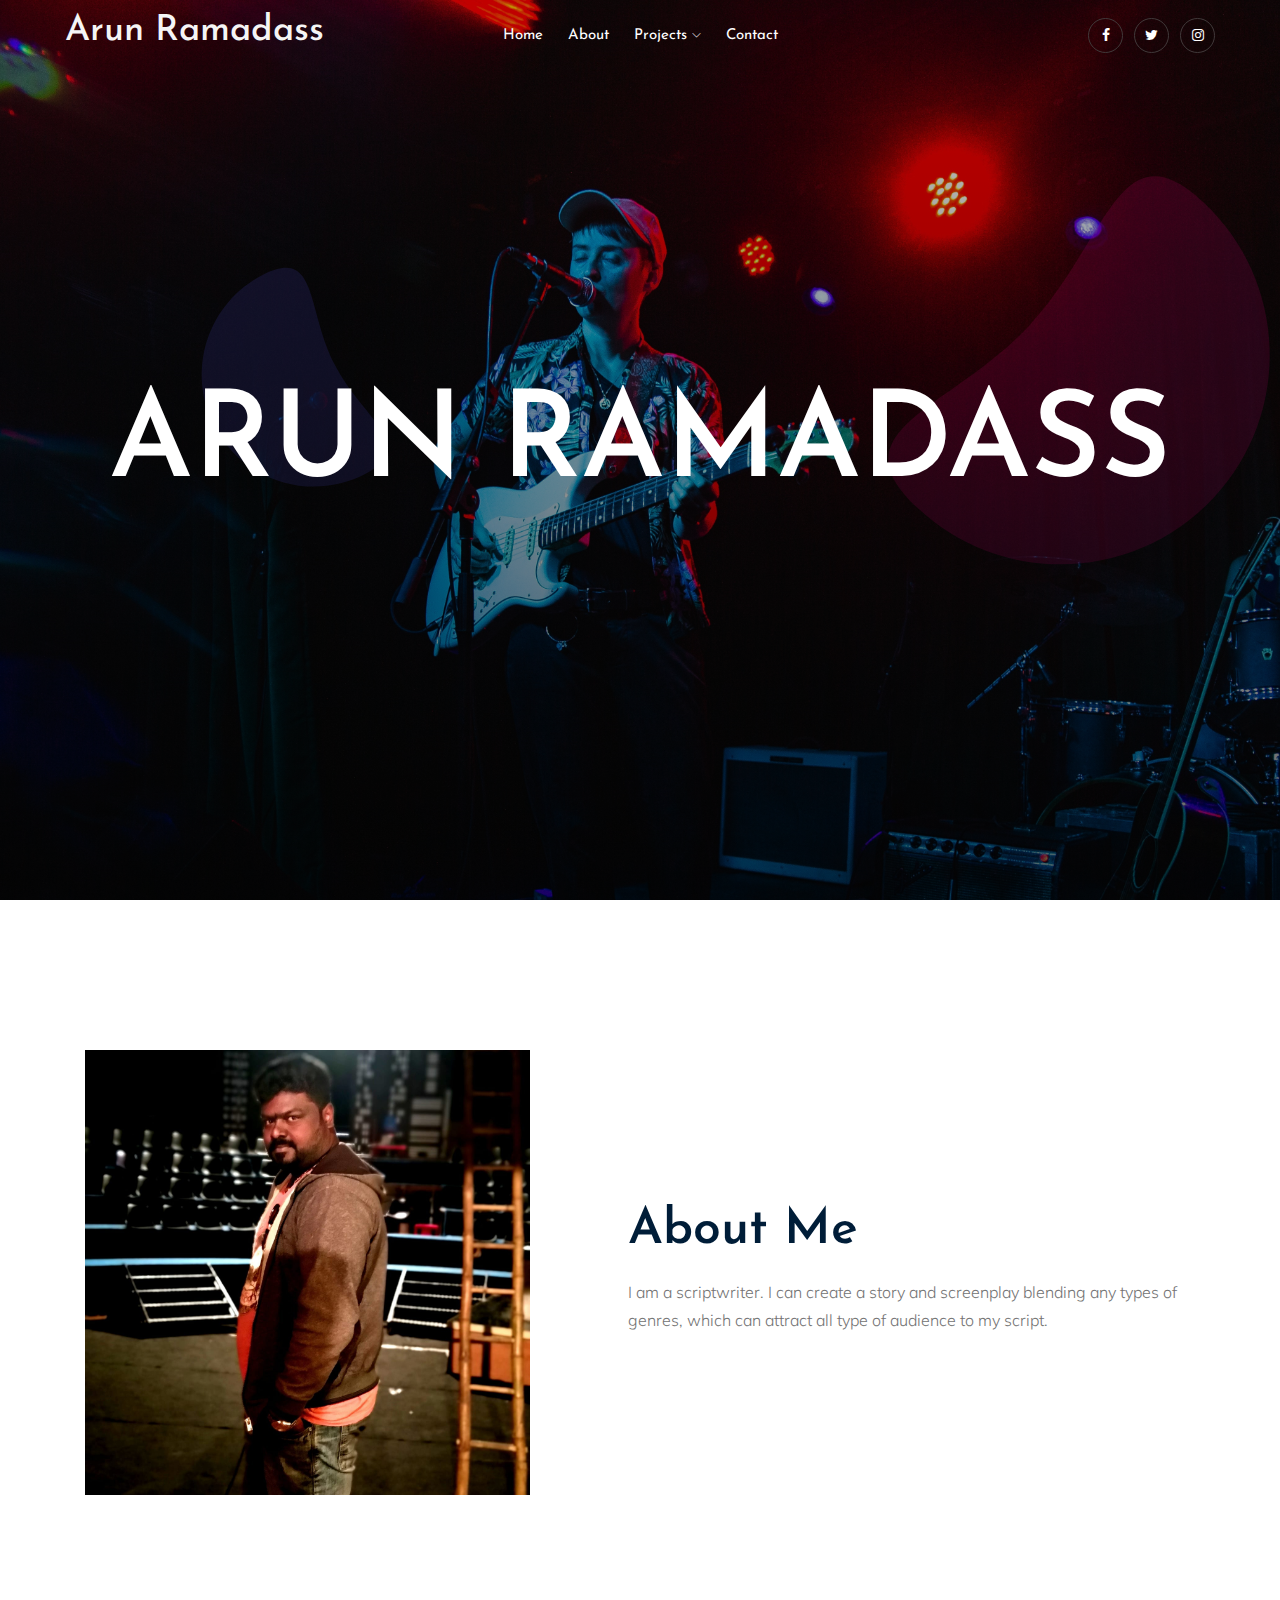
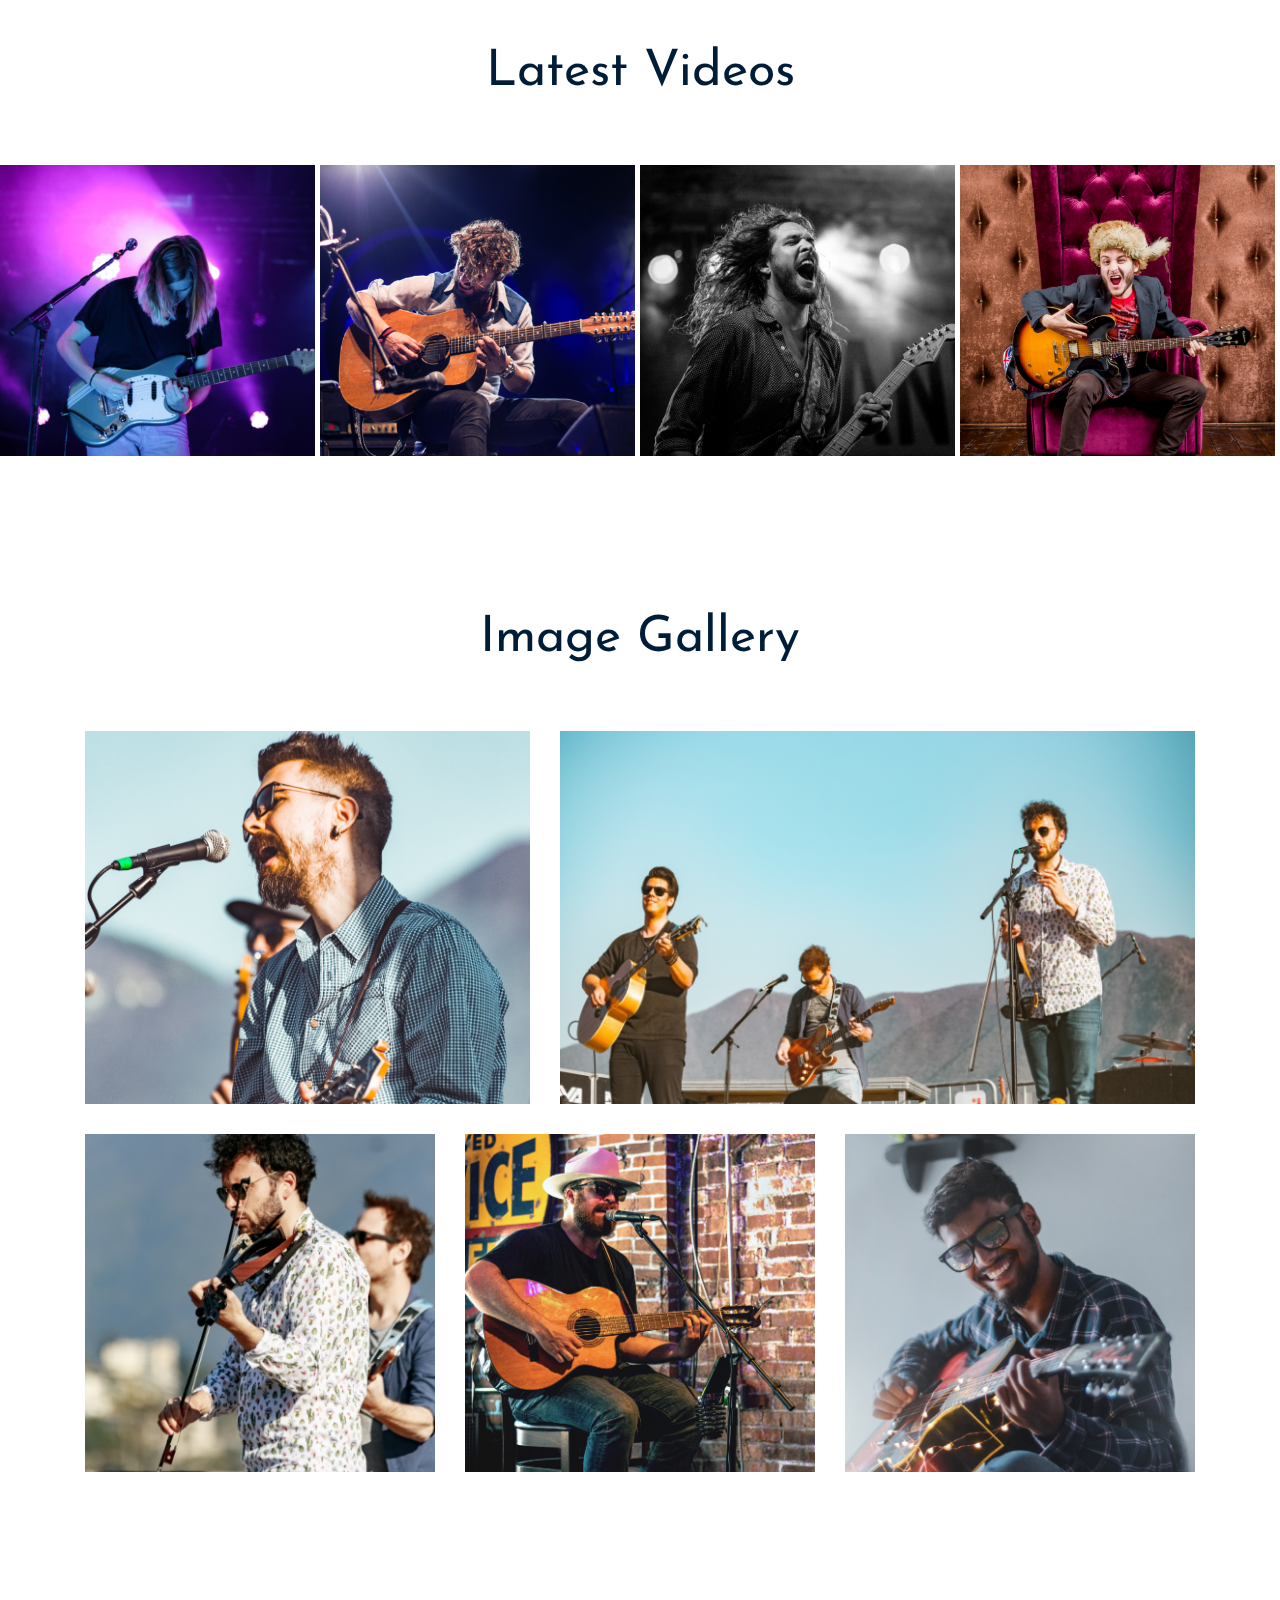
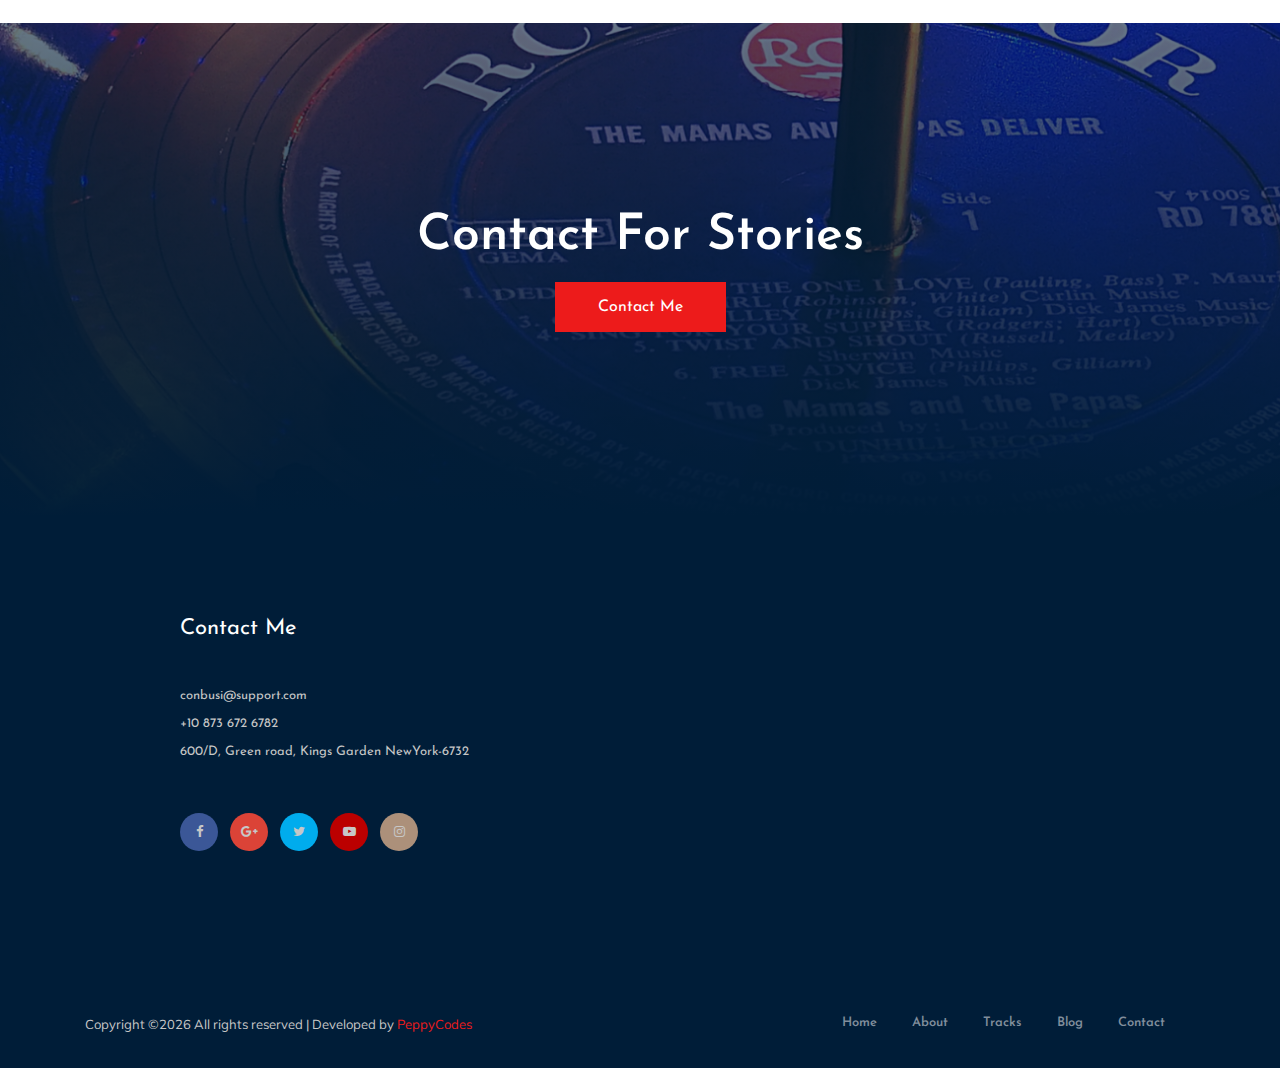
<file: phase2/index.html>
<!doctype html>
<html class="no-js" lang="zxx">

<head>
    <meta charset="utf-8">
    <meta http-equiv="x-ua-compatible" content="ie=edge">
    <title>Arun Ramadass | Script Writer</title>
    <meta name="description" content="">
    <meta name="viewport" content="width=device-width, initial-scale=1">

    <!-- <link rel="manifest" href="site.webmanifest"> -->
<!--    <link rel="shortcut icon" type="image/x-icon" href="img/favicon.png">-->
    <!-- Place favicon.ico in the root directory -->

    <!-- CSS here -->
    <link rel="stylesheet" href="css/bootstrap.min.css">
    <link rel="stylesheet" href="css/owl.carousel.min.css">
    <link rel="stylesheet" href="css/magnific-popup.css">
    <link rel="stylesheet" href="css/font-awesome.min.css">
    <link rel="stylesheet" href="css/themify-icons.css">
    <link rel="stylesheet" href="css/nice-select.css">
    <link rel="stylesheet" href="css/audioplayer.css">
    <link rel="stylesheet" href="css/flaticon.css">
    <link rel="stylesheet" href="css/gijgo.css">
    <link rel="stylesheet" href="css/animate.css">
    <link rel="stylesheet" href="css/slick.css">
    <link rel="stylesheet" href="css/slicknav.css">
    <link rel="stylesheet" href="css/style.css">
    <!-- <link rel="stylesheet" href="css/responsive.css"> -->
</head>

<body>
<!--[if lte IE 9]>
<p class="browserupgrade">You are using an <strong>outdated</strong> browser. Please <a href="https://browsehappy.com/">upgrade
    your browser</a> to improve your experience and security.</p>
<![endif]-->

<!-- header-start -->
<header>
    <div class="header-area ">
        <div id="sticky-header" class="main-header-area">
            <div class="container-fluid">
                <div class="header_bottom_border">
                    <div class="row align-items-center">
                        <div class="col-xl-3 col-lg-2">
                            <div class="logo">
                                <a href="index.html">
                                    <!--<img src="img/logo.png" alt="">-->
                                    <h1 style="color: whitesmoke">Arun Ramadass</h1>
                                </a>
                            </div>
                        </div>
                        <div class="col-xl-6 col-lg-7">
                            <div class="main-menu  d-none d-lg-block">
                                <nav>
                                    <ul id="navigation">
                                        <li><a class="active" href="index.html">home</a></li>
                                        <li><a href="about.html">About</a></li>
                                        <li><a href="blog.html">Projects <i class="ti-angle-down"></i></a>
                                            <ul class="submenu">
                                                <li><a href="single-blog.html">Ellide Illi Tanaka</a></li>
                                            </ul>
                                        </li>
                                        <li><a href="contact.html">Contact</a></li>
                                    </ul>
                                </nav>
                            </div>
                        </div>
                        <div class="col-xl-3 col-lg-3 d-none d-lg-block">
                            <div class="social_icon text-right">
                                <ul>
                                    <li><a href="#"> <i class="fa fa-facebook"></i> </a></li>
                                    <li><a href="#"> <i class="fa fa-twitter"></i> </a></li>
                                    <li><a href="#"> <i class="fa fa-instagram"></i> </a></li>
                                </ul>
                            </div>
                        </div>
                        <div class="col-12">
                            <div class="mobile_menu d-block d-lg-none"></div>
                        </div>
                    </div>
                </div>

            </div>
        </div>
    </div>
</header>
<!-- header-end -->

<!-- slider_area_start -->
<div class="slider_area">
    <div class="single_slider  d-flex align-items-center slider_bg_1 overlay2">
        <div class="container">
            <div class="row">
                <div class="col-xl-12">
                    <div class="slider_text text-center ">
                        <h3>Arun Ramadass</h3>
                    </div>
                </div>
            </div>
        </div>
    </div>
</div>
<!-- slider_area_end -->


<!-- about_area  -->
<div class="about_area">
    <div class="container">
        <div class="row align-items-center">
            <div class="col-xl-5 col-md-6">
                <div class="about_thumb">
                    <img class="img-fluid" src="img/about/Arun4.jpg" alt="">
                </div>
            </div>
            <div class="col-xl-7 col-md-6">
                <div class="about_info">
                    <h3>About Me</h3>
                    <p>I am a scriptwriter. I can create a story and screenplay blending any types of genres, which can
                        attract all type of audience to my script.</p>

                </div>
            </div>
        </div>
    </div>
</div>
<!--/ about_area  -->

<!-- youtube_video_area  -->
<div class="row">
    <div class="col-xl-12">
        <div class="section_title text-center mb-65">
            <h3>Latest Videos</h3>
        </div>
    </div>
</div>
<div class="youtube_video_area">
    <div class="container-fluid p-0">
        <div class="row no-gutters">
            <div class="col-xl-3 col-lg-3 col-md-6">
                <div class="single_video">
                    <div class="thumb">
                        <img src="img/video/1.png" alt="">
                    </div>
                    <div class="hover_elements">
                        <div class="video">
                            <a class="popup-video" href="https://www.bing.com">
                                <i class="fa fa-play"></i>
                            </a>
                        </div>

                        <div class="hover_inner">
                            <span>New York Show-2018</span>
                            <h3><a href="#">Shadows of My Dream</a></h3>
                        </div>
                    </div>
                </div>
            </div>
            <div class="col-xl-3 col-lg-3 col-md-6">
                <div class="single_video">
                    <div class="thumb">
                        <img src="img/video/2.png" alt="">
                    </div>
                    <div class="hover_elements">
                        <div class="video">
                            <a class="popup-video" href="https://www.bing.com">
                                <i class="fa fa-play"></i>
                            </a>
                        </div>

                        <div class="hover_inner">
                            <span>New York Show-2018</span>
                            <h3><a href="#">Shadows of My Dream</a></h3>
                        </div>
                    </div>
                </div>
            </div>
            <div class="col-xl-3 col-lg-3 col-md-6">
                <div class="single_video">
                    <div class="thumb">
                        <img src="img/video/3.png" alt="">
                    </div>
                    <div class="hover_elements">
                        <div class="video">
                            <a class="popup-video" href="https://www.bing.com">
                                <i class="fa fa-play"></i>
                            </a>
                        </div>

                        <div class="hover_inner">
                            <span>New York Show-2018</span>
                            <h3><a href="#">Shadows of My Dream</a></h3>
                        </div>
                    </div>
                </div>
            </div>
            <div class="col-xl-3 col-lg-3 col-md-6">
                <div class="single_video">
                    <div class="thumb">
                        <img src="img/video/4.png" alt="">
                    </div>
                    <div class="hover_elements">
                        <div class="video">
                            <a class="popup-video" href="https://www.bing.com">
                                <i class="fa fa-play"></i>
                            </a>
                        </div>

                        <div class="hover_inner">
                            <span>New York Show-2018</span>
                            <h3><a href="#">Shadows of My Dream</a></h3>
                        </div>
                    </div>
                </div>
            </div>
        </div>
    </div>
</div>
<!-- / youtube_video_area  -->



<!-- gallery -->
<div class="gallery_area">
    <div class="container">
        <div class="row">
            <div class="col-xl-12">
                <div class="section_title text-center mb-65">
                    <h3>Image Gallery</h3>
                </div>
            </div>
        </div>
        <div class="row grid">
            <div class="col-xl-5 col-lg-5 grid-item cat1 col-md-6">
                <div class="single-gallery mb-30">
                    <div class="portfolio-img">
                        <img src="img/gallery/1.png" alt="">
                    </div>
                    <div class="gallery_hover">
                        <a class="popup-image" href="img/gallery/1.png" class="hover_inner">
                            <i class="ti-plus"></i>
                        </a>
                    </div>
                </div>
            </div>
            <div class="col-xl-7 col-lg-7 grid-item cat3 cat4 col-md-6">
                <div class="single-gallery mb-30">
                    <div class="portfolio-img">
                        <img src="img/gallery/2.png" alt="">
                    </div>
                    <div class="gallery_hover">
                        <a class="popup-image" href="img/gallery/2.png" class="hover_inner">
                            <i class="ti-plus"></i>
                        </a>
                    </div>
                </div>
            </div>
            <div class="col-xl-4 col-lg-6 grid-item cat4 col-md-6">
                <div class="single-gallery mb-30">
                    <div class="portfolio-img">
                        <img src="img/gallery/3.png" alt="">
                    </div>
                    <div class="gallery_hover">
                        <a class="popup-image" href="img/gallery/3.png" class="hover_inner">
                            <i class="ti-plus"></i>
                        </a>
                    </div>
                </div>
            </div>
            <div class="col-xl-4 col-lg-6 grid-item cat2 col-md-6">
                <div class="single-gallery mb-30">
                    <div class="portfolio-img">
                        <img src="img/gallery/4.png" alt="">
                    </div>
                    <div class="gallery_hover">
                        <a class="popup-image" href="img/gallery/4.png" class="hover_inner">
                            <i class="ti-plus"></i>
                        </a>
                    </div>
                </div>
            </div>
            <div class="col-xl-4 col-lg-6 grid-item cat2 col-md-6">
                <div class="single-gallery mb-30">
                    <div class="portfolio-img">
                        <img src="img/gallery/5.png" alt="">
                    </div>
                    <div class="gallery_hover">
                        <a class="popup-image" href="img/gallery/5.png" class="hover_inner">
                            <i class="ti-plus"></i>
                        </a>
                    </div>
                </div>
            </div>
        </div>
    </div>
</div>
<!--/ gallery -->

<!-- contact_rsvp -->
<div class="contact_rsvp">
    <div class="container">
        <div class="row">
            <div class="col-xl-12">
                <div class="text text-center">
                    <h3>Contact For Stories</h3>
                    <a class="boxed-btn3" href="contact.html">Contact Me</a>
                </div>
            </div>
        </div>
    </div>
</div>
<!--/ contact_rsvp -->

<!-- footer start -->
<footer class="footer">
    <div class="footer_top">
        <div class="container">
            <div class="row">
                <div class="col-xl-5 col-md-5 offset-xl-1">
                    <div class="footer_widget">
                        <h3 class="footer_title">
                            Contact Me
                        </h3>
                        <ul>
                            <li><a href="#">conbusi@support.com
                            </a></li>
                            <li><a href="#">+10 873 672 6782
                            </a></li>
                            <li><a href="#">600/D, Green road, Kings Garden NewYork-6732</a></li>
                        </ul>
                        <div class="socail_links">
                            <ul>
                                <li>
                                    <a href="#">
                                        <i class=" fa fa-facebook "></i>
                                    </a>
                                </li>
                                <li>
                                    <a href="#">
                                        <i class="fa fa-google-plus"></i>
                                    </a>
                                </li>
                                <li>
                                    <a href="#">
                                        <i class="fa fa-twitter"></i>
                                    </a>
                                </li>
                                <li>
                                    <a href="#">
                                        <i class="fa fa-youtube-play"></i>
                                    </a>
                                </li>
                                <li>
                                    <a href="#">
                                        <i class="fa fa-instagram"></i>
                                    </a>
                                </li>
                            </ul>
                        </div>

                    </div>
                </div>
            </div>
        </div>
    </div>
    <div class="copy-right_text">
        <div class="container">
            <div class="footer_border"></div>
            <div class="row">
                <div class="col-xl-7 col-md-6">
                    <p class="copy_right">
                        <!-- Link back to PeppyCodes can't be removed. Template is licensed under CC BY 3.0. -->
                        Copyright &copy;<script>document.write(new Date().getFullYear());</script>
                        All rights reserved | Developed by <a
                            href="http://PeppyCodes.com" target="_blank">PeppyCodes</a>
                        <!-- Link back to PeppyCodes can't be removed. Template is licensed under CC BY 3.0. -->
                    </p>
                </div>
                <div class="col-xl-5 col-md-6">
                    <div class="footer_links">
                        <ul>
                            <li><a href="#">home</a></li>
                            <li><a href="#">about</a></li>
                            <li><a href="#">tracks</a></li>
                            <li><a href="#">blog</a></li>
                            <li><a href="#">contact</a></li>
                        </ul>
                    </div>
                </div>
            </div>
        </div>
    </div>
</footer>
<!--/ footer end  -->

<!-- link that opens popup -->

<!-- JS here -->
<script src="https://code.jquery.com/jquery-3.3.1.slim.min.js"
        integrity="sha384-q8i/X+965DzO0rT7abK41JStQIAqVgRVzpbzo5smXKp4YfRvH+8abtTE1Pi6jizo"
        crossorigin="anonymous">
</script>
<script src="js/vendor/modernizr-3.5.0.min.js"></script>
<script src="js/vendor/jquery-1.12.4.min.js"></script>
<script src="js/popper.min.js"></script>
<script src="js/bootstrap.min.js"></script>
<script src="js/owl.carousel.min.js"></script>
<script src="js/isotope.pkgd.min.js"></script>
<script src="js/ajax-form.js"></script>
<script src="js/waypoints.min.js"></script>
<script src="js/jquery.counterup.min.js"></script>
<script src="js/imagesloaded.pkgd.min.js"></script>
<script src="js/audioplayer.js"></script>
<script src="js/scrollIt.js"></script>
<script src="js/jquery.scrollUp.min.js"></script>
<script src="js/wow.min.js"></script>
<script src="js/nice-select.min.js"></script>
<script src="js/jquery.slicknav.min.js"></script>
<script src="js/jquery.magnific-popup.min.js"></script>
<script src="js/plugins.js"></script>
<script src="js/gijgo.min.js"></script>
<script src="js/slick.min.js"></script>
<!--contact js-->
<script src="js/contact.js"></script>
<script src="js/jquery.ajaxchimp.min.js"></script>
<script src="js/jquery.form.js"></script>
<script src="js/jquery.validate.min.js"></script>
<script src="js/mail-script.js"></script>

<script src="js/main.js"></script>

<script>
    $(function () {
        $('audio').audioPlayer({});
    });
</script>
</body>

</html>

<!--17:30-->
</file>
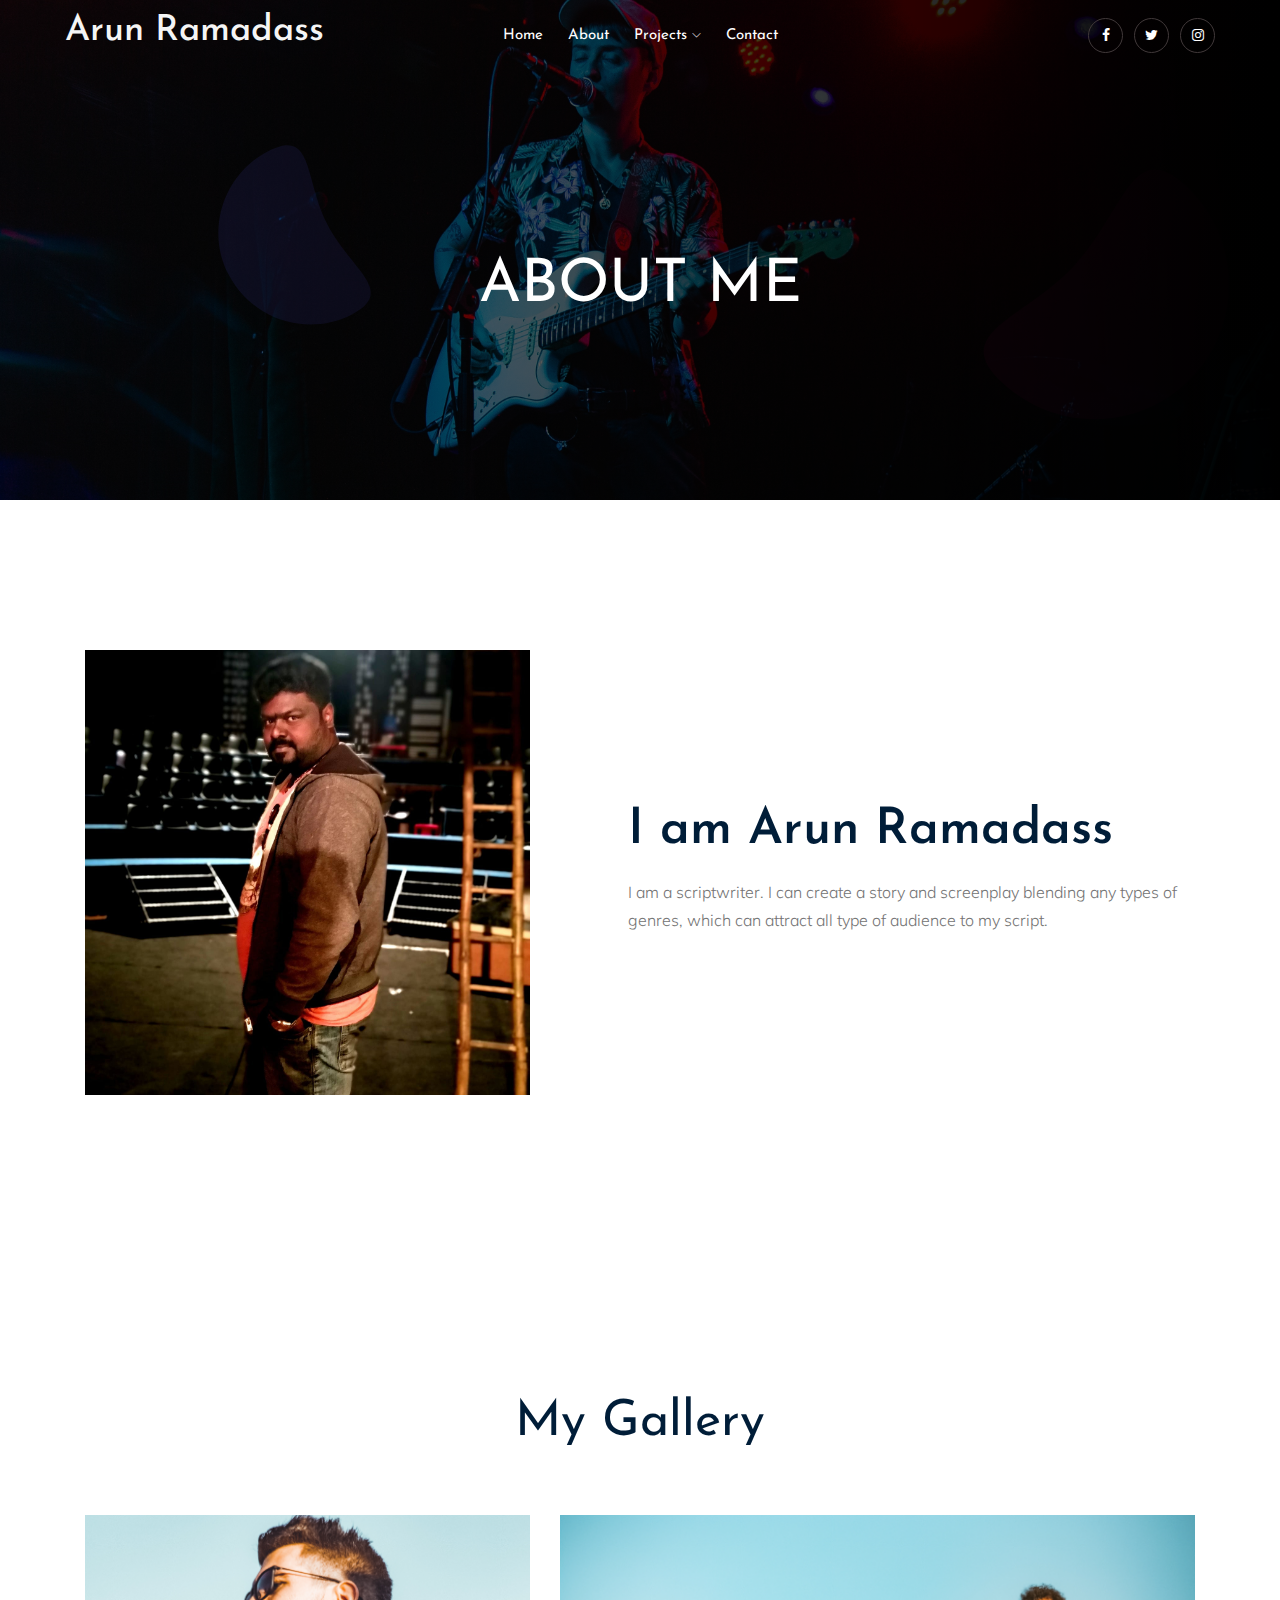
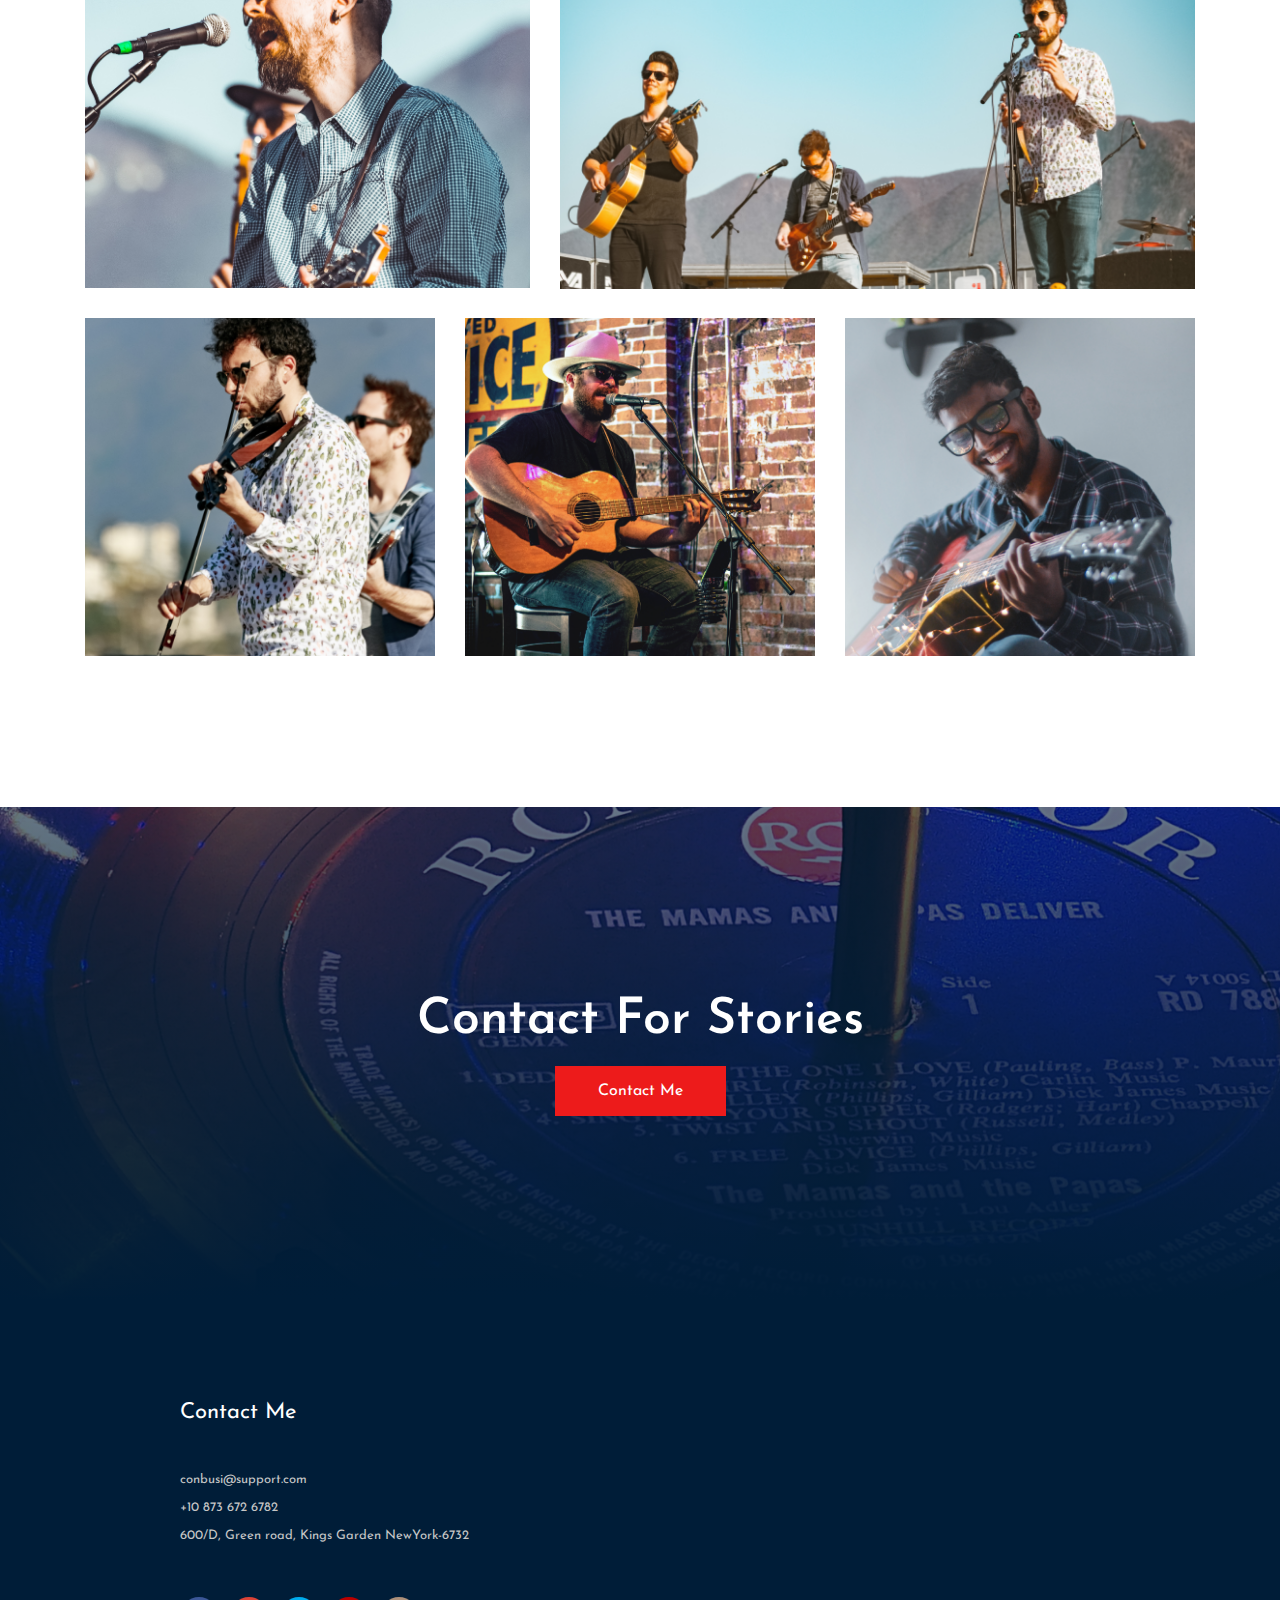
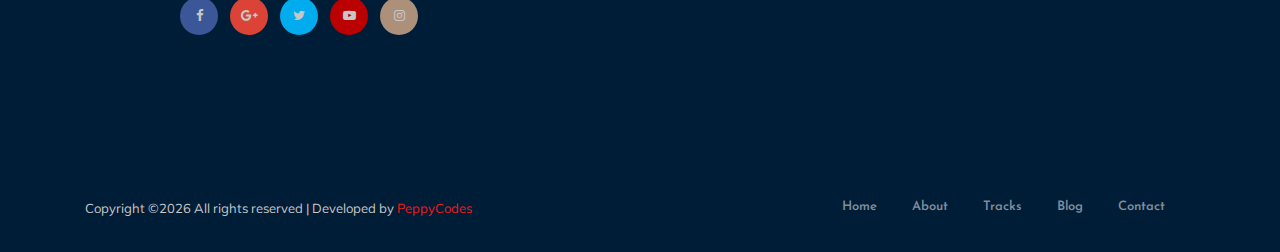
<file: phase2/about.html>
<!doctype html>
<html class="no-js" lang="zxx">

<head>
    <meta charset="utf-8">
    <meta http-equiv="x-ua-compatible" content="ie=edge">
    <title>Arun Ramadass | Script Writer</title>
    <meta name="description" content="">
    <meta name="viewport" content="width=device-width, initial-scale=1">

    <!-- <link rel="manifest" href="site.webmanifest"> -->
    <!--    <link rel="shortcut icon" type="image/x-icon" href="img/favicon.png">-->
    <!-- Place favicon.ico in the root directory -->


    <!-- CSS here -->
    <link rel="stylesheet" href="css/bootstrap.min.css">
    <link rel="stylesheet" href="css/owl.carousel.min.css">
    <link rel="stylesheet" href="css/magnific-popup.css">
    <link rel="stylesheet" href="css/font-awesome.min.css">
    <link rel="stylesheet" href="css/themify-icons.css">
    <link rel="stylesheet" href="css/nice-select.css">
    <link rel="stylesheet" href="css/audioplayer.css">
    <link rel="stylesheet" href="css/flaticon.css">
    <link rel="stylesheet" href="css/gijgo.css">
    <link rel="stylesheet" href="css/animate.css">
    <link rel="stylesheet" href="css/slick.css">
    <link rel="stylesheet" href="css/slicknav.css">
    <link rel="stylesheet" href="css/style.css">
    <!-- <link rel="stylesheet" href="css/responsive.css"> -->
</head>

<body>
    <!--[if lte IE 9]>
            <p class="browserupgrade">You are using an <strong>outdated</strong> browser. Please <a href="https://browsehappy.com/">upgrade your browser</a> to improve your experience and security.</p>
        <![endif]-->

    <!-- header-start -->
    <header>
        <div class="header-area ">
            <div id="sticky-header" class="main-header-area">
                <div class="container-fluid">
                    <div class="header_bottom_border">
                        <div class="row align-items-center">
                            <div class="col-xl-3 col-lg-2">
                                <div class="logo">
                                    <a href="index.html">
                                        <!--<img src="img/logo.png" alt="">-->
                                        <h1 style="color: whitesmoke">Arun Ramadass</h1>
                                    </a>
                                </div>
                            </div>
                            <div class="col-xl-6 col-lg-7">
                                <div class="main-menu  d-none d-lg-block">
                                    <nav>
                                        <ul id="navigation">
                                            <li><a class="active" href="index.html">home</a></li>
                                            <li><a href="about.html">About</a></li>
                                            <li><a href="blog.html">Projects <i class="ti-angle-down"></i></a>
                                                <ul class="submenu">
                                                    <li><a href="single-blog.html">Ellide Illi Tanaka</a></li>
                                                </ul>
                                            </li>
                                            <li><a href="contact.html">Contact</a></li>
                                        </ul>
                                    </nav>
                                </div>
                            </div>
                            <div class="col-xl-3 col-lg-3 d-none d-lg-block">
                                <div class="social_icon text-right">
                                    <ul>
                                        <li><a href="#"> <i class="fa fa-facebook"></i> </a></li>
                                        <li><a href="#"> <i class="fa fa-twitter"></i> </a></li>
                                        <li><a href="#"> <i class="fa fa-instagram"></i> </a></li>
                                    </ul>
                                </div>
                            </div>
                            <div class="col-12">
                                <div class="mobile_menu d-block d-lg-none"></div>
                            </div>
                        </div>
                    </div>

                </div>
            </div>
        </div>
    </header>
    <!-- header-end -->

    <!-- bradcam_area  -->
    <div class="bradcam_area breadcam_bg_2">
        <div class="container">
            <div class="row">
                <div class="col-xl-12">
                    <div class="bradcam_text text-center">
                        <h3>About Me</h3>
                    </div>
                </div>
            </div>
        </div>
    </div>
    <!--/ bradcam_area  -->


    <!-- about_area  -->
    <div class="about_area">
        <div class="container">
            <div class="row align-items-center">
                <div class="col-xl-5 col-md-6">
                    <div class="about_thumb">
                        <img class="img-fluid" src="img/about/Arun4.jpg" alt="">
                    </div>
                </div>
                <div class="col-xl-7 col-md-6">
                    <div class="about_info">
                        <h3>I am Arun Ramadass</h3>
                        <p>I am a scriptwriter. I can create a story and screenplay blending any types of genres, which can attract all type of audience to my script. </p>

                    </div>
                </div>
            </div>
        </div>
    </div>
<!--    Video
    <div class="singer_video">
        <div class="container">
            <div class="row justify-content-center">
                <div class="col-xl-12">
                    <div class="image">
                        <img src="img/about/singer.png" alt="">
                        <div class="video_btn">
                            <a class="popup-video" href="https://www.youtube.com/watch?v=Hzmp3z6deF8"><i
                                    class="fa fa-play"></i></a>
                        </div>
                    </div>
                </div>
            </div>
        </div>
    </div>
    Video-->
    <!-- gallery -->
    <div class="gallery_area">
        <div class="container">
            <div class="row">
                <div class="col-xl-12">
                    <div class="section_title text-center mb-65">
                        <h3>My Gallery</h3>
                    </div>
                </div>
            </div>
            <div class="row grid">
                    <div class="col-xl-5 col-lg-5 grid-item cat1 col-md-6">
                        <div class="single-gallery mb-30">
                                <div class="portfolio-img">
                                        <img src="img/gallery/1.png" alt="">
                                </div>
                                <div class="gallery_hover">
                                    <a  class="popup-image"  href="img/gallery/1.png" class="hover_inner">
                                        <i class="ti-plus"></i>
                                    </a>
                                </div>
                        </div>
                    </div>
                    <div class="col-xl-7 col-lg-7 grid-item cat3 cat4 col-md-6">
                        <div class="single-gallery mb-30">
                                <div class="portfolio-img">
                                        <img src="img/gallery/2.png" alt="">
                                </div>
                                <div class="gallery_hover">
                                        <a class="popup-image" href="img/gallery/2.png" class="hover_inner">
                                            <i class="ti-plus"></i>
                                        </a>
                                </div>
                        </div>
                    </div>
                    <div class="col-xl-4 col-lg-6 grid-item cat4 col-md-6">
                        <div class="single-gallery mb-30">
                                <div class="portfolio-img">
                                        <img src="img/gallery/3.png" alt="">
                                </div>
                                <div class="gallery_hover">
                                        <a class="popup-image" href="img/gallery/3.png" class="hover_inner">
                                            <i class="ti-plus"></i>
                                        </a>
                                </div>
                        </div>
                    </div>
                    <div class="col-xl-4 col-lg-6 grid-item cat2 col-md-6">
                        <div class="single-gallery mb-30">
                            <div class="portfolio-img">
                                    <img src="img/gallery/4.png" alt="">
                            </div>
                            <div class="gallery_hover">
                                    <a class="popup-image" href="img/gallery/4.png" class="hover_inner">
                                        <i class="ti-plus"></i>
                                    </a>
                                </div>
                        </div>
                    </div>
                    <div class="col-xl-4 col-lg-6 grid-item cat2 col-md-6">
                        <div class="single-gallery mb-30">
                            <div class="portfolio-img">
                                    <img src="img/gallery/5.png" alt="">
                            </div>
                            <div class="gallery_hover">
                                    <a class="popup-image" href="img/gallery/5.png" class="hover_inner">
                                        <i class="ti-plus"></i>
                                    </a>
                            </div>
                        </div>
                    </div>
                </div>
        </div>
    </div>
    <!--/ gallery -->

    <!-- contact_rsvp -->
    <div class="contact_rsvp">
        <div class="container">
            <div class="row">
                <div class="col-xl-12">
                    <div class="text text-center">
                        <h3>Contact For Stories</h3>
                        <a class="boxed-btn3" href="contact.html">Contact Me</a>
                    </div>
                </div>
            </div>
        </div>
    </div>
    <!--/ contact_rsvp -->

    <!-- footer start -->
    <footer class="footer">
        <div class="footer_top">
            <div class="container">
                <div class="row">
                    <div class="col-xl-5 col-md-5 offset-xl-1">
                        <div class="footer_widget">
                            <h3 class="footer_title">
                                Contact Me
                            </h3>
                            <ul>
                                <li><a href="#">conbusi@support.com
                                </a></li>
                                <li><a href="#">+10 873 672 6782
                                </a></li>
                                <li><a href="#">600/D, Green road, Kings Garden NewYork-6732</a></li>
                            </ul>
                            <div class="socail_links">
                                <ul>
                                    <li>
                                        <a href="#">
                                            <i class=" fa fa-facebook "></i>
                                        </a>
                                    </li>
                                    <li>
                                        <a href="#">
                                            <i class="fa fa-google-plus"></i>
                                        </a>
                                    </li>
                                    <li>
                                        <a href="#">
                                            <i class="fa fa-twitter"></i>
                                        </a>
                                    </li>
                                    <li>
                                        <a href="#">
                                            <i class="fa fa-youtube-play"></i>
                                        </a>
                                    </li>
                                    <li>
                                        <a href="#">
                                            <i class="fa fa-instagram"></i>
                                        </a>
                                    </li>
                                </ul>
                            </div>

                        </div>
                    </div>
                </div>
            </div>
        </div>
        <div class="copy-right_text">
            <div class="container">
                <div class="footer_border"></div>
                <div class="row">
                    <div class="col-xl-7 col-md-6">
                        <p class="copy_right">
                            <!-- Link back to PeppyCodes can't be removed. Template is licensed under CC BY 3.0. -->
                            Copyright &copy;<script>document.write(new Date().getFullYear());</script>
                            All rights reserved | Developed by <a
                                href="http://PeppyCodes.com" target="_blank">PeppyCodes</a>
                            <!-- Link back to PeppyCodes can't be removed. Template is licensed under CC BY 3.0. -->
                        </p>
                    </div>
                    <div class="col-xl-5 col-md-6">
                        <div class="footer_links">
                            <ul>
                                <li><a href="#">home</a></li>
                                <li><a href="#">about</a></li>
                                <li><a href="#">tracks</a></li>
                                <li><a href="#">blog</a></li>
                                <li><a href="#">contact</a></li>
                            </ul>
                        </div>
                    </div>
                </div>
            </div>
        </div>
    </footer>
    <!--/ footer end  -->

    <!-- link that opens popup -->

    <!-- JS here -->
        <script src="https://code.jquery.com/jquery-3.3.1.slim.min.js" 
            integrity="sha384-q8i/X+965DzO0rT7abK41JStQIAqVgRVzpbzo5smXKp4YfRvH+8abtTE1Pi6jizo" 
            crossorigin="anonymous">
    </script>
    <script src="js/vendor/modernizr-3.5.0.min.js"></script>
    <script src="js/vendor/jquery-1.12.4.min.js"></script>
    <script src="js/popper.min.js"></script>
    <script src="js/bootstrap.min.js"></script>
    <script src="js/owl.carousel.min.js"></script>
    <script src="js/isotope.pkgd.min.js"></script>
    <script src="js/ajax-form.js"></script>
    <script src="js/waypoints.min.js"></script>
    <script src="js/jquery.counterup.min.js"></script>
    <script src="js/imagesloaded.pkgd.min.js"></script>
    <script src="js/audioplayer.js"></script>
    <script src="js/scrollIt.js"></script>
    <script src="js/jquery.scrollUp.min.js"></script>
    <script src="js/wow.min.js"></script>
    <script src="js/nice-select.min.js"></script>
    <script src="js/jquery.slicknav.min.js"></script>
    <script src="js/jquery.magnific-popup.min.js"></script>
    <script src="js/plugins.js"></script>
    <script src="js/gijgo.min.js"></script>
    <script src="js/slick.min.js"></script>
    <!--contact js-->
    <script src="js/contact.js"></script>
    <script src="js/jquery.ajaxchimp.min.js"></script>
    <script src="js/jquery.form.js"></script>
    <script src="js/jquery.validate.min.js"></script>
    <script src="js/mail-script.js"></script>

    <script src="js/main.js"></script>
    
		<script>
                $(function() {
                    $('audio').audioPlayer({

                    });
                });
            </script>
</body>

</html>
</file>
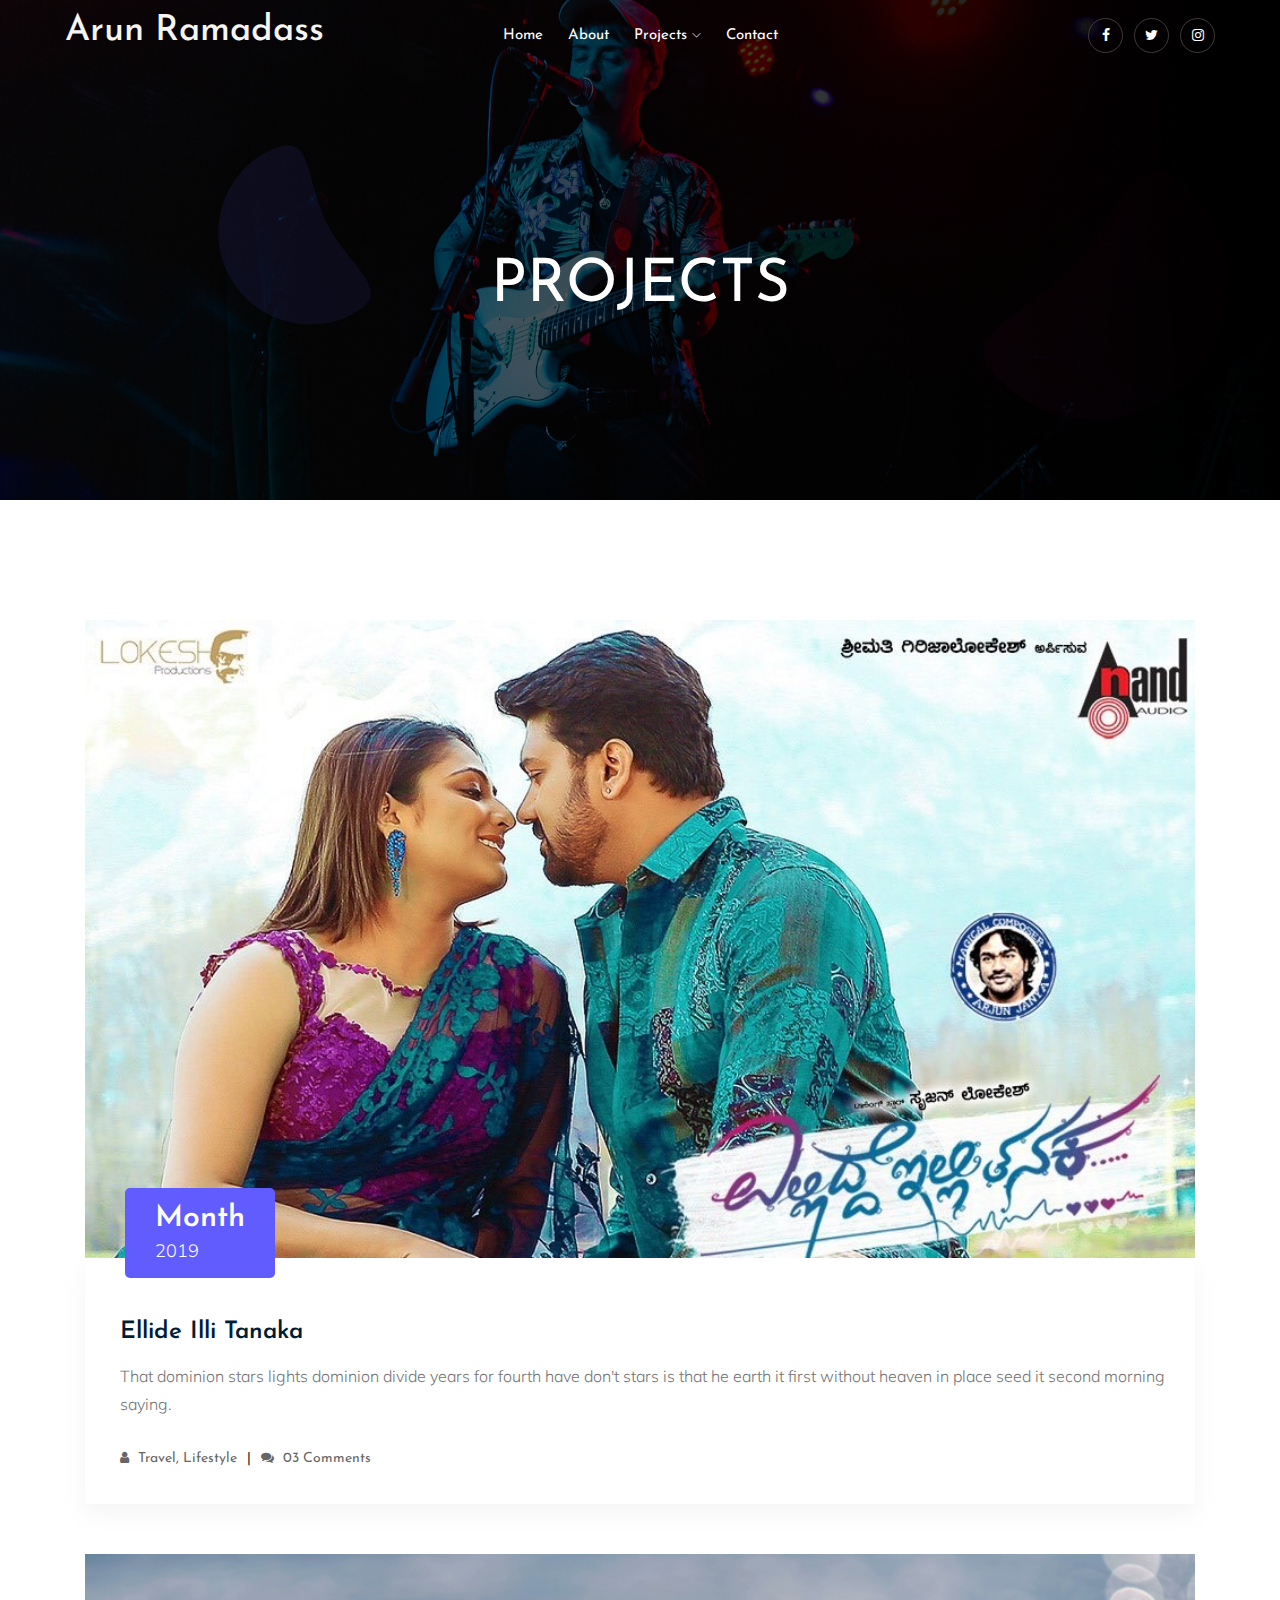
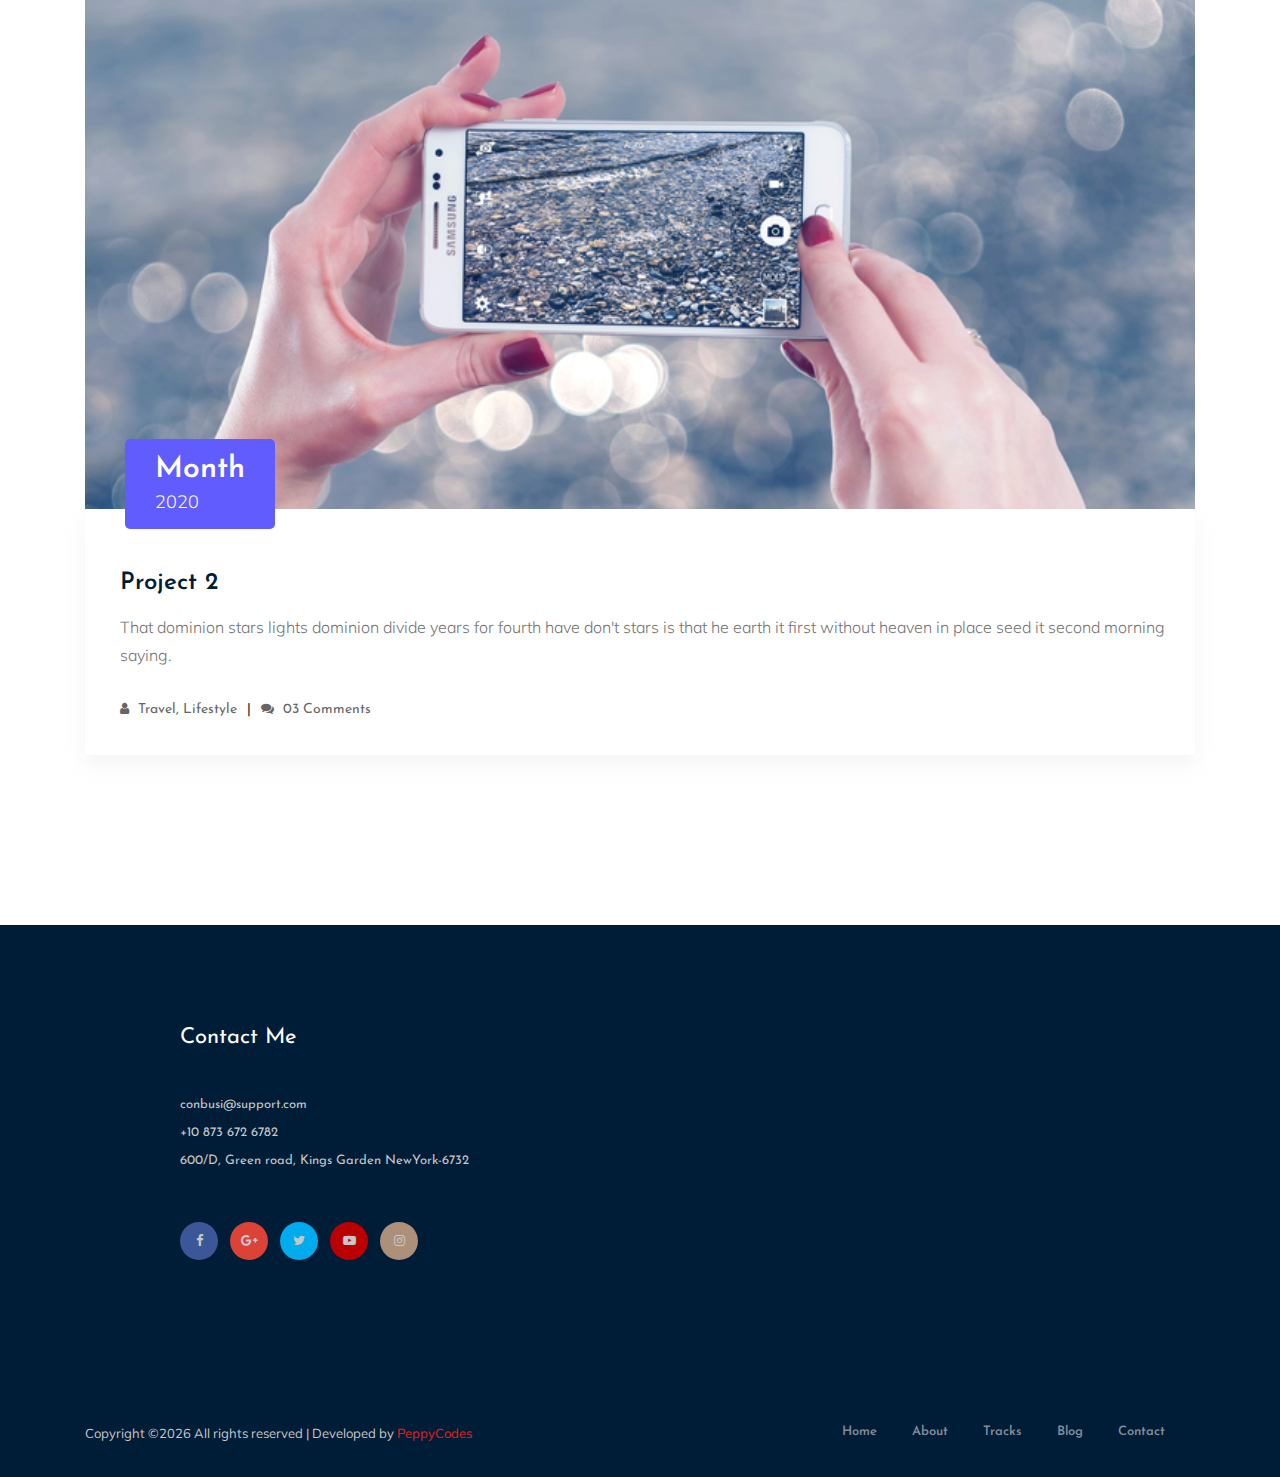
<file: phase2/blog.html>
<!doctype html>
<html class="no-js" lang="zxx">

<head>
    <meta charset="utf-8">
    <meta http-equiv="x-ua-compatible" content="ie=edge">
    <title>Musico</title>
    <meta name="description" content="">
    <meta name="viewport" content="width=device-width, initial-scale=1">

    <!-- <link rel="manifest" href="site.webmanifest"> -->
    <link rel="shortcut icon" type="image/x-icon" href="img/favicon.png">
    <!-- Place favicon.ico in the root directory -->

    <!-- CSS here -->
    <link rel="stylesheet" href="css/bootstrap.min.css">
    <link rel="stylesheet" href="css/owl.carousel.min.css">
    <link rel="stylesheet" href="css/magnific-popup.css">
    <link rel="stylesheet" href="css/font-awesome.min.css">
    <link rel="stylesheet" href="css/themify-icons.css">
    <link rel="stylesheet" href="css/nice-select.css">
    <link rel="stylesheet" href="css/flaticon.css">
    <link rel="stylesheet" href="css/gijgo.css">
    <link rel="stylesheet" href="css/animate.css">
    <link rel="stylesheet" href="css/slicknav.css">
    <link rel="stylesheet" href="css/style.css">
    <!-- <link rel="stylesheet" href="css/responsive.css"> -->
</head>

<body>
    <!--[if lte IE 9]>
            <p class="browserupgrade">You are using an <strong>outdated</strong> browser. Please <a href="https://browsehappy.com/">upgrade your browser</a> to improve your experience and security.</p>
        <![endif]-->

    <!-- header-start -->
    <header>
        <div class="header-area ">
            <div id="sticky-header" class="main-header-area">
                <div class="container-fluid">
                    <div class="header_bottom_border">
                        <div class="row align-items-center">
                            <div class="col-xl-3 col-lg-2">
                                <div class="logo">
                                    <a href="index.html">
                                        <!--<img src="img/logo.png" alt="">-->
                                        <h1 style="color: whitesmoke">Arun Ramadass</h1>
                                    </a>
                                </div>
                            </div>
                            <div class="col-xl-6 col-lg-7">
                                <div class="main-menu  d-none d-lg-block">
                                    <nav>
                                        <ul id="navigation">
                                            <li><a class="active" href="index.html">home</a></li>
                                            <li><a href="about.html">About</a></li>
                                            <li><a href="blog.html">Projects <i class="ti-angle-down"></i></a>
                                                <ul class="submenu">
                                                    <li><a href="single-blog.html">Ellide Illi Tanaka</a></li>
                                                </ul>
                                            </li>
                                            <li><a href="contact.html">Contact</a></li>
                                        </ul>
                                    </nav>
                                </div>
                            </div>
                            <div class="col-xl-3 col-lg-3 d-none d-lg-block">
                                <div class="social_icon text-right">
                                    <ul>
                                        <li><a href="#"> <i class="fa fa-facebook"></i> </a></li>
                                        <li><a href="#"> <i class="fa fa-twitter"></i> </a></li>
                                        <li><a href="#"> <i class="fa fa-instagram"></i> </a></li>
                                    </ul>
                                </div>
                            </div>
                            <div class="col-12">
                                <div class="mobile_menu d-block d-lg-none"></div>
                            </div>
                        </div>
                    </div>

                </div>
            </div>
        </div>
    </header>
    <!-- header-end -->

    <!-- bradcam_area  -->
    <div class="bradcam_area breadcam_bg_2">
        <div class="container">
            <div class="row">
                <div class="col-xl-12">
                    <div class="bradcam_text text-center">
                        <h3>Projects</h3>
                    </div>
                </div>
            </div>
        </div>
    </div>
    <!--/ bradcam_area  -->


    <!--================Blog Area =================-->
    <section class="blog_area section-padding">
        <div class="container">
            <div class="row">
                <div class="col-lg-12 mb-5 mb-lg-0">
                    <div class="blog_left_sidebar">
                        <article class="blog_item">
                            <div class="blog_item_img">
                                <img class="card-img rounded-0" src="img/blog/ellidde_title_track_video.jpg" alt="">
                                <a href="#" class="blog_item_date">
                                    <h3>Month</h3>
                                    <p>2019</p>
                                </a>
                            </div>

                            <div class="blog_details">
                                <a class="d-inline-block" href="single-blog.html">
                                    <h2>Ellide Illi Tanaka</h2>
                                </a>
                                <p>That dominion stars lights dominion divide years for fourth have don't stars is that
                                    he earth it first without heaven in place seed it second morning saying.</p>
                                <ul class="blog-info-link">
                                    <li><a href="#"><i class="fa fa-user"></i> Travel, Lifestyle</a></li>
                                    <li><a href="#"><i class="fa fa-comments"></i> 03 Comments</a></li>
                                </ul>
                            </div>
                        </article>

                        <article class="blog_item">
                            <div class="blog_item_img">
                                <img class="card-img rounded-0" src="img/blog/single_blog_2.png" alt="">
                                <a href="#" class="blog_item_date">
                                    <h3>Month</h3>
                                    <p>2020</p>
                                </a>
                            </div>

                            <div class="blog_details">
                                <a class="d-inline-block" href="single-blog.html">
                                    <h2>Project 2</h2>
                                </a>
                                <p>That dominion stars lights dominion divide years for fourth have don't stars is that
                                    he earth it first without heaven in place seed it second morning saying.</p>
                                <ul class="blog-info-link">
                                    <li><a href="#"><i class="fa fa-user"></i> Travel, Lifestyle</a></li>
                                    <li><a href="#"><i class="fa fa-comments"></i> 03 Comments</a></li>
                                </ul>
                            </div>
                        </article>


                    </div>
                </div>
            </div>
        </div>
    </section>
    <!--================Blog Area =================-->

    <!-- footer start -->
    <footer class="footer">
        <div class="footer_top">
            <div class="container">
                <div class="row">
                    <div class="col-xl-5 col-md-5 offset-xl-1">
                        <div class="footer_widget">
                            <h3 class="footer_title">
                                Contact Me
                            </h3>
                            <ul>
                                <li><a href="#">conbusi@support.com
                                </a></li>
                                <li><a href="#">+10 873 672 6782
                                </a></li>
                                <li><a href="#">600/D, Green road, Kings Garden NewYork-6732</a></li>
                            </ul>
                            <div class="socail_links">
                                <ul>
                                    <li>
                                        <a href="#">
                                            <i class=" fa fa-facebook "></i>
                                        </a>
                                    </li>
                                    <li>
                                        <a href="#">
                                            <i class="fa fa-google-plus"></i>
                                        </a>
                                    </li>
                                    <li>
                                        <a href="#">
                                            <i class="fa fa-twitter"></i>
                                        </a>
                                    </li>
                                    <li>
                                        <a href="#">
                                            <i class="fa fa-youtube-play"></i>
                                        </a>
                                    </li>
                                    <li>
                                        <a href="#">
                                            <i class="fa fa-instagram"></i>
                                        </a>
                                    </li>
                                </ul>
                            </div>

                        </div>
                    </div>
                </div>
            </div>
        </div>
        <div class="copy-right_text">
            <div class="container">
                <div class="footer_border"></div>
                <div class="row">
                    <div class="col-xl-7 col-md-6">
                        <p class="copy_right">
                            <!-- Link back to PeppyCodes can't be removed. Template is licensed under CC BY 3.0. -->
                            Copyright &copy;<script>document.write(new Date().getFullYear());</script>
                            All rights reserved | Developed by <a
                                href="http://PeppyCodes.com" target="_blank">PeppyCodes</a>
                            <!-- Link back to PeppyCodes can't be removed. Template is licensed under CC BY 3.0. -->
                        </p>
                    </div>
                    <div class="col-xl-5 col-md-6">
                        <div class="footer_links">
                            <ul>
                                <li><a href="#">home</a></li>
                                <li><a href="#">about</a></li>
                                <li><a href="#">tracks</a></li>
                                <li><a href="#">blog</a></li>
                                <li><a href="#">contact</a></li>
                            </ul>
                        </div>
                    </div>
                </div>
            </div>
        </div>
    </footer>
    <!--/ footer end  -->


    <!-- JS here -->
    <script src="js/vendor/modernizr-3.5.0.min.js"></script>
    <script src="js/vendor/jquery-1.12.4.min.js"></script>
    <script src="js/popper.min.js"></script>
    <script src="js/bootstrap.min.js"></script>
    <script src="js/owl.carousel.min.js"></script>
    <script src="js/isotope.pkgd.min.js"></script>
    <script src="js/ajax-form.js"></script>
    <script src="js/waypoints.min.js"></script>
    <script src="js/jquery.counterup.min.js"></script>
    <script src="js/imagesloaded.pkgd.min.js"></script>
    <script src="js/scrollIt.js"></script>
    <script src="js/jquery.scrollUp.min.js"></script>
    <script src="js/wow.min.js"></script>
    <script src="js/nice-select.min.js"></script>
    <script src="js/jquery.slicknav.min.js"></script>
    <script src="js/jquery.magnific-popup.min.js"></script>
    <script src="js/plugins.js"></script>
    <script src="js/gijgo.min.js"></script>

    <!--contact js-->
    <script src="js/contact.js"></script>
    <script src="js/jquery.ajaxchimp.min.js"></script>
    <script src="js/jquery.form.js"></script>
    <script src="js/jquery.validate.min.js"></script>
    <script src="js/mail-script.js"></script>

    <script src="js/main.js"></script>
    <script>
        $('#datepicker').datepicker({
            iconsLibrary: 'fontawesome',
            icons: {
             rightIcon: '<span class="fa fa-caret-down"></span>'
         }
        });
        $('#datepicker2').datepicker({
            iconsLibrary: 'fontawesome',
            icons: {
             rightIcon: '<span class="fa fa-caret-down"></span>'
         }

        });
    </script>
</body>
</html>
</file>
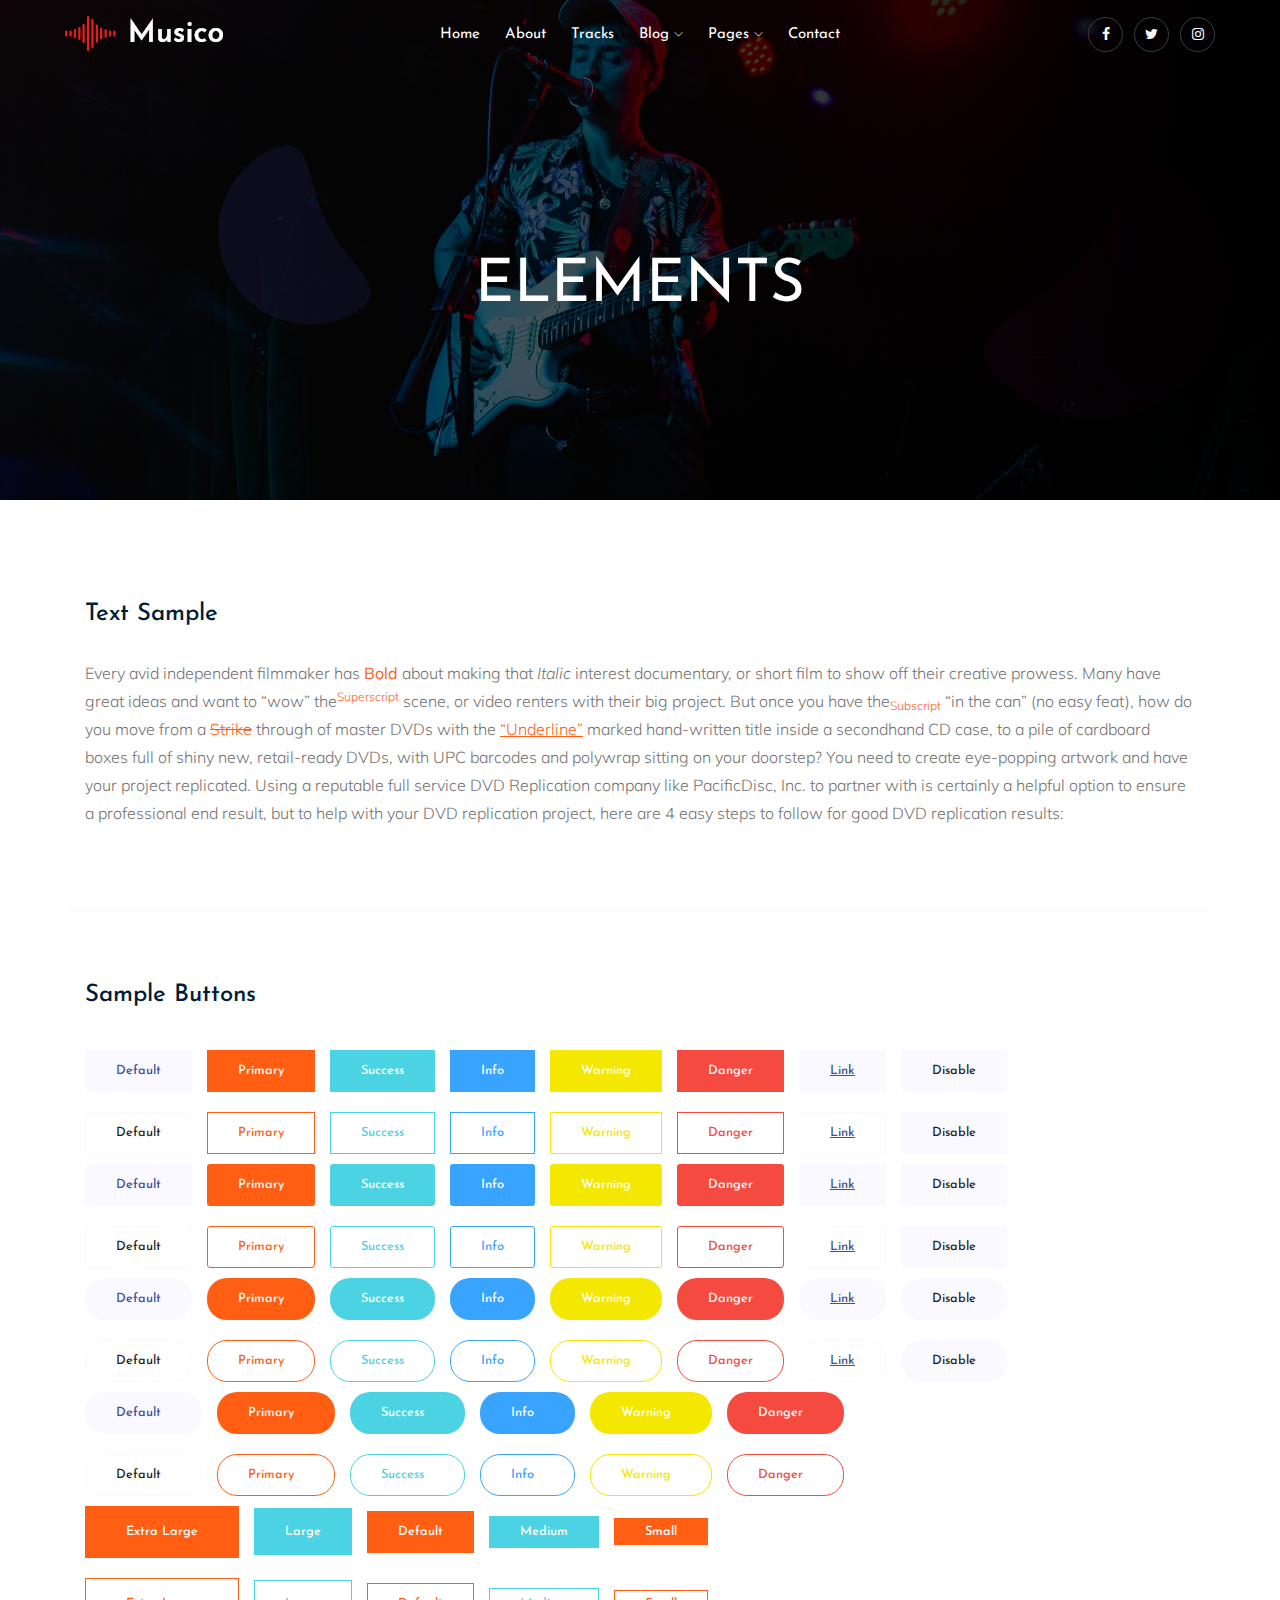
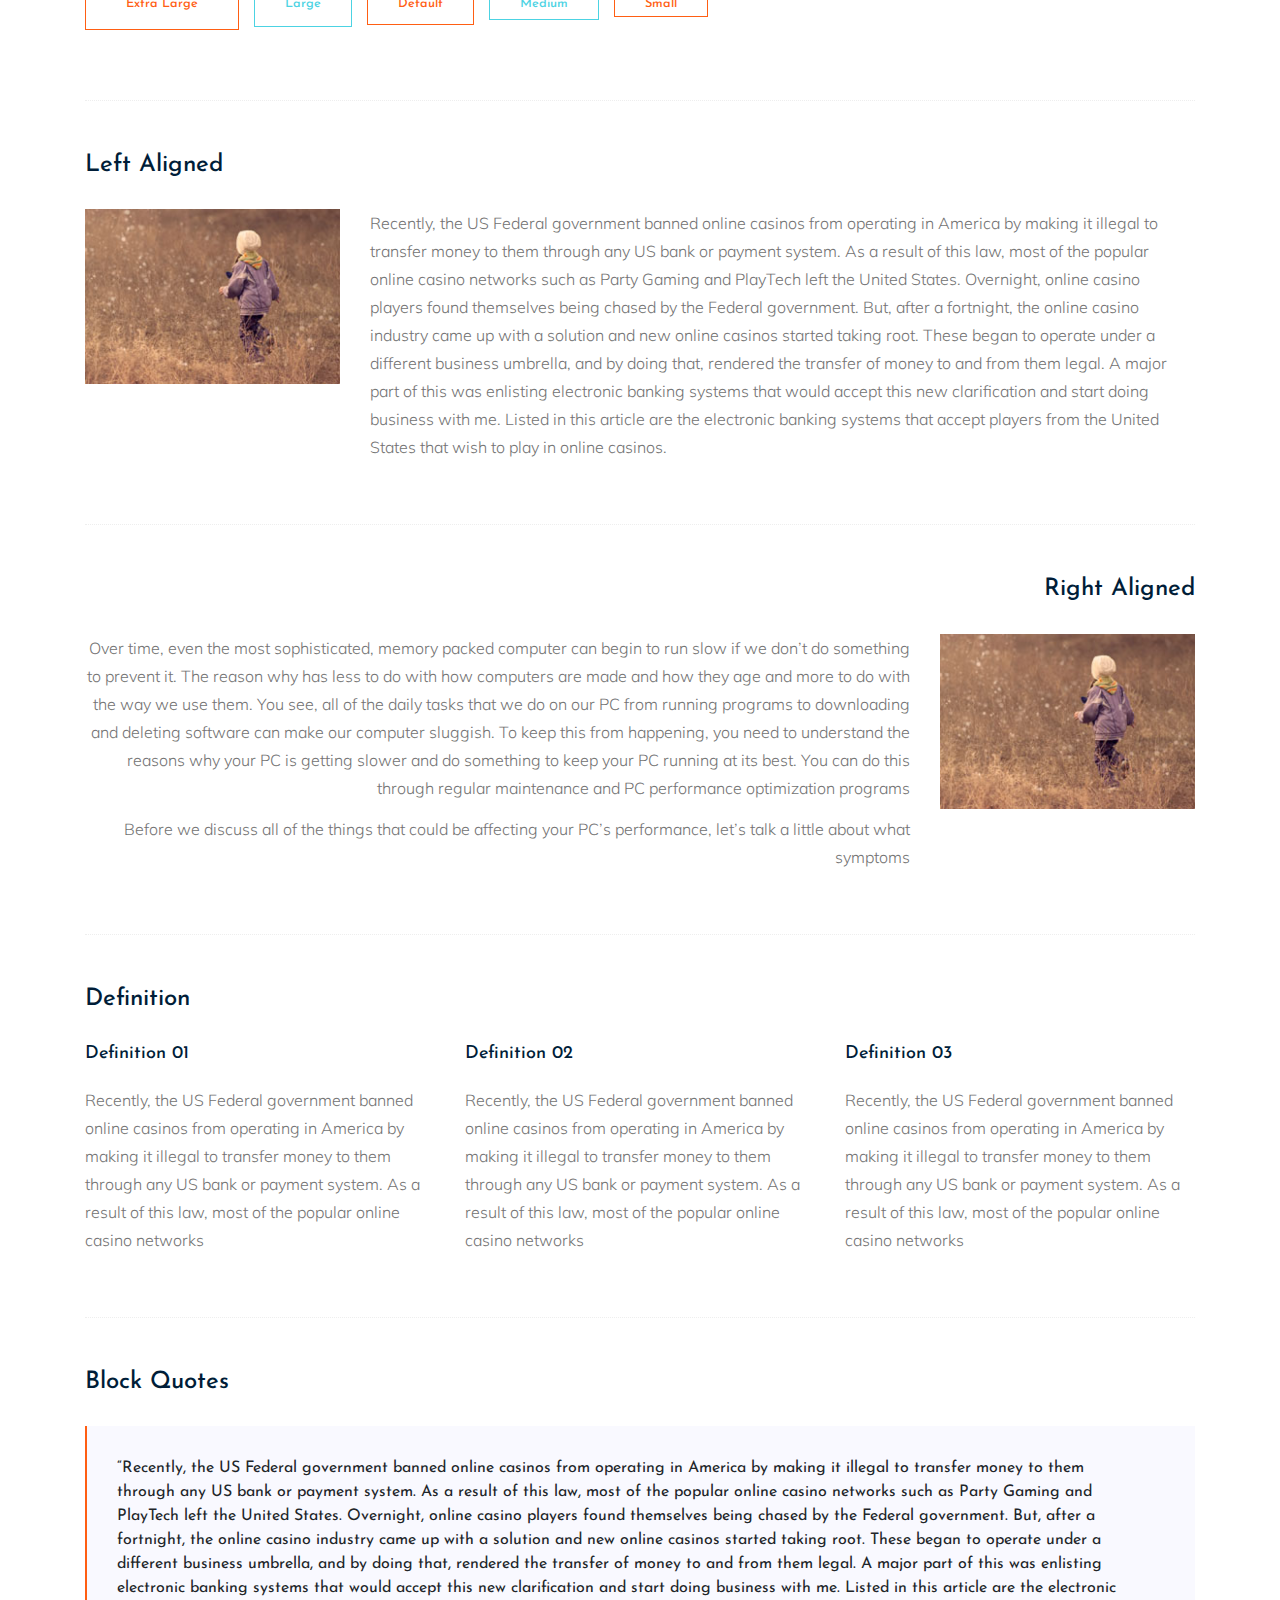
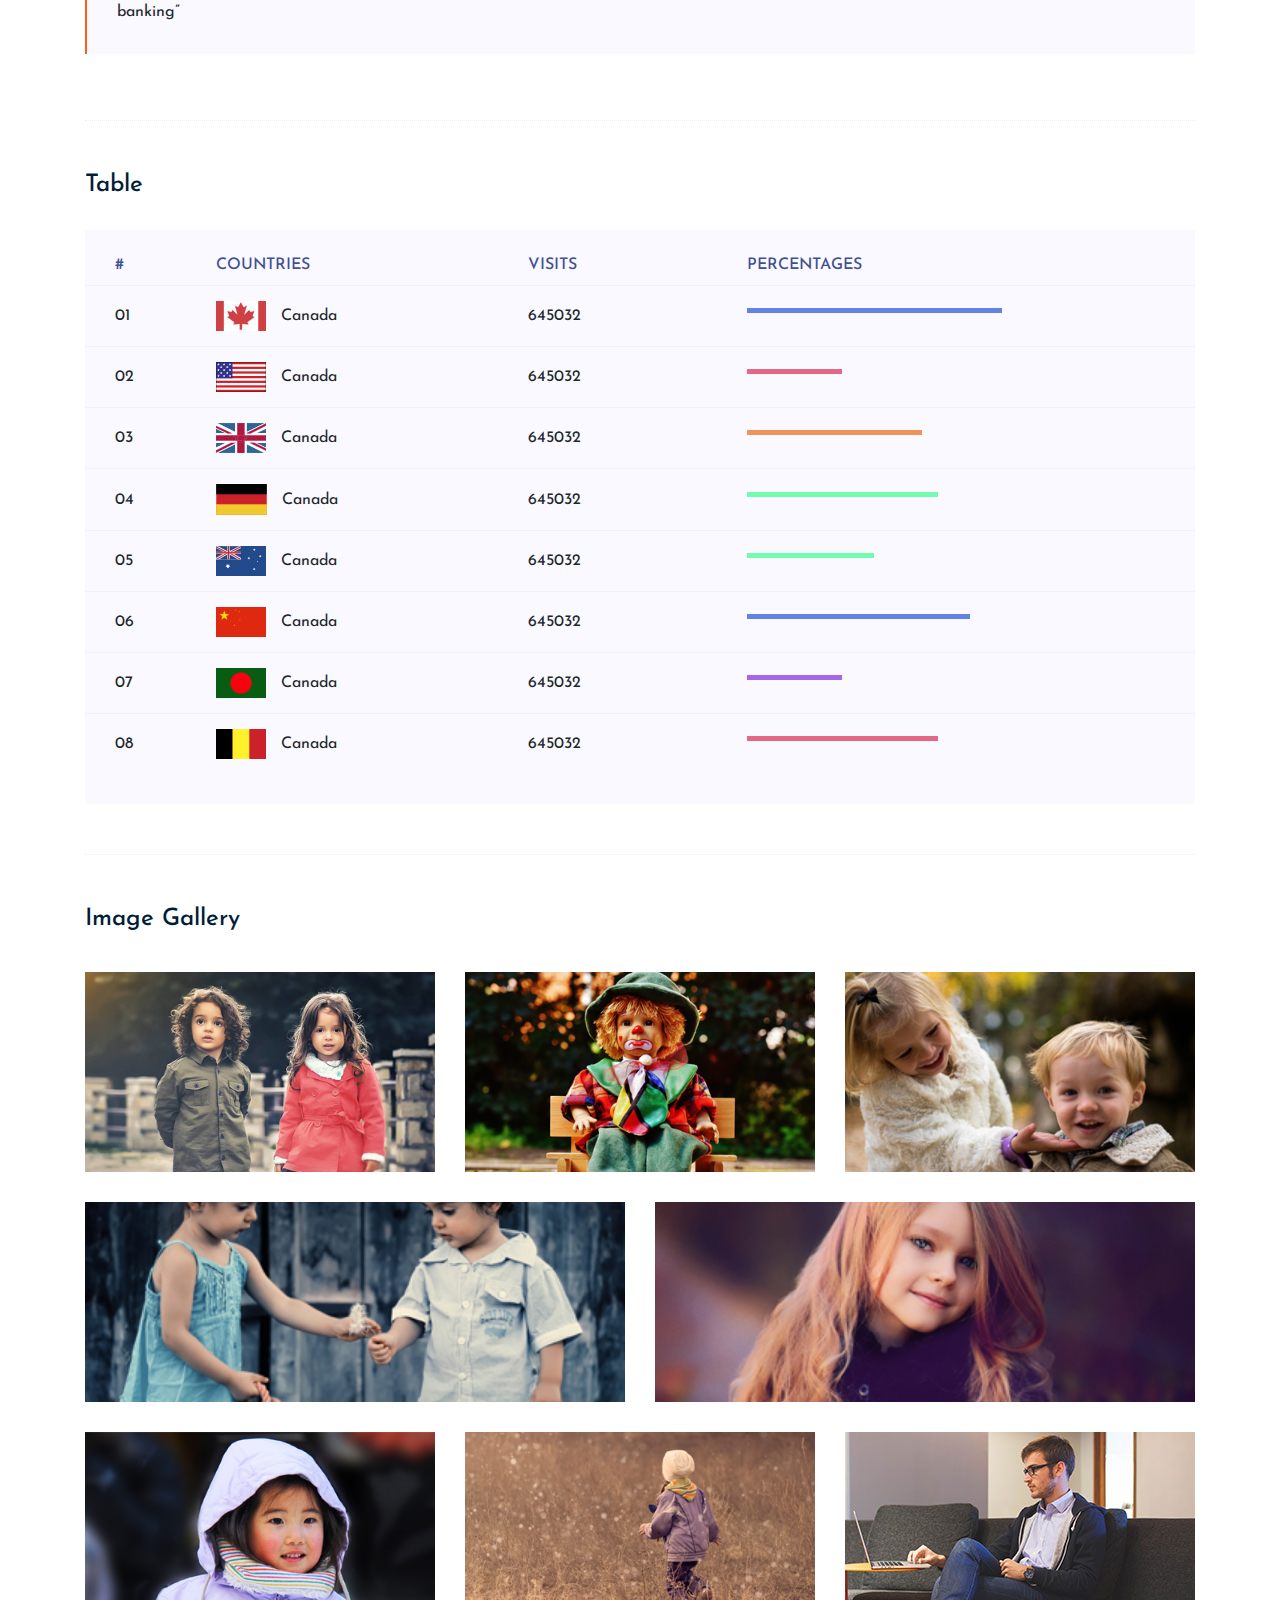
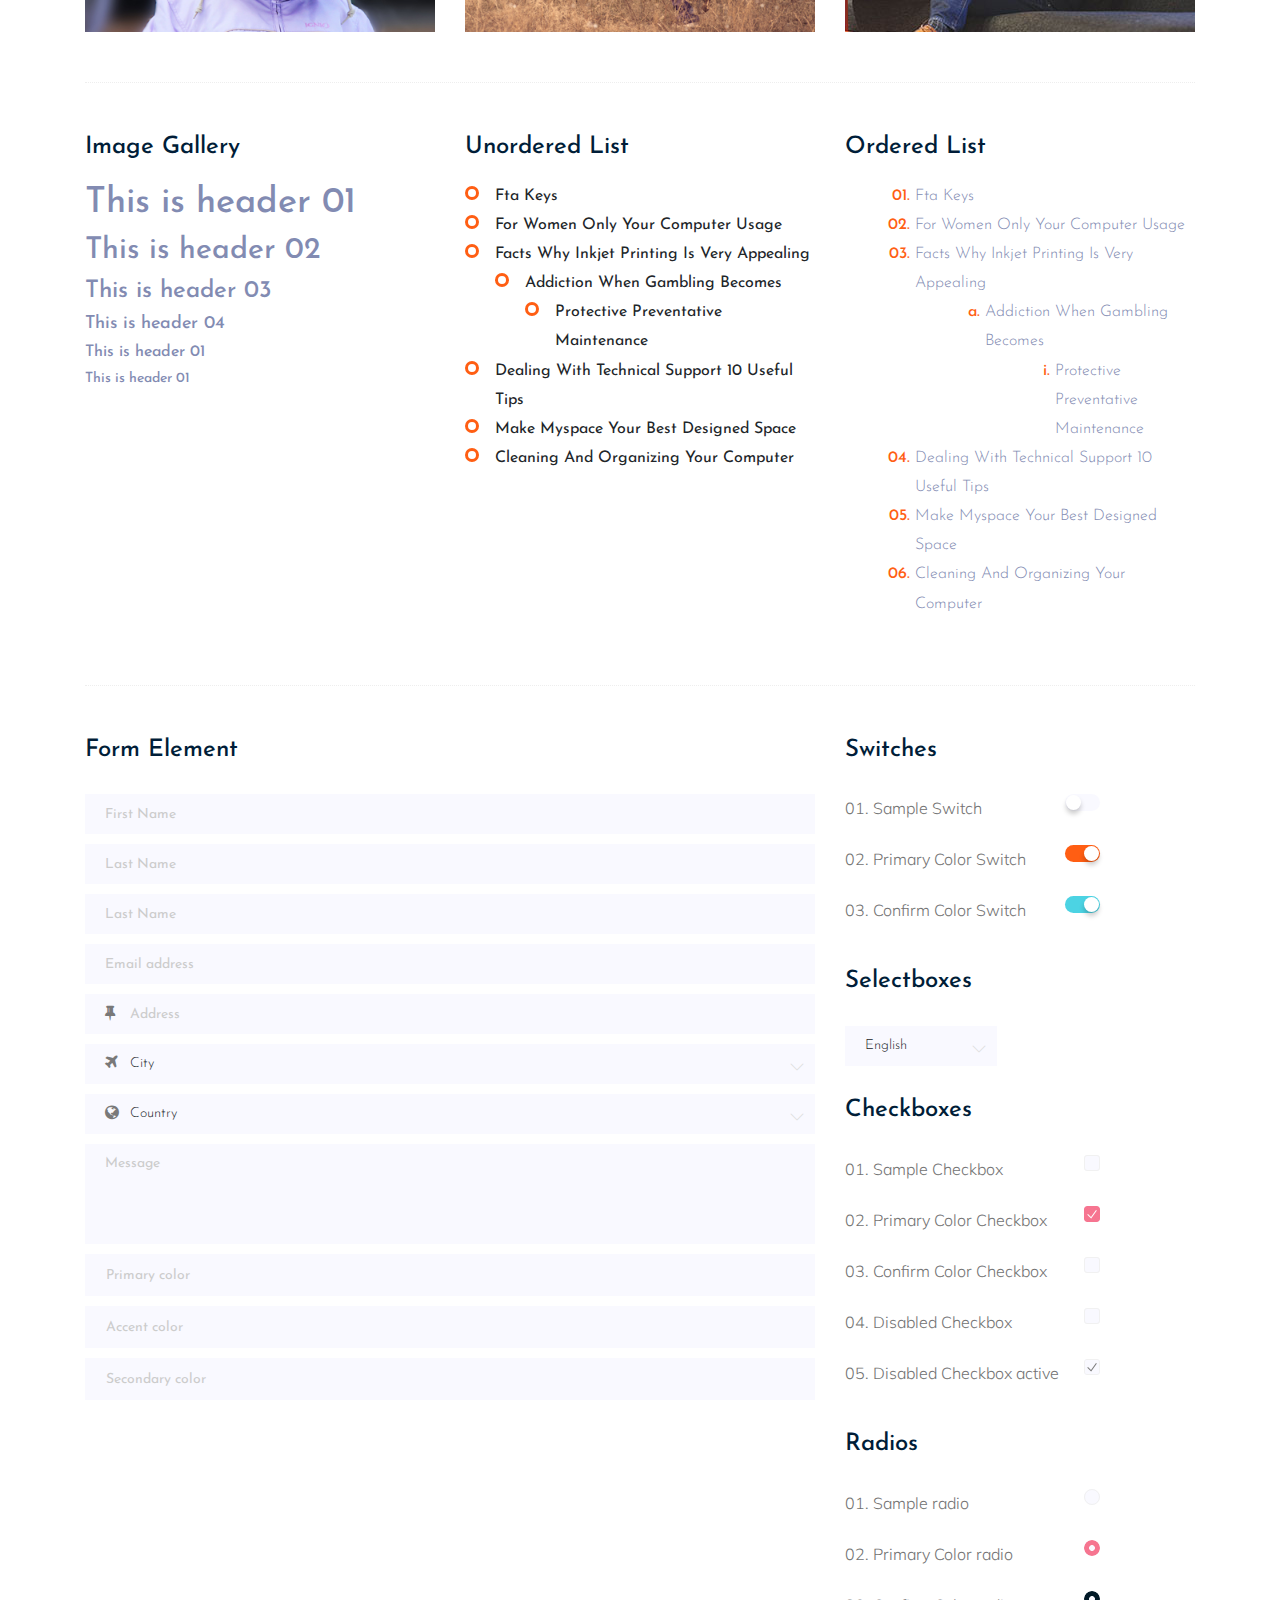
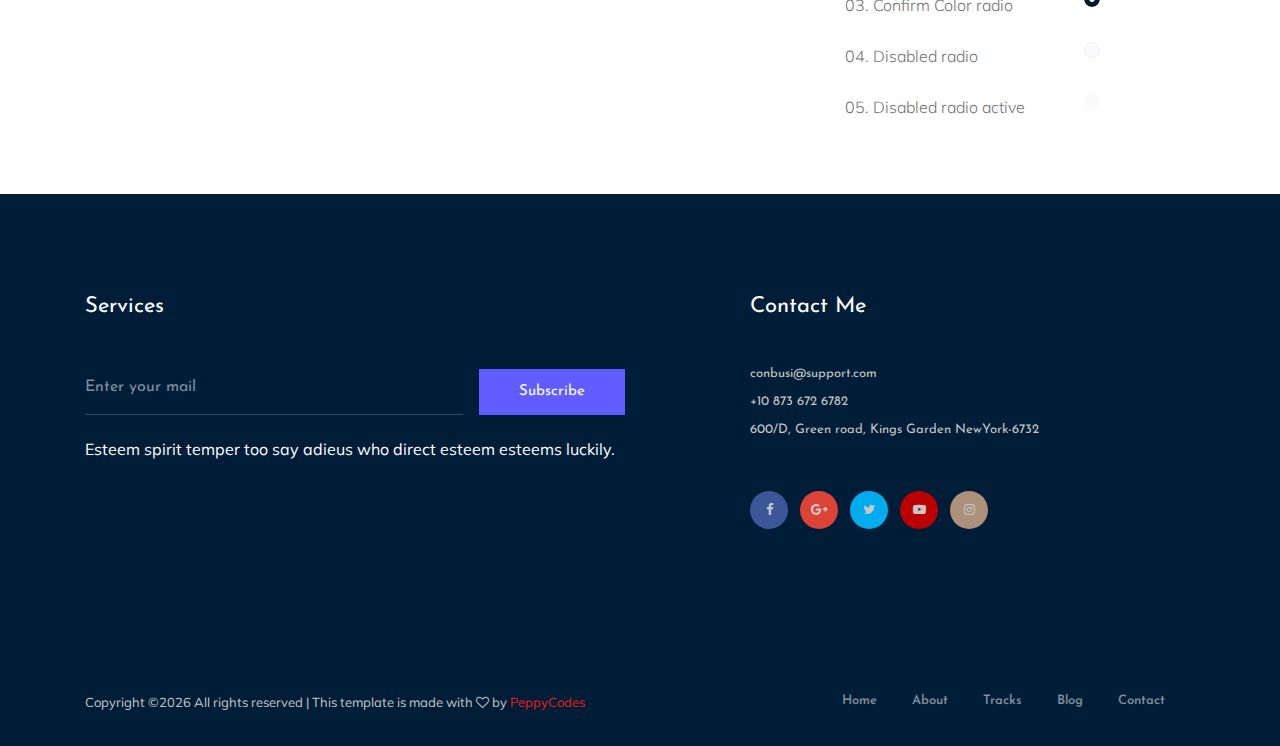
<file: phase2/elements.html>
<!doctype html>
<html class="no-js" lang="zxx">

<head>
	<meta charset="utf-8">
	<meta http-equiv="x-ua-compatible" content="ie=edge">
	<title>Musico</title>
	<meta name="description" content="">
	<meta name="viewport" content="width=device-width, initial-scale=1">

	<!-- <link rel="manifest" href="site.webmanifest"> -->
	<link rel="shortcut icon" type="image/x-icon" href="img/favicon.png">
	<!-- Place favicon.ico in the root directory -->

	<!-- CSS here -->
	<link rel="stylesheet" href="css/bootstrap.min.css">
	<link rel="stylesheet" href="css/owl.carousel.min.css">
	<link rel="stylesheet" href="css/magnific-popup.css">
	<link rel="stylesheet" href="css/font-awesome.min.css">
	<link rel="stylesheet" href="css/themify-icons.css">
	<link rel="stylesheet" href="css/nice-select.css">
	<link rel="stylesheet" href="css/flaticon.css">
	<link rel="stylesheet" href="css/gijgo.css">
	<link rel="stylesheet" href="css/animate.css">
	<link rel="stylesheet" href="css/slicknav.css">
	<link rel="stylesheet" href="css/style.css">
	<!-- <link rel="stylesheet" href="css/responsive.css"> -->
</head>

<body>
	<!--[if lte IE 9]>
            <p class="browserupgrade">You are using an <strong>outdated</strong> browser. Please <a href="https://browsehappy.com/">upgrade your browser</a> to improve your experience and security.</p>
        <![endif]-->
    <!-- header-start -->
    <header>
        <div class="header-area ">
            <div id="sticky-header" class="main-header-area">
                <div class="container-fluid">
                    <div class="header_bottom_border">
                        <div class="row align-items-center">
                            <div class="col-xl-3 col-lg-2">
                                <div class="logo">
                                    <a href="index.html">
                                        <img src="img/logo.png" alt="">
                                    </a>
                                </div>
                            </div>
                            <div class="col-xl-6 col-lg-7">
                                <div class="main-menu  d-none d-lg-block">
                                    <nav>
                                        <ul id="navigation">
                                            <li><a class="active" href="index.html">home</a></li>
                                            <li><a href="about.html">About</a></li>
                                            <li><a href="track.html">tracks</a></li>
                                            <li><a href="#">blog <i class="ti-angle-down"></i></a>
                                                <ul class="submenu">
                                                    <li><a href="blog.html">blog</a></li>
                                                    <li><a href="single-blog.html">single-blog</a></li>
                                                </ul>
                                            </li>
                                            <li><a href="#">pages <i class="ti-angle-down"></i></a>
                                                <ul class="submenu">
                                                     <li><a href="elements.html">elements</a></li>
                                                </ul>
                                            </li>
                                            <li><a href="contact.html">Contact</a></li>
                                        </ul>
                                    </nav>
                                </div>
                            </div>
                            <div class="col-xl-3 col-lg-3 d-none d-lg-block">
                                <div class="social_icon text-right">
                                    <ul>
                                        <li><a href="#"> <i class="fa fa-facebook"></i> </a></li>
                                        <li><a href="#"> <i class="fa fa-twitter"></i> </a></li>
                                        <li><a href="#"> <i class="fa fa-instagram"></i> </a></li>
                                    </ul>
                                </div>
                            </div>
                            <div class="col-12">
                                <div class="mobile_menu d-block d-lg-none"></div>
                            </div>
                        </div>
                    </div>

                </div>
            </div>
        </div>
    </header>
    <!-- header-end -->

    <!-- bradcam_area  -->
    <div class="bradcam_area breadcam_bg_2">
        <div class="container">
            <div class="row">
                <div class="col-xl-12">
                    <div class="bradcam_text text-center">
                        <h3>elements</h3>
                    </div>
                </div>
            </div>
        </div>
    </div>
    <!--/ bradcam_area  -->

	<!-- Start Sample Area -->
	<section class="sample-text-area">
		<div class="container box_1170">
			<h3 class="text-heading">Text Sample</h3>
			<p class="sample-text">
				Every avid independent filmmaker has <b>Bold</b> about making that <i>Italic</i> interest documentary,
				or short
				film to show off their creative prowess. Many have great ideas and want to “wow”
				the<sup>Superscript</sup> scene,
				or video renters with their big project. But once you have the<sub>Subscript</sub> “in the can” (no easy
				feat), how
				do you move from a <del>Strike</del> through of master DVDs with the <u>“Underline”</u> marked
				hand-written title
				inside a secondhand CD case, to a pile of cardboard boxes full of shiny new, retail-ready DVDs, with UPC
				barcodes
				and polywrap sitting on your doorstep? You need to create eye-popping artwork and have your project
				replicated.
				Using a reputable full service DVD Replication company like PacificDisc, Inc. to partner with is
				certainly a
				helpful option to ensure a professional end result, but to help with your DVD replication project, here
				are 4 easy
				steps to follow for good DVD replication results:

			</p>
		</div>
	</section>
	<!-- End Sample Area -->

	<!-- Start Button -->
	<section class="button-area">
		<div class="container box_1170 border-top-generic">
			<h3 class="text-heading">Sample Buttons</h3>
			<div class="button-group-area">
				<a href="#" class="genric-btn default">Default</a>
				<a href="#" class="genric-btn primary">Primary</a>
				<a href="#" class="genric-btn success">Success</a>
				<a href="#" class="genric-btn info">Info</a>
				<a href="#" class="genric-btn warning">Warning</a>
				<a href="#" class="genric-btn danger">Danger</a>
				<a href="#" class="genric-btn link">Link</a>
				<a href="#" class="genric-btn disable">Disable</a>
			</div>
			<div class="button-group-area mt-10">
				<a href="#" class="genric-btn default-border">Default</a>
				<a href="#" class="genric-btn primary-border">Primary</a>
				<a href="#" class="genric-btn success-border">Success</a>
				<a href="#" class="genric-btn info-border">Info</a>
				<a href="#" class="genric-btn warning-border">Warning</a>
				<a href="#" class="genric-btn danger-border">Danger</a>
				<a href="#" class="genric-btn link-border">Link</a>
				<a href="#" class="genric-btn disable">Disable</a>
			</div>
			<div class="button-group-area mt-40">
				<a href="#" class="genric-btn default radius">Default</a>
				<a href="#" class="genric-btn primary radius">Primary</a>
				<a href="#" class="genric-btn success radius">Success</a>
				<a href="#" class="genric-btn info radius">Info</a>
				<a href="#" class="genric-btn warning radius">Warning</a>
				<a href="#" class="genric-btn danger radius">Danger</a>
				<a href="#" class="genric-btn link radius">Link</a>
				<a href="#" class="genric-btn disable radius">Disable</a>
			</div>
			<div class="button-group-area mt-10">
				<a href="#" class="genric-btn default-border radius">Default</a>
				<a href="#" class="genric-btn primary-border radius">Primary</a>
				<a href="#" class="genric-btn success-border radius">Success</a>
				<a href="#" class="genric-btn info-border radius">Info</a>
				<a href="#" class="genric-btn warning-border radius">Warning</a>
				<a href="#" class="genric-btn danger-border radius">Danger</a>
				<a href="#" class="genric-btn link-border radius">Link</a>
				<a href="#" class="genric-btn disable radius">Disable</a>
			</div>
			<div class="button-group-area mt-40">
				<a href="#" class="genric-btn default circle">Default</a>
				<a href="#" class="genric-btn primary circle">Primary</a>
				<a href="#" class="genric-btn success circle">Success</a>
				<a href="#" class="genric-btn info circle">Info</a>
				<a href="#" class="genric-btn warning circle">Warning</a>
				<a href="#" class="genric-btn danger circle">Danger</a>
				<a href="#" class="genric-btn link circle">Link</a>
				<a href="#" class="genric-btn disable circle">Disable</a>
			</div>
			<div class="button-group-area mt-10">
				<a href="#" class="genric-btn default-border circle">Default</a>
				<a href="#" class="genric-btn primary-border circle">Primary</a>
				<a href="#" class="genric-btn success-border circle">Success</a>
				<a href="#" class="genric-btn info-border circle">Info</a>
				<a href="#" class="genric-btn warning-border circle">Warning</a>
				<a href="#" class="genric-btn danger-border circle">Danger</a>
				<a href="#" class="genric-btn link-border circle">Link</a>
				<a href="#" class="genric-btn disable circle">Disable</a>
			</div>
			<div class="button-group-area mt-40">
				<a href="#" class="genric-btn default circle arrow">Default<span class="lnr lnr-arrow-right"></span></a>
				<a href="#" class="genric-btn primary circle arrow">Primary<span class="lnr lnr-arrow-right"></span></a>
				<a href="#" class="genric-btn success circle arrow">Success<span class="lnr lnr-arrow-right"></span></a>
				<a href="#" class="genric-btn info circle arrow">Info<span class="lnr lnr-arrow-right"></span></a>
				<a href="#" class="genric-btn warning circle arrow">Warning<span class="lnr lnr-arrow-right"></span></a>
				<a href="#" class="genric-btn danger circle arrow">Danger<span class="lnr lnr-arrow-right"></span></a>
			</div>
			<div class="button-group-area mt-10">
				<a href="#" class="genric-btn default-border circle arrow">Default<span
						class="lnr lnr-arrow-right"></span></a>
				<a href="#" class="genric-btn primary-border circle arrow">Primary<span
						class="lnr lnr-arrow-right"></span></a>
				<a href="#" class="genric-btn success-border circle arrow">Success<span
						class="lnr lnr-arrow-right"></span></a>
				<a href="#" class="genric-btn info-border circle arrow">Info<span
						class="lnr lnr-arrow-right"></span></a>
				<a href="#" class="genric-btn warning-border circle arrow">Warning<span
						class="lnr lnr-arrow-right"></span></a>
				<a href="#" class="genric-btn danger-border circle arrow">Danger<span
						class="lnr lnr-arrow-right"></span></a>
			</div>
			<div class="button-group-area mt-40">
				<a href="#" class="genric-btn primary e-large">Extra Large</a>
				<a href="#" class="genric-btn success large">Large</a>
				<a href="#" class="genric-btn primary">Default</a>
				<a href="#" class="genric-btn success medium">Medium</a>
				<a href="#" class="genric-btn primary small">Small</a>
			</div>
			<div class="button-group-area mt-10">
				<a href="#" class="genric-btn primary-border e-large">Extra Large</a>
				<a href="#" class="genric-btn success-border large">Large</a>
				<a href="#" class="genric-btn primary-border">Default</a>
				<a href="#" class="genric-btn success-border medium">Medium</a>
				<a href="#" class="genric-btn primary-border small">Small</a>
			</div>
		</div>
	</section>
	<!-- End Button -->

	<!-- Start Align Area -->
	<div class="whole-wrap">
		<div class="container box_1170">
			<div class="section-top-border">
				<h3 class="mb-30">Left Aligned</h3>
				<div class="row">
					<div class="col-md-3">
						<img src="img/elements/d.jpg" alt="" class="img-fluid">
					</div>
					<div class="col-md-9 mt-sm-20">
						<p>Recently, the US Federal government banned online casinos from operating in America by making
							it illegal to
							transfer money to them through any US bank or payment system. As a result of this law, most
							of the popular
							online casino networks such as Party Gaming and PlayTech left the United States. Overnight,
							online casino
							players found themselves being chased by the Federal government. But, after a fortnight, the
							online casino
							industry came up with a solution and new online casinos started taking root. These began to
							operate under a
							different business umbrella, and by doing that, rendered the transfer of money to and from
							them legal. A major
							part of this was enlisting electronic banking systems that would accept this new
							clarification and start doing
							business with me. Listed in this article are the electronic banking systems that accept
							players from the United
							States that wish to play in online casinos.</p>
					</div>
				</div>
			</div>
			<div class="section-top-border text-right">
				<h3 class="mb-30">Right Aligned</h3>
				<div class="row">
					<div class="col-md-9">
						<p class="text-right">Over time, even the most sophisticated, memory packed computer can begin
							to run slow if we
							don’t do something to prevent it. The reason why has less to do with how computers are made
							and how they age and
							more to do with the way we use them. You see, all of the daily tasks that we do on our PC
							from running programs
							to downloading and deleting software can make our computer sluggish. To keep this from
							happening, you need to
							understand the reasons why your PC is getting slower and do something to keep your PC
							running at its best. You
							can do this through regular maintenance and PC performance optimization programs</p>
						<p class="text-right">Before we discuss all of the things that could be affecting your PC’s
							performance, let’s
							talk a little about what symptoms</p>
					</div>
					<div class="col-md-3">
						<img src="img/elements/d.jpg" alt="" class="img-fluid">
					</div>
				</div>
			</div>
			<div class="section-top-border">
				<h3 class="mb-30">Definition</h3>
				<div class="row">
					<div class="col-md-4">
						<div class="single-defination">
							<h4 class="mb-20">Definition 01</h4>
							<p>Recently, the US Federal government banned online casinos from operating in America by
								making it illegal to
								transfer money to them through any US bank or payment system. As a result of this law,
								most of the popular
								online casino networks</p>
						</div>
					</div>
					<div class="col-md-4">
						<div class="single-defination">
							<h4 class="mb-20">Definition 02</h4>
							<p>Recently, the US Federal government banned online casinos from operating in America by
								making it illegal to
								transfer money to them through any US bank or payment system. As a result of this law,
								most of the popular
								online casino networks</p>
						</div>
					</div>
					<div class="col-md-4">
						<div class="single-defination">
							<h4 class="mb-20">Definition 03</h4>
							<p>Recently, the US Federal government banned online casinos from operating in America by
								making it illegal to
								transfer money to them through any US bank or payment system. As a result of this law,
								most of the popular
								online casino networks</p>
						</div>
					</div>
				</div>
			</div>
			<div class="section-top-border">
				<h3 class="mb-30">Block Quotes</h3>
				<div class="row">
					<div class="col-lg-12">
						<blockquote class="generic-blockquote">
							“Recently, the US Federal government banned online casinos from operating in America by
							making it illegal to
							transfer money to them through any US bank or payment system. As a result of this law, most
							of the popular
							online casino networks such as Party Gaming and PlayTech left the United States. Overnight,
							online casino
							players found themselves being chased by the Federal government. But, after a fortnight, the
							online casino
							industry came up with a solution and new online casinos started taking root. These began to
							operate under a
							different business umbrella, and by doing that, rendered the transfer of money to and from
							them legal. A major
							part of this was enlisting electronic banking systems that would accept this new
							clarification and start doing
							business with me. Listed in this article are the electronic banking”
						</blockquote>
					</div>
				</div>
			</div>
			<div class="section-top-border">
				<h3 class="mb-30">Table</h3>
				<div class="progress-table-wrap">
					<div class="progress-table">
						<div class="table-head">
							<div class="serial">#</div>
							<div class="country">Countries</div>
							<div class="visit">Visits</div>
							<div class="percentage">Percentages</div>
						</div>
						<div class="table-row">
							<div class="serial">01</div>
							<div class="country"> <img src="img/elements/f1.jpg" alt="flag">Canada</div>
							<div class="visit">645032</div>
							<div class="percentage">
								<div class="progress">
									<div class="progress-bar color-1" role="progressbar" style="width: 80%"
										aria-valuenow="80" aria-valuemin="0" aria-valuemax="100"></div>
								</div>
							</div>
						</div>
						<div class="table-row">
							<div class="serial">02</div>
							<div class="country"> <img src="img/elements/f2.jpg" alt="flag">Canada</div>
							<div class="visit">645032</div>
							<div class="percentage">
								<div class="progress">
									<div class="progress-bar color-2" role="progressbar" style="width: 30%"
										aria-valuenow="30" aria-valuemin="0" aria-valuemax="100"></div>
								</div>
							</div>
						</div>
						<div class="table-row">
							<div class="serial">03</div>
							<div class="country"> <img src="img/elements/f3.jpg" alt="flag">Canada</div>
							<div class="visit">645032</div>
							<div class="percentage">
								<div class="progress">
									<div class="progress-bar color-3" role="progressbar" style="width: 55%"
										aria-valuenow="55" aria-valuemin="0" aria-valuemax="100"></div>
								</div>
							</div>
						</div>
						<div class="table-row">
							<div class="serial">04</div>
							<div class="country"> <img src="img/elements/f4.jpg" alt="flag">Canada</div>
							<div class="visit">645032</div>
							<div class="percentage">
								<div class="progress">
									<div class="progress-bar color-4" role="progressbar" style="width: 60%"
										aria-valuenow="60" aria-valuemin="0" aria-valuemax="100"></div>
								</div>
							</div>
						</div>
						<div class="table-row">
							<div class="serial">05</div>
							<div class="country"> <img src="img/elements/f5.jpg" alt="flag">Canada</div>
							<div class="visit">645032</div>
							<div class="percentage">
								<div class="progress">
									<div class="progress-bar color-5" role="progressbar" style="width: 40%"
										aria-valuenow="40" aria-valuemin="0" aria-valuemax="100"></div>
								</div>
							</div>
						</div>
						<div class="table-row">
							<div class="serial">06</div>
							<div class="country"> <img src="img/elements/f6.jpg" alt="flag">Canada</div>
							<div class="visit">645032</div>
							<div class="percentage">
								<div class="progress">
									<div class="progress-bar color-6" role="progressbar" style="width: 70%"
										aria-valuenow="70" aria-valuemin="0" aria-valuemax="100"></div>
								</div>
							</div>
						</div>
						<div class="table-row">
							<div class="serial">07</div>
							<div class="country"> <img src="img/elements/f7.jpg" alt="flag">Canada</div>
							<div class="visit">645032</div>
							<div class="percentage">
								<div class="progress">
									<div class="progress-bar color-7" role="progressbar" style="width: 30%"
										aria-valuenow="30" aria-valuemin="0" aria-valuemax="100"></div>
								</div>
							</div>
						</div>
						<div class="table-row">
							<div class="serial">08</div>
							<div class="country"> <img src="img/elements/f8.jpg" alt="flag">Canada</div>
							<div class="visit">645032</div>
							<div class="percentage">
								<div class="progress">
									<div class="progress-bar color-8" role="progressbar" style="width: 60%"
										aria-valuenow="60" aria-valuemin="0" aria-valuemax="100"></div>
								</div>
							</div>
						</div>
					</div>
				</div>
			</div>
			<div class="section-top-border">
				<h3>Image Gallery</h3>
				<div class="row gallery-item">
					<div class="col-md-4">
						<a href="img/elements/g1.jpg" class="img-pop-up">
							<div class="single-gallery-image" style="background: url(img/elements/g1.jpg);"></div>
						</a>
					</div>
					<div class="col-md-4">
						<a href="img/elements/g2.jpg" class="img-pop-up">
							<div class="single-gallery-image" style="background: url(img/elements/g2.jpg);"></div>
						</a>
					</div>
					<div class="col-md-4">
						<a href="img/elements/g3.jpg" class="img-pop-up">
							<div class="single-gallery-image" style="background: url(img/elements/g3.jpg);"></div>
						</a>
					</div>
					<div class="col-md-6">
						<a href="img/elements/g4.jpg" class="img-pop-up">
							<div class="single-gallery-image" style="background: url(img/elements/g4.jpg);"></div>
						</a>
					</div>
					<div class="col-md-6">
						<a href="img/elements/g5.jpg" class="img-pop-up">
							<div class="single-gallery-image" style="background: url(img/elements/g5.jpg);"></div>
						</a>
					</div>
					<div class="col-md-4">
						<a href="img/elements/g6.jpg" class="img-pop-up">
							<div class="single-gallery-image" style="background: url(img/elements/g6.jpg);"></div>
						</a>
					</div>
					<div class="col-md-4">
						<a href="img/elements/g7.jpg" class="img-pop-up">
							<div class="single-gallery-image" style="background: url(img/elements/g7.jpg);"></div>
						</a>
					</div>
					<div class="col-md-4">
						<a href="img/elements/g8.jpg" class="img-pop-up">
							<div class="single-gallery-image" style="background: url(img/elements/g8.jpg);"></div>
						</a>
					</div>
				</div>
			</div>
			<div class="section-top-border">
				<div class="row">
					<div class="col-md-4">
						<h3 class="mb-20">Image Gallery</h3>
						<div class="typography">
							<h1>This is header 01</h1>
							<h2>This is header 02</h2>
							<h3>This is header 03</h3>
							<h4>This is header 04</h4>
							<h5>This is header 01</h5>
							<h6>This is header 01</h6>
						</div>
					</div>
					<div class="col-md-4 mt-sm-30">
						<h3 class="mb-20">Unordered List</h3>
						<div class="">
							<ul class="unordered-list">
								<li>Fta Keys</li>
								<li>For Women Only Your Computer Usage</li>
								<li>Facts Why Inkjet Printing Is Very Appealing
									<ul>
										<li>Addiction When Gambling Becomes
											<ul>
												<li>Protective Preventative Maintenance</li>
											</ul>
										</li>
									</ul>
								</li>
								<li>Dealing With Technical Support 10 Useful Tips</li>
								<li>Make Myspace Your Best Designed Space</li>
								<li>Cleaning And Organizing Your Computer</li>
							</ul>
						</div>
					</div>
					<div class="col-md-4 mt-sm-30">
						<h3 class="mb-20">Ordered List</h3>
						<div class="">
							<ol class="ordered-list">
								<li><span>Fta Keys</span></li>
								<li><span>For Women Only Your Computer Usage</span></li>
								<li><span>Facts Why Inkjet Printing Is Very Appealing</span>
									<ol class="ordered-list-alpha">
										<li><span>Addiction When Gambling Becomes</span>
											<ol class="ordered-list-roman">
												<li><span>Protective Preventative Maintenance</span></li>
											</ol>
										</li>
									</ol>
								</li>
								<li><span>Dealing With Technical Support 10 Useful Tips</span></li>
								<li><span>Make Myspace Your Best Designed Space</span></li>
								<li><span>Cleaning And Organizing Your Computer</span></li>
							</ol>
						</div>
					</div>
				</div>
			</div>
			<div class="section-top-border">
				<div class="row">
					<div class="col-lg-8 col-md-8">
						<h3 class="mb-30">Form Element</h3>
						<form action="#">
							<div class="mt-10">
								<input type="text" name="first_name" placeholder="First Name"
									onfocus="this.placeholder = ''" onblur="this.placeholder = 'First Name'" required
									class="single-input">
							</div>
							<div class="mt-10">
								<input type="text" name="last_name" placeholder="Last Name"
									onfocus="this.placeholder = ''" onblur="this.placeholder = 'Last Name'" required
									class="single-input">
							</div>
							<div class="mt-10">
								<input type="text" name="last_name" placeholder="Last Name"
									onfocus="this.placeholder = ''" onblur="this.placeholder = 'Last Name'" required
									class="single-input">
							</div>
							<div class="mt-10">
								<input type="email" name="EMAIL" placeholder="Email address"
									onfocus="this.placeholder = ''" onblur="this.placeholder = 'Email address'" required
									class="single-input">
							</div>
							<div class="input-group-icon mt-10">
								<div class="icon"><i class="fa fa-thumb-tack" aria-hidden="true"></i></div>
								<input type="text" name="address" placeholder="Address" onfocus="this.placeholder = ''"
									onblur="this.placeholder = 'Address'" required class="single-input">
							</div>
							<div class="input-group-icon mt-10">
								<div class="icon"><i class="fa fa-plane" aria-hidden="true"></i></div>
								<div class="form-select" id="default-select"">
											<select>
												<option value=" 1">City</option>
									<option value="1">Dhaka</option>
									<option value="1">Dilli</option>
									<option value="1">Newyork</option>
									<option value="1">Islamabad</option>
									</select>
								</div>
							</div>
							<div class="input-group-icon mt-10">
								<div class="icon"><i class="fa fa-globe" aria-hidden="true"></i></div>
								<div class="form-select" id="default-select"">
											<select>
												<option value=" 1">Country</option>
									<option value="1">Bangladesh</option>
									<option value="1">India</option>
									<option value="1">England</option>
									<option value="1">Srilanka</option>
									</select>
								</div>
							</div>

							<div class="mt-10">
								<textarea class="single-textarea" placeholder="Message" onfocus="this.placeholder = ''"
									onblur="this.placeholder = 'Message'" required></textarea>
							</div>
							<!-- For Gradient Border Use -->
							<!-- <div class="mt-10">
										<div class="primary-input">
											<input id="primary-input" type="text" name="first_name" placeholder="Primary color" onfocus="this.placeholder = ''" onblur="this.placeholder = 'Primary color'">
											<label for="primary-input"></label>
										</div>
									</div> -->
							<div class="mt-10">
								<input type="text" name="first_name" placeholder="Primary color"
									onfocus="this.placeholder = ''" onblur="this.placeholder = 'Primary color'" required
									class="single-input-primary">
							</div>
							<div class="mt-10">
								<input type="text" name="first_name" placeholder="Accent color"
									onfocus="this.placeholder = ''" onblur="this.placeholder = 'Accent color'" required
									class="single-input-accent">
							</div>
							<div class="mt-10">
								<input type="text" name="first_name" placeholder="Secondary color"
									onfocus="this.placeholder = ''" onblur="this.placeholder = 'Secondary color'"
									required class="single-input-secondary">
							</div>
						</form>
					</div>
					<div class="col-lg-3 col-md-4 mt-sm-30">
						<div class="single-element-widget">
							<h3 class="mb-30">Switches</h3>
							<div class="switch-wrap d-flex justify-content-between">
								<p>01. Sample Switch</p>
								<div class="primary-switch">
									<input type="checkbox" id="default-switch">
									<label for="default-switch"></label>
								</div>
							</div>
							<div class="switch-wrap d-flex justify-content-between">
								<p>02. Primary Color Switch</p>
								<div class="primary-switch">
									<input type="checkbox" id="primary-switch" checked>
									<label for="primary-switch"></label>
								</div>
							</div>
							<div class="switch-wrap d-flex justify-content-between">
								<p>03. Confirm Color Switch</p>
								<div class="confirm-switch">
									<input type="checkbox" id="confirm-switch" checked>
									<label for="confirm-switch"></label>
								</div>
							</div>
						</div>
						<div class="single-element-widget mt-30">
							<h3 class="mb-30">Selectboxes</h3>
							<div class="default-select" id="default-select"">
										<select>
											<option value=" 1">English</option>
								<option value="1">Spanish</option>
								<option value="1">Arabic</option>
								<option value="1">Portuguise</option>
								<option value="1">Bengali</option>
								</select>
							</div>
						</div>
						<div class="single-element-widget mt-30">
							<h3 class="mb-30">Checkboxes</h3>
							<div class="switch-wrap d-flex justify-content-between">
								<p>01. Sample Checkbox</p>
								<div class="primary-checkbox">
									<input type="checkbox" id="default-checkbox">
									<label for="default-checkbox"></label>
								</div>
							</div>
							<div class="switch-wrap d-flex justify-content-between">
								<p>02. Primary Color Checkbox</p>
								<div class="primary-checkbox">
									<input type="checkbox" id="primary-checkbox" checked>
									<label for="primary-checkbox"></label>
								</div>
							</div>
							<div class="switch-wrap d-flex justify-content-between">
								<p>03. Confirm Color Checkbox</p>
								<div class="confirm-checkbox">
									<input type="checkbox" id="confirm-checkbox">
									<label for="confirm-checkbox"></label>
								</div>
							</div>
							<div class="switch-wrap d-flex justify-content-between">
								<p>04. Disabled Checkbox</p>
								<div class="disabled-checkbox">
									<input type="checkbox" id="disabled-checkbox" disabled>
									<label for="disabled-checkbox"></label>
								</div>
							</div>
							<div class="switch-wrap d-flex justify-content-between">
								<p>05. Disabled Checkbox active</p>
								<div class="disabled-checkbox">
									<input type="checkbox" id="disabled-checkbox-active" checked disabled>
									<label for="disabled-checkbox-active"></label>
								</div>
							</div>
						</div>
						<div class="single-element-widget mt-30">
							<h3 class="mb-30">Radios</h3>
							<div class="switch-wrap d-flex justify-content-between">
								<p>01. Sample radio</p>
								<div class="primary-radio">
									<input type="checkbox" id="default-radio">
									<label for="default-radio"></label>
								</div>
							</div>
							<div class="switch-wrap d-flex justify-content-between">
								<p>02. Primary Color radio</p>
								<div class="primary-radio">
									<input type="checkbox" id="primary-radio" checked>
									<label for="primary-radio"></label>
								</div>
							</div>
							<div class="switch-wrap d-flex justify-content-between">
								<p>03. Confirm Color radio</p>
								<div class="confirm-radio">
									<input type="checkbox" id="confirm-radio" checked>
									<label for="confirm-radio"></label>
								</div>
							</div>
							<div class="switch-wrap d-flex justify-content-between">
								<p>04. Disabled radio</p>
								<div class="disabled-radio">
									<input type="checkbox" id="disabled-radio" disabled>
									<label for="disabled-radio"></label>
								</div>
							</div>
							<div class="switch-wrap d-flex justify-content-between">
								<p>05. Disabled radio active</p>
								<div class="disabled-radio">
									<input type="checkbox" id="disabled-radio-active" checked disabled>
									<label for="disabled-radio-active"></label>
								</div>
							</div>
						</div>
					</div>
				</div>
			</div>
		</div>
	</div>
	<!-- End Align Area -->

    <!-- footer start -->
    <footer class="footer">
        <div class="footer_top">
            <div class="container">
                <div class="row">
                    <div class="col-xl-6 col-md-6">
                            <div class="footer_widget">
                                    <h3 class="footer_title">
                                            Services
                                    </h3>
                                <div class="subscribe-from">
                                        <form action="#">
                                                <input type="text" placeholder="Enter your mail">
                                                <button type="submit" >Subscribe</button>
                                            </form>
                                </div>
                                <p class="sub_text">Esteem spirit temper too say adieus who direct esteem esteems luckily.</p>
                                </div>
                    </div>
                    <div class="col-xl-5 col-md-5 offset-xl-1">
                        <div class="footer_widget">
                                <h3 class="footer_title">
                                        Contact Me
                                </h3>
                            <ul>
                                <li><a href="#">conbusi@support.com
                                    </a></li>
                                <li><a href="#">+10 873 672 6782
                                    </a></li>
                                <li><a href="#">600/D, Green road, Kings Garden NewYork-6732</a></li>
                            </ul>
                            <div class="socail_links">
                                <ul>
                                    <li>
                                        <a href="#">
                                            <i class=" fa fa-facebook "></i>
                                        </a>
                                    </li>
                                    <li>
                                        <a href="#">
                                            <i class="fa fa-google-plus"></i>
                                        </a>
                                    </li>
                                    <li>
                                        <a href="#">
                                            <i class="fa fa-twitter"></i>
                                        </a>
                                    </li>
                                    <li>
                                        <a href="#">
                                            <i class="fa fa-youtube-play"></i>
                                        </a>
                                    </li>
                                    <li>
                                        <a href="#">
                                            <i class="fa fa-instagram"></i>
                                        </a>
                                    </li>
                                </ul>
                            </div>

                        </div>
                    </div>
                </div>
            </div>
        </div>
        <div class="copy-right_text">
            <div class="container">
                <div class="footer_border"></div>
                <div class="row">
                    <div class="col-xl-7 col-md-6">
                        <p class="copy_right">
                            <!-- Link back to PeppyCodes can't be removed. Template is licensed under CC BY 3.0. -->
Copyright &copy;<script>document.write(new Date().getFullYear());</script> All rights reserved | This template is made with <i class="fa fa-heart-o" aria-hidden="true"></i> by <a href="https://PeppyCodes.com" target="_blank">PeppyCodes</a>
<!-- Link back to PeppyCodes can't be removed. Template is licensed under CC BY 3.0. -->
                        </p>
                    </div>
                    <div class="col-xl-5 col-md-6">
                        <div class="footer_links">
                            <ul>
                                <li><a href="#">home</a></li>
                                <li><a href="#">about</a></li>
                                <li><a href="#">tracks</a></li>
                                <li><a href="#">blog</a></li>
                                <li><a href="#">contact</a></li>
                            </ul>
                        </div>
                    </div>
                </div>
            </div>
        </div>
    </footer>
    <!--/ footer end  -->

	<!-- JS here -->
	<script src="js/vendor/modernizr-3.5.0.min.js"></script>
	<script src="js/vendor/jquery-1.12.4.min.js"></script>
	<script src="js/popper.min.js"></script>
	<script src="js/bootstrap.min.js"></script>
	<script src="js/owl.carousel.min.js"></script>
	<script src="js/isotope.pkgd.min.js"></script>
	<script src="js/ajax-form.js"></script>
	<script src="js/waypoints.min.js"></script>
	<script src="js/jquery.counterup.min.js"></script>
	<script src="js/imagesloaded.pkgd.min.js"></script>
	<script src="js/scrollIt.js"></script>
	<script src="js/jquery.scrollUp.min.js"></script>
	<script src="js/wow.min.js"></script>
	<script src="js/nice-select.min.js"></script>
	<script src="js/jquery.slicknav.min.js"></script>
	<script src="js/jquery.magnific-popup.min.js"></script>
	<script src="js/plugins.js"></script>
	<script src="js/gijgo.min.js"></script>

	<!--contact js-->
	<script src="js/contact.js"></script>
	<script src="js/jquery.ajaxchimp.min.js"></script>
	<script src="js/jquery.form.js"></script>
	<script src="js/jquery.validate.min.js"></script>
	<script src="js/mail-script.js"></script>

	<script src="js/main.js"></script>
    <script>
        $('#datepicker').datepicker({
            iconsLibrary: 'fontawesome',
            icons: {
             rightIcon: '<span class="fa fa-caret-down"></span>'
         }
        });
        $('#datepicker2').datepicker({
            iconsLibrary: 'fontawesome',
            icons: {
             rightIcon: '<span class="fa fa-caret-down"></span>'
         }

        });
    </script>
</body>
</html>
</file>
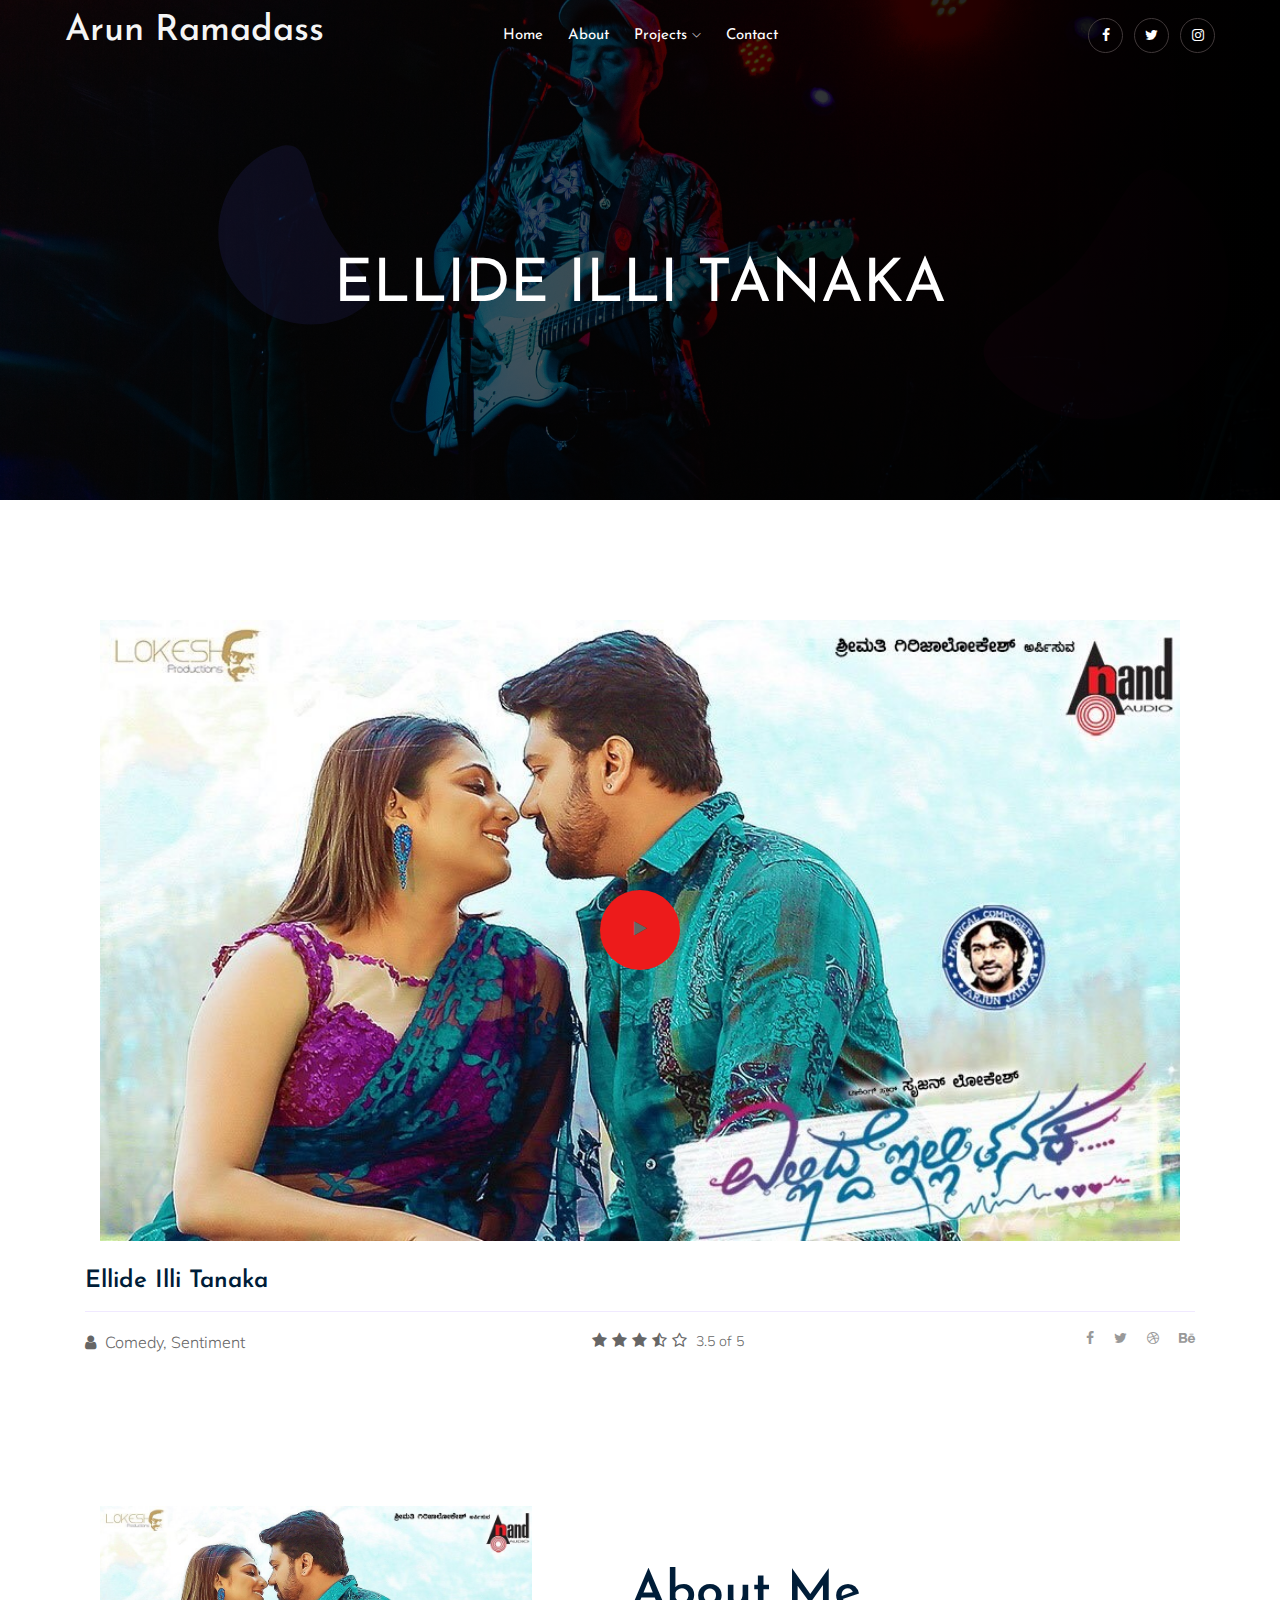
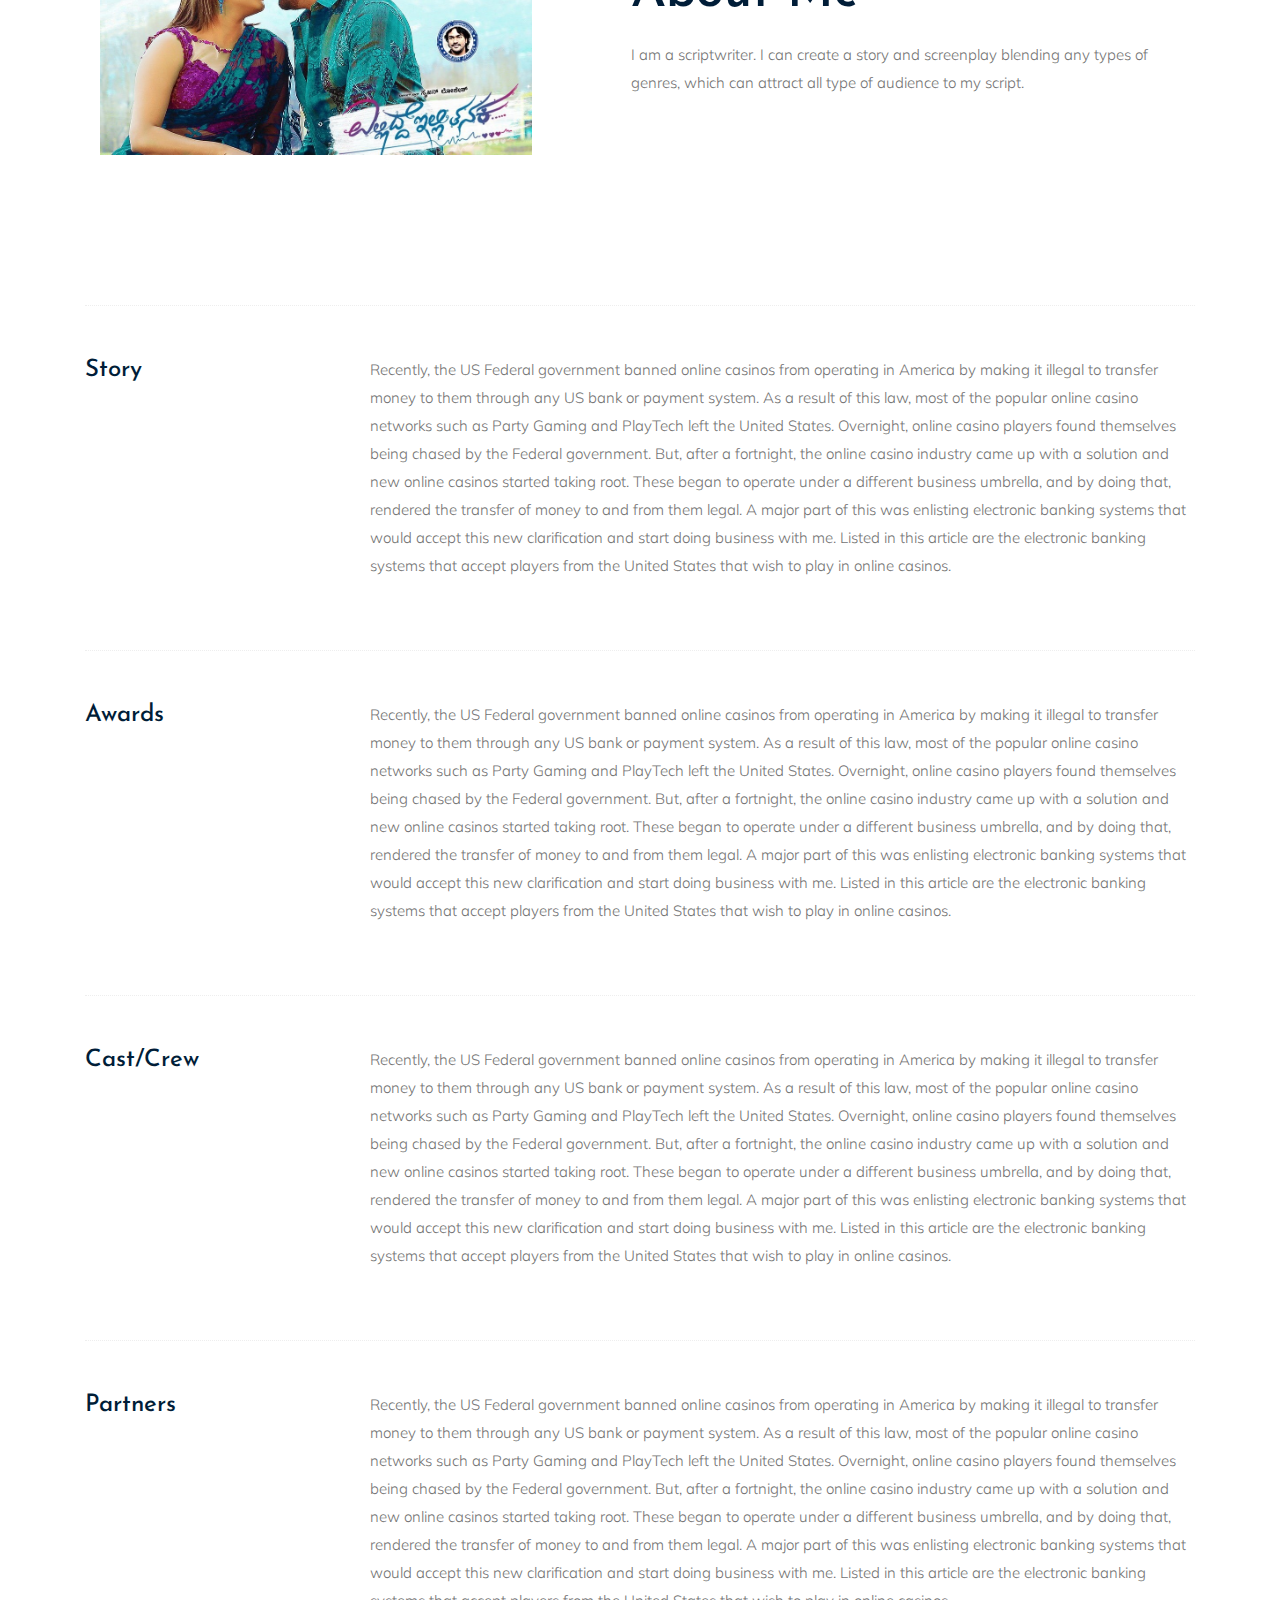
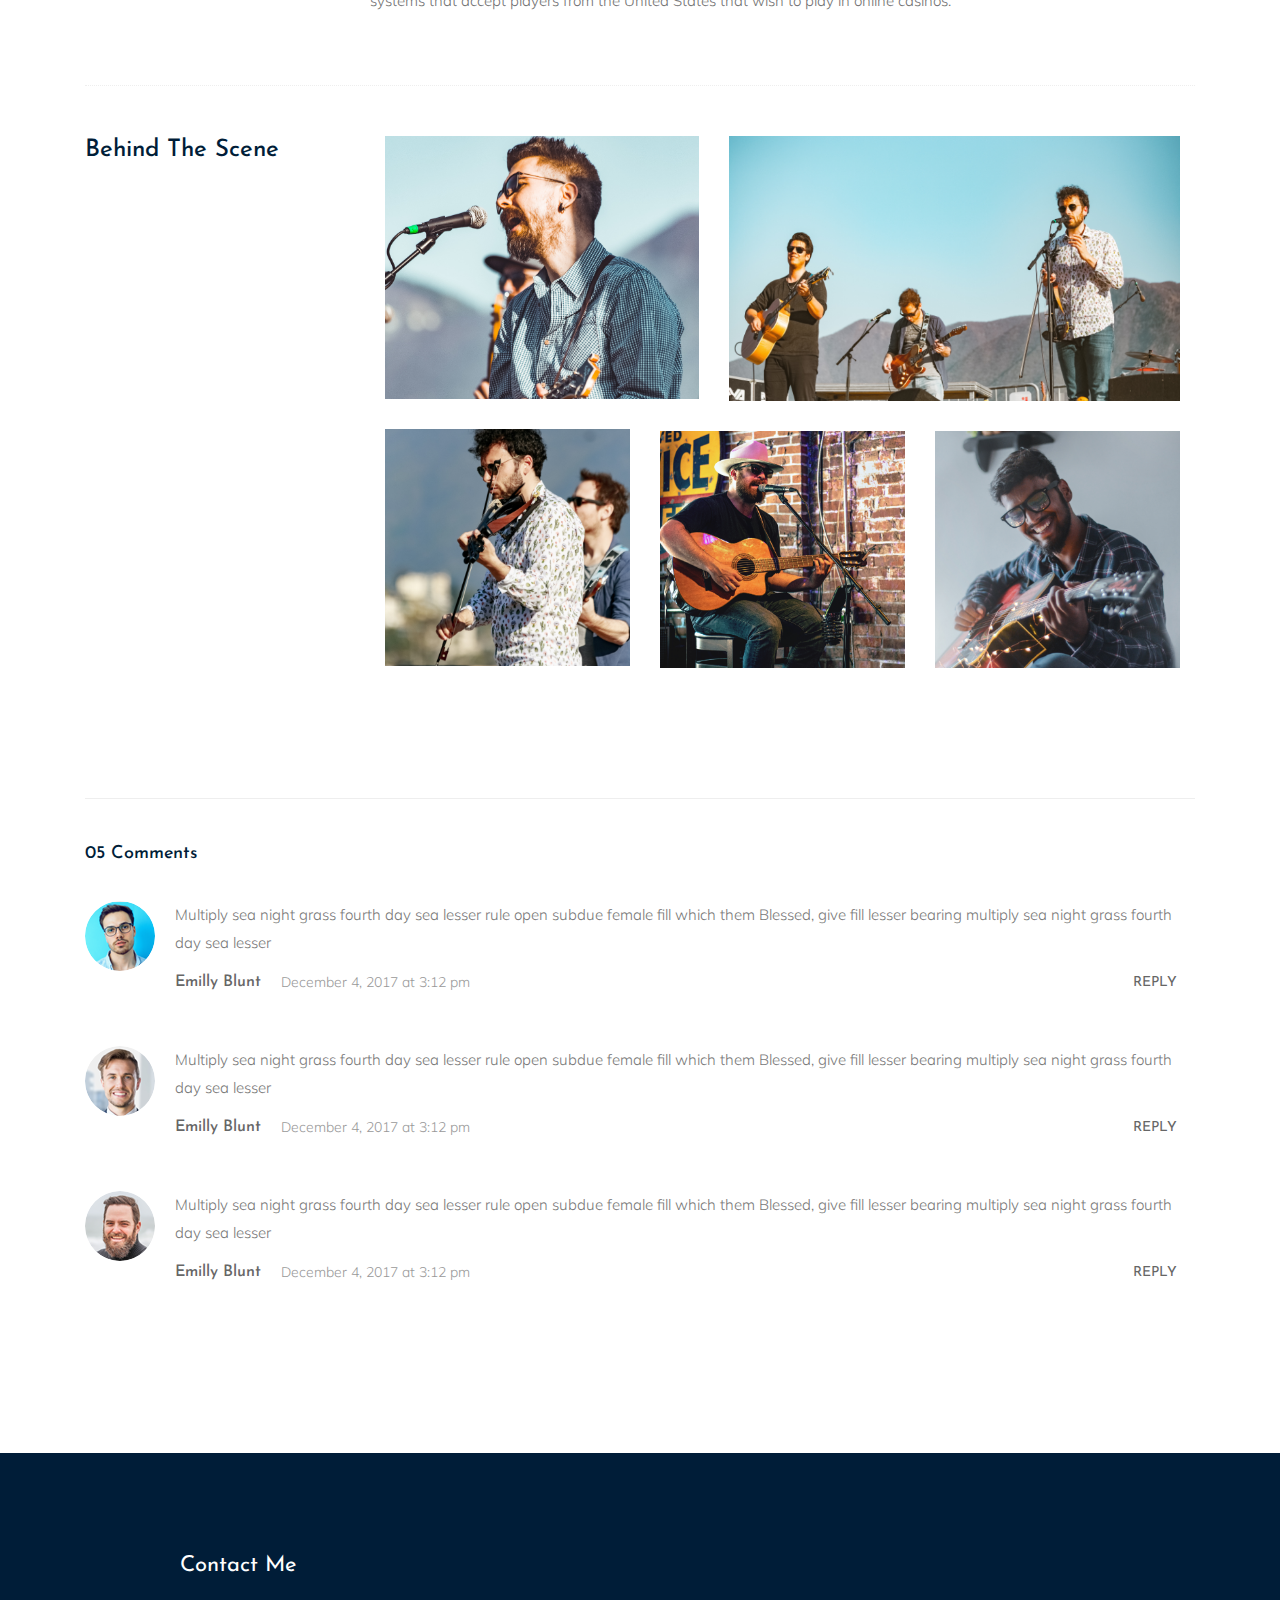
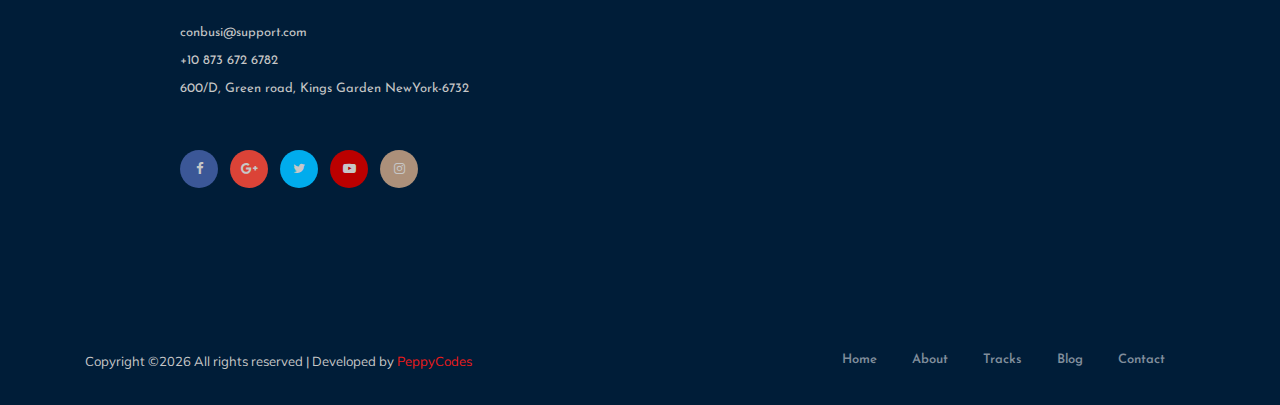
<file: phase2/single-blog.html>
<!doctype html>
<html class="no-js" lang="zxx">

<head>
    <meta charset="utf-8">
    <meta http-equiv="x-ua-compatible" content="ie=edge">
    <title>Musico</title>
    <meta name="description" content="">
    <meta name="viewport" content="width=device-width, initial-scale=1">

    <!-- <link rel="manifest" href="site.webmanifest"> -->
    <link rel="shortcut icon" type="image/x-icon" href="img/favicon.png">
    <!-- Place favicon.ico in the root directory -->

    <!-- CSS here -->
    <link rel="stylesheet" href="css/bootstrap.min.css">
    <link rel="stylesheet" href="css/owl.carousel.min.css">
    <link rel="stylesheet" href="css/magnific-popup.css">
    <link rel="stylesheet" href="css/font-awesome.min.css">
    <link rel="stylesheet" href="css/themify-icons.css">
    <link rel="stylesheet" href="css/nice-select.css">
    <link rel="stylesheet" href="css/flaticon.css">
    <link rel="stylesheet" href="css/gijgo.css">
    <link rel="stylesheet" href="css/animate.css">
    <link rel="stylesheet" href="css/slicknav.css">
    <link rel="stylesheet" href="css/style.css">
    <!-- <link rel="stylesheet" href="css/responsive.css"> -->
</head>

<body>
<!--[if lte IE 9]>
<p class="browserupgrade">You are using an <strong>outdated</strong> browser. Please <a href="https://browsehappy.com/">upgrade
    your browser</a> to improve your experience and security.</p>
<![endif]-->

<!-- header-start -->
<header>
    <div class="header-area ">
        <div id="sticky-header" class="main-header-area">
            <div class="container-fluid">
                <div class="header_bottom_border">
                    <div class="row align-items-center">
                        <div class="col-xl-3 col-lg-2">
                            <div class="logo">
                                <a href="index.html">
                                    <!--<img src="img/logo.png" alt="">-->
                                    <h1 style="color: whitesmoke">Arun Ramadass</h1>
                                </a>
                            </div>
                        </div>
                        <div class="col-xl-6 col-lg-7">
                            <div class="main-menu  d-none d-lg-block">
                                <nav>
                                    <ul id="navigation">
                                        <li><a class="active" href="index.html">home</a></li>
                                        <li><a href="about.html">About</a></li>
                                        <li><a href="blog.html">Projects <i class="ti-angle-down"></i></a>
                                            <ul class="submenu">
                                                <li><a href="single-blog.html">Ellide Illi Tanaka</a></li>
                                            </ul>
                                        </li>
                                        <li><a href="contact.html">Contact</a></li>
                                    </ul>
                                </nav>
                            </div>
                        </div>
                        <div class="col-xl-3 col-lg-3 d-none d-lg-block">
                            <div class="social_icon text-right">
                                <ul>
                                    <li><a href="#"> <i class="fa fa-facebook"></i> </a></li>
                                    <li><a href="#"> <i class="fa fa-twitter"></i> </a></li>
                                    <li><a href="#"> <i class="fa fa-instagram"></i> </a></li>
                                </ul>
                            </div>
                        </div>
                        <div class="col-12">
                            <div class="mobile_menu d-block d-lg-none"></div>
                        </div>
                    </div>
                </div>

            </div>
        </div>
    </div>
</header>
<!-- header-end -->

<!-- bradcam_area  -->
<div class="bradcam_area breadcam_bg_2">
    <div class="container">
        <div class="row">
            <div class="col-xl-12">
                <div class="bradcam_text text-center">
                    <h3>Ellide Illi Tanaka</h3>
                </div>
            </div>
        </div>
    </div>
</div>
<!--/ bradcam_area  -->

<!--================Blog Area =================-->
<section class="blog_area single-post-area section-padding">
    <div class="container">
        <div class="row">
            <div class="col-lg-12 posts-list">
                <div class="single-post">
                    <!-- <div class="feature-img">
                        <img class="img-fluid" src="img/blog/ellidde_title_track_video.jpg" alt="">
                     </div>-->
                    <!--Video-->
                    <div class="singer_video">
                        <div class="container">
                            <div class="row justify-content-center">
                                <div class="col-xl-12">
                                    <div class="image">
                                        <img src="img/blog/ellidde_title_track_video.jpg" alt="">
                                        <div class="video_btn">
                                            <a class="popup-video" href="https://www.youtube.com/watch?v=Hzmp3z6deF8"><i
                                                    class="fa fa-play"></i></a>
                                        </div>
                                    </div>
                                </div>
                            </div>
                        </div>
                    </div>
                    <!--Video-->


                    <div class="blog_details">
                        <h2>Ellide Illi Tanaka</h2>


                        <div class="navigation-top">
                            <div class="d-sm-flex justify-content-between text-center">
                                <p class="like-info"><span class="align-middle"><a href="#"><i class="fa fa-user"></i> Comedy, Sentiment</a>
                                </p>
                                <div class="col-sm-4 text-center my-2 my-sm-0">
                                    <p class="comment-count"><a href="#"><i class="fa fa-star"></i><i
                                            class="fa fa-star"></i><i class="fa fa-star"></i><i
                                            class="fa fa-star-half-empty"></i><i class="fa fa-star-o"></i> 3.5 of 5</a>
                                    </p>
                                </div>
                                <ul class="social-icons">
                                    <li><a href="#"><i class="fa fa-facebook-f"></i></a></li>
                                    <li><a href="#"><i class="fa fa-twitter"></i></a></li>
                                    <li><a href="#"><i class="fa fa-dribbble"></i></a></li>
                                    <li><a href="#"><i class="fa fa-behance"></i></a></li>
                                </ul>
                            </div>

                        </div>

                        <!-- about_area  -->
                        <div class="about_area">
                            <div class="container">
                                <div class="row align-items-center">
                                    <div class="col-xl-5 col-md-6">
                                        <div class="about_thumb">
                                            <img class="img-fluid" src="img/blog/ellidde_title_track_video.jpg" alt="">
                                        </div>
                                    </div>
                                    <div class="col-xl-7 col-md-6">
                                        <div class="about_info">
                                            <h3>About Me</h3>
                                            <p>I am a scriptwriter. I can create a story and screenplay blending any types of genres, which can
                                                attract all type of audience to my script.</p>

                                        </div>
                                    </div>
                                </div>
                            </div>
                        </div>
                        <!--/ about_area  -->

                        <div class="section-top-border">
                            <div class="row">
                                <div class="col-md-3">
                                    <h3 class="mb-30">Story</h3>
                                </div>
                                <div class="col-md-9 mt-sm-20">
                                    <p>Recently, the US Federal government banned online casinos from operating in
                                        America by making
                                        it illegal to
                                        transfer money to them through any US bank or payment system. As a result of
                                        this law, most
                                        of the popular
                                        online casino networks such as Party Gaming and PlayTech left the United States.
                                        Overnight,
                                        online casino
                                        players found themselves being chased by the Federal government. But, after a
                                        fortnight, the
                                        online casino
                                        industry came up with a solution and new online casinos started taking root.
                                        These began to
                                        operate under a
                                        different business umbrella, and by doing that, rendered the transfer of money
                                        to and from
                                        them legal. A major
                                        part of this was enlisting electronic banking systems that would accept this new
                                        clarification and start doing
                                        business with me. Listed in this article are the electronic banking systems that
                                        accept
                                        players from the United
                                        States that wish to play in online casinos.</p>
                                </div>
                            </div>
                        </div>
                        <div class="section-top-border">
                            <div class="row">
                                <div class="col-md-3">
                                    <h3 class="mb-30">Awards</h3>
                                </div>
                                <div class="col-md-9 mt-sm-20">
                                    <p>Recently, the US Federal government banned online casinos from operating in
                                        America by making
                                        it illegal to
                                        transfer money to them through any US bank or payment system. As a result of
                                        this law, most
                                        of the popular
                                        online casino networks such as Party Gaming and PlayTech left the United States.
                                        Overnight,
                                        online casino
                                        players found themselves being chased by the Federal government. But, after a
                                        fortnight, the
                                        online casino
                                        industry came up with a solution and new online casinos started taking root.
                                        These began to
                                        operate under a
                                        different business umbrella, and by doing that, rendered the transfer of money
                                        to and from
                                        them legal. A major
                                        part of this was enlisting electronic banking systems that would accept this new
                                        clarification and start doing
                                        business with me. Listed in this article are the electronic banking systems that
                                        accept
                                        players from the United
                                        States that wish to play in online casinos.</p>
                                </div>
                            </div>
                        </div>
                        <div class="section-top-border">
                            <div class="row">
                                <div class="col-md-3">
                                    <h3 class="mb-30">Cast/Crew</h3>
                                </div>
                                <div class="col-md-9 mt-sm-20">
                                    <p>Recently, the US Federal government banned online casinos from operating in
                                        America by making
                                        it illegal to
                                        transfer money to them through any US bank or payment system. As a result of
                                        this law, most
                                        of the popular
                                        online casino networks such as Party Gaming and PlayTech left the United States.
                                        Overnight,
                                        online casino
                                        players found themselves being chased by the Federal government. But, after a
                                        fortnight, the
                                        online casino
                                        industry came up with a solution and new online casinos started taking root.
                                        These began to
                                        operate under a
                                        different business umbrella, and by doing that, rendered the transfer of money
                                        to and from
                                        them legal. A major
                                        part of this was enlisting electronic banking systems that would accept this new
                                        clarification and start doing
                                        business with me. Listed in this article are the electronic banking systems that
                                        accept
                                        players from the United
                                        States that wish to play in online casinos.</p>
                                </div>
                            </div>
                        </div>
                        <div class="section-top-border">
                            <div class="row">
                                <div class="col-md-3">
                                    <h3 class="mb-30">Partners</h3>
                                </div>
                                <div class="col-md-9 mt-sm-20">
                                    <p>Recently, the US Federal government banned online casinos from operating in
                                        America by making
                                        it illegal to
                                        transfer money to them through any US bank or payment system. As a result of
                                        this law, most
                                        of the popular
                                        online casino networks such as Party Gaming and PlayTech left the United States.
                                        Overnight,
                                        online casino
                                        players found themselves being chased by the Federal government. But, after a
                                        fortnight, the
                                        online casino
                                        industry came up with a solution and new online casinos started taking root.
                                        These began to
                                        operate under a
                                        different business umbrella, and by doing that, rendered the transfer of money
                                        to and from
                                        them legal. A major
                                        part of this was enlisting electronic banking systems that would accept this new
                                        clarification and start doing
                                        business with me. Listed in this article are the electronic banking systems that
                                        accept
                                        players from the United
                                        States that wish to play in online casinos.</p>
                                </div>
                            </div>
                        </div>
                        <div class="section-top-border">
                            <div class="row">
                                <div class="col-md-3">
                                    <h3 class="mb-30">Behind The Scene</h3>
                                </div>
                                <div class="col-md-9 mt-sm-20">
                                    <!-- gallery -->
                                    <div class="gallery_area" style="padding: 0px">
                                        <div class="container">
                                            <div class="row grid">
                                                <div class="col-xl-5 col-lg-5 grid-item cat1 col-md-6">
                                                    <div class="single-gallery mb-30">
                                                        <div class="portfolio-img">
                                                            <img src="img/gallery/1.png" alt="">
                                                        </div>
                                                        <div class="gallery_hover">
                                                            <a class="popup-image" href="img/gallery/1.png"
                                                               class="hover_inner">
                                                                <i class="ti-plus"></i>
                                                            </a>
                                                        </div>
                                                    </div>
                                                </div>
                                                <div class="col-xl-7 col-lg-7 grid-item cat3 cat4 col-md-6">
                                                    <div class="single-gallery mb-30">
                                                        <div class="portfolio-img">
                                                            <img src="img/gallery/2.png" alt="">
                                                        </div>
                                                        <div class="gallery_hover">
                                                            <a class="popup-image" href="img/gallery/2.png"
                                                               class="hover_inner">
                                                                <i class="ti-plus"></i>
                                                            </a>
                                                        </div>
                                                    </div>
                                                </div>
                                                <div class="col-xl-4 col-lg-6 grid-item cat4 col-md-6">
                                                    <div class="single-gallery mb-30">
                                                        <div class="portfolio-img">
                                                            <img src="img/gallery/3.png" alt="">
                                                        </div>
                                                        <div class="gallery_hover">
                                                            <a class="popup-image" href="img/gallery/3.png"
                                                               class="hover_inner">
                                                                <i class="ti-plus"></i>
                                                            </a>
                                                        </div>
                                                    </div>
                                                </div>
                                                <div class="col-xl-4 col-lg-6 grid-item cat2 col-md-6">
                                                    <div class="single-gallery mb-30">
                                                        <div class="portfolio-img">
                                                            <img src="img/gallery/4.png" alt="">
                                                        </div>
                                                        <div class="gallery_hover">
                                                            <a class="popup-image" href="img/gallery/4.png"
                                                               class="hover_inner">
                                                                <i class="ti-plus"></i>
                                                            </a>
                                                        </div>
                                                    </div>
                                                </div>
                                                <div class="col-xl-4 col-lg-6 grid-item cat2 col-md-6">
                                                    <div class="single-gallery mb-30">
                                                        <div class="portfolio-img">
                                                            <img src="img/gallery/5.png" alt="">
                                                        </div>
                                                        <div class="gallery_hover">
                                                            <a class="popup-image" href="img/gallery/5.png"
                                                               class="hover_inner">
                                                                <i class="ti-plus"></i>
                                                            </a>
                                                        </div>
                                                    </div>
                                                </div>
                                            </div>
                                        </div>
                                    </div>
                                    <!--/ gallery -->
                                </div>
                            </div>
                        </div>
                    </div>
                </div>

                <div class="comments-area">
                    <h4>05 Comments</h4>
                    <div class="comment-list">
                        <div class="single-comment justify-content-between d-flex">
                            <div class="user justify-content-between d-flex">
                                <div class="thumb">
                                    <img src="img/comment/comment_1.png" alt="">
                                </div>
                                <div class="desc">
                                    <p class="comment">
                                        Multiply sea night grass fourth day sea lesser rule open subdue female fill
                                        which them
                                        Blessed, give fill lesser bearing multiply sea night grass fourth day sea lesser
                                    </p>
                                    <div class="d-flex justify-content-between">
                                        <div class="d-flex align-items-center">
                                            <h5>
                                                <a href="#">Emilly Blunt</a>
                                            </h5>
                                            <p class="date">December 4, 2017 at 3:12 pm </p>
                                        </div>
                                        <div class="reply-btn">
                                            <a href="#" class="btn-reply text-uppercase">reply</a>
                                        </div>
                                    </div>
                                </div>
                            </div>
                        </div>
                    </div>
                    <div class="comment-list">
                        <div class="single-comment justify-content-between d-flex">
                            <div class="user justify-content-between d-flex">
                                <div class="thumb">
                                    <img src="img/comment/comment_2.png" alt="">
                                </div>
                                <div class="desc">
                                    <p class="comment">
                                        Multiply sea night grass fourth day sea lesser rule open subdue female fill
                                        which them
                                        Blessed, give fill lesser bearing multiply sea night grass fourth day sea lesser
                                    </p>
                                    <div class="d-flex justify-content-between">
                                        <div class="d-flex align-items-center">
                                            <h5>
                                                <a href="#">Emilly Blunt</a>
                                            </h5>
                                            <p class="date">December 4, 2017 at 3:12 pm </p>
                                        </div>
                                        <div class="reply-btn">
                                            <a href="#" class="btn-reply text-uppercase">reply</a>
                                        </div>
                                    </div>
                                </div>
                            </div>
                        </div>
                    </div>
                    <div class="comment-list">
                        <div class="single-comment justify-content-between d-flex">
                            <div class="user justify-content-between d-flex">
                                <div class="thumb">
                                    <img src="img/comment/comment_3.png" alt="">
                                </div>
                                <div class="desc">
                                    <p class="comment">
                                        Multiply sea night grass fourth day sea lesser rule open subdue female fill
                                        which them
                                        Blessed, give fill lesser bearing multiply sea night grass fourth day sea lesser
                                    </p>
                                    <div class="d-flex justify-content-between">
                                        <div class="d-flex align-items-center">
                                            <h5>
                                                <a href="#">Emilly Blunt</a>
                                            </h5>
                                            <p class="date">December 4, 2017 at 3:12 pm </p>
                                        </div>
                                        <div class="reply-btn">
                                            <a href="#" class="btn-reply text-uppercase">reply</a>
                                        </div>
                                    </div>
                                </div>
                            </div>
                        </div>
                    </div>
                </div>
            </div>
        </div>
    </div>
</section>
<!--================ Blog Area end =================-->

<!-- footer start -->
<footer class="footer">
    <div class="footer_top">
        <div class="container">
            <div class="row">
                <div class="col-xl-5 col-md-5 offset-xl-1">
                    <div class="footer_widget">
                        <h3 class="footer_title">
                            Contact Me
                        </h3>
                        <ul>
                            <li><a href="#">conbusi@support.com
                            </a></li>
                            <li><a href="#">+10 873 672 6782
                            </a></li>
                            <li><a href="#">600/D, Green road, Kings Garden NewYork-6732</a></li>
                        </ul>
                        <div class="socail_links">
                            <ul>
                                <li>
                                    <a href="#">
                                        <i class=" fa fa-facebook "></i>
                                    </a>
                                </li>
                                <li>
                                    <a href="#">
                                        <i class="fa fa-google-plus"></i>
                                    </a>
                                </li>
                                <li>
                                    <a href="#">
                                        <i class="fa fa-twitter"></i>
                                    </a>
                                </li>
                                <li>
                                    <a href="#">
                                        <i class="fa fa-youtube-play"></i>
                                    </a>
                                </li>
                                <li>
                                    <a href="#">
                                        <i class="fa fa-instagram"></i>
                                    </a>
                                </li>
                            </ul>
                        </div>

                    </div>
                </div>
            </div>
        </div>
    </div>
    <div class="copy-right_text">
        <div class="container">
            <div class="footer_border"></div>
            <div class="row">
                <div class="col-xl-7 col-md-6">
                    <p class="copy_right">
                        <!-- Link back to PeppyCodes can't be removed. Template is licensed under CC BY 3.0. -->
                        Copyright &copy;<script>document.write(new Date().getFullYear());</script>
                        All rights reserved | Developed by <a
                            href="http://PeppyCodes.com" target="_blank">PeppyCodes</a>
                        <!-- Link back to PeppyCodes can't be removed. Template is licensed under CC BY 3.0. -->
                    </p>
                </div>
                <div class="col-xl-5 col-md-6">
                    <div class="footer_links">
                        <ul>
                            <li><a href="#">home</a></li>
                            <li><a href="#">about</a></li>
                            <li><a href="#">tracks</a></li>
                            <li><a href="#">blog</a></li>
                            <li><a href="#">contact</a></li>
                        </ul>
                    </div>
                </div>
            </div>
        </div>
    </div>
</footer>
<!--/ footer end  -->


<!-- JS here -->
<script src="js/vendor/modernizr-3.5.0.min.js"></script>
<script src="js/vendor/jquery-1.12.4.min.js"></script>
<script src="js/popper.min.js"></script>
<script src="js/bootstrap.min.js"></script>
<script src="js/owl.carousel.min.js"></script>
<script src="js/isotope.pkgd.min.js"></script>
<script src="js/ajax-form.js"></script>
<script src="js/waypoints.min.js"></script>
<script src="js/jquery.counterup.min.js"></script>
<script src="js/imagesloaded.pkgd.min.js"></script>
<script src="js/scrollIt.js"></script>
<script src="js/jquery.scrollUp.min.js"></script>
<script src="js/wow.min.js"></script>
<script src="js/nice-select.min.js"></script>
<script src="js/jquery.slicknav.min.js"></script>
<script src="js/jquery.magnific-popup.min.js"></script>
<script src="js/plugins.js"></script>
<script src="js/gijgo.min.js"></script>

<!--contact js-->
<script src="js/contact.js"></script>
<script src="js/jquery.ajaxchimp.min.js"></script>
<script src="js/jquery.form.js"></script>
<script src="js/jquery.validate.min.js"></script>
<script src="js/mail-script.js"></script>

<script src="js/main.js"></script>
<script>
    $('#datepicker').datepicker({
        iconsLibrary: 'fontawesome',
        icons: {
            rightIcon: '<span class="fa fa-caret-down"></span>'
        }
    });
    $('#datepicker2').datepicker({
        iconsLibrary: 'fontawesome',
        icons: {
            rightIcon: '<span class="fa fa-caret-down"></span>'
        }

    });
</script>
</body>

</html>
</file>
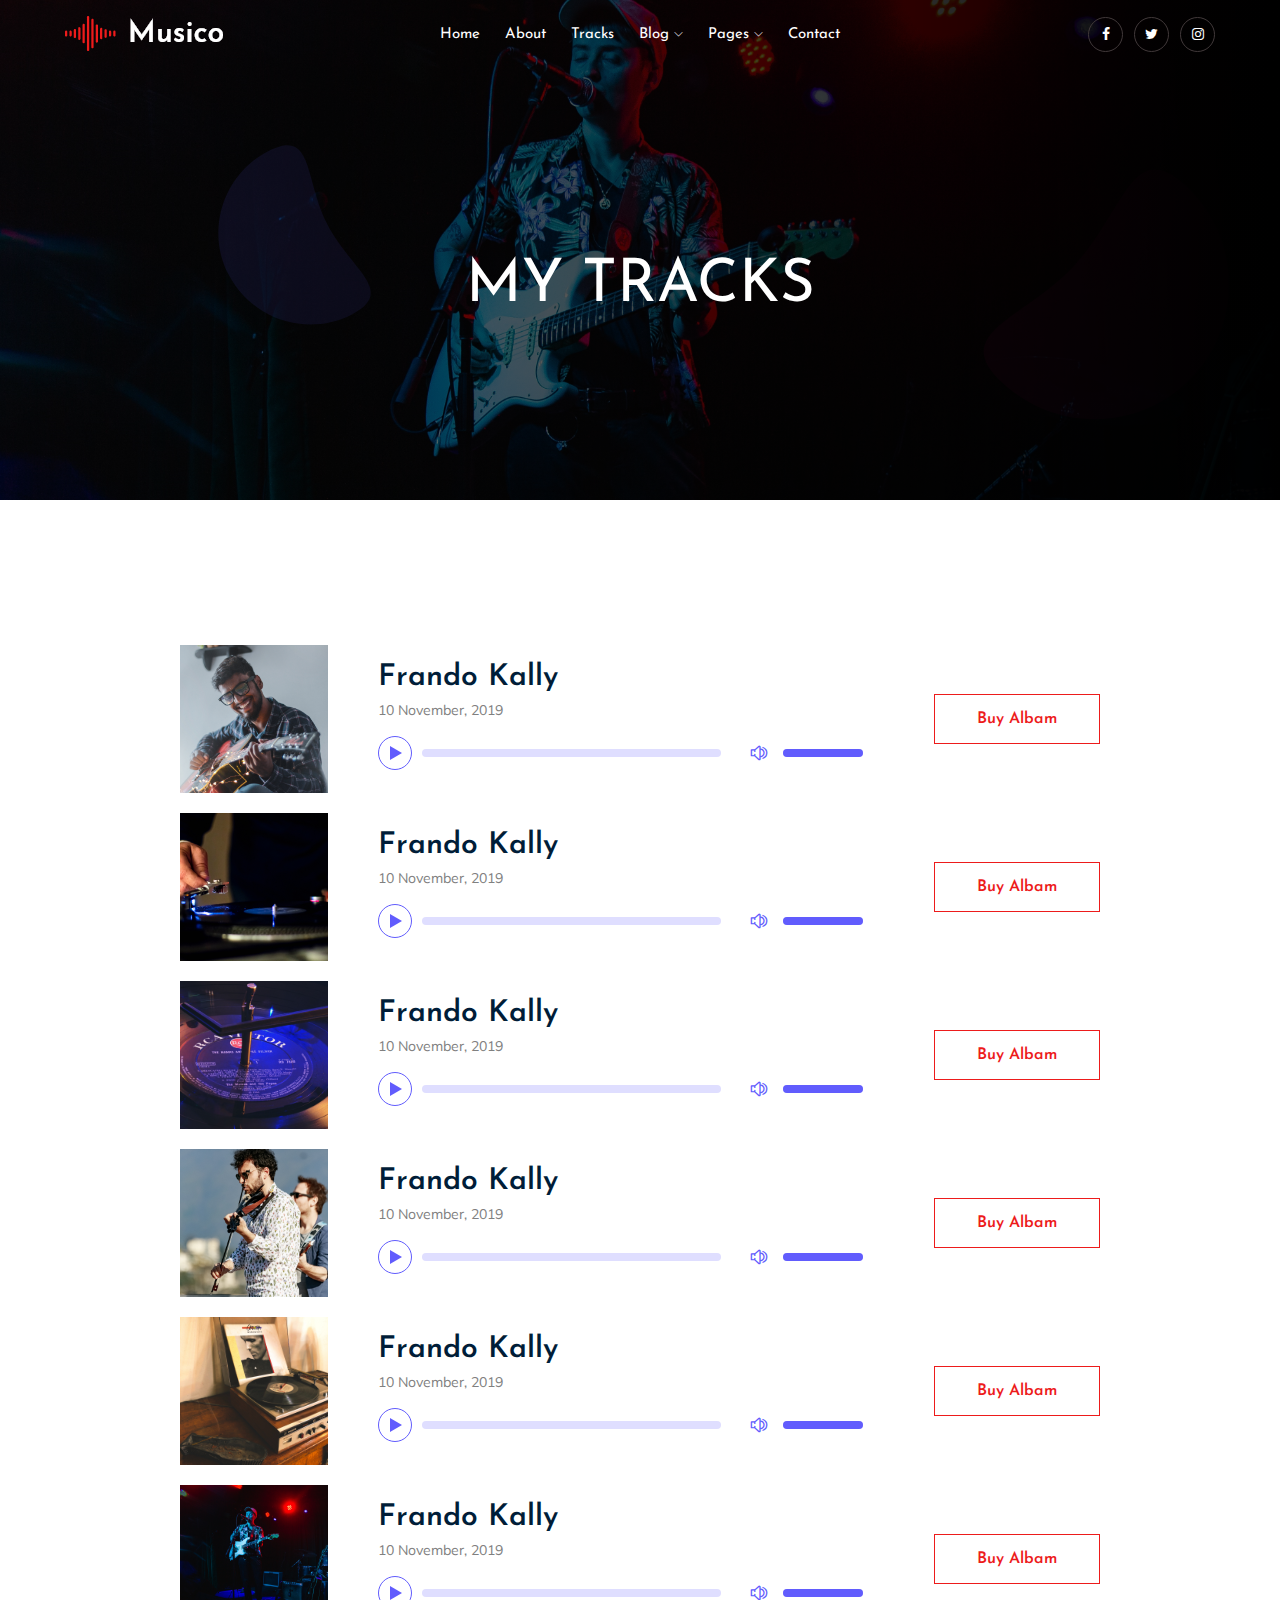
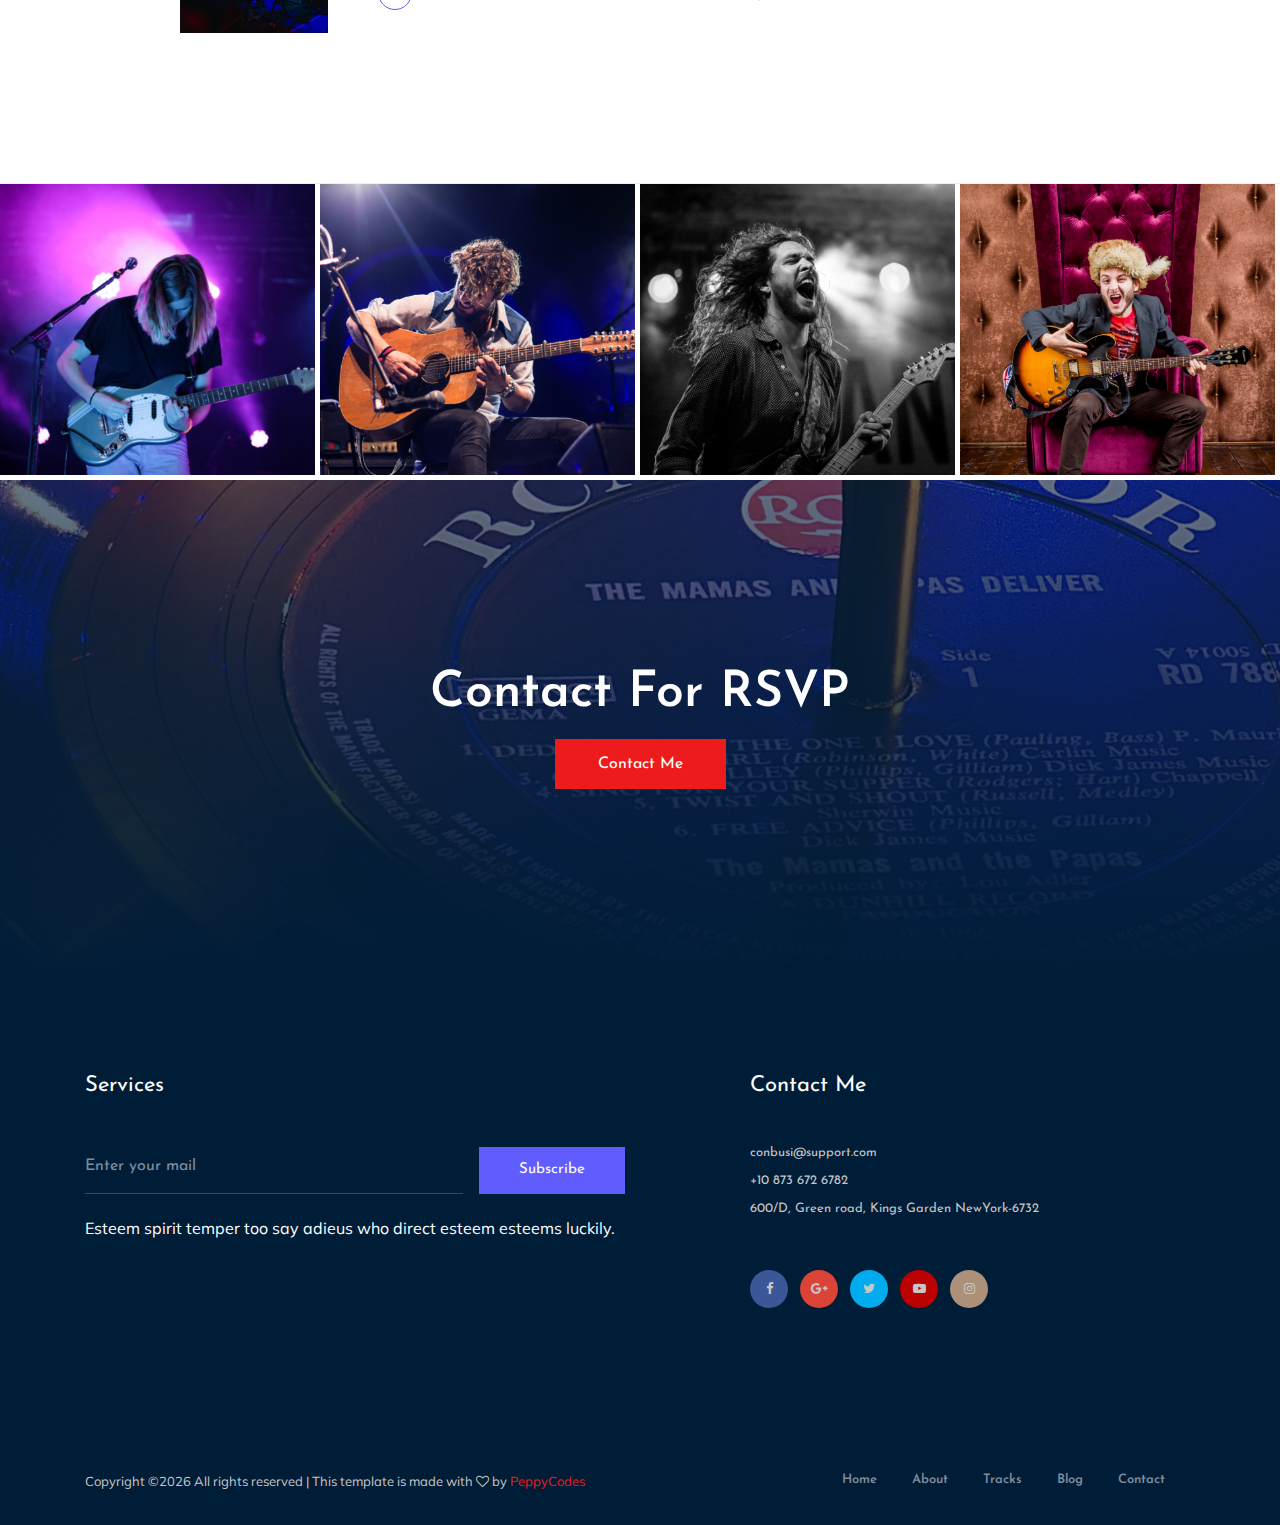
<file: phase2/track.html>
<!doctype html>
<html class="no-js" lang="zxx">

<head>
    <meta charset="utf-8">
    <meta http-equiv="x-ua-compatible" content="ie=edge">
    <title>Musico</title>
    <meta name="description" content="">
    <meta name="viewport" content="width=device-width, initial-scale=1">

    <!-- <link rel="manifest" href="site.webmanifest"> -->
    <link rel="shortcut icon" type="image/x-icon" href="img/favicon.png">
    <!-- Place favicon.ico in the root directory -->

    <!-- CSS here -->
    <link rel="stylesheet" href="css/bootstrap.min.css">
    <link rel="stylesheet" href="css/owl.carousel.min.css">
    <link rel="stylesheet" href="css/magnific-popup.css">
    <link rel="stylesheet" href="css/font-awesome.min.css">
    <link rel="stylesheet" href="css/themify-icons.css">
    <link rel="stylesheet" href="css/nice-select.css">
    <link rel="stylesheet" href="css/audioplayer.css">
    <link rel="stylesheet" href="css/flaticon.css">
    <link rel="stylesheet" href="css/gijgo.css">
    <link rel="stylesheet" href="css/animate.css">
    <link rel="stylesheet" href="css/slick.css">
    <link rel="stylesheet" href="css/slicknav.css">
    <link rel="stylesheet" href="css/style.css">
    <!-- <link rel="stylesheet" href="css/responsive.css"> -->
</head>

<body>
    <!--[if lte IE 9]>
            <p class="browserupgrade">You are using an <strong>outdated</strong> browser. Please <a href="https://browsehappy.com/">upgrade your browser</a> to improve your experience and security.</p>
        <![endif]-->

    <!-- header-start -->
    <header>
        <div class="header-area ">
            <div id="sticky-header" class="main-header-area">
                <div class="container-fluid">
                    <div class="header_bottom_border">
                        <div class="row align-items-center">
                            <div class="col-xl-3 col-lg-2">
                                <div class="logo">
                                    <a href="index.html">
                                        <img src="img/logo.png" alt="">
                                    </a>
                                </div>
                            </div>
                            <div class="col-xl-6 col-lg-7">
                                <div class="main-menu  d-none d-lg-block">
                                    <nav>
                                        <ul id="navigation">
                                            <li><a class="active" href="index.html">home</a></li>
                                            <li><a href="about.html">About</a></li>
                                            <li><a href="track.html">tracks</a></li>
                                            <li><a href="#">blog <i class="ti-angle-down"></i></a>
                                                <ul class="submenu">
                                                    <li><a href="blog.html">blog</a></li>
                                                    <li><a href="single-blog.html">single-blog</a></li>
                                                </ul>
                                            </li>
                                            <li><a href="#">pages <i class="ti-angle-down"></i></a>
                                                <ul class="submenu">
                                                     <li><a href="elements.html">elements</a></li>
                                                </ul>
                                            </li>
                                            <li><a href="contact.html">Contact</a></li>
                                        </ul>
                                    </nav>
                                </div>
                            </div>
                            <div class="col-xl-3 col-lg-3 d-none d-lg-block">
                                <div class="social_icon text-right">
                                    <ul>
                                        <li><a href="#"> <i class="fa fa-facebook"></i> </a></li>
                                        <li><a href="#"> <i class="fa fa-twitter"></i> </a></li>
                                        <li><a href="#"> <i class="fa fa-instagram"></i> </a></li>
                                    </ul>
                                </div>
                            </div>
                            <div class="col-12">
                                <div class="mobile_menu d-block d-lg-none"></div>
                            </div>
                        </div>
                    </div>

                </div>
            </div>
        </div>
    </header>
    <!-- header-end -->

    <!-- bradcam_area  -->
    <div class="bradcam_area breadcam_bg_2">
        <div class="container">
            <div class="row">
                <div class="col-xl-12">
                    <div class="bradcam_text text-center">
                        <h3>My Tracks</h3>
                    </div>
                </div>
            </div>
        </div>
    </div>
    <!--/ bradcam_area  -->
    <!-- music_area  -->
    <div class="music_area music_gallery inc_padding">
        <div class="container">
            <div class="row align-items-center justify-content-center mb-20">
                <div class="col-xl-10">
                    <div class="row align-items-center">
                                <div class="col-xl-9 col-md-9">
                                    <div class="music_field">
                                            <div class="thumb">
                                                    <img src="img/music_man/1.png" alt="">
                                                </div>
                                                <div class="audio_name">
                                                    <div class="name">
                                                        <h4>Frando Kally</h4>
                                                        <p>10 November, 2019</p>
                                                    </div>
                                                        <audio preload="auto" controls>
                                                                <source src="https://www.w3schools.com/html/horse.mp3">
                                                            </audio>
                                                </div>
                                    </div>
                                </div>
                                <div class="col-xl-3 col-md-3">
                                    <div class="music_btn">
                                            <a href="#" class="boxed-btn">buy albam</a>
                                    </div>
                                </div>
                    </div>
                </div>

            </div>
            <div class="row align-items-center justify-content-center mb-20">
                <div class="col-xl-10">
                    <div class="row align-items-center">
                                <div class="col-xl-9 col-md-9">
                                    <div class="music_field">
                                            <div class="thumb">
                                                    <img src="img/music_man/2.png" alt="">
                                                </div>
                                                <div class="audio_name">
                                                    <div class="name">
                                                        <h4>Frando Kally</h4>
                                                        <p>10 November, 2019</p>
                                                    </div>
                                                        <audio preload="auto" controls>
                                                                <source src="https://www.w3schools.com/html/horse.mp3">
                                                            </audio>
                                                </div>
                                    </div>
                                </div>
                                <div class="col-xl-3 col-md-3">
                                    <div class="music_btn">
                                            <a href="#" class="boxed-btn">buy albam</a>
                                    </div>
                                </div>
                    </div>
                </div>

            </div>
            <div class="row align-items-center justify-content-center mb-20">
                <div class="col-xl-10">
                    <div class="row align-items-center">
                                <div class="col-xl-9 col-md-9">
                                    <div class="music_field">
                                            <div class="thumb">
                                                    <img src="img/music_man/3.png" alt="">
                                                </div>
                                                <div class="audio_name">
                                                    <div class="name">
                                                        <h4>Frando Kally</h4>
                                                        <p>10 November, 2019</p>
                                                    </div>
                                                        <audio preload="auto" controls>
                                                                <source src="https://www.w3schools.com/html/horse.mp3">
                                                            </audio>
                                                </div>
                                    </div>
                                </div>
                                <div class="col-xl-3 col-md-3">
                                    <div class="music_btn">
                                            <a href="#" class="boxed-btn">buy albam</a>
                                    </div>
                                </div>
                    </div>
                </div>

            </div>
            <div class="row align-items-center justify-content-center mb-20">
                <div class="col-xl-10">
                    <div class="row align-items-center">
                                <div class="col-xl-9 col-md-9">
                                    <div class="music_field">
                                            <div class="thumb">
                                                    <img src="img/music_man/4.png" alt="">
                                                </div>
                                                <div class="audio_name">
                                                    <div class="name">
                                                        <h4>Frando Kally</h4>
                                                        <p>10 November, 2019</p>
                                                    </div>
                                                        <audio preload="auto" controls>
                                                                <source src="https://www.w3schools.com/html/horse.mp3">
                                                            </audio>
                                                </div>
                                    </div>
                                </div>
                                <div class="col-xl-3 col-md-3">
                                    <div class="music_btn">
                                            <a href="#" class="boxed-btn">buy albam</a>
                                    </div>
                                </div>
                    </div>
                </div>

            </div>
            <div class="row align-items-center justify-content-center mb-20">
                <div class="col-xl-10">
                    <div class="row align-items-center">
                                <div class="col-xl-9 col-md-9">
                                    <div class="music_field">
                                            <div class="thumb">
                                                    <img src="img/music_man/5.png" alt="">
                                                </div>
                                                <div class="audio_name">
                                                    <div class="name">
                                                        <h4>Frando Kally</h4>
                                                        <p>10 November, 2019</p>
                                                    </div>
                                                        <audio preload="auto" controls>
                                                                <source src="https://www.w3schools.com/html/horse.mp3">
                                                            </audio>
                                                </div>
                                    </div>
                                </div>
                                <div class="col-xl-3 col-md-3">
                                    <div class="music_btn">
                                            <a href="#" class="boxed-btn">buy albam</a>
                                    </div>
                                </div>
                    </div>
                </div>

            </div>
            <div class="row align-items-center justify-content-center mb-20">
                <div class="col-xl-10">
                    <div class="row align-items-center">
                                <div class="col-xl-9 col-md-9">
                                    <div class="music_field">
                                            <div class="thumb">
                                                    <img src="img/music_man/6.png" alt="">
                                                </div>
                                                <div class="audio_name">
                                                    <div class="name">
                                                        <h4>Frando Kally</h4>
                                                        <p>10 November, 2019</p>
                                                    </div>
                                                        <audio preload="auto" controls>
                                                                <source src="https://www.w3schools.com/html/horse.mp3">
                                                            </audio>
                                                </div>
                                    </div>
                                </div>
                                <div class="col-xl-3 col-md-3">
                                    <div class="music_btn">
                                            <a href="#" class="boxed-btn">buy albam</a>
                                    </div>
                                </div>
                    </div>
                </div>

            </div>
        </div>
    </div>
    <!-- music_area end  -->

    <!-- youtube_video_area  -->
    <div class="youtube_video_area">
        <div class="container-fluid p-0">
            <div class="row no-gutters">
                <div class="col-xl-3 col-lg-3 col-md-6">
                    <div class="single_video">
                        <div class="thumb">
                            <img src="img/video/1.png" alt="">
                        </div>
                        <div class="hover_elements">
                            <div class="video">
                                    <a class="popup-video" href="https://www.youtube.com/watch?v=Hzmp3z6deF8"> 
                                            <i class="fa fa-play"></i>
                                        </a>
                            </div>

                            <div class="hover_inner">
                                <span>New York Show-2018</span>
                                <h3><a href="#">Shadows of My Dream</a></h3>
                            </div>
                        </div>
                    </div>
                </div>
                <div class="col-xl-3 col-lg-3 col-md-6">
                    <div class="single_video">
                        <div class="thumb">
                            <img src="img/video/2.png" alt="">
                        </div>
                        <div class="hover_elements">
                            <div class="video">
                                    <a class="popup-video" href="https://www.youtube.com/watch?v=Hzmp3z6deF8"> 
                                            <i class="fa fa-play"></i>
                                        </a>
                            </div>

                            <div class="hover_inner">
                                <span>New York Show-2018</span>
                                <h3><a href="#">Shadows of My Dream</a></h3>
                            </div>
                        </div>
                    </div>
                </div>
                <div class="col-xl-3 col-lg-3 col-md-6">
                    <div class="single_video">
                        <div class="thumb">
                            <img src="img/video/3.png" alt="">
                        </div>
                        <div class="hover_elements">
                            <div class="video">
                                    <a class="popup-video" href="https://www.youtube.com/watch?v=Hzmp3z6deF8"> 
                                            <i class="fa fa-play"></i>
                                        </a>
                            </div>

                            <div class="hover_inner">
                                <span>New York Show-2018</span>
                                <h3><a href="#">Shadows of My Dream</a></h3>
                            </div>
                        </div>
                    </div>
                </div>
                <div class="col-xl-3 col-lg-3 col-md-6">
                    <div class="single_video">
                        <div class="thumb">
                            <img src="img/video/4.png" alt="">
                        </div>
                        <div class="hover_elements">
                            <div class="video">
                                    <a class="popup-video" href="https://www.youtube.com/watch?v=Hzmp3z6deF8"> 
                                            <i class="fa fa-play"></i>
                                        </a>
                            </div>

                            <div class="hover_inner">
                                <span>New York Show-2018</span>
                                <h3><a href="#">Shadows of My Dream</a></h3>
                            </div>
                        </div>
                    </div>
                </div>
            </div>
        </div>
    </div>
    <!-- / youtube_video_area  -->

    <!-- contact_rsvp -->
    <div class="contact_rsvp">
        <div class="container">
            <div class="row">
                <div class="col-xl-12">
                    <div class="text text-center">
                        <h3>Contact For RSVP</h3>
                        <a class="boxed-btn3" href="contact.html">Contact Me</a>
                    </div>
                </div>
            </div>
        </div>
    </div>
    <!--/ contact_rsvp -->

    <!-- footer start -->
    <footer class="footer">
        <div class="footer_top">
            <div class="container">
                <div class="row">
                    <div class="col-xl-6 col-md-6">
                            <div class="footer_widget">
                                    <h3 class="footer_title">
                                            Services
                                    </h3>
                                <div class="subscribe-from">
                                        <form action="#">
                                                <input type="text" placeholder="Enter your mail">
                                                <button type="submit" >Subscribe</button>
                                            </form>
                                </div>
                                <p class="sub_text">Esteem spirit temper too say adieus who direct esteem esteems luckily.</p>
                                </div>
                    </div>
                    <div class="col-xl-5 col-md-5 offset-xl-1">
                        <div class="footer_widget">
                                <h3 class="footer_title">
                                        Contact Me
                                </h3>
                            <ul>
                                <li><a href="#">conbusi@support.com
                                    </a></li>
                                <li><a href="#">+10 873 672 6782
                                    </a></li>
                                <li><a href="#">600/D, Green road, Kings Garden NewYork-6732</a></li>
                            </ul>
                            <div class="socail_links">
                                <ul>
                                    <li>
                                        <a href="#">
                                            <i class=" fa fa-facebook "></i>
                                        </a>
                                    </li>
                                    <li>
                                        <a href="#">
                                            <i class="fa fa-google-plus"></i>
                                        </a>
                                    </li>
                                    <li>
                                        <a href="#">
                                            <i class="fa fa-twitter"></i>
                                        </a>
                                    </li>
                                    <li>
                                        <a href="#">
                                            <i class="fa fa-youtube-play"></i>
                                        </a>
                                    </li>
                                    <li>
                                        <a href="#">
                                            <i class="fa fa-instagram"></i>
                                        </a>
                                    </li>
                                </ul>
                            </div>

                        </div>
                    </div>
                </div>
            </div>
        </div>
        <div class="copy-right_text">
            <div class="container">
                <div class="footer_border"></div>
                <div class="row">
                    <div class="col-xl-7 col-md-6">
                        <p class="copy_right">
                            <!-- Link back to PeppyCodes can't be removed. Template is licensed under CC BY 3.0. -->
Copyright &copy;<script>document.write(new Date().getFullYear());</script> All rights reserved | This template is made with <i class="fa fa-heart-o" aria-hidden="true"></i> by <a href="https://PeppyCodes.com" target="_blank">PeppyCodes</a>
<!-- Link back to PeppyCodes can't be removed. Template is licensed under CC BY 3.0. -->
                        </p>
                    </div>
                    <div class="col-xl-5 col-md-6">
                        <div class="footer_links">
                            <ul>
                                <li><a href="#">home</a></li>
                                <li><a href="#">about</a></li>
                                <li><a href="#">tracks</a></li>
                                <li><a href="#">blog</a></li>
                                <li><a href="#">contact</a></li>
                            </ul>
                        </div>
                    </div>
                </div>
            </div>
        </div>
    </footer>
    <!--/ footer end  -->

    <!-- link that opens popup -->

    <!-- JS here -->
        <script src="https://code.jquery.com/jquery-3.3.1.slim.min.js" 
            integrity="sha384-q8i/X+965DzO0rT7abK41JStQIAqVgRVzpbzo5smXKp4YfRvH+8abtTE1Pi6jizo" 
            crossorigin="anonymous">
    </script>
    <script src="js/vendor/modernizr-3.5.0.min.js"></script>
    <script src="js/vendor/jquery-1.12.4.min.js"></script>
    <script src="js/popper.min.js"></script>
    <script src="js/bootstrap.min.js"></script>
    <script src="js/owl.carousel.min.js"></script>
    <script src="js/isotope.pkgd.min.js"></script>
    <script src="js/ajax-form.js"></script>
    <script src="js/waypoints.min.js"></script>
    <script src="js/jquery.counterup.min.js"></script>
    <script src="js/imagesloaded.pkgd.min.js"></script>
    <script src="js/audioplayer.js"></script>
    <script src="js/scrollIt.js"></script>
    <script src="js/jquery.scrollUp.min.js"></script>
    <script src="js/wow.min.js"></script>
    <script src="js/nice-select.min.js"></script>
    <script src="js/jquery.slicknav.min.js"></script>
    <script src="js/jquery.magnific-popup.min.js"></script>
    <script src="js/plugins.js"></script>
    <script src="js/gijgo.min.js"></script>
    <script src="js/slick.min.js"></script>
    <!--contact js-->
    <script src="js/contact.js"></script>
    <script src="js/jquery.ajaxchimp.min.js"></script>
    <script src="js/jquery.form.js"></script>
    <script src="js/jquery.validate.min.js"></script>
    <script src="js/mail-script.js"></script>

    <script src="js/main.js"></script>
    
		<script>
                $(function() {
                    $('audio').audioPlayer({

                    });
                });
            </script>
</body>

</html>
</file>
<file: phase2/css/themify-icons.css>
@font-face {
	font-family: 'themify';
	src:url('../fonts/themify.eot?-fvbane');
	src:url('../fonts/themify.eot?#iefix-fvbane') format('embedded-opentype'),
		url('../fonts/themify.woff?-fvbane') format('woff'),
		url('../fonts/themify.ttf?-fvbane') format('truetype'),
		url('../fonts/themify.svg?-fvbane#themify') format('svg');
	font-weight: normal;
	font-style: normal;
}

[class^="ti-"], [class*=" ti-"] {
	font-family: 'themify';
	/* speak: none; */
	font-style: normal;
	font-weight: normal;
	font-variant: normal;
	text-transform: none;
	line-height: 1;

	/* Better Font Rendering =========== */
	-webkit-font-smoothing: antialiased;
	-moz-osx-font-smoothing: grayscale;
}

.ti-wand:before {
	content: "\e600";
}
.ti-volume:before {
	content: "\e601";
}
.ti-user:before {
	content: "\e602";
}
.ti-unlock:before {
	content: "\e603";
}
.ti-unlink:before {
	content: "\e604";
}
.ti-trash:before {
	content: "\e605";
}
.ti-thought:before {
	content: "\e606";
}
.ti-target:before {
	content: "\e607";
}
.ti-tag:before {
	content: "\e608";
}
.ti-tablet:before {
	content: "\e609";
}
.ti-star:before {
	content: "\e60a";
}
.ti-spray:before {
	content: "\e60b";
}
.ti-signal:before {
	content: "\e60c";
}
.ti-shopping-cart:before {
	content: "\e60d";
}
.ti-shopping-cart-full:before {
	content: "\e60e";
}
.ti-settings:before {
	content: "\e60f";
}
.ti-search:before {
	content: "\e610";
}
.ti-zoom-in:before {
	content: "\e611";
}
.ti-zoom-out:before {
	content: "\e612";
}
.ti-cut:before {
	content: "\e613";
}
.ti-ruler:before {
	content: "\e614";
}
.ti-ruler-pencil:before {
	content: "\e615";
}
.ti-ruler-alt:before {
	content: "\e616";
}
.ti-bookmark:before {
	content: "\e617";
}
.ti-bookmark-alt:before {
	content: "\e618";
}
.ti-reload:before {
	content: "\e619";
}
.ti-plus:before {
	content: "\e61a";
}
.ti-pin:before {
	content: "\e61b";
}
.ti-pencil:before {
	content: "\e61c";
}
.ti-pencil-alt:before {
	content: "\e61d";
}
.ti-paint-roller:before {
	content: "\e61e";
}
.ti-paint-bucket:before {
	content: "\e61f";
}
.ti-na:before {
	content: "\e620";
}
.ti-mobile:before {
	content: "\e621";
}
.ti-minus:before {
	content: "\e622";
}
.ti-medall:before {
	content: "\e623";
}
.ti-medall-alt:before {
	content: "\e624";
}
.ti-marker:before {
	content: "\e625";
}
.ti-marker-alt:before {
	content: "\e626";
}
.ti-arrow-up:before {
	content: "\e627";
}
.ti-arrow-right:before {
	content: "\e628";
}
.ti-arrow-left:before {
	content: "\e629";
}
.ti-arrow-down:before {
	content: "\e62a";
}
.ti-lock:before {
	content: "\e62b";
}
.ti-location-arrow:before {
	content: "\e62c";
}
.ti-link:before {
	content: "\e62d";
}
.ti-layout:before {
	content: "\e62e";
}
.ti-layers:before {
	content: "\e62f";
}
.ti-layers-alt:before {
	content: "\e630";
}
.ti-key:before {
	content: "\e631";
}
.ti-import:before {
	content: "\e632";
}
.ti-image:before {
	content: "\e633";
}
.ti-heart:before {
	content: "\e634";
}
.ti-heart-broken:before {
	content: "\e635";
}
.ti-hand-stop:before {
	content: "\e636";
}
.ti-hand-open:before {
	content: "\e637";
}
.ti-hand-drag:before {
	content: "\e638";
}
.ti-folder:before {
	content: "\e639";
}
.ti-flag:before {
	content: "\e63a";
}
.ti-flag-alt:before {
	content: "\e63b";
}
.ti-flag-alt-2:before {
	content: "\e63c";
}
.ti-eye:before {
	content: "\e63d";
}
.ti-export:before {
	content: "\e63e";
}
.ti-exchange-vertical:before {
	content: "\e63f";
}
.ti-desktop:before {
	content: "\e640";
}
.ti-cup:before {
	content: "\e641";
}
.ti-crown:before {
	content: "\e642";
}
.ti-comments:before {
	content: "\e643";
}
.ti-comment:before {
	content: "\e644";
}
.ti-comment-alt:before {
	content: "\e645";
}
.ti-close:before {
	content: "\e646";
}
.ti-clip:before {
	content: "\e647";
}
.ti-angle-up:before {
	content: "\e648";
}
.ti-angle-right:before {
	content: "\e649";
}
.ti-angle-left:before {
	content: "\e64a";
}
.ti-angle-down:before {
	content: "\e64b";
}
.ti-check:before {
	content: "\e64c";
}
.ti-check-box:before {
	content: "\e64d";
}
.ti-camera:before {
	content: "\e64e";
}
.ti-announcement:before {
	content: "\e64f";
}
.ti-brush:before {
	content: "\e650";
}
.ti-briefcase:before {
	content: "\e651";
}
.ti-bolt:before {
	content: "\e652";
}
.ti-bolt-alt:before {
	content: "\e653";
}
.ti-blackboard:before {
	content: "\e654";
}
.ti-bag:before {
	content: "\e655";
}
.ti-move:before {
	content: "\e656";
}
.ti-arrows-vertical:before {
	content: "\e657";
}
.ti-arrows-horizontal:before {
	content: "\e658";
}
.ti-fullscreen:before {
	content: "\e659";
}
.ti-arrow-top-right:before {
	content: "\e65a";
}
.ti-arrow-top-left:before {
	content: "\e65b";
}
.ti-arrow-circle-up:before {
	content: "\e65c";
}
.ti-arrow-circle-right:before {
	content: "\e65d";
}
.ti-arrow-circle-left:before {
	content: "\e65e";
}
.ti-arrow-circle-down:before {
	content: "\e65f";
}
.ti-angle-double-up:before {
	content: "\e660";
}
.ti-angle-double-right:before {
	content: "\e661";
}
.ti-angle-double-left:before {
	content: "\e662";
}
.ti-angle-double-down:before {
	content: "\e663";
}
.ti-zip:before {
	content: "\e664";
}
.ti-world:before {
	content: "\e665";
}
.ti-wheelchair:before {
	content: "\e666";
}
.ti-view-list:before {
	content: "\e667";
}
.ti-view-list-alt:before {
	content: "\e668";
}
.ti-view-grid:before {
	content: "\e669";
}
.ti-uppercase:before {
	content: "\e66a";
}
.ti-upload:before {
	content: "\e66b";
}
.ti-underline:before {
	content: "\e66c";
}
.ti-truck:before {
	content: "\e66d";
}
.ti-timer:before {
	content: "\e66e";
}
.ti-ticket:before {
	content: "\e66f";
}
.ti-thumb-up:before {
	content: "\e670";
}
.ti-thumb-down:before {
	content: "\e671";
}
.ti-text:before {
	content: "\e672";
}
.ti-stats-up:before {
	content: "\e673";
}
.ti-stats-down:before {
	content: "\e674";
}
.ti-split-v:before {
	content: "\e675";
}
.ti-split-h:before {
	content: "\e676";
}
.ti-smallcap:before {
	content: "\e677";
}
.ti-shine:before {
	content: "\e678";
}
.ti-shift-right:before {
	content: "\e679";
}
.ti-shift-left:before {
	content: "\e67a";
}
.ti-shield:before {
	content: "\e67b";
}
.ti-notepad:before {
	content: "\e67c";
}
.ti-server:before {
	content: "\e67d";
}
.ti-quote-right:before {
	content: "\e67e";
}
.ti-quote-left:before {
	content: "\e67f";
}
.ti-pulse:before {
	content: "\e680";
}
.ti-printer:before {
	content: "\e681";
}
.ti-power-off:before {
	content: "\e682";
}
.ti-plug:before {
	content: "\e683";
}
.ti-pie-chart:before {
	content: "\e684";
}
.ti-paragraph:before {
	content: "\e685";
}
.ti-panel:before {
	content: "\e686";
}
.ti-package:before {
	content: "\e687";
}
.ti-music:before {
	content: "\e688";
}
.ti-music-alt:before {
	content: "\e689";
}
.ti-mouse:before {
	content: "\e68a";
}
.ti-mouse-alt:before {
	content: "\e68b";
}
.ti-money:before {
	content: "\e68c";
}
.ti-microphone:before {
	content: "\e68d";
}
.ti-menu:before {
	content: "\e68e";
}
.ti-menu-alt:before {
	content: "\e68f";
}
.ti-map:before {
	content: "\e690";
}
.ti-map-alt:before {
	content: "\e691";
}
.ti-loop:before {
	content: "\e692";
}
.ti-location-pin:before {
	content: "\e693";
}
.ti-list:before {
	content: "\e694";
}
.ti-light-bulb:before {
	content: "\e695";
}
.ti-Italic:before {
	content: "\e696";
}
.ti-info:before {
	content: "\e697";
}
.ti-infinite:before {
	content: "\e698";
}
.ti-id-badge:before {
	content: "\e699";
}
.ti-hummer:before {
	content: "\e69a";
}
.ti-home:before {
	content: "\e69b";
}
.ti-help:before {
	content: "\e69c";
}
.ti-headphone:before {
	content: "\e69d";
}
.ti-harddrives:before {
	content: "\e69e";
}
.ti-harddrive:before {
	content: "\e69f";
}
.ti-gift:before {
	content: "\e6a0";
}
.ti-game:before {
	content: "\e6a1";
}
.ti-filter:before {
	content: "\e6a2";
}
.ti-files:before {
	content: "\e6a3";
}
.ti-file:before {
	content: "\e6a4";
}
.ti-eraser:before {
	content: "\e6a5";
}
.ti-envelope:before {
	content: "\e6a6";
}
.ti-download:before {
	content: "\e6a7";
}
.ti-direction:before {
	content: "\e6a8";
}
.ti-direction-alt:before {
	content: "\e6a9";
}
.ti-dashboard:before {
	content: "\e6aa";
}
.ti-control-stop:before {
	content: "\e6ab";
}
.ti-control-shuffle:before {
	content: "\e6ac";
}
.ti-control-play:before {
	content: "\e6ad";
}
.ti-control-pause:before {
	content: "\e6ae";
}
.ti-control-forward:before {
	content: "\e6af";
}
.ti-control-backward:before {
	content: "\e6b0";
}
.ti-cloud:before {
	content: "\e6b1";
}
.ti-cloud-up:before {
	content: "\e6b2";
}
.ti-cloud-down:before {
	content: "\e6b3";
}
.ti-clipboard:before {
	content: "\e6b4";
}
.ti-car:before {
	content: "\e6b5";
}
.ti-calendar:before {
	content: "\e6b6";
}
.ti-book:before {
	content: "\e6b7";
}
.ti-bell:before {
	content: "\e6b8";
}
.ti-basketball:before {
	content: "\e6b9";
}
.ti-bar-chart:before {
	content: "\e6ba";
}
.ti-bar-chart-alt:before {
	content: "\e6bb";
}
.ti-back-right:before {
	content: "\e6bc";
}
.ti-back-left:before {
	content: "\e6bd";
}
.ti-arrows-corner:before {
	content: "\e6be";
}
.ti-archive:before {
	content: "\e6bf";
}
.ti-anchor:before {
	content: "\e6c0";
}
.ti-align-right:before {
	content: "\e6c1";
}
.ti-align-left:before {
	content: "\e6c2";
}
.ti-align-justify:before {
	content: "\e6c3";
}
.ti-align-center:before {
	content: "\e6c4";
}
.ti-alert:before {
	content: "\e6c5";
}
.ti-alarm-clock:before {
	content: "\e6c6";
}
.ti-agenda:before {
	content: "\e6c7";
}
.ti-write:before {
	content: "\e6c8";
}
.ti-window:before {
	content: "\e6c9";
}
.ti-widgetized:before {
	content: "\e6ca";
}
.ti-widget:before {
	content: "\e6cb";
}
.ti-widget-alt:before {
	content: "\e6cc";
}
.ti-wallet:before {
	content: "\e6cd";
}
.ti-video-clapper:before {
	content: "\e6ce";
}
.ti-video-camera:before {
	content: "\e6cf";
}
.ti-vector:before {
	content: "\e6d0";
}
.ti-themify-logo:before {
	content: "\e6d1";
}
.ti-themify-favicon:before {
	content: "\e6d2";
}
.ti-themify-favicon-alt:before {
	content: "\e6d3";
}
.ti-support:before {
	content: "\e6d4";
}
.ti-stamp:before {
	content: "\e6d5";
}
.ti-split-v-alt:before {
	content: "\e6d6";
}
.ti-slice:before {
	content: "\e6d7";
}
.ti-shortcode:before {
	content: "\e6d8";
}
.ti-shift-right-alt:before {
	content: "\e6d9";
}
.ti-shift-left-alt:before {
	content: "\e6da";
}
.ti-ruler-alt-2:before {
	content: "\e6db";
}
.ti-receipt:before {
	content: "\e6dc";
}
.ti-pin2:before {
	content: "\e6dd";
}
.ti-pin-alt:before {
	content: "\e6de";
}
.ti-pencil-alt2:before {
	content: "\e6df";
}
.ti-palette:before {
	content: "\e6e0";
}
.ti-more:before {
	content: "\e6e1";
}
.ti-more-alt:before {
	content: "\e6e2";
}
.ti-microphone-alt:before {
	content: "\e6e3";
}
.ti-magnet:before {
	content: "\e6e4";
}
.ti-line-double:before {
	content: "\e6e5";
}
.ti-line-dotted:before {
	content: "\e6e6";
}
.ti-line-dashed:before {
	content: "\e6e7";
}
.ti-layout-width-full:before {
	content: "\e6e8";
}
.ti-layout-width-default:before {
	content: "\e6e9";
}
.ti-layout-width-default-alt:before {
	content: "\e6ea";
}
.ti-layout-tab:before {
	content: "\e6eb";
}
.ti-layout-tab-window:before {
	content: "\e6ec";
}
.ti-layout-tab-v:before {
	content: "\e6ed";
}
.ti-layout-tab-min:before {
	content: "\e6ee";
}
.ti-layout-slider:before {
	content: "\e6ef";
}
.ti-layout-slider-alt:before {
	content: "\e6f0";
}
.ti-layout-sidebar-right:before {
	content: "\e6f1";
}
.ti-layout-sidebar-none:before {
	content: "\e6f2";
}
.ti-layout-sidebar-left:before {
	content: "\e6f3";
}
.ti-layout-placeholder:before {
	content: "\e6f4";
}
.ti-layout-menu:before {
	content: "\e6f5";
}
.ti-layout-menu-v:before {
	content: "\e6f6";
}
.ti-layout-menu-separated:before {
	content: "\e6f7";
}
.ti-layout-menu-full:before {
	content: "\e6f8";
}
.ti-layout-media-right-alt:before {
	content: "\e6f9";
}
.ti-layout-media-right:before {
	content: "\e6fa";
}
.ti-layout-media-overlay:before {
	content: "\e6fb";
}
.ti-layout-media-overlay-alt:before {
	content: "\e6fc";
}
.ti-layout-media-overlay-alt-2:before {
	content: "\e6fd";
}
.ti-layout-media-left-alt:before {
	content: "\e6fe";
}
.ti-layout-media-left:before {
	content: "\e6ff";
}
.ti-layout-media-center-alt:before {
	content: "\e700";
}
.ti-layout-media-center:before {
	content: "\e701";
}
.ti-layout-list-thumb:before {
	content: "\e702";
}
.ti-layout-list-thumb-alt:before {
	content: "\e703";
}
.ti-layout-list-post:before {
	content: "\e704";
}
.ti-layout-list-large-image:before {
	content: "\e705";
}
.ti-layout-line-solid:before {
	content: "\e706";
}
.ti-layout-grid4:before {
	content: "\e707";
}
.ti-layout-grid3:before {
	content: "\e708";
}
.ti-layout-grid2:before {
	content: "\e709";
}
.ti-layout-grid2-thumb:before {
	content: "\e70a";
}
.ti-layout-cta-right:before {
	content: "\e70b";
}
.ti-layout-cta-left:before {
	content: "\e70c";
}
.ti-layout-cta-center:before {
	content: "\e70d";
}
.ti-layout-cta-btn-right:before {
	content: "\e70e";
}
.ti-layout-cta-btn-left:before {
	content: "\e70f";
}
.ti-layout-column4:before {
	content: "\e710";
}
.ti-layout-column3:before {
	content: "\e711";
}
.ti-layout-column2:before {
	content: "\e712";
}
.ti-layout-accordion-separated:before {
	content: "\e713";
}
.ti-layout-accordion-merged:before {
	content: "\e714";
}
.ti-layout-accordion-list:before {
	content: "\e715";
}
.ti-ink-pen:before {
	content: "\e716";
}
.ti-info-alt:before {
	content: "\e717";
}
.ti-help-alt:before {
	content: "\e718";
}
.ti-headphone-alt:before {
	content: "\e719";
}
.ti-hand-point-up:before {
	content: "\e71a";
}
.ti-hand-point-right:before {
	content: "\e71b";
}
.ti-hand-point-left:before {
	content: "\e71c";
}
.ti-hand-point-down:before {
	content: "\e71d";
}
.ti-gallery:before {
	content: "\e71e";
}
.ti-face-smile:before {
	content: "\e71f";
}
.ti-face-sad:before {
	content: "\e720";
}
.ti-credit-card:before {
	content: "\e721";
}
.ti-control-skip-forward:before {
	content: "\e722";
}
.ti-control-skip-backward:before {
	content: "\e723";
}
.ti-control-record:before {
	content: "\e724";
}
.ti-control-eject:before {
	content: "\e725";
}
.ti-comments-smiley:before {
	content: "\e726";
}
.ti-brush-alt:before {
	content: "\e727";
}
.ti-youtube:before {
	content: "\e728";
}
.ti-vimeo:before {
	content: "\e729";
}
.ti-twitter:before {
	content: "\e72a";
}
.ti-time:before {
	content: "\e72b";
}
.ti-tumblr:before {
	content: "\e72c";
}
.ti-skype:before {
	content: "\e72d";
}
.ti-share:before {
	content: "\e72e";
}
.ti-share-alt:before {
	content: "\e72f";
}
.ti-rocket:before {
	content: "\e730";
}
.ti-pinterest:before {
	content: "\e731";
}
.ti-new-window:before {
	content: "\e732";
}
.ti-microsoft:before {
	content: "\e733";
}
.ti-list-ol:before {
	content: "\e734";
}
.ti-linkedin:before {
	content: "\e735";
}
.ti-layout-sidebar-2:before {
	content: "\e736";
}
.ti-layout-grid4-alt:before {
	content: "\e737";
}
.ti-layout-grid3-alt:before {
	content: "\e738";
}
.ti-layout-grid2-alt:before {
	content: "\e739";
}
.ti-layout-column4-alt:before {
	content: "\e73a";
}
.ti-layout-column3-alt:before {
	content: "\e73b";
}
.ti-layout-column2-alt:before {
	content: "\e73c";
}
.ti-instagram:before {
	content: "\e73d";
}
.ti-google:before {
	content: "\e73e";
}
.ti-github:before {
	content: "\e73f";
}
.ti-flickr:before {
	content: "\e740";
}
.ti-facebook:before {
	content: "\e741";
}
.ti-dropbox:before {
	content: "\e742";
}
.ti-dribbble:before {
	content: "\e743";
}
.ti-apple:before {
	content: "\e744";
}
.ti-android:before {
	content: "\e745";
}
.ti-save:before {
	content: "\e746";
}
.ti-save-alt:before {
	content: "\e747";
}
.ti-yahoo:before {
	content: "\e748";
}
.ti-wordpress:before {
	content: "\e749";
}
.ti-vimeo-alt:before {
	content: "\e74a";
}
.ti-twitter-alt:before {
	content: "\e74b";
}
.ti-tumblr-alt:before {
	content: "\e74c";
}
.ti-trello:before {
	content: "\e74d";
}
.ti-stack-overflow:before {
	content: "\e74e";
}
.ti-soundcloud:before {
	content: "\e74f";
}
.ti-sharethis:before {
	content: "\e750";
}
.ti-sharethis-alt:before {
	content: "\e751";
}
.ti-reddit:before {
	content: "\e752";
}
.ti-pinterest-alt:before {
	content: "\e753";
}
.ti-microsoft-alt:before {
	content: "\e754";
}
.ti-linux:before {
	content: "\e755";
}
.ti-jsfiddle:before {
	content: "\e756";
}
.ti-joomla:before {
	content: "\e757";
}
.ti-html5:before {
	content: "\e758";
}
.ti-flickr-alt:before {
	content: "\e759";
}
.ti-email:before {
	content: "\e75a";
}
.ti-drupal:before {
	content: "\e75b";
}
.ti-dropbox-alt:before {
	content: "\e75c";
}
.ti-css3:before {
	content: "\e75d";
}
.ti-rss:before {
	content: "\e75e";
}
.ti-rss-alt:before {
	content: "\e75f";
}
</file>
<file: phase2/css/nice-select.css>
.nice-select {
  -webkit-tap-highlight-color: transparent;
  background-color: #fff;
  border-radius: 5px;
  border: solid 1px #e8e8e8;
  box-sizing: border-box;
  clear: both;
  cursor: pointer;
  display: block;
  float: left;
  font-family: inherit;
  font-size: 14px;
  font-weight: normal;
  height: 42px;
  line-height: 40px;
  outline: none;
  padding-left: 18px;
  padding-right: 30px;
  position: relative;
  text-align: left !important;
  -webkit-transition: all 0.2s ease-in-out;
  transition: all 0.2s ease-in-out;
  -webkit-user-select: none;
     -moz-user-select: none;
      -ms-user-select: none;
          user-select: none;
  white-space: nowrap;
  width: auto; }
  .nice-select:hover {
    border-color: #dbdbdb; }
  .nice-select:active, .nice-select.open, .nice-select:focus {
    border-color: #999; }


  .nice-select.disabled {
    border-color: #ededed;
    color: #999;
    pointer-events: none; }
    .nice-select.disabled:after {
      border-color: #cccccc; }
  .nice-select.wide {
    width: 100%; }
    .nice-select.wide .list {
      left: 0 !important;
      right: 0 !important; }
  .nice-select.right {
    float: right; }
    .nice-select.right .list {
      left: auto;
      right: 0; }
  .nice-select.small {
    font-size: 12px;
    height: 36px;
    line-height: 34px; }
    .nice-select.small:after {
      height: 4px;
      width: 4px; }
    .nice-select.small .option {
      line-height: 34px;
      min-height: 34px; }
  .nice-select .list {
    background-color: #fff;
    border-radius: 5px;
    box-shadow: 0 0 0 1px rgba(68, 68, 68, 0.11);
    box-sizing: border-box;
    margin-top: 4px;
    opacity: 0;
    overflow: hidden;
    padding: 0;
    pointer-events: none;
    position: absolute;
    top: 100%;
    left: 0;
    -webkit-transform-origin: 50% 0;
        -ms-transform-origin: 50% 0;
            transform-origin: 50% 0;
    -webkit-transform: scale(0.75) translateY(-21px);
        -ms-transform: scale(0.75) translateY(-21px);
            transform: scale(0.75) translateY(-21px);
    -webkit-transition: all 0.2s cubic-bezier(0.5, 0, 0, 1.25), opacity 0.15s ease-out;
    transition: all 0.2s cubic-bezier(0.5, 0, 0, 1.25), opacity 0.15s ease-out;
    z-index: 9; }
    .nice-select .list:hover .option:not(:hover) {
      background-color: transparent !important; }
  .nice-select .option {
    cursor: pointer;
    font-weight: 400;
    line-height: 40px;
    list-style: none;
    min-height: 40px;
    outline: none;
    padding-left: 18px;
    padding-right: 29px;
    text-align: left;
    -webkit-transition: all 0.2s;
    transition: all 0.2s; }
    .nice-select .option:hover, .nice-select .option.focus, .nice-select .option.selected.focus {
      background-color: #f6f6f6; }
    .nice-select .option.selected {
      font-weight: bold; }
    .nice-select .option.disabled {
      background-color: transparent;
      color: #999;
      cursor: default; }

.no-csspointerevents .nice-select .list {
  display: none; }

.no-csspointerevents .nice-select.open .list {
  display: block; }





  /* ,,,,,,,,,,,,,,,, */


  .nice-select:after {
    content: "\e64b";
    display: block;
    height: 5px;
    margin-top: -5px;
    pointer-events: none;
    position: absolute;
    right: 30px;
    top: 8px;
    transition: all 0.15s ease-in-out;
    width: 5px;
    font-family: 'themify';
    color: #ddd; }

    .nice-select.open:after {
 }
    .nice-select.open .list {
      opacity: 1;
      pointer-events: auto;
      -webkit-transform: scale(1) translateY(0);
          -ms-transform: scale(1) translateY(0);
              transform: scale(1) translateY(0); }
</file>
<file: phase2/css/audioplayer.css>
/* RemixDesign | woaichidapi@163.com | Redesigned by JimmyCheung */

.audioplayer {
    display: flex;
    flex-direction: row;
    box-sizing: border-box;
    margin: 1em 0;
    padding: 0 24px;
    width: 100%;
    height: 96px;
    align-items: center;
    border: 1px solid #DDE2E6;
    border-radius: 4px;
    background: #fff;
}

.audioplayer-playpause {
    display: flex;
    justify-content: center;
    align-items: center;
    width: 48px;
    height: 48px;
    border-radius: 50%;
    cursor: pointer;
    transition: all .2s ease-in-out;
}

.audioplayer:not(.audioplayer-playing) .audioplayer-playpause {
    background: rgba(91, 130, 255, 0);
    border: 1px solid #5B82FF;
}

.audioplayer:not(.audioplayer-playing) .audioplayer-playpause:hover {
    background: rgba(91, 130, 255, 0.1);
}

.audioplayer-playing .audioplayer-playpause {
    background: rgba(253, 79, 26, 0);
    border: 1px solid #FD4F1A;
}

.audioplayer-playing .audioplayer-playpause:hover {
    background: rgba(235, 79, 26, 0.1);
}

.audioplayer:not(.audioplayer-playing) .audioplayer-playpause a {
    content: '';
    justify-content: center;
    width: 0;
    height: 0;
    margin-left: 2px;
    border-top: 7px solid transparent;
    border-right: none;
    border-bottom: 7px solid transparent;
    border-left: 12px solid #0059FF;
}

.audioplayer-playing .audioplayer-playpause a {
    content: '';
    display: flex;
    justify-content: space-between;
    width: 12px;
    height: 14px;
}

.audioplayer-playing .audioplayer-playpause a::before, .audioplayer-playing .audioplayer-playpause a::after {
    content: '';
    width: 4px;
    height: 14px;
    background-color: #FD4F1A;
}

.audioplayer-time {
    display: flex;
    width: 40px;
    justify-content:center;
    font-size: 12px;
    color: rgba(51, 51 ,51, .6)
}

.audioplayer-time-current {
    margin-left: 24px;
}

.audioplayer-time-duration {
    margin-right: 24px;
}

.audioplayer-bar {
    position: relative;
    display: flex;
    margin: 0 12px;
    height: 12px;
    flex-basis: 0;
    flex-grow: 1;
    cursor: pointer;
}

.audioplayer-bar::before {
    content: '';
    position: absolute;
    top: 5px;
    width: 100%;
    height: 2px;
    background-color: #DDE2E6;
}

.audioplayer-bar > div {
    position: absolute;
    left: 0;
    top: 5px;
}
.audioplayer-bar-loaded {
    z-index: 1;
    height: 2px;
    background: #BEC8D2;
}

.audioplayer-bar-played {
    flex-direction: row-reverse;
    z-index: 2;
    height: 2px;
    background: -webkit-linear-gradient(left,#0059FF,#09B1FA);
}

.audioplayer-bar-played::after {
    display: flex;
    position: absolute;
    content: '';
    box-sizing: border-box;
    top: -5px;
    right: -1px;
    margin-right: -5px;
    width: 12px;
    height: 12px;
    background-color: #fff;
    border-radius: 6px;
}

.audioplayer:not(.audioplayer-playing) .audioplayer-bar-played::after {
    border: 2px solid #BEC8D2;
}

.audioplayer-playing .audioplayer-bar-played::after {
    border: 2px solid #0059FF;

}

.audioplayer-volume {
    display: flex;
    align-items: center;
}

.audioplayer-volume-button {
    display: flex;
    align-items: center;
    width: 24px;
    height: 24px;
    cursor: pointer;
}

.audioplayer-volume-button a {
    display: flex;
    width: 6px;
    height: 8px;
    background-color: #9A9FB0;
    position: relative;
}

.audioplayer-volume-button a:before, .audioplayer-volume-button a:after {
    content: '';
    position: absolute;
}

.audioplayer-volume-button a:before {
    width: 0;
    height: 0;
    border-top: 8px solid transparent;
    border-right: 9px solid #9A9FB0;
    border-bottom: 8px solid transparent;
    border-left: none;
    top: -4px;
}

.audioplayer:not(.audioplayer-mute) .audioplayer-volume-button a:after {
    left: 10px;
    top: -2px;
    width: 6px;
    height: 6px;
    border: 6px double #9A9FB0;
    border-width: 6px 6px 0 0;
    border-radius: 0 12px 0 0;
    transform: rotate(45deg);
}

.audioplayer-mute .audioplayer-volume-button a {
    background-color: #FD4F1A;
}

.audioplayer-mute .audioplayer-volume-button a:before {
    border-right: 9px solid #FD4F1A;
}

.audioplayer-volume-adjust {
    display: flex;
    align-items: center;
    margin-left: 8px;
}

.audioplayer-volume-adjust > div {
    position: relative;
    display: flex;
    width: 60px;
    height: 2px;
    cursor: pointer;
    background-color: #BEC8D2;
}

.audioplayer-volume-adjust div div {
    position: absolute;
    top: 0;
    left: 0;
    height: 2px;
    background-color: #0059FF;
}

/* responsive | you can change the max-width value to match your theme */

@media screen and (max-width: 679px) {
    .audioplayer-volume-adjust {
        display: none;
    }
}
</file>
<file: phase2/css/flaticon.css>
/*
  	Flaticon icon font: Flaticon
  	Creation date: 11/11/2019 05:21
  	*/

@font-face {
  font-family: "Flaticon";
  src: url("../fonts/Flaticon.eot");
  src: url("./Flaticon.eot?#iefix") format("embedded-opentype"),
       url("../fonts/Flaticon.woff2") format("woff2"),
       url("../fonts/Flaticon.woff") format("woff"),
       url("../fonts/Flaticon.ttf") format("truetype"),
       url("../fonts/Flaticon.ttf") format("truetype"),
       url("../fonts/Flaticon.svg#Flaticon") format("svg");
  font-weight: normal;
  font-style: normal;
}

@media screen and (-webkit-min-device-pixel-ratio:0) {
  @font-face {
    font-family: "Flaticon";
    src: url("../fonts/Flaticon.svg#Flaticon") format("svg");
  }
}

[class^="flaticon-"]:before, [class*=" flaticon-"]:before,
[class^="flaticon-"]:after, [class*=" flaticon-"]:after {   
  font-family: Flaticon;
        font-size: 14px;
font-style: normal;
}

.flaticon-sound:before { content: "\f100"; }
.flaticon-add:before { content: "\f101"; }
</file>
<file: phase2/css/gijgo.css>
.gj-button {
    background-color: #f5f5f5;
    border: 1px solid #ddd;
    color: #000;
    border-radius: 3px;
    padding: 6px 10px;
    cursor: pointer;
}

.gj-unselectable {
    -webkit-touch-callout: none;
    -webkit-user-select: none;
    -khtml-user-select: none;
    -moz-user-select: none;
    -ms-user-select: none;
    user-select: none;
}

.gj-row {
    display: -webkit-box;
    display: -ms-flexbox;
    display: flex;
    -ms-flex-wrap: wrap;
    flex-wrap: wrap;
}

.gj-margin-left-5 {
    margin-left: 5px;
}

.gj-margin-left-10 {
    margin-left: 10px;
}

.gj-width-full {
    width: 100%;
}

.gj-cursor-pointer {
    cursor: pointer;
}

.gj-text-align-center {
    text-align: center;
}

.gj-font-size-16 {
    font-size: 16px;
}

.gj-hidden {
    display: none;
}

/** Material Design */
.gj-button-md {
    background: 0 0;
    border: none;
    border-radius: 2px;
    color: rgba(0, 0, 0, 0.87);
    position: relative;
    height: 36px;
    margin: 0;
    min-width: 64px;
    padding: 0 16px;
    display: inline-block;
    font-family: "Roboto","Helvetica","Arial",sans-serif;
    font-size: 1rem;
    font-weight: 500;
    text-transform: uppercase;
    letter-spacing: 0;
    overflow: hidden;
    will-change: box-shadow;
    transition: box-shadow .2s cubic-bezier(.4,0,1,1),background-color .2s cubic-bezier(.4,0,.2,1),color .2s cubic-bezier(.4,0,.2,1);
    outline: none;
    cursor: pointer;
    text-decoration: none;
    text-align: center;
    line-height: 36px;
    vertical-align: middle;
    overflow: hidden;
    -webkit-user-select: none;
    -moz-user-select: none;
    -ms-user-select: none;
    user-select: none;
}

.gj-button-md:hover {
    background-color: rgba(158,158,158,.2);
}

.gj-button-md:disabled {
    color: rgba(0,0,0,.26);
    background: 0 0;
}

.gj-button-md .material-icons,
.gj-button-md .gj-icon {
    vertical-align: middle;
    /*font-size: 1.3rem;
    margin-right: 4px;*/
}

.gj-button-md.gj-button-md-icon {
    width: 24px;
    height: 31px;
    min-width: 24px;
    padding: 0px;
    display: table;
}

.gj-button-md.gj-button-md-icon .material-icons,
.gj-button-md.gj-button-md-icon .gj-icon {
    display: table-cell;
    margin-right: 0px;
    width: 24px;
    height: 24px;
}

.gj-button-md.active {
    background-color: rgba(158,158,158,.4);
}

.gj-button-md-group {
    position: relative;
    display: inline-block;
    vertical-align: middle;
}

.gj-textbox-md {
    border: none;
    border-bottom: 1px solid rgba(0,0,0,.42);
    display: block;
    font-family: "Helvetica","Arial",sans-serif;
    font-size: 16px;
    line-height: 16px;
    padding: 4px 0px;
    margin: 0;
    width: 100%;
    background: 0 0;
    text-align: left;
    color: rgba(0,0,0,.87);
}

.gj-textbox-md:focus,
.gj-textbox-md:active {
    border-bottom: 2px solid rgba(0,0,0,.42);
    outline: none;
}

.gj-textbox-md::placeholder {
    color: #8e8e8e;
}

.gj-textbox-md:-ms-input-placeholder {
    color: #8e8e8e;
}

.gj-textbox-md::-ms-input-placeholder {
    color: #8e8e8e;
}

.gj-md-spacer-24 {
    min-width: 24px;
    width: 24px;
    display: inline-block;
}

.gj-md-spacer-32 {
    min-width: 32px;
    width: 32px;
    display: inline-block;
}

.gj-modal {
    position: fixed;
    top: 0;
    right: 0;
    bottom: 0;
    left: 0;
    z-index: 1203;
    display: none;
    overflow: hidden;
    -webkit-overflow-scrolling: touch;
    outline: 0;
    background-color: rgba(0, 0, 0, 0.54118);
    transition: 200ms ease opacity;
    will-change: opacity;
}

/* List */
ul.gj-list li [data-role="wrapper"] {
    display: table;
    width: 100%;
}

ul.gj-list li [data-role="checkbox"] {
    display: table-cell;
    vertical-align:middle;
    text-align:center;
}

ul.gj-list li [data-role="image"] {
    display: table-cell;
    vertical-align:middle;
    text-align:center;
}

ul.gj-list li [data-role="display"] {
    display: table-cell;
    vertical-align:middle;
    cursor: pointer;
}

ul.gj-list li [data-role="display"]:empty:before {
  content: "\200b"; /* unicode zero width space character */
}

/* List - Bootstrap */
ul.gj-list-bootstrap {
    padding-left: 0px;
    margin-bottom: 0px;
}

ul.gj-list-bootstrap li {
    padding: 0px;
}

ul.gj-list-bootstrap li [data-role="wrapper"] {
    padding: 0px 10px;
}

ul.gj-list-bootstrap li [data-role="checkbox"] {
    width: 24px;
    padding: 3px;
}

ul.gj-list-bootstrap li [data-role="image"] {
    width: 24px;
    height: 24px;
}

ul.gj-list-bootstrap li [data-role="display"] {
    padding: 8px 0px 8px 4px;
}

.list-group-item.active ul li, .list-group-item.active:focus ul li, .list-group-item.active:hover ul li {
    text-shadow: none;
    color:initial;
}

/* List - Material Design */
ul.gj-list-md {
    padding: 0px;
    list-style: none;
    list-style-type: none;
    line-height: 24px;
    letter-spacing: 0;
    color: #616161; /* Gray 700 */
}

ul.gj-list-md li {
    display: list-item;
    list-style-type: none;
    padding: 0px;
    min-height: unset;
    box-sizing: border-box;
    align-items: center;
    cursor: default;
    overflow: hidden;

    font-family: "Roboto","Helvetica","Arial",sans-serif;
    font-size: 16px;
    font-weight: 400;
    letter-spacing: .04em;
    line-height: 1;
    
    -webkit-flex-direction: row;
    -ms-flex-direction: row;
    flex-direction: row;
    -webkit-flex-wrap: nowrap;
    -ms-flex-wrap: nowrap;
    flex-wrap: nowrap;
}

ul.gj-list-md li [data-role="checkbox"] {
    height: 24px;
    width: 24px;
}

ul.gj-list-md li [data-role="image"] {
    height: 24px;
    width: 24px;
}

ul.gj-list-md li [data-role="display"] {
    padding: 8px 0px 8px 5px;
    order: 0;
    flex-grow: 2;
    text-decoration: none;
    box-sizing: border-box;
    align-items: center;
    text-align: left;
    color: rgba(0,0,0,.87);
}

ul.gj-list-md li.disabled>[data-role="wrapper"]>[data-role="display"] {
    color: #9E9E9E; /* Gray 500 */
}

.gj-list-md-active {
    background: #e0e0e0;
    color: #3f51b5;
}


/* Picker */
.gj-picker {
    position: absolute;
    z-index: 1203;
    background-color: #fff;
}

.gj-picker .selected {
    color: #fff;
}

/* Material Design */
.gj-picker-md {
    font-family: "Roboto","Helvetica","Arial",sans-serif;
    font-size: 16px;
    font-weight: 400;
    letter-spacing: .04em;
    line-height: 1;
    color: rgba(0,0,0,.87);
    border: 1px solid #E0E0E0;
}

.gj-modal .gj-picker-md {
    border: 0px;
}

.gj-picker-md [role="header"] {
    color: rgba(255, 255, 255, 0.54);
    display: flex;
    background: #2196f3;
    align-items: baseline;
    user-select: none;
    justify-content: center;
}

.gj-picker-md [role="footer"] {
    float: right;
    padding: 10px;
}

.gj-picker-md [role="footer"] button.gj-button-md {
    color: #2196f3;
    font-weight: bold;
    font-size: 13px;
}

/* Bootstrap */
.gj-picker-bootstrap {
    border-radius: 4px;
    border: 1px solid #E0E0E0;
}

.gj-picker-bootstrap .selected {
    color: #888;
}

.gj-picker-bootstrap [role="header"] {
    background: #eee;
    color: #AAA;
}
@font-face {
    font-family: 'gijgo-material';
    src: url('../fonts/gijgo-material.eot?235541');
    src: url('../fonts/gijgo-material.eot?235541#iefix') format('embedded-opentype'), url('../fonts/gijgo-material.ttf?235541') format('truetype'), url('../fonts/gijgo-material.woff?235541') format('woff'), url('../fonts/gijgo-material.svg?235541#gijgo-material') format('svg');
    font-weight: normal;
    font-style: normal;
}

.gj-icon {
    /* use !important to prevent issues with browser extensions that change fonts */
    font-family: 'gijgo-material' !important;
    font-size: 24px;
    speak: none;
    font-style: normal;
    font-weight: normal;
    font-variant: normal;
    text-transform: none;
    line-height: 1;
    /* Enable Ligatures ================ */
    letter-spacing: 0;
    -webkit-font-feature-settings: "liga";
    -moz-font-feature-settings: "liga=1";
    -moz-font-feature-settings: "liga";
    -ms-font-feature-settings: "liga" 1;
    font-feature-settings: "liga";
    -webkit-font-variant-ligatures: discretionary-ligatures;
    font-variant-ligatures: discretionary-ligatures;
    /* Better Font Rendering =========== */
    -webkit-font-smoothing: antialiased;
    -moz-osx-font-smoothing: grayscale;
}

.gj-icon.undo:before {
    content: "\e900";
}

.gj-icon.vertical-align-top:before {
    content: "\e901";
}

.gj-icon.vertical-align-center:before {
    content: "\e902";
}

.gj-icon.vertical-align-bottom:before {
    content: "\e903";
}

.gj-icon.arrow-dropup:before {
    content: "\e904";
}

.gj-icon.clock:before {
    content: "\e905";
}

.gj-icon.refresh:before {
    content: "\e906";
}

.gj-icon.last-page:before {
    content: "\e907";
}

.gj-icon.first-page:before {
    content: "\e908";
}

.gj-icon.cancel:before {
    content: "\e909";
}

.gj-icon.clear:before {
    content: "\e90a";
}

.gj-icon.check-circle:before {
    content: "\e90b";
}

.gj-icon.delete:before {
    content: "\e90c";
}

.gj-icon.arrow-upward:before {
    content: "\e90d";
}

.gj-icon.arrow-forward:before {
    content: "\e90e";
}

.gj-icon.arrow-downward:before {
    content: "\e90f";
}

.gj-icon.arrow-back:before {
    content: "\e910";
}

.gj-icon.list-numbered:before {
    content: "\e911";
}

.gj-icon.list-bulleted:before {
    content: "\e912";
}

.gj-icon.indent-increase:before {
    content: "\e913";
}

.gj-icon.indent-decrease:before {
    content: "\e914";
}

.gj-icon.redo:before {
    content: "\e915";
}

.gj-icon.align-right:before {
    content: "\e916";
}

.gj-icon.align-left:before {
    content: "\e917";
}

.gj-icon.align-justify:before {
    content: "\e918";
}

.gj-icon.align-center:before {
    content: "\e919";
}

.gj-icon.strikethrough:before {
    content: "\e91a";
}

.gj-icon.italic:before {
    content: "\e91b";
}

.gj-icon.underlined:before {
    content: "\e91c";
}

.gj-icon.bold:before {
    content: "\e91d";
}

.gj-icon.arrow-dropdown:before {
    content: "\e91e";
}

.gj-icon.done:before {
    content: "\e91f";
}

.gj-icon.pencil:before {
    content: "\e920";
}

.gj-icon.minus:before {
    content: "\e921";
}

.gj-icon.plus:before {
    content: "\e922";
}

.gj-icon.chevron-up:before {
    content: "\e923";
}

.gj-icon.chevron-right:before {
    content: "\e924";
}

.gj-icon.chevron-down:before {
    content: "\e925";
}

.gj-icon.chevron-left:before {
    content: "\e926";
}

.gj-icon.event:before {
    content: "\e927";
}
.gj-draggable {
    cursor: move;
}
.gj-resizable-handle {
    position: absolute;
    font-size: 0.1px;
    display: block;
    -ms-touch-action: none;
    touch-action: none;
    z-index: 1203;
}

.gj-resizable-n {
    cursor: n-resize;
    height: 7px;
    width: 100%;
    top: -5px;
    left: 0;
}
.gj-resizable-e {
    cursor: e-resize;
    width: 7px;
    right: -5px;
    top: 0;
    height: 100%;
}
.gj-resizable-s {
    cursor: s-resize;
    height: 7px;
    width: 100%;
    bottom: -5px;
    left: 0;
}
.gj-resizable-w {
	cursor: w-resize;
	width: 7px;
	left: -5px;
	top: 0;
	height: 100%;
}
.gj-resizable-se {
	cursor: se-resize;
	width: 12px;
	height: 12px;
	right: 1px;
	bottom: 1px;
}
.gj-resizable-sw {
	cursor: sw-resize;
	width: 9px;
	height: 9px;
	left: -5px;
	bottom: -5px;
}
.gj-resizable-nw {
	cursor: nw-resize;
	width: 9px;
	height: 9px;
	left: -5px;
	top: -5px;
}
.gj-resizable-ne {
	cursor: ne-resize;
	width: 9px;
	height: 9px;
	right: -5px;
	top: -5px;
}

.gj-dialog-footer {
    position: absolute;
    bottom: 0px;
    width: 100%;
    margin-top: 0px;
}

.gj-dialog-scrollable [data-role="body"] {
    overflow-x: hidden;
    overflow-y: scroll;
}

/** Bootstrap 3 **/
.gj-dialog-bootstrap {
    overflow: hidden;
    z-index: 1202;
}

.gj-dialog-bootstrap [data-role="title"] {
    display: inline;
}
.gj-dialog-bootstrap [data-role="close"] {
    line-height: 1.42857143;
}

/** Bootstrap 4 **/
.gj-dialog-bootstrap4 {
    overflow: hidden;
    z-index: 1202;
}

.gj-dialog-bootstrap4 [data-role="title"] {
    display: inline;
}
.gj-dialog-bootstrap4 [data-role="close"] {
    line-height: 1.5;
}

/** Material Design **/
.gj-dialog-md {
    background-color: #FFF;
    overflow: hidden;
    border: none;
    box-shadow: 0 11px 15px -7px rgba(0,0,0,.2), 0 24px 38px 3px rgba(0,0,0,.14), 0 9px 46px 8px rgba(0,0,0,.12);
    box-sizing: border-box;
    position: relative;
    display: -webkit-box;
    display: -webkit-flex;
    display: -ms-flexbox;
    display: flex;
    -webkit-box-orient: vertical;
    -webkit-box-direction: normal;
    -webkit-flex-direction: column;
    -ms-flex-direction: column;
    flex-direction: column;
    -webkit-background-clip: padding-box;
    background-clip: padding-box;
    outline: 0;
    z-index: 1202;
}

.gj-dialog-md-header {
    padding: 24px 24px 0px 24px;
    font-family: "Roboto","Helvetica","Arial",sans-serif;
}

.gj-dialog-md-title {
    margin: 0;
    font-weight: 400;
    display: inline;
    line-height: 28px;
    font-size: 20px;
}

.gj-dialog-md-close {
    -webkit-appearance: none;
    padding: 0;
    cursor: pointer;
    background: 0 0;
    border: 0;
    float: right;
    line-height: 28px;
    font-size: 28px;
}

.gj-dialog-md-body {
    padding: 20px 24px 24px 24px;
    color: rgba(0,0,0,.54);
    font-family: "Helvetica","Arial",sans-serif;
    font-size: 14px;
    font-weight: 400;
    line-height: 20px;
}

.gj-dialog-md-footer {
    padding: 8px 8px 8px 24px;
    display: -webkit-flex;
    display: -ms-flexbox;
    display: flex;
    -webkit-flex-direction: row-reverse;
    -ms-flex-direction: row-reverse;
    flex-direction: row-reverse;
    -webkit-flex-wrap: wrap;
    -ms-flex-wrap: wrap;
    flex-wrap: wrap;

    box-sizing: border-box;
}

.gj-dialog-md-footer>*:first-child {
    margin-right: 0;
}

.gj-dialog-md-footer>* {
    margin-right: 8px;
    height: 36px;
}
DIV.gj-grid-wrapper {
    margin: auto;
    position: relative;
    clear:both;
    z-index: 1;
}

TABLE.gj-grid {
    margin: auto;    
    border-collapse: collapse;
    width: 100%;
    table-layout: fixed;
}

TABLE.gj-grid THEAD TH [data-role="selectAll"] {
    margin: auto;
}

TABLE.gj-grid THEAD TH [data-role="title"] {
    display: inline-block;
}

TABLE.gj-grid THEAD TH [data-role="sorticon"] {
    display: inline-block;
}

TABLE.gj-grid THEAD TH {
    overflow: hidden;
    text-overflow: ellipsis;
}

TABLE.gj-grid.autogrow-header-row THEAD TH {
    overflow: auto;
    text-overflow: initial;
    white-space: pre-wrap;
    -ms-word-break: break-word;
    word-break: break-word;
}

TABLE.gj-grid > tbody > tr > td {
    overflow: hidden;
    position: relative;
}

table.gj-grid tbody div[data-role="display"] {
    vertical-align: middle;
    text-indent: 0;
    white-space: pre-wrap;
    -ms-word-break: break-word;
    word-break: break-word;
}

table.gj-grid.fixed-body-rows tbody div[data-role="display"] {
    overflow: hidden;
    text-overflow: ellipsis;
    white-space: nowrap;
    -ms-word-break: initial;
    word-break: initial;
}

table.gj-grid tfoot DIV[data-role="display"] {
    vertical-align: middle;
    text-indent: 0;
    display: flex;
}

TABLE.gj-grid .fa {
    padding: 2px;
}

TABLE.gj-grid > tbody > tr > td > div {
    padding: 2px;
    overflow: hidden;
}

DIV.gj-grid-wrapper DIV.gj-grid-loading-cover
{
    background: #BBBBBB;
    opacity: 0.5;
    position: absolute;
    vertical-align: middle;
}

DIV.gj-grid-wrapper DIV.gj-grid-loading-text
{
    position: absolute;
    font-weight: bold;
}

/* Bootstrap Theme */
table.gj-grid-bootstrap thead th {
    background-color: #f5f5f5;
    vertical-align:middle;
}

table.gj-grid-bootstrap thead th [data-role="sorticon"] {
    margin-left: 5px;
}

table.gj-grid-bootstrap thead th [data-role="sorticon"] i.gj-icon,
table.gj-grid-bootstrap thead th [data-role="sorticon"] i.material-icons {
    position: absolute;
    font-size: 20px;
    top: 15px;
}

table.gj-grid-bootstrap tbody tr td div[data-role="display"] {
    padding: 0px;
}

.gj-grid-bootstrap-4 .gj-checkbox-bootstrap {
    display: inline-block;
    padding-top: 2px;
}

.gj-grid-bootstrap-4 tbody tr.active {
    background-color: rgba(0,0,0,.075);
}

/* Material Design Theme */
.gj-grid-md {
    position: relative;
    border: 1px solid #e0e0e0;
    border-collapse: collapse;
    white-space: nowrap;
    font-size: 13px;
    font-family: "Roboto","Helvetica","Arial",sans-serif;
    background-color: #fff;
}

.gj-grid-md td:first-of-type, .gj-grid-md th:first-of-type {
    padding-left: 24px;
}

.gj-grid-md th {
    position: relative;
    vertical-align: bottom;
    font-weight: 700;
    line-height: 31px;
    letter-spacing: 0;
    height: 56px;
    font-size: 12px;
    color: rgba(0,0,0,.54);
    padding-bottom: 8px;
    box-sizing: border-box;
    padding: 12px 18px;
    text-align: right;
}

.gj-grid-md td {
    position: relative;
    height: 48px;
    border-top: 1px solid #e0e0e0;
    border-bottom: 1px solid #e0e0e0;
    padding: 12px 18px;
    box-sizing: border-box;
    text-align: left;
    color: rgba(0,0,0,.87);
}

.gj-grid-md tbody tr {
    position: relative;
    height: 48px;
    transition-duration: .28s;
    transition-timing-function: cubic-bezier(.4,0,.2,1);
    transition-property: background-color;
}

.gj-grid-md tbody tr:hover {
    background-color: #EEEEEE; /* Gray 200 */
}

.gj-grid-md tbody tr.gj-grid-md-select {
    background-color: #F5F5F5; /* Grey 100 */
}


table.gj-grid-md thead th [data-role="sorticon"] {
    margin-left: 5px;
}

table.gj-grid-md thead th [data-role="sorticon"] i.gj-icon,
table.gj-grid-md thead th [data-role="sorticon"] i.material-icons {
    position: absolute;
    font-size: 16px;
    top: 19px;
}

table.gj-grid-md thead th.gj-grid-select-all {
    padding-bottom: 3px;
}
/* Hide all prioritized columns by default */
@media only all {
	th.display-1120,
	td.display-1120,
	th.display-960,
	td.display-960,
	th.display-800,
	td.display-800,
	th.display-640,
	td.display-640,
	th.display-480,
	td.display-480,
	th.display-320,
	td.display-320 {
		display: none;
	}
}

/* Show at 320px (20em x 16px) */
@media screen and (min-width: 20em) {
	TABLE.gj-grid-bootstrap th.display-320,
	TABLE.gj-grid-bootstrap td.display-320 {
		display: table-cell;
	}
}
/* Show at 480px (30em x 16px) */
@media screen and (min-width: 30em) {
	TABLE.gj-grid-bootstrap th.display-480,
	TABLE.gj-grid-bootstrap td.display-480 {
		display: table-cell;
	}
}
/* Show at 640px (40em x 16px) */
@media screen and (min-width: 40em) {
	TABLE.gj-grid-bootstrap th.display-640,
	TABLE.gj-grid-bootstrap td.display-640 {
		display: table-cell;
	}
}
/* Show at 800px (50em x 16px) */
@media screen and (min-width: 50em) {
	TABLE.gj-grid-bootstrap th.display-800,
	TABLE.gj-grid-bootstrap td.display-800 {
		display: table-cell;
	}
}
/* Show at 960px (60em x 16px) */
@media screen and (min-width: 60em) {
	TABLE.gj-grid-bootstrap th.display-960,
	TABLE.gj-grid-bootstrap td.display-960 {
		display: table-cell;
	}
}
/* Show at 1,120px (70em x 16px) */
@media screen and (min-width: 70em) {
	TABLE.gj-grid-bootstrap th.display-1120,
	TABLE.gj-grid-bootstrap td.display-1120 {
		display: table-cell;
	}
}

/* Material Design Theme */
.gj-grid-md tfoot tr th {
    padding-right: 14px;
}

.gj-grid-md tfoot tr[data-role="pager"] .gj-grid-mdl-pager-label {
    padding-left: 5px;
    padding-right: 5px;
}

.gj-grid-md tfoot tr[data-role="pager"] .gj-dropdown-md {
    margin-left: 12px;
}

.gj-grid-md tfoot tr[data-role="pager"] .gj-dropdown-md [role="presenter"] {
    font-size: 12px;
    font-weight: bold;
    color: rgba(0,0,0,.54);
}

.gj-grid-md tfoot tr[data-role="pager"] .gj-dropdown-md [role="presenter"] [role="display"] {
    text-align: right;
}

.gj-grid-md tfoot tr[data-role="pager"] .gj-grid-md-limit-select {
    margin-left: 10px;
    font-size: 12px;
    font-weight: bold;
    color: rgba(0,0,0,.54);
}

/* Bootstrap */
.gj-grid-bootstrap tfoot tr[data-role="pager"] th {
    line-height: 30px;
    background-color: #f5f5f5;
}

.gj-grid-bootstrap tfoot tr[data-role="pager"] th > div > div {
    margin-right: 5px;
}

.gj-grid-bootstrap tfoot tr[data-role="pager"] th > div > button {
    margin-right: 5px;
}

.gj-grid-bootstrap-4 tfoot tr[data-role="pager"] th > div button {
    height: 34px;
}

.gj-grid-bootstrap-4 tfoot tr[data-role="pager"] th div .gj-dropdown-bootstrap-4 .gj-dropdown-expander-mi .gj-icon {
    top: 5px;
}

.gj-grid-bootstrap-3 tfoot tr[data-role="pager"] th > div > input {
    margin-right: 5px;
    width: 40px;
    text-align: right;
    display: inline-block;
    font-weight: bold;
}

.gj-grid-bootstrap-4 tfoot tr[data-role="pager"] th > div > div.input-group {
    width: 40px;
}

.gj-grid-bootstrap-4 tfoot tr[data-role="pager"] th > div > div.input-group input {
    text-align: right;
    font-weight: bold;
    height: 34px;
    padding-top: 2px;
    padding-bottom: 6px;
}

.gj-grid-bootstrap tfoot tr[data-role="pager"] th > div > select {
    display: inline-block;
    margin-right: 5px;
    width: 60px;
}

.gj-grid-bootstrap tfoot tr[data-role="pager"] th .gj-dropdown-bootstrap .gj-list-bootstrap [data-role="display"] {
    line-height: 14px;
}

.gj-grid-bootstrap tfoot tr[data-role="pager"] th .gj-dropdown-bootstrap [role="presenter"] [role="display"] {
    font-weight: bold;
}

.gj-grid-bootstrap tfoot tr[data-role="pager"] th .gj-dropdown-bootstrap-3 [role="presenter"] {
    padding: 2px 8px;
}

.gj-grid-bootstrap tfoot tr[data-role="pager"] th .gj-dropdown-bootstrap-4 [role="presenter"] {
    padding: 1px 8px;
}
.gj-grid thead tr th div.gj-grid-column-resizer-wrapper {
    position: relative;
    width: 100%;
    height: 0px; 
    top: 0px; 
    left: 0px; 
    padding: 0px;
}

span.gj-grid-column-resizer {
    position: absolute;
    right: 0px;
    width: 10px;
    top: -100px;
    height: 300px;
    z-index: 1203;
    cursor: e-resize;
}

.gj-grid-resize-cursor {
    cursor: e-resize;
}
.gj-grid-md tbody tr.gj-grid-top-border td {
  border-top: 2px solid #777;
}
.gj-grid-md tbody tr.gj-grid-bottom-border td {
  border-bottom: 2px solid #777;
}

.gj-grid-bootstrap tbody tr.gj-grid-top-border td {
  border-top: 2px solid #777;
}
.gj-grid-bootstrap tbody tr.gj-grid-bottom-border td {
  border-bottom: 2px solid #777;
}
.gj-grid-md thead tr th.gj-grid-left-border,
.gj-grid-md tbody tr td.gj-grid-left-border
{
    border-left: 3px solid #777;
}
.gj-grid-md thead tr th.gj-grid-right-border,
.gj-grid-md tbody tr td.gj-grid-right-border
{
    border-right: 3px solid #777;
}

.gj-grid-bootstrap thead tr th.gj-grid-left-border,
.gj-grid-bootstrap tbody tr td.gj-grid-left-border
{
    border-left: 5px solid #ddd;
}
.gj-grid-bootstrap thead tr th.gj-grid-right-border,
.gj-grid-bootstrap tbody tr td.gj-grid-right-border
{
    border-right: 5px solid #ddd;
}
.gj-dirty {
    position: absolute;
    top: 0px;
    left: 0px;
    border-style: solid;
    border-width: 3px;
    border-color: #f00 transparent transparent #f00;
    padding: 0;
    overflow: hidden;
    vertical-align: top;
}

/* Material Design */
.gj-grid-md tbody tr td.gj-grid-management-column {
    padding: 3px;
}

.gj-grid-md tbody tr td[data-mode="edit"] {
    padding: 0px 18px;
}

.gj-grid-md tbody .gj-dropdown-md [role="presenter"] [role="display"] {
    padding: 0px;
}

/* Bootstrap */
.gj-grid-bootstrap tbody tr td[data-mode="edit"] {
    padding: 0px;
}

.gj-grid-bootstrap tbody tr td[data-mode="edit"] [data-role="edit"] {
    padding: 0px;
}

/* Bootstrap 3 */
.gj-grid-bootstrap-3 tbody tr td.gj-grid-management-column {
    padding: 3px;
}

.gj-grid-bootstrap-3 tbody tr td[data-mode="edit"] {
    height: 38px;
}

.gj-grid-bootstrap-3 tbody tr td[data-mode="edit"] [data-role="edit"] input[type="text"] {
    height: 37px;
    padding: 8px;
}

.gj-grid-bootstrap-3 tbody tr td[data-mode="edit"] .gj-dropdown-bootstrap [role="presenter"] {
    border: 0px;
    border-radius: 0px;
    height: 37px;
    padding-left: 8px;
}

.gj-grid-bootstrap-3 tbody tr td[data-mode="edit"] .gj-datepicker-bootstrap {
    height: 37px;
}

.gj-grid-bootstrap-3 tbody tr td[data-mode="edit"] .gj-datepicker-bootstrap [role="input"] {
    height: 37px;
    border:0px;
    border-radius: 0px;
}

.gj-grid-bootstrap-3 tbody tr td[data-mode="edit"] .gj-datepicker-bootstrap [role="right-icon"] {
    border:0px;
    border-radius: 0px;
}

.gj-grid-bootstrap-3 tbody tr td[data-mode="edit"] .gj-checkbox-bootstrap {
    display: inline-block;
    padding-top: 10px;
    height: 32px;
}

/* Bootstrap 4 */
.gj-grid-bootstrap-4 tbody tr td.gj-grid-management-column {
    padding: 6px;
}

.gj-grid-bootstrap-4 tbody tr td[data-mode="edit"] [data-role="edit"] input[type="text"] {
    height: 48px;
    padding-left: 12px;
}

.gj-grid-bootstrap-4 tbody tr td[data-mode="edit"] .gj-dropdown-bootstrap [role="presenter"] {
    border: 0px;
    border-radius: 0px;
    height: 48px;
    padding-left: 12px;
    font-family: -apple-system,system-ui,BlinkMacSystemFont,"Segoe UI",Roboto,"Helvetica Neue",Arial,sans-serif;
}

.gj-grid-bootstrap-4 tbody tr td[data-mode="edit"] .gj-dropdown-bootstrap-4 [role="expander"].gj-dropdown-expander-mi .gj-icon,
.gj-grid-bootstrap-4 tbody tr td[data-mode="edit"] .gj-dropdown-bootstrap-4 [role="expander"].gj-dropdown-expander-mi .material-icons {
    top: 13px;
}

.gj-grid-bootstrap-4 tbody tr td[data-mode="edit"] .gj-datepicker-bootstrap {
    height: 48px;
}

.gj-grid-bootstrap-4 tbody tr td[data-mode="edit"] .gj-datepicker-bootstrap [role="input"] {
    height: 48px;
    border:0px;
    border-radius: 0px;
}

.gj-grid-bootstrap-4 tbody tr td[data-mode="edit"] .gj-datepicker-bootstrap [role="right-icon"] {
    background-color: #fff;
}

.gj-grid-bootstrap-4 tbody tr td[data-mode="edit"] .gj-datepicker-bootstrap [role="right-icon"] button {
    border: 0px;
    border-radius: 0px;
    width: 43px;
    position: relative;
}

.gj-grid-bootstrap-4 tbody tr td[data-mode="edit"] .gj-datepicker-bootstrap [role="right-icon"] .gj-icon,
.gj-grid-bootstrap-4 tbody tr td[data-mode="edit"] .gj-datepicker-bootstrap [role="right-icon"] .material-icons {
    top: 13px;
    left: 10px;
    font-size: 24px;
}

.gj-grid-bootstrap-4 tbody tr td[data-mode="edit"] .gj-checkbox-bootstrap {
    display: inline-block;
    padding-top: 15px;
    height: 42px;
}
.gj-grid-md thead tr[data-role="filter"] th {
    border-top: 1px solid #e0e0e0;
}

div.gj-grid-wrapper div.gj-grid-bootstrap-toolbar {
    background-color: #f5f5f5;
    padding: 8px;
    font-weight: bold;
    border: 1px solid #ddd;
}

div.gj-grid-wrapper div.gj-grid-bootstrap-4-toolbar {
    background-color: #f5f5f5;
    padding: 12px;
    font-weight: bold;
    border: 1px solid #ddd;
}

div.gj-grid-wrapper div.gj-grid-md-toolbar {
    font-weight: bold;
    font-size: 24px;
    font-family: "Helvetica","Arial",sans-serif;
    background-color: rgb(255, 255, 255);
    
    border-top: 1px solid #e0e0e0;
    border-left: 1px solid #e0e0e0;
    border-right: 1px solid #e0e0e0;
    border-bottom: 0px;
    border-collapse: collapse;

    padding: 0 18px 0px 18px;
    line-height: 56px;
}
table.gj-grid-scrollable tbody {
    overflow-y: auto;
    overflow-x: hidden;
    display: block;
}

/* Material Design */
table.gj-grid-md.gj-grid-scrollable {
    border-bottom: 0px;
}

table.gj-grid-md.gj-grid-scrollable tbody {
    border-right: 1px solid #e0e0e0;
    border-bottom: 1px solid #e0e0e0;
}

table.gj-grid-md.gj-grid-scrollable tfoot {
    border-bottom: 1px solid #e0e0e0;
}

/* Bootstrap 3 */
table.gj-grid-bootstrap.gj-grid-scrollable {
    border-bottom: 0px;
}

table.gj-grid-bootstrap.gj-grid-scrollable tbody {
    border-right: 1px solid #ddd;
    border-bottom: 1px solid #ddd;
}

table.gj-grid-bootstrap.gj-grid-scrollable tbody tr[data-role="row"]:first-child td {
    border-top: 0px;
}

table.gj-grid-bootstrap.gj-grid-scrollable tbody tr[data-role="row"] td:first-child {
    border-left: 0px;
}

table.gj-grid-bootstrap.gj-grid-scrollable tbody tr[data-role="row"] td:last-child {
    border-right: 0px;
}

table.gj-grid-bootstrap.gj-grid-scrollable tfoot {
    border-bottom: 1px solid #ddd;
}

ul.gj-list li [data-role="spacer"] {
    display: table-cell;
}

ul.gj-list li [data-role="expander"] {
    display: table-cell;
    vertical-align:middle;
    text-align:center;
    cursor: pointer;
}

[data-type="tree"] ul li [data-role="expander"].gj-tree-material-icons-expander {
    width: 24px;
}

[data-type="tree"] ul li [data-role="expander"].gj-tree-font-awesome-expander {
    width: 24px;
}

[data-type="tree"] ul li [data-role="expander"].gj-tree-glyphicons-expander {
    width: 24px;
}

[data-type="tree"] ul li [data-role="expander"].gj-tree-glyphicons-expander .glyphicon {
    top: 4px;
    height: 24px;
}

/* Bootstrap Theme */
.gj-tree-bootstrap-3 ul.gj-list-bootstrap li {
    border: 0px;
    border-radius: 0px;
    color: #333;
}

.gj-tree-bootstrap-3 ul.gj-list-bootstrap li.active {
    color: #fff;
}

.gj-tree-bootstrap-3 ul.gj-list-bootstrap li.disabled {
    color: #777;
    background-color: #eee;
}

.gj-tree-bootstrap-4 ul.gj-list-bootstrap li {
    border: 0px;
    border-radius: 0px;
    color: #212529;
}

.gj-tree-bootstrap-4 ul.gj-list-bootstrap li.active {
    color: #fff;
}

.gj-tree-bootstrap-4 ul.gj-list-bootstrap li.disabled {
    color: #868e96;
}

.gj-tree-bootstrap-4 ul.gj-list-bootstrap li ul.gj-list-bootstrap {
    width: 100%;
}

.gj-tree-bootstrap-border ul.gj-list-bootstrap li {
    border: 1px solid #ddd;
}

.gj-tree-bootstrap-border ul.gj-list-bootstrap li ul.gj-list-bootstrap li {
    border-left: 0px;
    border-right: 0px;
}

.gj-tree-bootstrap-border ul.gj-list-bootstrap li:first-child {
    border-top-left-radius: 4px;
    border-top-right-radius: 4px;
}

.gj-tree-bootstrap-border ul.gj-list-bootstrap li:last-child {
    border-bottom-left-radius: 4px;
    border-bottom-right-radius: 4px;
}

.gj-tree-bootstrap-border ul.gj-list-bootstrap li ul.gj-list-bootstrap li:first-child {
    border-top-left-radius: 0px;
    border-top-right-radius: 0px;
}

.gj-tree-bootstrap-border ul.gj-list-bootstrap li ul.gj-list-bootstrap li:last-child {
    border-bottom: 0px;
    border-bottom-left-radius: 0px;
    border-bottom-right-radius: 0px;
}

ul.gj-list-bootstrap li [data-role="expander"].gj-tree-material-icons-expander {
    padding-top: 8px;
    padding-bottom: 4px;
}

ul.gj-list-bootstrap li [data-role="expander"].gj-tree-material-icons-expander .gj-icon {
    width: 24px;
    height: 24px;
}

/* Material Design Theme */
ul.gj-list-md li.disabled > [data-role="wrapper"] > [data-role="expander"] {
    color: #9E9E9E; /* Gray 500 */
}

.gj-tree-md-border ul.gj-list-md li {
    border: 1px solid #616161; /* Gray 700 */
    margin-bottom: -1px;
}

.gj-tree-md-border ul.gj-list-md li ul.gj-list-md li {
    border-left: 0px;
    border-right: 0px;
}

.gj-tree-md-border ul.gj-list-md li ul.gj-list-md li:last-child {
    border-bottom: 0px;
}
.gj-tree-drop-above {    
    border-top: 1px solid #000;
}

.gj-tree-drop-below {
    border-bottom: 1px solid #000;
}

.gj-tree-bootstrap-3 ul.gj-list-bootstrap li [data-role="wrapper"].drop-above {
    border-top: 2px solid #000;
}

.gj-tree-bootstrap-3 ul.gj-list-bootstrap li [data-role="wrapper"].drop-below {
    border-bottom: 2px solid #000;
}

.gj-tree-bootstrap-4 ul.gj-list-bootstrap li [data-role="wrapper"].drop-above {
    border-top: 2px solid #000;
}

.gj-tree-bootstrap-4 ul.gj-list-bootstrap li [data-role="wrapper"].drop-below {
    border-bottom: 2px solid #000;
}

.gj-tree-drag-el {
    padding: 0px;
    margin: 0px;
    z-index: 1203;
}

.gj-tree-drag-el li {
    padding: 0px;
    margin: 0px;
}

.gj-tree-drag-el [data-role="wrapper"] {
    cursor: move;
    display: table;
}

.gj-tree-drag-el [data-role="indicator"] {
    width: 14px;
    padding: 0px 3px;
    display: table-cell;
    vertical-align: middle;
    text-align: center;
}

.gj-tree-bootstrap-drag-el li.list-group-item {
    border: 0px;
    background: unset;
}

.gj-tree-bootstrap-drag-el [data-role="indicator"] {
    width: 24px;
    height: 24px;
    padding: 0px;
}

.gj-tree-md-drag-el [data-role="indicator"] {
    width: 24px;
    height: 24px;
    padding: 0px;
}
/* Bootstrap */
.gj-checkbox-bootstrap {
    min-width: 0;
    font-size: 0;
    font-weight: normal;
    margin: 0px;
    text-align: center;
    width: 18px;
    height: 18px;
    position: relative;
    display: inline;
}

.gj-checkbox-bootstrap input[type="checkbox"] {
    display: none;
    margin-bottom: -12px;
}

.gj-checkbox-bootstrap span {
    background: #fff;
    display: block;
    content: " ";
    width: 18px;
    height: 18px;
    line-height: 11px;
    font-size: 11px;
    padding: 2px;
    color: #555555;
    border: 1px solid #CCCCCC;
    border-radius: 3px;
    transition: box-shadow 0.2s linear, border-color 0.2s linear;
    cursor: pointer;
    margin: auto;
}

.gj-checkbox-bootstrap input[type="checkbox"]:focus + span:before {
    outline: 0;
    box-shadow: 0 0 0 0 #66afe9, 0 0 6px rgba(102, 175, 233, .6);
    border-color: #66afe9;
}

.gj-checkbox-bootstrap input[type="checkbox"][disabled] + span {
    opacity: 0.6;
    cursor: not-allowed;
}

/* Bootstrap 4 */
.gj-checkbox-bootstrap.gj-checkbox-bootstrap-4 span {
    line-height: 16px;
    padding: 0px;
}

.gj-checkbox-bootstrap-4.gj-checkbox-material-icons input[type="checkbox"]:checked + span:after {
    font-size: 16px;
}

.gj-checkbox-bootstrap-4.gj-checkbox-material-icons input[type="checkbox"]:indeterminate + span:after {
    font-size: 16px;
}

/* Material Design */
.gj-checkbox-md {
    min-width: 0;
    font-size: 0;
    font-weight: normal;
    margin: 0px;
    text-align: center;
    width: 16px;
    height: 16px;
    position: relative;
}

.gj-checkbox-md input[type="checkbox"] {
    display: none;
    margin-bottom: -12px;
}

.gj-checkbox-md span {
    display: inline-block;
    box-sizing: border-box;
    width: 16px;
    height: 16px;
    margin: 0;
    cursor: pointer;
    overflow: hidden;
    border: 2px solid #616161; /* Gray 700 */
    border-radius: 2px;
    z-index: 2;
}

.gj-checkbox-md input[type="checkbox"]:checked + span {
    border: 2px solid #536DFE; /* Indigo A200 */
}

.gj-checkbox-md input[type="checkbox"]:checked + span:after {
    color: #FFF;
    background-color: #536DFE; /* Indigo A200 */
    position: absolute;
    left: 1px;
    top: -15px;
}

.gj-checkbox-md input[type="checkbox"]:indeterminate + span {
    border: 2px solid #616161; /* Gray 700 */
}

.gj-checkbox-md input[type="checkbox"]:indeterminate + span:after {    
    color: #616161;/*color: rgba(0, 0, 0, 1);*/
    position: absolute;
    left: 1px;
    top: -15px;
}

.gj-checkbox-md input[type="checkbox"][disabled] + span {
    border: 2px solid #9E9E9E;
}

.gj-checkbox-md input[type="checkbox"][disabled] + span:after {
    background-color: #9E9E9E;
}

.gj-checkbox-md input[type="checkbox"][disabled]:indeterminate + span:after {
    color: #FFFFFF;
}

/* Material Icons */
.gj-checkbox-material-icons input[type="checkbox"]:checked + span:after {
    content: "\e91f";
    font-size: 14px;
    font-weight: bold;
    white-space: pre;
}

.gj-checkbox-material-icons input[type="checkbox"]:indeterminate + span:after {
    content: "\e921";
    font-size: 14px;
    font-weight: bold;
    white-space: pre;
}

/* Glyphicons */
.gj-checkbox-glyphicons input[type="checkbox"]:checked + span:after {
    display: inline-block;
    font-family: 'Glyphicons Halflings';
    content: "\e013 ";
}

.gj-checkbox-glyphicons input[type="checkbox"]:indeterminate + span:after {
    display: inline-block;
    font-family: 'Glyphicons Halflings';
    content: "\2212 ";
    padding-right: 1px;
}

/* fontawesome */
.gj-checkbox-fontawesome .fa {
    font-size: 14px;
}
.gj-checkbox-bootstrap.gj-checkbox-fontawesome .fa {
    line-height: 18px;
}

.gj-checkbox-fontawesome input[type="checkbox"]:checked + span:before {
    content: "\f00c ";
}

.gj-checkbox-fontawesome input[type="checkbox"]:indeterminate + span:before {
    content: "\f068 ";
}
.gj-editor [role="body"] {
    overflow: auto;
    outline: 0px solid transparent;
    box-sizing: border-box;
}

/* Material Design */
.gj-editor-md {
    padding: 7px;
    font-family: "Roboto","Helvetica","Arial",sans-serif;
    font-size: 14px;
    font-weight: 500;
    letter-spacing: 0;
    border: 1px solid rgba(158,158,158,.2);
}

.gj-editor-md [role="toolbar"] {
    margin-bottom: 7px;
}

.gj-editor-md [role="toolbar"] .gj-button-md {
    min-width: 54px;
    margin-right: 5px;
}

.gj-editor-md [role="toolbar"] .gj-button-md .gj-icon {
    width: 24px;
    height: 24px;
}

.gj-editor-md [role="body"] {
    border: 1px solid rgba(158,158,158,.2);
}

.gj-editor-md p {
    margin: 0;
    padding: 0;
}

.gj-editor-md blockquote {
    font-size: 14px;
}

/* Bootstrap */
.gj-editor-bootstrap {
    padding: 7px;
    border: 1px solid #eceeef;
}

.gj-editor-bootstrap [role="toolbar"] {
    margin-bottom: 7px;
}

.gj-editor-bootstrap [role="toolbar"] .btn-group {
    margin-right: 10px;
}

.gj-editor-bootstrap [role="toolbar"] button {
    height: 36px;
}

.gj-editor-bootstrap [role="body"] {
    border: 1px solid #eceeef;
}

.gj-editor-bootstrap p {
    margin: 0;
    padding: 0;
}

.gj-editor-bootstrap blockquote {
    font-size: 14px;
}
.gj-dropdown {
    position: relative;
    border-collapse: separate;
}

.gj-dropdown [role="presenter"] {
    display: table;
    cursor: pointer;
    outline: none;
    position: relative;
}

.gj-dropdown [role="presenter"] [role="display"] {
    display: table-cell;
    text-align: left;
    width: 100%;
}

.gj-dropdown [role="presenter"] [role="expander"] {
    display: table-cell;
    vertical-align:middle;
    text-align:center;
    width: 24px;
    height: 24px;
}

/* Material Design */
.gj-dropdown-md [role="presenter"] {
    font-family: "Roboto","Helvetica","Arial",sans-serif;
    font-size: 16px;
    font-weight: 400;
    letter-spacing: .04em;
    line-height: 1;
    color: rgba(0,0,0,.87);
    padding: 0px;
    border: 0px;
    border-bottom: 1px solid rgba(0,0,0,.42);
    background: transparent;
}

.gj-dropdown-md [role="presenter"]:focus,
.gj-dropdown-md [role="presenter"]:active {
    border-bottom: 2px solid rgba(0,0,0,.42);
}

.gj-dropdown-md [role="presenter"] [role="display"] {
    padding: 4px 0px;
    line-height: 18px;
}

.gj-dropdown-md [role="presenter"] [role="display"] .placeholder {
    color: #8e8e8e;
}

.gj-dropdown-list-md {
    position: absolute;
    top: 0px;
    left: 0px;
    background-color: #f5f5f5;
    color: #000;
    margin: 0px;
    z-index: 1203;
}

.gj-dropdown-list-md li:hover, .gj-dropdown-list-md li.active {
    background-color: #eee;
}

/* Bootstrap */
.gj-dropdown-bootstrap [role="presenter"] [role="display"] {
    padding-right: 5px;
}

.gj-dropdown-bootstrap [role="presenter"] [role="expander"] {
    padding-left: 5px;
}

.gj-dropdown-bootstrap [role="presenter"] [role="expander"].gj-dropdown-expander-mi {
    width: 24px;
}

.gj-dropdown-bootstrap-3 [role="presenter"] [role="display"] {
    line-height: 20px;
}

.gj-dropdown-bootstrap-3 [role="presenter"] [role="display"] .placeholder {
    color: #9999b3;
}

.gj-dropdown-bootstrap-3 [role="presenter"] [role="expander"] {
    width: 20px;
    height: 20px;
}

.gj-dropdown-bootstrap-3 [role="presenter"] [role="expander"].gj-dropdown-expander-mi .gj-icon,
.gj-dropdown-bootstrap-3 [role="presenter"] [role="expander"].gj-dropdown-expander-mi .material-icons {
    top: 5px;
    right: 10px;
    position: absolute;
}

.gj-dropdown-bootstrap-4 [role="presenter"] {
    border: 1px solid #ced4da;
}

.gj-dropdown-bootstrap-4 [role="presenter"] [role="display"] {
    line-height: 24px;
}

.gj-dropdown-bootstrap-4 [role="presenter"] [role="expander"].gj-dropdown-expander-mi .gj-icon,
.gj-dropdown-bootstrap-4 [role="presenter"] [role="expander"].gj-dropdown-expander-mi .material-icons {
    top: 7px;
    right: 10px;
    position: absolute;
}

.gj-dropdown-list-bootstrap {
    position: absolute;
    top: 32px;
    left: 0px;
    margin: 0px;
    z-index: 1203;
}
.gj-datepicker [role="input"]::-ms-clear {
    display: none;
}

.gj-datepicker [role="right-icon"] {
    cursor: pointer;
}

.gj-picker div[role="navigator"] {
    display: -webkit-box;
    display: -ms-flexbox;
    display: flex;
    -ms-flex-wrap: wrap;
    flex-wrap: wrap;
}

.gj-picker div[role="navigator"] div {
    cursor: pointer;
    position: relative;
    flex-basis: 0;
    -webkit-box-flex: 1;
    -ms-flex-positive: 1;
    flex-grow: 1;
    max-width: 100%;
}

.gj-picker div[role="navigator"] div[role="period"] {
    width: 100%;
    text-align: center;
}

/* Material Design */
.gj-datepicker-md {
    font-family: "Roboto","Helvetica","Arial",sans-serif;
    font-size: 16px;
    font-weight: 400;
    letter-spacing: .04em;
    line-height: 1;
    color: rgba(0,0,0,.87);
    position: relative;
}

.gj-datepicker-md [role="right-icon"] {
    position: absolute;
    right: 0px;
    top: 0px;
    font-size: 24px;
}

.gj-datepicker-md.small .gj-textbox-md {
    font-size: 14px;
}

.gj-datepicker-md.small .gj-icon {
    font-size: 22px;
}

.gj-datepicker-md.large .gj-textbox-md {
    font-size: 18px;
}

.gj-datepicker-md.large .gj-icon {
    font-size: 28px;
}

.gj-picker-md.datepicker [role="header"] {
    padding: 20px 20px;
    display: block;
}

.gj-picker-md.datepicker [role="header"] [role="year"] {
    font-size: 17px;
    padding-bottom: 5px;
    cursor: pointer;
}

.gj-picker-md.datepicker [role="header"] [role="date"] {
    font-size: 36px;
    cursor: pointer;
}

.gj-picker-md div[role="navigator"] {
    height: 42px;
    line-height: 42px;
}

.gj-picker div[role="navigator"] div[role="period"] {
    font-weight: bold;
    font-size: 15px;
}

.gj-picker-md div[role="navigator"] div:first-child {
    max-width: 42px;
}

.gj-picker-md div[role="navigator"] div:last-child {
    max-width: 42px;
}

.gj-picker-md div[role="navigator"] div i.gj-icon,
.gj-picker-md div[role="navigator"] div i.material-icons {
    position: absolute;
    top: 8px;
}

.gj-picker-md div[role="navigator"] div:first-child i.gj-icon,
.gj-picker-md div[role="navigator"] div:first-child i.material-icons {
    left: 10px;
}

.gj-picker-md div[role="navigator"] div:last-child i.gj-icon,
.gj-picker-md div[role="navigator"] div:last-child i.material-icons {
    right: 11px;
}

.gj-picker-md table thead {
    color: #9E9E9E; /* Gray 500 */
}

.gj-picker-md table tr th div,
.gj-picker-md table tr td div {
    display: block;
    width: 40px;
    height: 40px;
    line-height: 40px;
    font-size: 13px;
    text-align: center;
    vertical-align: middle;
}

[type="year"].gj-picker-md table tr td div,
[type="decade"].gj-picker-md table tr td div,
[type="century"].gj-picker-md table tr td div {
    width: 73px;
    height: 73px;
    line-height: 73px;
    cursor: pointer;
}

.gj-picker-md table tr td.gj-cursor-pointer div:hover {
    background: #EEEEEE;
    border-radius: 50%;
    color: rgba(0,0,0,.87);
}

.gj-picker-md table tr td.other-month div,
.gj-picker-md table tr td.disabled div {
    color: #BDBDBD; /* Gray 400 */
}

.gj-picker-md table tr td.focused div {
    background: #E0E0E0; /* Gray 300 */
    border-radius: 50%;
}

.gj-picker-md table tr td.today div {
    color: #1976D2;
}

.gj-picker-md table tr td.selected.gj-cursor-pointer div {
    color: #FFFFFF;
    background: #1976D2; /* Blue 700 */
    border-radius: 50%;
}

.gj-picker-md table tr td.calendar-week div {
    font-weight: bold;
}

/* Bootstrap */
.gj-datepicker-bootstrap :focus,
.gj-datepicker-bootstrap :active {
    box-shadow: none;
}

.gj-picker-bootstrap {
    border: 1px solid rgba(0,0,0,0.15);
    border-radius: 4px;
    padding: 4px;
}

.gj-modal .gj-picker-bootstrap {
    padding: 0px;
}

.gj-picker-bootstrap.datepicker [role="header"] {
    padding: 10px 20px;
    display: block;
}

.gj-picker-bootstrap.datepicker [role="header"] [role="year"] {
    font-size: 15px;
    cursor: pointer;
}

.gj-picker-bootstrap [role="header"] [role="date"] {
    font-size: 24px;
    cursor: pointer;
}

.gj-modal .gj-picker-bootstrap.datepicker [role="body"] {
    padding: 15px;
}

.gj-picker-bootstrap div[role="navigator"] {
    height: 30px;
    line-height: 30px;
    text-align: center;
}

.gj-picker-bootstrap div[role="navigator"] div:first-child {
    max-width: 30px;
}

.gj-picker-bootstrap div[role="navigator"] div:last-child {
    max-width: 30px;
}

.gj-picker-bootstrap table tr td div,
.gj-picker-bootstrap table tr th div {
    display: block;
    width: 30px;
    height: 30px;
    line-height: 30px;
    text-align: center;
    vertical-align: middle;
}

[type="year"].gj-picker-bootstrap table tr td div,
[type="decade"].gj-picker-bootstrap table tr td div,
[type="century"].gj-picker-bootstrap table tr td div {
    width: 53px;
    height: 53px;
    line-height: 53px;
    cursor: pointer;
}

.gj-picker-bootstrap table tr th div i,
.gj-picker-bootstrap table tr th div span {
    line-height: 30px;
}

.gj-picker-bootstrap div[role="navigator"] .gj-icon,
.gj-picker-bootstrap div[role="navigator"] .material-icons {
    margin: 3px;
}

.gj-picker-bootstrap table tr td.focused div,
.gj-picker-bootstrap table tr td.gj-cursor-pointer div:hover {
    background: #EEEEEE;
    border-radius: 4px;
    color: #212529;
}

.gj-picker-bootstrap table tr td.today div {
    color: #204d74;
    font-weight: bold;
}

.gj-picker-bootstrap table tr td.selected.gj-cursor-pointer div {
    color: #fff;
    background-color: #204d74;
    border-color: #122b40;
    border-radius: 4px;
}

.gj-picker-bootstrap table tr td.other-month div,
.gj-picker-bootstrap table tr td.disabled div {
    color: #777;
}

/* Bootstrap 3 */
.gj-datepicker-bootstrap span[role="right-icon"].input-group-addon {
    border-top-left-radius: 0px;
    border-bottom-left-radius: 0px;
    border-top-right-radius: 4px;
    border-bottom-right-radius: 4px;
    border-left: 0px;
    position: relative;
    /*width: 38px;*/
}

.gj-datepicker-bootstrap span[role="right-icon"].input-group-addon .gj-icon,
.gj-datepicker-bootstrap span[role="right-icon"].input-group-addon .material-icons {
    position: absolute;
    top: 7px;
    left: 7px;
}

/* Bootstrap 4 */
.gj-datepicker-bootstrap [role="right-icon"] button {
    width: 38px;
    position: relative;
    border: 1px solid #ced4da;
}

.gj-datepicker-bootstrap [role="right-icon"] button:hover {
    color: #6c757d;
    background-color: transparent;
}

.gj-datepicker-bootstrap.input-group-sm [role="right-icon"] button {
    width: 30px;
}

.gj-datepicker-bootstrap.input-group-lg [role="right-icon"] button {
    width: 48px;
}

.gj-datepicker-bootstrap [role="right-icon"] button .gj-icon,
.gj-datepicker-bootstrap [role="right-icon"] button .material-icons {
    position: absolute;
    font-size: 21px;
    top: 9px;
    left: 9px;
}

.gj-datepicker-bootstrap.input-group-sm [role="right-icon"] button .gj-icon,
.gj-datepicker-bootstrap.input-group-sm [role="right-icon"] button .material-icons {
    top: 6px;
    left: 6px;
    font-size: 19px;
}

.gj-datepicker-bootstrap.input-group-lg [role="right-icon"] button .gj-icon,
.gj-datepicker-bootstrap.input-group-lg [role="right-icon"] button .material-icons {
    font-size: 27px;
    top: 10px;
    left: 10px;
}
.gj-timepicker [role="input"]::-ms-clear {
    display: none;
}

.gj-timepicker [role="right-icon"] {
    cursor: pointer;
}

.gj-picker.timepicker [role="header"] {
    font-size: 58px;
    padding: 20px 0;
    line-height: 58px;

    display: flex;
    align-items: baseline;
    user-select: none;
    justify-content: center;
}

.gj-picker.timepicker [role="header"] div {
    cursor: pointer;
    width: 66px;
    text-align: right;
}

.gj-picker [role="header"] [role="mode"] {
    position: relative;
    width: 0px;
}

.gj-picker [role="header"] [role="mode"] span {
    position: absolute;
    left: 7px;
    line-height: 18px;
    font-size: 18px;
}

.gj-picker [role="header"] [role="mode"] span[role="am"] {
    top: 7px;
}

.gj-picker [role="header"] [role="mode"] span[role="pm"] {
    bottom: 7px;
}

.gj-picker [role="body"] [role="dial"] {
    width: 256px;
    color: rgba(0, 0, 0, 0.87);
    height: 256px;
    position: relative;
    background: #eeeeee;
    border-radius: 50%;
    margin: 10px;
}

.gj-picker [role="body"] [role="hour"] {
    top: calc(50% - 16px);
    left: calc(50% - 16px);
    width: 32px;
    height: 32px;
    cursor: pointer;
    position: absolute;
    font-size: 14px;
    text-align: center;
    line-height: 32px;
    user-select: none;
    pointer-events: none;
}

.gj-picker [role="body"] [role="hour"].selected {
    color: rgba(255, 255, 255, 1);
}

.gj-picker [role="body"] [role="arrow"] {
    top: calc(50% - 1px);
    left: 50%;
    width: calc(50% - 20px);
    height: 2px;
    position: absolute;
    pointer-events: none;
    transform-origin: left center;
    transition: all 250ms cubic-bezier(0.4, 0, 0.2, 1);
    width: calc(50% - 52px);
}

.gj-picker .arrow-begin {
    top: -3px;
    left: -4px;
    width: 8px;
    height: 8px;
    position: absolute;
    border-radius: 50%;
}

.gj-picker .arrow-end {
    top: -15px;
    right: -16px;
    width: 0;
    height: 0;
    position: absolute;
    box-sizing: content-box;
    border-width: 16px;
    border-radius: 50%;
}

/* Material Design */
.gj-timepicker-md {
    font-family: "Roboto","Helvetica","Arial",sans-serif;
    font-size: 16px;
    font-weight: 400;
    letter-spacing: .04em;
    line-height: 1;
    color: rgba(0,0,0,.87);
    position: relative;
}

.gj-timepicker-md.small .gj-textbox-md {
    font-size: 14px;
}

.gj-timepicker-md.small .gj-icon {
    font-size: 22px;
}

.gj-timepicker-md.large .gj-textbox-md {
    font-size: 18px;
}

.gj-timepicker-md.large .gj-icon {
    font-size: 28px;
}

.gj-timepicker-md [role="right-icon"] {
    cursor: pointer;
    position: absolute;
    right: 0px;
    top: 0px;
    font-size: 24px;
}

.gj-picker-md .arrow-begin {
    background-color: #2196f3;
}
.gj-picker-md .arrow-end {
    border: 16px solid #2196f3;
}

.gj-picker-md [role="body"] [role="arrow"] {
    background-color: #2196f3;
}

/* Bootstrap */
.gj-timepicker-bootstrap :focus,
.gj-timepicker-bootstrap :active {
    box-shadow: none;
}

.gj-picker-bootstrap [role="body"] [role="arrow"] {
    background-color: #888;
}

.gj-picker-bootstrap .arrow-begin {
    background-color: #888;
}

.gj-picker-bootstrap .arrow-end {
    border: 16px solid #888;
}

/* Bootstrap 3 */
.gj-timepicker-bootstrap .input-group-addon {
    border-top-left-radius: 0px;
    border-bottom-left-radius: 0px;
    border-top-right-radius: 4px;
    border-bottom-right-radius: 4px;
    border-left: 0px;
    position: relative;
    width: 38px;
}

.gj-timepicker-bootstrap.input-group-sm .input-group-addon {
    width: 30px;
}

.gj-timepicker-bootstrap.input-group-lg .input-group-addon {
    width: 46px;
}

.gj-timepicker-bootstrap .input-group-addon .gj-icon,
.gj-timepicker-bootstrap .input-group-addon .material-icons {
    position: absolute;
    font-size: 21px;
    top: 6px;
    left: 8px;
}

.gj-timepicker-bootstrap.input-group-sm .input-group-addon .gj-icon,
.gj-timepicker-bootstrap.input-group-sm .input-group-addon .material-icons {
    font-size: 19px;
    top: 5px;
    left: 5px;
}

.gj-timepicker-bootstrap.input-group-lg .input-group-addon .gj-icon,
.gj-timepicker-bootstrap.input-group-lg .input-group-addon .material-icons {
    font-size: 27px;
    top: 10px;
    left: 10px;
}

/* Bootstrap 4 */
.gj-timepicker-bootstrap [role="right-icon"] button {
    width: 38px;
    position: relative;
}

.gj-timepicker-bootstrap.input-group-sm [role="right-icon"] button {
    width: 30px;
}

.gj-timepicker-bootstrap.input-group-lg [role="right-icon"] button {
    width: 48px;
}

.gj-timepicker-bootstrap [role="right-icon"] button .gj-icon,
.gj-timepicker-bootstrap [role="right-icon"] button .material-icons {
    position: absolute;
    font-size: 21px;
    top: 7px;
    left: 9px;
}

.gj-timepicker-bootstrap.input-group-sm [role="right-icon"] button .gj-icon,
.gj-timepicker-bootstrap.input-group-sm [role="right-icon"] button .material-icons {
    top: 4px;
    left: 6px;
    font-size: 19px;
}

.gj-timepicker-bootstrap.input-group-lg [role="right-icon"] button .gj-icon,
.gj-timepicker-bootstrap.input-group-lg [role="right-icon"] button .material-icons {
    font-size: 27px;
    top: 8px;
    left: 10px;
}
.gj-picker.datetimepicker [role="header"] [role="date"] {
    padding-bottom: 5px;
    text-align: center;
    cursor: pointer;
}

.gj-picker [role="switch"] {
    align-items: baseline;
    user-select: none;
    position: relative;
}

.gj-picker [role="switch"] [role="calendarMode"] {
    cursor: pointer;
    position: absolute;
    bottom: 2px;
    left: 0px;
}

.gj-picker [role="switch"] [role="time"] {
    width: 100%;
    text-align: center;
}

.gj-picker [role="switch"] [role="time"] div {
    display: inline;
    cursor: pointer;
}

.gj-picker [role="switch"] [role="calendarMode"] {
    cursor: pointer;
}

.gj-picker [role="switch"] [role="clockMode"] {
    position: absolute;
    right: 0px;
    bottom: 3px;
    cursor: pointer;
}

/* Material Design */
.gj-picker-md.datetimepicker [role="header"] {
    font-size: 36px;
    padding: 10px 20px;
    display: block;
}

.gj-picker-md [role="switch"] {
    color: rgba(255, 255, 255, 0.54);
    background: #2196f3;
    font-size: 32px;
}

/* Bootstrap */
.gj-picker-bootstrap.datetimepicker [role="header"] {
    font-size: 36px;
    padding: 10px 20px;
    display: block;
}

.gj-picker-bootstrap.datetimepicker [role="header"] [role="time"] {
    font-size: 22px;
}

.gj-slider {
    position: relative;
    padding: 8px 6px;
}

.gj-slider [role="track"] {
    width: 100%;
}

.gj-slider [role="progress"] {
    position: absolute;
    z-index: 1203;
}

.gj-slider [role="handle"] {
    position: absolute;
}

.gj-slider-md [role="track"] {
    display: -webkit-box;
    display: -ms-flexbox;
    display: flex;
    -webkit-box-orient: vertical;
    -webkit-box-direction: normal;
    -ms-flex-direction: column;
    flex-direction: column;
    -webkit-box-pack: center;
    -ms-flex-pack: center;
    justify-content: center;
    color: #fff;
    text-align: center;
    background-color: #e9ecef;
    height: 2px;
    background-color: rgba(0,0,0,.26);
}

.gj-slider-md [role="progress"] {
    display: -webkit-box;
    display: -ms-flexbox;
    display: flex;
    -webkit-box-orient: vertical;
    -webkit-box-direction: normal;
    -ms-flex-direction: column;
    flex-direction: column;
    -webkit-box-pack: center;
    -ms-flex-pack: center;
    justify-content: center;
    color: #fff;
    text-align: center;
    height: 2px;
    background-color: #536DFE; /* Indigo A200 */
    top: 8px;
    left: 6px;
}

.gj-slider-md [role="handle"] {
    top: 3px;
    left: 0px;
    width: 12px;
    height: 12px;
    background-color: #536DFE; /* Indigo A200 */
    filter: progid:DXImageTransform.Microsoft.gradient(startColorstr='#ff337ab7', endColorstr='#ff2e6da4', GradientType=0);
    filter: none;
    -webkit-box-shadow: inset 0 1px 0 rgba(255,255,255,.2), 0 1px 2px rgba(0,0,0,.05);
    box-shadow: inset 0 1px 0 rgba(255,255,255,.2), 0 1px 2px rgba(0,0,0,.05);
    border: 0px solid transparent;
    border-radius: 50%;
    cursor: pointer;
    z-index: 1204;
}

/* Bootstrap */
.gj-slider-bootstrap [role="track"] {
    border-radius: 4px;
    height: 10px;
}

.gj-slider-bootstrap [role="progress"] {
    height: 10px;
    border-radius: 4px;
    top: 8px;
    left: 6px;
    transition: none;
}

.gj-slider-bootstrap [role="handle"] {
    top: 2px;
    left: 0px;
    width: 20px;
    height: 20px;
    filter: progid:DXImageTransform.Microsoft.gradient(startColorstr='#ff337ab7', endColorstr='#ff2e6da4', GradientType=0);
    filter: none;
    -webkit-box-shadow: inset 0 1px 0 rgba(255,255,255,.2), 0 1px 2px rgba(0,0,0,.05);
    box-shadow: inset 0 1px 0 rgba(255,255,255,.2), 0 1px 2px rgba(0,0,0,.05);
    border: 0px solid transparent;
    border-radius: 50%;
    cursor: pointer;
    z-index: 1204;
}

.gj-slider-bootstrap-3 [role="handle"] {
    background-color: #337ab7;
    background-image: -webkit-linear-gradient(top, #337ab7 0%, #2e6da4 100%);
    background-image: -o-linear-gradient(top, #337ab7 0%, #2e6da4 100%);
    background-image: linear-gradient(to bottom, #337ab7 0%, #2e6da4 100%);
    background-repeat: repeat-x;
}

.gj-slider-bootstrap-4 [role="handle"] {
    background-color: #007bff;
    background-image: -webkit-linear-gradient(top, #007bff 0%, #2e6da4 100%);
    background-image: -o-linear-gradient(top, #007bff 0%, #2e6da4 100%);
    background-image: linear-gradient(to bottom, #007bff 0%, #2e6da4 100%);
    background-repeat: repeat-x;
}


.gj-colorpicker [role="right-icon"] {
    cursor: pointer;
}


/* Material Design */
.gj-colorpicker-md {
    font-family: "Roboto","Helvetica","Arial",sans-serif;
    font-size: 16px;
    font-weight: 400;
    letter-spacing: .04em;
    line-height: 1;
    color: rgba(0,0,0,.87);
    position: relative;
}

.gj-colorpicker-md [role="right-icon"] {
    position: absolute;
    right: 0px;
    top: 0px;
    font-size: 24px;
}

/* ...........
 */
 .gj-datepicker-md [role="right-icon"] {
    position: absolute;
    right: 0px;
    top: 0px;
    font-size: 16px;
    color: #919191;
    margin-right: 15px;
}
</file>
<file: phase2/css/style.css>
@import url("https://fonts.googleapis.com/css?family=Josefin+Sans:300,300i,400,400i,600,700|Muli:300,300i,400,400i,600,600i,700,700i,900&display=swap");
@import url("https://fonts.googleapis.com/css?family=Josefin+Sans:300,300i,400,400i,600,700|Muli:300,300i,400,400i,600,600i,700,700i,900&display=swap");
/* line 1, ../../Arafath/CL/Cl November/221. Music/HTML/scss/_extend.scss */
.flex-center-start {
  display: -webkit-box;
  display: -ms-flexbox;
  display: flex;
  -webkit-box-align: center;
  -ms-flex-align: center;
  align-items: center;
  -webkit-box-pack: start;
  -ms-flex-pack: start;
  justify-content: start;
}

/* Normal desktop :1200px. */
/* Normal desktop :992px. */
/* Tablet desktop :768px. */
/* small mobile :320px. */
/* Large Mobile :480px. */
/* 1. Theme default css */
/* line 5, ../../Arafath/CL/Cl November/221. Music/HTML/scss/theme-default.scss */
body {
  font-family: "Josefin Sans", sans-serif;
  font-weight: normal;
  font-style: normal;
}

/* line 12, ../../Arafath/CL/Cl November/221. Music/HTML/scss/theme-default.scss */
.img {
  max-width: 100%;
  -webkit-transition: 0.3s;
  -moz-transition: 0.3s;
  -o-transition: 0.3s;
  transition: 0.3s;
}

/* line 16, ../../Arafath/CL/Cl November/221. Music/HTML/scss/theme-default.scss */
a,
.button {
  -webkit-transition: 0.3s;
  -moz-transition: 0.3s;
  -o-transition: 0.3s;
  transition: 0.3s;
}

/* line 20, ../../Arafath/CL/Cl November/221. Music/HTML/scss/theme-default.scss */
a:focus,
.button:focus, button:focus {
  text-decoration: none;
  outline: none;
}

/* line 25, ../../Arafath/CL/Cl November/221. Music/HTML/scss/theme-default.scss */
a:focus {
  color: #fff;
  text-decoration: none;
}

/* line 29, ../../Arafath/CL/Cl November/221. Music/HTML/scss/theme-default.scss */
a:focus,
a:hover,
.portfolio-cat a:hover,
.footer -menu li a:hover {
  text-decoration: none;
  color: #1F1F1F;
}

/* line 36, ../../Arafath/CL/Cl November/221. Music/HTML/scss/theme-default.scss */
a,
button {
  color: #1F1F1F;
  outline: medium none;
}

/* line 41, ../../Arafath/CL/Cl November/221. Music/HTML/scss/theme-default.scss */
h1, h2, h3, h4, h5 {
  font-family: "Josefin Sans", sans-serif;
  color: #001D38;
}

/* line 45, ../../Arafath/CL/Cl November/221. Music/HTML/scss/theme-default.scss */
h1 a,
h2 a,
h3 a,
h4 a,
h5 a,
h6 a {
  color: inherit;
}

/* line 54, ../../Arafath/CL/Cl November/221. Music/HTML/scss/theme-default.scss */
ul {
  margin: 0px;
  padding: 0px;
}

/* line 58, ../../Arafath/CL/Cl November/221. Music/HTML/scss/theme-default.scss */
li {
  list-style: none;
}

/* line 61, ../../Arafath/CL/Cl November/221. Music/HTML/scss/theme-default.scss */
p {
  font-size: 16px;
  font-weight: 300;
  line-height: 28px;
  color: #727272;
  margin-bottom: 13px;
  font-family: "Muli", sans-serif;
}

/* line 70, ../../Arafath/CL/Cl November/221. Music/HTML/scss/theme-default.scss */
label {
  color: #7e7e7e;
  cursor: pointer;
  font-size: 14px;
  font-weight: 400;
}

/* line 76, ../../Arafath/CL/Cl November/221. Music/HTML/scss/theme-default.scss */
*::-moz-selection {
  background: #444;
  color: #fff;
  text-shadow: none;
}

/* line 81, ../../Arafath/CL/Cl November/221. Music/HTML/scss/theme-default.scss */
::-moz-selection {
  background: #444;
  color: #fff;
  text-shadow: none;
}

/* line 86, ../../Arafath/CL/Cl November/221. Music/HTML/scss/theme-default.scss */
::selection {
  background: #444;
  color: #fff;
  text-shadow: none;
}

/* line 91, ../../Arafath/CL/Cl November/221. Music/HTML/scss/theme-default.scss */
*::-webkit-input-placeholder {
  color: #cccccc;
  font-size: 14px;
  opacity: 1;
}

/* line 96, ../../Arafath/CL/Cl November/221. Music/HTML/scss/theme-default.scss */
*:-ms-input-placeholder {
  color: #cccccc;
  font-size: 14px;
  opacity: 1;
}

/* line 101, ../../Arafath/CL/Cl November/221. Music/HTML/scss/theme-default.scss */
*::-ms-input-placeholder {
  color: #cccccc;
  font-size: 14px;
  opacity: 1;
}

/* line 106, ../../Arafath/CL/Cl November/221. Music/HTML/scss/theme-default.scss */
*::placeholder {
  color: #cccccc;
  font-size: 14px;
  opacity: 1;
}

/* line 112, ../../Arafath/CL/Cl November/221. Music/HTML/scss/theme-default.scss */
h3 {
  font-size: 24px;
}

/* line 116, ../../Arafath/CL/Cl November/221. Music/HTML/scss/theme-default.scss */
.mb-65 {
  margin-bottom: 67px;
}

/* line 120, ../../Arafath/CL/Cl November/221. Music/HTML/scss/theme-default.scss */
.black-bg {
  background: #020c26 !important;
}

/* line 124, ../../Arafath/CL/Cl November/221. Music/HTML/scss/theme-default.scss */
.white-bg {
  background: #ffffff;
}

/* line 127, ../../Arafath/CL/Cl November/221. Music/HTML/scss/theme-default.scss */
.gray-bg {
  background: #f5f5f5;
}

/* line 132, ../../Arafath/CL/Cl November/221. Music/HTML/scss/theme-default.scss */
.bg-img-1 {
  background-image: url(../img/slider/slider-img-1.jpg);
}

/* line 135, ../../Arafath/CL/Cl November/221. Music/HTML/scss/theme-default.scss */
.bg-img-2 {
  background-image: url(../img/background-img/bg-img-2.jpg);
}

/* line 138, ../../Arafath/CL/Cl November/221. Music/HTML/scss/theme-default.scss */
.cta-bg-1 {
  background-image: url(../img/background-img/bg-img-3.jpg);
}

/* line 143, ../../Arafath/CL/Cl November/221. Music/HTML/scss/theme-default.scss */
.overlay {
  position: relative;
  z-index: 0;
}

/* line 147, ../../Arafath/CL/Cl November/221. Music/HTML/scss/theme-default.scss */
.overlay::before {
  position: absolute;
  content: "";
  background-color: #1f1f1f;
  top: 0;
  left: 0;
  width: 100%;
  height: 100%;
  z-index: -1;
  opacity: .5;
}

/* line 159, ../../Arafath/CL/Cl November/221. Music/HTML/scss/theme-default.scss */
.overlay2 {
  position: relative;
  z-index: 0;
}

/* line 163, ../../Arafath/CL/Cl November/221. Music/HTML/scss/theme-default.scss */
.overlay2::before {
  position: absolute;
  content: "";
  /* Permalink - use to edit and share this gradient: https://colorzilla.com/gradient-editor/#000000+0,000000+100&0.4+0,1+100 */
  background: -moz-linear-gradient(top, rgba(0, 0, 0, 0.4) 0%, black 100%);
  /* FF3.6-15 */
  background: -webkit-linear-gradient(top, rgba(0, 0, 0, 0.4) 0%, black 100%);
  /* Chrome10-25,Safari5.1-6 */
  background: linear-gradient(to bottom, rgba(0, 0, 0, 0.4) 0%, black 100%);
  /* W3C, IE10+, FF16+, Chrome26+, Opera12+, Safari7+ */
  filter: progid:DXImageTransform.Microsoft.gradient( startColorstr='#66000000', endColorstr='#000000',GradientType=0 );
  /* IE6-9 */
  top: 0;
  left: 0;
  width: 100%;
  height: 100%;
  z-index: -1;
  opacity: 0.6;
}

/* line 180, ../../Arafath/CL/Cl November/221. Music/HTML/scss/theme-default.scss */
.overlay_03 {
  position: relative;
  z-index: 0;
}

/* line 184, ../../Arafath/CL/Cl November/221. Music/HTML/scss/theme-default.scss */
.overlay_03::before {
  position: absolute;
  width: 100%;
  height: 100%;
  left: 0;
  top: 0;
  background: #2C2C2C;
  opacity: .6;
  content: '';
  z-index: -1;
}

/* line 197, ../../Arafath/CL/Cl November/221. Music/HTML/scss/theme-default.scss */
.bradcam_overlay {
  position: relative;
  z-index: 0;
}

/* line 201, ../../Arafath/CL/Cl November/221. Music/HTML/scss/theme-default.scss */
.bradcam_overlay::before {
  position: absolute;
  content: "";
  /* Permalink - use to edit and share this gradient: https://colorzilla.com/gradient-editor/#5db2ff+0,7db9e8+100&1+24,0+96 */
  background: -moz-linear-gradient(left, #5db2ff 0%, #65b4f9 24%, rgba(124, 185, 233, 0) 96%, rgba(125, 185, 232, 0) 100%);
  /* FF3.6-15 */
  background: -webkit-linear-gradient(left, #5db2ff 0%, #65b4f9 24%, rgba(124, 185, 233, 0) 96%, rgba(125, 185, 232, 0) 100%);
  /* Chrome10-25,Safari5.1-6 */
  background: linear-gradient(to right, #5db2ff 0%, #65b4f9 24%, rgba(124, 185, 233, 0) 96%, rgba(125, 185, 232, 0) 100%);
  /* W3C, IE10+, FF16+, Chrome26+, Opera12+, Safari7+ */
  filter: progid:DXImageTransform.Microsoft.gradient( startColorstr='#5db2ff', endColorstr='#007db9e8',GradientType=1 );
  /* IE6-9 */
  top: 0;
  left: 0;
  width: 100%;
  height: 100%;
  z-index: -1;
  opacity: 1;
}

/* line 217, ../../Arafath/CL/Cl November/221. Music/HTML/scss/theme-default.scss */
.section-padding {
  padding-top: 120px;
  padding-bottom: 120px;
}

/* line 221, ../../Arafath/CL/Cl November/221. Music/HTML/scss/theme-default.scss */
.pt-120 {
  padding-top: 120px;
}

/* button style */
/* line 227, ../../Arafath/CL/Cl November/221. Music/HTML/scss/theme-default.scss */
.owl-carousel .owl-nav div {
  background: transparent;
  height: 50px;
  left: 0px;
  position: absolute;
  text-align: center;
  top: 50%;
  -webkit-transform: translateY(-50%);
  -ms-transform: translateY(-50%);
  transform: translateY(-50%);
  -webkit-transition: all 0.3s ease 0s;
  -o-transition: all 0.3s ease 0s;
  transition: all 0.3s ease 0s;
  width: 50px;
  color: #fff;
  background-color: transparent;
  -webkit-border-radius: 50%;
  -moz-border-radius: 50%;
  border-radius: 50%;
  left: 50px;
  font-size: 15px;
  line-height: 50px;
  border: 1px solid #787878;
  left: 150px;
}

/* line 254, ../../Arafath/CL/Cl November/221. Music/HTML/scss/theme-default.scss */
.owl-carousel .owl-nav div.owl-next {
  left: auto;
  right: 150px;
}

/* line 259, ../../Arafath/CL/Cl November/221. Music/HTML/scss/theme-default.scss */
.owl-carousel .owl-nav div.owl-next i {
  position: relative;
  right: 0;
}

/* line 266, ../../Arafath/CL/Cl November/221. Music/HTML/scss/theme-default.scss */
.owl-carousel .owl-nav div.owl-prev i {
  position: relative;
  top: 0px;
}

/* line 276, ../../Arafath/CL/Cl November/221. Music/HTML/scss/theme-default.scss */
.owl-carousel:hover .owl-nav div {
  opacity: 1;
  visibility: visible;
}

/* line 279, ../../Arafath/CL/Cl November/221. Music/HTML/scss/theme-default.scss */
.owl-carousel:hover .owl-nav div:hover {
  color: #fff;
  background: #28AE61;
  border: 1px solid transparent;
}

/* line 289, ../../Arafath/CL/Cl November/221. Music/HTML/scss/theme-default.scss */
.mb-20px {
  margin-bottom: 20px;
}

/* line 293, ../../Arafath/CL/Cl November/221. Music/HTML/scss/theme-default.scss */
.mb-55 {
  margin-bottom: 55px;
}

/* line 296, ../../Arafath/CL/Cl November/221. Music/HTML/scss/theme-default.scss */
.mb-40 {
  margin-bottom: 40px;
}

/* line 299, ../../Arafath/CL/Cl November/221. Music/HTML/scss/theme-default.scss */
.mb-30 {
  margin-bottom: 30px;
}

/* line 304, ../../Arafath/CL/Cl November/221. Music/HTML/scss/theme-default.scss */
.mb-20 {
  margin-bottom: 20px;
}

/* line 1, ../../Arafath/CL/Cl November/221. Music/HTML/scss/_btn.scss */
.boxed-btn {
  background: transparent;
  color: #131313;
  display: inline-block;
  padding: 12px 42px;
  font-family: "Josefin Sans", sans-serif;
  font-size: 16px;
  font-weight: 600;
  border: 0;
  border: 1px solid #ED1B1B;
  letter-spacing: 0;
  text-align: center;
  color: #ED1B1B !important;
  text-transform: capitalize;
  cursor: pointer;
}

@media (min-width: 768px) and (max-width: 991px) {
  /* line 1, ../../Arafath/CL/Cl November/221. Music/HTML/scss/_btn.scss */
  .boxed-btn {
    padding: 12px 30px;
  }
}

/* line 19, ../../Arafath/CL/Cl November/221. Music/HTML/scss/_btn.scss */
.boxed-btn:hover {
  background: #ED1B1B;
  color: #fff !important;
  border: 1px solid #ED1B1B;
}

/* line 24, ../../Arafath/CL/Cl November/221. Music/HTML/scss/_btn.scss */
.boxed-btn:focus {
  outline: none;
}

/* line 27, ../../Arafath/CL/Cl November/221. Music/HTML/scss/_btn.scss */
.boxed-btn.large-width {
  width: 220px;
}

/* line 32, ../../Arafath/CL/Cl November/221. Music/HTML/scss/_btn.scss */
.boxed-btn3 {
  /* Permalink - use to edit and share this gradient: https://colorzilla.com/gradient-editor/#0181f5+0,5db2ff+100 */
  background: #ED1B1B;
  color: #fff;
  display: inline-block;
  padding: 12px 42px;
  font-family: "Josefin Sans", sans-serif;
  font-size: 16px;
  font-weight: 400;
  border: 0;
  border: 1px solid transparent;
  text-align: center;
  color: #fff !important;
  text-transform: capitalize;
  -webkit-transition: 0.5s;
  -moz-transition: 0.5s;
  -o-transition: 0.5s;
  transition: 0.5s;
  cursor: pointer;
}

/* line 49, ../../Arafath/CL/Cl November/221. Music/HTML/scss/_btn.scss */
.boxed-btn3:hover {
  background: transparent;
  color: #ED1B1B !important;
  border: 1px solid #ED1B1B;
}

/* line 54, ../../Arafath/CL/Cl November/221. Music/HTML/scss/_btn.scss */
.boxed-btn3:focus {
  outline: none;
}

/* line 57, ../../Arafath/CL/Cl November/221. Music/HTML/scss/_btn.scss */
.boxed-btn3.large-width {
  width: 220px;
}

/* line 62, ../../Arafath/CL/Cl November/221. Music/HTML/scss/_btn.scss */
.boxed-btn3-white {
  color: #fff;
  display: inline-block;
  padding: 13px 27px;
  font-family: "Josefin Sans", sans-serif;
  font-size: 14px;
  font-weight: 400;
  border: 0;
  border: 1px solid #fff;
  -webkit-border-radius: 5px;
  -moz-border-radius: 5px;
  border-radius: 5px;
  text-align: center;
  color: #fff !important;
  text-transform: capitalize;
  -webkit-transition: 0.5s;
  -moz-transition: 0.5s;
  -o-transition: 0.5s;
  transition: 0.5s;
  cursor: pointer;
  letter-spacing: 2px;
}

/* line 79, ../../Arafath/CL/Cl November/221. Music/HTML/scss/_btn.scss */
.boxed-btn3-white:hover {
  background: #28AE61;
  color: #fff !important;
  border: 1px solid transparent;
}

/* line 84, ../../Arafath/CL/Cl November/221. Music/HTML/scss/_btn.scss */
.boxed-btn3-white i {
  margin-right: 2px;
}

/* line 87, ../../Arafath/CL/Cl November/221. Music/HTML/scss/_btn.scss */
.boxed-btn3-white:focus {
  outline: none;
}

/* line 90, ../../Arafath/CL/Cl November/221. Music/HTML/scss/_btn.scss */
.boxed-btn3-white.large-width {
  width: 220px;
}

/* line 95, ../../Arafath/CL/Cl November/221. Music/HTML/scss/_btn.scss */
.boxed-btn3-green-2 {
  color: #28AE60 !important;
  display: inline-block;
  padding: 14px 31px;
  font-family: "Josefin Sans", sans-serif;
  font-size: 14px;
  font-weight: 400;
  border: 0;
  border: 1px solid #28AE60;
  -webkit-border-radius: 5px;
  -moz-border-radius: 5px;
  border-radius: 5px;
  text-align: center;
  text-transform: capitalize;
  -webkit-transition: 0.5s;
  -moz-transition: 0.5s;
  -o-transition: 0.5s;
  transition: 0.5s;
  cursor: pointer;
  letter-spacing: 2px;
}

/* line 111, ../../Arafath/CL/Cl November/221. Music/HTML/scss/_btn.scss */
.boxed-btn3-green-2:hover {
  background: #28AE60;
  color: #fff !important;
  border: 1px solid transparent;
}

/* line 116, ../../Arafath/CL/Cl November/221. Music/HTML/scss/_btn.scss */
.boxed-btn3-green-2:focus {
  outline: none;
}

/* line 119, ../../Arafath/CL/Cl November/221. Music/HTML/scss/_btn.scss */
.boxed-btn3-green-2.large-width {
  width: 220px;
}

/* line 123, ../../Arafath/CL/Cl November/221. Music/HTML/scss/_btn.scss */
.boxed-btn2 {
  background: transparent;
  color: #fff;
  display: inline-block;
  padding: 18px 24px;
  font-family: "Josefin Sans", sans-serif;
  font-size: 14px;
  font-weight: 400;
  border: 0;
  border: 1px solid #fff;
  letter-spacing: 2px;
  text-transform: uppercase;
}

/* line 135, ../../Arafath/CL/Cl November/221. Music/HTML/scss/_btn.scss */
.boxed-btn2:hover {
  background: #fff;
  color: #131313 !important;
}

/* line 139, ../../Arafath/CL/Cl November/221. Music/HTML/scss/_btn.scss */
.boxed-btn2:focus {
  outline: none;
}

/* line 143, ../../Arafath/CL/Cl November/221. Music/HTML/scss/_btn.scss */
.line-button {
  color: #919191;
  font-size: 16px;
  font-weight: 400;
  display: inline-block;
  position: relative;
  padding-right: 5px;
  padding-bottom: 2px;
}

/* line 151, ../../Arafath/CL/Cl November/221. Music/HTML/scss/_btn.scss */
.line-button::before {
  position: absolute;
  content: "";
  background: #919191;
  width: 100%;
  height: 1px;
  bottom: 0;
  left: 0;
}

/* line 160, ../../Arafath/CL/Cl November/221. Music/HTML/scss/_btn.scss */
.line-button:hover {
  color: #009DFF;
}

/* line 163, ../../Arafath/CL/Cl November/221. Music/HTML/scss/_btn.scss */
.line-button:hover::before {
  background: #009DFF;
}

/* line 167, ../../Arafath/CL/Cl November/221. Music/HTML/scss/_btn.scss */
.book_now {
  display: inline-block;
  font-size: 14px;
  color: #009DFF;
  border: 1px solid #009DFF;
  text-transform: capitalize;
  padding: 10px 25px;
}

/* line 174, ../../Arafath/CL/Cl November/221. Music/HTML/scss/_btn.scss */
.book_now:hover {
  background: #009DFF;
  color: #fff;
}

/* line 2, ../../Arafath/CL/Cl November/221. Music/HTML/scss/_section_title.scss */
.section_title h3 {
  font-size: 50px;
  font-weight: 400;
  line-height: 55px;
  color: #001D38;
  position: relative;
  z-index: 0;
  padding-bottom: 0;
}

@media (max-width: 767px) {
  /* line 2, ../../Arafath/CL/Cl November/221. Music/HTML/scss/_section_title.scss */
  .section_title h3 {
    font-size: 30px;
    line-height: 36px;
  }
}

@media (min-width: 768px) and (max-width: 991px) {
  /* line 2, ../../Arafath/CL/Cl November/221. Music/HTML/scss/_section_title.scss */
  .section_title h3 {
    font-size: 36px;
    line-height: 42px;
  }
}

@media (max-width: 767px) {
  /* line 19, ../../Arafath/CL/Cl November/221. Music/HTML/scss/_section_title.scss */
  .section_title h3 br {
    display: none;
  }
}

/* line 25, ../../Arafath/CL/Cl November/221. Music/HTML/scss/_section_title.scss */
.section_title p {
  font-size: 16px;
  color: #727272;
  line-height: 28px;
  margin-bottom: 0;
  font-weight: 400;
}

@media (max-width: 767px) {
  /* line 31, ../../Arafath/CL/Cl November/221. Music/HTML/scss/_section_title.scss */
  .section_title p br {
    display: none;
  }
}

/* line 39, ../../Arafath/CL/Cl November/221. Music/HTML/scss/_section_title.scss */
.mb-50 {
  margin-bottom: 50px;
}

@media (max-width: 767px) {
  /* line 39, ../../Arafath/CL/Cl November/221. Music/HTML/scss/_section_title.scss */
  .mb-50 {
    margin-bottom: 40px;
  }
}

/* line 45, ../../Arafath/CL/Cl November/221. Music/HTML/scss/_section_title.scss */
.mb-65 {
  margin-bottom: 65px;
}

@media (max-width: 767px) {
  /* line 45, ../../Arafath/CL/Cl November/221. Music/HTML/scss/_section_title.scss */
  .mb-65 {
    margin-bottom: 40px;
  }
}

@media (max-width: 767px) {
  /* line 4, ../../Arafath/CL/Cl November/221. Music/HTML/scss/_slick-nav.scss */
  .mobile_menu {
    position: absolute;
    right: 0px;
    width: 100%;
    z-index: 9;
  }
}

/* line 13, ../../Arafath/CL/Cl November/221. Music/HTML/scss/_slick-nav.scss */
.slicknav_menu .slicknav_nav {
  background: #fff;
  float: right;
  margin-top: 0;
  padding: 0;
  width: 95%;
  padding: 0;
  border-radius: 0px;
  margin-top: 5px;
  position: absolute;
  left: 0;
  right: 0;
  margin: auto;
  top: 11px;
}

/* line 28, ../../Arafath/CL/Cl November/221. Music/HTML/scss/_slick-nav.scss */
.slicknav_menu .slicknav_nav a:hover {
  background: transparent;
  color: #ED1B1B;
}

/* line 32, ../../Arafath/CL/Cl November/221. Music/HTML/scss/_slick-nav.scss */
.slicknav_menu .slicknav_nav a.active {
  color: #ED1B1B;
}

@media (max-width: 767px) {
  /* line 35, ../../Arafath/CL/Cl November/221. Music/HTML/scss/_slick-nav.scss */
  .slicknav_menu .slicknav_nav a i {
    display: none;
  }
}

@media (min-width: 768px) and (max-width: 991px) {
  /* line 35, ../../Arafath/CL/Cl November/221. Music/HTML/scss/_slick-nav.scss */
  .slicknav_menu .slicknav_nav a i {
    display: none;
  }
}

/* line 44, ../../Arafath/CL/Cl November/221. Music/HTML/scss/_slick-nav.scss */
.slicknav_menu .slicknav_nav .slicknav_btn {
  background-color: transparent;
  cursor: pointer;
  margin-bottom: 10px;
  margin-top: -40px;
  position: relative;
  z-index: 99;
  border: 1px solid #ddd;
  top: 3px;
  right: 5px;
  top: -36px;
}

/* line 55, ../../Arafath/CL/Cl November/221. Music/HTML/scss/_slick-nav.scss */
.slicknav_menu .slicknav_nav .slicknav_btn .slicknav_icon {
  margin-right: 6px;
  margin-top: 3px;
  position: relative;
  padding-bottom: 3px;
  top: -11px;
  right: -5px;
}

@media (max-width: 767px) {
  /* line 12, ../../Arafath/CL/Cl November/221. Music/HTML/scss/_slick-nav.scss */
  .slicknav_menu {
    margin-right: 0px;
  }
}

/* line 72, ../../Arafath/CL/Cl November/221. Music/HTML/scss/_slick-nav.scss */
.slicknav_nav .slicknav_arrow {
  float: right;
  font-size: 22px;
  position: relative;
  top: -9px;
}

/* line 78, ../../Arafath/CL/Cl November/221. Music/HTML/scss/_slick-nav.scss */
.slicknav_btn {
  background-color: transparent;
  cursor: pointer;
  margin-bottom: 10px;
  position: relative;
  z-index: 99;
  border: none;
  border-radius: 3px;
  top: 5px;
  padding: 5px;
  right: 5px;
  margin-top: -5px;
  top: -31px;
}

/* line 92, ../../Arafath/CL/Cl November/221. Music/HTML/scss/_slick-nav.scss */
.slicknav_btn {
  background-color: transparent;
  cursor: pointer;
  margin-bottom: 10px;
  position: relative;
  z-index: 99;
  border: none;
  border-radius: 3px;
  top: 5px;
  padding: 5px;
  right: 0;
  margin-top: -5px;
  top: -33px;
}

/* line 1, ../../Arafath/CL/Cl November/221. Music/HTML/scss/_header.scss */
.header-area {
  left: 0;
  right: 0;
  width: 100%;
  top: 0;
  z-index: 9;
  position: absolute;
}

@media (max-width: 767px) {
  /* line 1, ../../Arafath/CL/Cl November/221. Music/HTML/scss/_header.scss */
  .header-area {
    padding-top: 0;
  }
}

@media (min-width: 768px) and (max-width: 991px) {
  /* line 1, ../../Arafath/CL/Cl November/221. Music/HTML/scss/_header.scss */
  .header-area {
    padding-top: 0;
  }
}

/* line 16, ../../Arafath/CL/Cl November/221. Music/HTML/scss/_header.scss */
.header-area .main-header-area {
  padding: 18px 0;
  background: #fff;
  background: transparent;
  padding: 30px 150px;
}

@media (max-width: 767px) {
  /* line 16, ../../Arafath/CL/Cl November/221. Music/HTML/scss/_header.scss */
  .header-area .main-header-area {
    padding: 10px 0px;
  }
}

@media (min-width: 768px) and (max-width: 991px) {
  /* line 16, ../../Arafath/CL/Cl November/221. Music/HTML/scss/_header.scss */
  .header-area .main-header-area {
    padding: 10px 10px;
  }
}

@media (min-width: 992px) and (max-width: 1200px) {
  /* line 16, ../../Arafath/CL/Cl November/221. Music/HTML/scss/_header.scss */
  .header-area .main-header-area {
    padding: 10px 20px;
  }
}

@media (min-width: 1200px) and (max-width: 1500px) {
  /* line 16, ../../Arafath/CL/Cl November/221. Music/HTML/scss/_header.scss */
  .header-area .main-header-area {
    padding: 10px 50px;
  }
}

/* line 40, ../../Arafath/CL/Cl November/221. Music/HTML/scss/_header.scss */
.header-area .main-header-area .logo-img {
  text-align: center;
}

@media (max-width: 767px) {
  /* line 40, ../../Arafath/CL/Cl November/221. Music/HTML/scss/_header.scss */
  .header-area .main-header-area .logo-img {
    text-align: left;
  }
}

@media (min-width: 768px) and (max-width: 991px) {
  /* line 40, ../../Arafath/CL/Cl November/221. Music/HTML/scss/_header.scss */
  .header-area .main-header-area .logo-img {
    text-align: left;
  }
}

@media (min-width: 992px) and (max-width: 1200px) {
  /* line 40, ../../Arafath/CL/Cl November/221. Music/HTML/scss/_header.scss */
  .header-area .main-header-area .logo-img {
    text-align: left;
  }
}

@media (max-width: 767px) {
  /* line 54, ../../Arafath/CL/Cl November/221. Music/HTML/scss/_header.scss */
  .header-area .main-header-area .logo-img img {
    width: 70px;
  }
}

@media (min-width: 768px) and (max-width: 991px) {
  /* line 54, ../../Arafath/CL/Cl November/221. Music/HTML/scss/_header.scss */
  .header-area .main-header-area .logo-img img {
    width: 70px;
  }
}

/* line 68, ../../Arafath/CL/Cl November/221. Music/HTML/scss/_header.scss */
.header-area .main-header-area .social_icon ul li {
  display: inline-block;
}

/* line 70, ../../Arafath/CL/Cl November/221. Music/HTML/scss/_header.scss */
.header-area .main-header-area .social_icon ul li a {
  display: inline-block;
  width: 35px;
  height: 35px;
  color: #fff;
  text-align: center;
  line-height: 35px;
  -webkit-border-radius: 50%;
  -moz-border-radius: 50%;
  border-radius: 50%;
  border: 1px solid #41393A;
  font-size: 14px;
  margin-left: 6px;
}

/* line 81, ../../Arafath/CL/Cl November/221. Music/HTML/scss/_header.scss */
.header-area .main-header-area .social_icon ul li a:hover {
  color: #ED1B1B;
}

/* line 88, ../../Arafath/CL/Cl November/221. Music/HTML/scss/_header.scss */
.header-area .main-header-area .Appointment {
  display: -webkit-box;
  display: -moz-box;
  display: -ms-flexbox;
  display: -webkit-flex;
  display: flex;
  -webkit-align-items: center;
  -moz-align-items: center;
  -ms-align-items: center;
  align-items: center;
  -webkit-justify-content: flex-end;
  -moz-justify-content: flex-end;
  -ms-justify-content: flex-end;
  justify-content: flex-end;
  -ms-flex-pack: flex-end;
}

@media (min-width: 992px) and (max-width: 1200px) {
  /* line 92, ../../Arafath/CL/Cl November/221. Music/HTML/scss/_header.scss */
  .header-area .main-header-area .Appointment .search_button {
    margin-right: 15px;
  }
}

@media (min-width: 1200px) and (max-width: 1500px) {
  /* line 92, ../../Arafath/CL/Cl November/221. Music/HTML/scss/_header.scss */
  .header-area .main-header-area .Appointment .search_button {
    margin-right: 15px;
  }
}

/* line 101, ../../Arafath/CL/Cl November/221. Music/HTML/scss/_header.scss */
.header-area .main-header-area .Appointment .search_button a i {
  color: #E8E8E8;
}

/* line 108, ../../Arafath/CL/Cl November/221. Music/HTML/scss/_header.scss */
.header-area .main-header-area .Appointment .socail_links ul li {
  display: inline-block;
}

/* line 111, ../../Arafath/CL/Cl November/221. Music/HTML/scss/_header.scss */
.header-area .main-header-area .Appointment .socail_links ul li a {
  color: #A8A7A0;
  margin: 0 10px;
  font-size: 15px;
}

/* line 115, ../../Arafath/CL/Cl November/221. Music/HTML/scss/_header.scss */
.header-area .main-header-area .Appointment .socail_links ul li a:hover {
  color: #fff;
}

/* line 122, ../../Arafath/CL/Cl November/221. Music/HTML/scss/_header.scss */
.header-area .main-header-area .Appointment .book_btn {
  margin-left: 30px;
}

@media (min-width: 992px) and (max-width: 1200px) {
  /* line 122, ../../Arafath/CL/Cl November/221. Music/HTML/scss/_header.scss */
  .header-area .main-header-area .Appointment .book_btn {
    margin-left: 0;
  }
}

@media (min-width: 1200px) and (max-width: 1500px) {
  /* line 122, ../../Arafath/CL/Cl November/221. Music/HTML/scss/_header.scss */
  .header-area .main-header-area .Appointment .book_btn {
    margin-left: 0;
  }
}

/* line 130, ../../Arafath/CL/Cl November/221. Music/HTML/scss/_header.scss */
.header-area .main-header-area .Appointment .book_btn a {
  background: #ED1B1B;
  padding: 12px 26px;
  font-size: 14px;
  font-weight: 400;
  border: 1px solid transparent;
  color: #fff;
  -webkit-border-radius: 4px;
  -moz-border-radius: 4px;
  border-radius: 4px;
}

@media (min-width: 992px) and (max-width: 1200px) {
  /* line 130, ../../Arafath/CL/Cl November/221. Music/HTML/scss/_header.scss */
  .header-area .main-header-area .Appointment .book_btn a {
    padding: 12px 20px;
  }
}

/* line 141, ../../Arafath/CL/Cl November/221. Music/HTML/scss/_header.scss */
.header-area .main-header-area .Appointment .book_btn a:hover {
  background: #ED1B1B;
  color: #fff;
  border: 1px solid #ED1B1B;
}

/* line 149, ../../Arafath/CL/Cl November/221. Music/HTML/scss/_header.scss */
.header-area .main-header-area .main-menu {
  text-align: center;
  padding: 12px 0;
}

/* line 153, ../../Arafath/CL/Cl November/221. Music/HTML/scss/_header.scss */
.header-area .main-header-area .main-menu ul li {
  display: inline-block;
  position: relative;
  margin: 0 10px;
}

/* line 163, ../../Arafath/CL/Cl November/221. Music/HTML/scss/_header.scss */
.header-area .main-header-area .main-menu ul li a {
  color: #fff;
  font-size: 15px;
  text-transform: capitalize;
  font-weight: 400;
  display: inline-block;
  padding: 0px 0px 0px 0px;
  font-family: "Josefin Sans", sans-serif;
  position: relative;
  text-transform: capitalize;
}

@media (min-width: 992px) and (max-width: 1200px) {
  /* line 163, ../../Arafath/CL/Cl November/221. Music/HTML/scss/_header.scss */
  .header-area .main-header-area .main-menu ul li a {
    font-size: 15px;
  }
}

@media (min-width: 1200px) and (max-width: 1500px) {
  /* line 163, ../../Arafath/CL/Cl November/221. Music/HTML/scss/_header.scss */
  .header-area .main-header-area .main-menu ul li a {
    font-size: 15px;
  }
}

/* line 182, ../../Arafath/CL/Cl November/221. Music/HTML/scss/_header.scss */
.header-area .main-header-area .main-menu ul li a i {
  font-size: 9px;
}

@media (max-width: 767px) {
  /* line 182, ../../Arafath/CL/Cl November/221. Music/HTML/scss/_header.scss */
  .header-area .main-header-area .main-menu ul li a i {
    display: none !important;
  }
}

@media (min-width: 768px) and (max-width: 991px) {
  /* line 182, ../../Arafath/CL/Cl November/221. Music/HTML/scss/_header.scss */
  .header-area .main-header-area .main-menu ul li a i {
    display: none !important;
  }
}

/* line 203, ../../Arafath/CL/Cl November/221. Music/HTML/scss/_header.scss */
.header-area .main-header-area .main-menu ul li a:hover::before {
  opacity: 1;
  transform: scaleX(1);
}

/* line 208, ../../Arafath/CL/Cl November/221. Music/HTML/scss/_header.scss */
.header-area .main-header-area .main-menu ul li a.active::before {
  opacity: 1;
  transform: scaleX(1);
}

/* line 213, ../../Arafath/CL/Cl November/221. Music/HTML/scss/_header.scss */
.header-area .main-header-area .main-menu ul li a:hover {
  color: #ED1B1B;
}

/* line 217, ../../Arafath/CL/Cl November/221. Music/HTML/scss/_header.scss */
.header-area .main-header-area .main-menu ul li .submenu {
  position: absolute;
  left: 0;
  top: 160%;
  background: #fff;
  width: 200px;
  z-index: 2;
  box-shadow: 0 0 10px rgba(0, 0, 0, 0.02);
  opacity: 0;
  visibility: hidden;
  text-align: left;
  -webkit-transition: 0.6s;
  -moz-transition: 0.6s;
  -o-transition: 0.6s;
  transition: 0.6s;
}

/* line 229, ../../Arafath/CL/Cl November/221. Music/HTML/scss/_header.scss */
.header-area .main-header-area .main-menu ul li .submenu li {
  display: block;
}

/* line 231, ../../Arafath/CL/Cl November/221. Music/HTML/scss/_header.scss */
.header-area .main-header-area .main-menu ul li .submenu li a {
  padding: 10px 15px;
  position: inherit;
  -webkit-transition: 0.3s;
  -moz-transition: 0.3s;
  -o-transition: 0.3s;
  transition: 0.3s;
  display: block;
  color: #000;
}

/* line 237, ../../Arafath/CL/Cl November/221. Music/HTML/scss/_header.scss */
.header-area .main-header-area .main-menu ul li .submenu li a::before {
  display: none;
}

/* line 241, ../../Arafath/CL/Cl November/221. Music/HTML/scss/_header.scss */
.header-area .main-header-area .main-menu ul li .submenu li:hover a {
  color: #000;
}

/* line 246, ../../Arafath/CL/Cl November/221. Music/HTML/scss/_header.scss */
.header-area .main-header-area .main-menu ul li:hover > .submenu {
  opacity: 1;
  visibility: visible;
  top: 150%;
}

/* line 251, ../../Arafath/CL/Cl November/221. Music/HTML/scss/_header.scss */
.header-area .main-header-area .main-menu ul li:hover > a::before {
  opacity: 1;
  transform: scaleX(1);
}

/* line 255, ../../Arafath/CL/Cl November/221. Music/HTML/scss/_header.scss */
.header-area .main-header-area .main-menu ul li:first-child a {
  padding-left: 0;
}

/* line 261, ../../Arafath/CL/Cl November/221. Music/HTML/scss/_header.scss */
.header-area .main-header-area.sticky {
  box-shadow: 0px 3px 16px 0px rgba(0, 0, 0, 0.1);
  position: fixed;
  width: 100%;
  top: -70px;
  left: 0;
  right: 0;
  z-index: 990;
  transform: translateY(70px);
  transition: transform 500ms ease, background 500ms ease;
  -webkit-transition: transform 500ms ease, background 500ms ease;
  box-shadow: 0px 3px 16px 0px rgba(0, 0, 0, 0.1);
  background: rgba(255, 255, 255, 0.96);
  background: #001D38;
  padding-bottom: 0;
  padding: 20px 150px;
}

@media (max-width: 767px) {
  /* line 261, ../../Arafath/CL/Cl November/221. Music/HTML/scss/_header.scss */
  .header-area .main-header-area.sticky {
    padding: 10px 10px;
  }
}

@media (min-width: 768px) and (max-width: 991px) {
  /* line 261, ../../Arafath/CL/Cl November/221. Music/HTML/scss/_header.scss */
  .header-area .main-header-area.sticky {
    padding: 10px 10px;
  }
}

@media (min-width: 992px) and (max-width: 1200px) {
  /* line 261, ../../Arafath/CL/Cl November/221. Music/HTML/scss/_header.scss */
  .header-area .main-header-area.sticky {
    padding: 20px 50px;
  }
}

@media (min-width: 1200px) and (max-width: 1500px) {
  /* line 261, ../../Arafath/CL/Cl November/221. Music/HTML/scss/_header.scss */
  .header-area .main-header-area.sticky {
    padding: 10px 20px;
  }
}

/* line 290, ../../Arafath/CL/Cl November/221. Music/HTML/scss/_header.scss */
.header-area .main-header-area.sticky .main-menu {
  padding: 0;
}

/* line 293, ../../Arafath/CL/Cl November/221. Music/HTML/scss/_header.scss */
.header-area .main-header-area.sticky .header_bottom_border {
  border-bottom: none;
}

/* line 296, ../../Arafath/CL/Cl November/221. Music/HTML/scss/_header.scss */
.header-area .main-header-area.sticky .header_bottom_border.white_border {
  border-bottom: none !important;
}

/* line 1, ../../Arafath/CL/Cl November/221. Music/HTML/scss/_slider.scss */
.slider_bg_1 {
  background-image: url(../img/banner/banner.png);
}

/* line 4, ../../Arafath/CL/Cl November/221. Music/HTML/scss/_slider.scss */
.slider_bg_2 {
  background-image: url(../img/banner/banner2.png);
}

/* line 8, ../../Arafath/CL/Cl November/221. Music/HTML/scss/_slider.scss */
.slider_area .single_slider {
  height: 900px;
  background-size: cover;
  background-repeat: no-repeat;
  background-position: center center;
}

@media (max-width: 767px) {
  /* line 8, ../../Arafath/CL/Cl November/221. Music/HTML/scss/_slider.scss */
  .slider_area .single_slider {
    height: 100vh;
  }
}

/* line 17, ../../Arafath/CL/Cl November/221. Music/HTML/scss/_slider.scss */
.slider_area .single_slider .slider_text h3 {
  color: #FFF;
  font-family: "Josefin Sans", sans-serif;
  font-size: 120px;
  text-transform: uppercase;
  font-weight: 600;
}

/* line 23, ../../Arafath/CL/Cl November/221. Music/HTML/scss/_slider.scss */
.slider_area .single_slider .slider_text h3 span {
  font-weight: 700;
}

@media (max-width: 767px) {
  /* line 17, ../../Arafath/CL/Cl November/221. Music/HTML/scss/_slider.scss */
  .slider_area .single_slider .slider_text h3 {
    margin-top: 45px;
  }
}

@media (max-width: 767px) {
  /* line 17, ../../Arafath/CL/Cl November/221. Music/HTML/scss/_slider.scss */
  .slider_area .single_slider .slider_text h3 {
    font-size: 30px;
    line-height: 35px;
  }
}

@media (min-width: 768px) and (max-width: 991px) {
  /* line 17, ../../Arafath/CL/Cl November/221. Music/HTML/scss/_slider.scss */
  .slider_area .single_slider .slider_text h3 {
    font-size: 70px;
  }
}

@media (min-width: 992px) and (max-width: 1200px) {
  /* line 17, ../../Arafath/CL/Cl November/221. Music/HTML/scss/_slider.scss */
  .slider_area .single_slider .slider_text h3 {
    font-size: 100px;
    letter-spacing: 3px;
  }
}

/* line 42, ../../Arafath/CL/Cl November/221. Music/HTML/scss/_slider.scss */
.slider_area .single_slider .slider_text p {
  font-size: 20px;
  font-weight: 400;
  color: #D5D5D5;
  margin-bottom: 24px;
  margin-top: 10px;
}

@media (min-width: 992px) and (max-width: 1200px) {
  /* line 42, ../../Arafath/CL/Cl November/221. Music/HTML/scss/_slider.scss */
  .slider_area .single_slider .slider_text p {
    font-size: 16px;
  }
}

@media (max-width: 767px) {
  /* line 42, ../../Arafath/CL/Cl November/221. Music/HTML/scss/_slider.scss */
  .slider_area .single_slider .slider_text p {
    font-size: 16px;
  }
}

/* line 55, ../../Arafath/CL/Cl November/221. Music/HTML/scss/_slider.scss */
.slider_area .single_slider .slider_text .video_service_btn > a {
  margin-right: 15px;
}

@media (max-width: 767px) {
  /* line 55, ../../Arafath/CL/Cl November/221. Music/HTML/scss/_slider.scss */
  .slider_area .single_slider .slider_text .video_service_btn > a {
    margin-bottom: 20px;
  }
}

/* line 63, ../../Arafath/CL/Cl November/221. Music/HTML/scss/_slider.scss */
.slider_area .music_wrap {
  position: absolute;
  left: 0;
  bottom: 0;
  left: 50%;
  transform: translateX(-50%);
}

/* line 1, ../../Arafath/CL/Cl November/221. Music/HTML/scss/_about.scss */
.about_area {
  padding-top: 150px;
  padding-bottom: 120px;
}

@media (max-width: 767px) {
  /* line 1, ../../Arafath/CL/Cl November/221. Music/HTML/scss/_about.scss */
  .about_area {
    padding-top: 50px;
    padding-bottom: 20px;
  }
}

@media (min-width: 768px) and (max-width: 991px) {
  /* line 1, ../../Arafath/CL/Cl November/221. Music/HTML/scss/_about.scss */
  .about_area {
    padding-top: 80px;
    padding-bottom: 50px;
  }
}

/* line 12, ../../Arafath/CL/Cl November/221. Music/HTML/scss/_about.scss */
.about_area .about_thumb {
  margin-bottom: 30px;
}

/* line 15, ../../Arafath/CL/Cl November/221. Music/HTML/scss/_about.scss */
.about_area .about_info {
  padding-left: 68px;
  margin-bottom: 30px;
}

@media (max-width: 767px) {
  /* line 15, ../../Arafath/CL/Cl November/221. Music/HTML/scss/_about.scss */
  .about_area .about_info {
    padding-left: 0;
  }
}

@media (min-width: 768px) and (max-width: 991px) {
  /* line 15, ../../Arafath/CL/Cl November/221. Music/HTML/scss/_about.scss */
  .about_area .about_info {
    padding-left: 0;
  }
}

/* line 23, ../../Arafath/CL/Cl November/221. Music/HTML/scss/_about.scss */
.about_area .about_info h3 {
  font-size: 50px;
  font-weight: 600;
  margin-bottom: 0;
}

/* line 28, ../../Arafath/CL/Cl November/221. Music/HTML/scss/_about.scss */
.about_area .about_info p {
  font-size: 16px;
  line-height: 28px;
  margin-top: 17px;
  margin-bottom: 40px;
}

/* line 40, ../../Arafath/CL/Cl November/221. Music/HTML/scss/_about.scss */
.contact_rsvp {
  padding: 184px 0;
  background-image: url(../img/banner/contact.png);
  background-repeat: no-repeat;
  background-size: cover;
  position: relative;
  z-index: 2;
}

@media (max-width: 767px) {
  /* line 40, ../../Arafath/CL/Cl November/221. Music/HTML/scss/_about.scss */
  .contact_rsvp {
    padding: 100px 0;
  }
}

@media (min-width: 768px) and (max-width: 991px) {
  /* line 40, ../../Arafath/CL/Cl November/221. Music/HTML/scss/_about.scss */
  .contact_rsvp {
    padding: 100px 0;
  }
}

/* line 53, ../../Arafath/CL/Cl November/221. Music/HTML/scss/_about.scss */
.contact_rsvp::before {
  position: absolute;
  width: 100%;
  height: 100%;
  left: 0;
  top: 0;
  content: '';
  z-index: -1;
  /* Permalink - use to edit and share this gradient: https://colorzilla.com/gradient-editor/#001d38+0,001d38+100&0.6+0,1+100 */
  background: -moz-linear-gradient(top, rgba(0, 29, 56, 0.6) 0%, #001d38 100%);
  /* FF3.6-15 */
  background: -webkit-linear-gradient(top, rgba(0, 29, 56, 0.6) 0%, #001d38 100%);
  /* Chrome10-25,Safari5.1-6 */
  background: linear-gradient(to bottom, rgba(0, 29, 56, 0.6) 0%, #001d38 100%);
  /* W3C, IE10+, FF16+, Chrome26+, Opera12+, Safari7+ */
  filter: progid:DXImageTransform.Microsoft.gradient( startColorstr='#99001d38', endColorstr='#001d38',GradientType=0 );
  /* IE6-9 */
}

/* line 69, ../../Arafath/CL/Cl November/221. Music/HTML/scss/_about.scss */
.contact_rsvp .text h3 {
  font-size: 50px;
  font-weight: 600;
  color: #fff;
  margin-bottom: 15px;
}

@media (max-width: 767px) {
  /* line 69, ../../Arafath/CL/Cl November/221. Music/HTML/scss/_about.scss */
  .contact_rsvp .text h3 {
    font-size: 30px;
  }
}

@media (min-width: 768px) and (max-width: 991px) {
  /* line 69, ../../Arafath/CL/Cl November/221. Music/HTML/scss/_about.scss */
  .contact_rsvp .text h3 {
    font-size: 30px;
  }
}

/* line 86, ../../Arafath/CL/Cl November/221. Music/HTML/scss/_about.scss */
.singer_video .image {
  position: relative;
}

/* line 88, ../../Arafath/CL/Cl November/221. Music/HTML/scss/_about.scss */
.singer_video .image img {
  width: 100%;
}

/* line 91, ../../Arafath/CL/Cl November/221. Music/HTML/scss/_about.scss */
.singer_video .image .video_btn {
  position: absolute;
  left: 50%;
  top: 50%;
  -webkit-transform: translate(-50%, -50%);
  -moz-transform: translate(-50%, -50%);
  -ms-transform: translate(-50%, -50%);
  transform: translate(-50%, -50%);
}

/* line 96, ../../Arafath/CL/Cl November/221. Music/HTML/scss/_about.scss */
.singer_video .image .video_btn a {
  width: 80px;
  height: 80px;
  background: #ED1B1B;
  -webkit-border-radius: 50%;
  -moz-border-radius: 50%;
  border-radius: 50%;
  text-align: center;
  line-height: 80px;
  color: #fff;
  display: inline-block;
}

/* line 1, ../../Arafath/CL/Cl November/221. Music/HTML/scss/_counter.scss */
.counter_area {
  background: #F5FBFF;
  padding: 100px 0 70px 0;
}

/* line 4, ../../Arafath/CL/Cl November/221. Music/HTML/scss/_counter.scss */
.counter_area .single_counter {
  margin-bottom: 30px;
}

/* line 6, ../../Arafath/CL/Cl November/221. Music/HTML/scss/_counter.scss */
.counter_area .single_counter h3 {
  margin-bottom: 18px;
}

/* line 8, ../../Arafath/CL/Cl November/221. Music/HTML/scss/_counter.scss */
.counter_area .single_counter h3 span {
  font-size: 50px;
  color: #2C2C2C;
  font-weight: 400;
}

/* line 14, ../../Arafath/CL/Cl November/221. Music/HTML/scss/_counter.scss */
.counter_area .single_counter span {
  font-size: 16px;
  color: #919191;
  font-weight: 400;
}

/* line 1, ../../Arafath/CL/Cl November/221. Music/HTML/scss/_gallery.scss */
.gallery_area {
  padding-top: 150px;
  padding-bottom: 120px;
}

@media (max-width: 767px) {
  /* line 1, ../../Arafath/CL/Cl November/221. Music/HTML/scss/_gallery.scss */
  .gallery_area {
    padding-top: 50px;
    padding-bottom: 20px;
  }
}

@media (min-width: 768px) and (max-width: 991px) {
  /* line 1, ../../Arafath/CL/Cl November/221. Music/HTML/scss/_gallery.scss */
  .gallery_area {
    padding-top: 100px;
    padding-bottom: 100px;
  }
}

/* line 12, ../../Arafath/CL/Cl November/221. Music/HTML/scss/_gallery.scss */
.gallery_area .single-gallery {
  overflow: hidden;
  position: relative;
}

/* line 15, ../../Arafath/CL/Cl November/221. Music/HTML/scss/_gallery.scss */
.gallery_area .single-gallery img {
  width: 100%;
  -webkit-transform: scale(1);
  -moz-transform: scale(1);
  -ms-transform: scale(1);
  transform: scale(1);
  -webkit-transition: 0.5s;
  -moz-transition: 0.5s;
  -o-transition: 0.5s;
  transition: 0.5s;
}

/* line 20, ../../Arafath/CL/Cl November/221. Music/HTML/scss/_gallery.scss */
.gallery_area .single-gallery .gallery_hover {
  position: absolute;
  left: 0;
  top: 0;
  width: 100%;
  height: 100%;
  display: table;
  text-align: center;
  background: rgba(97, 92, 253, 0.4);
  -webkit-transform: translateX(-50%);
  -moz-transform: translateX(-50%);
  -ms-transform: translateX(-50%);
  transform: translateX(-50%);
  opacity: 0;
  -webkit-transition: 0.5s;
  -moz-transition: 0.5s;
  -o-transition: 0.5s;
  transition: 0.5s;
  visibility: hidden;
}

/* line 33, ../../Arafath/CL/Cl November/221. Music/HTML/scss/_gallery.scss */
.gallery_area .single-gallery .gallery_hover a {
  position: absolute;
  left: 50%;
  transform: translate(-50%, -50%);
  top: 50%;
  color: #fff;
  font-size: 45px;
}

/* line 43, ../../Arafath/CL/Cl November/221. Music/HTML/scss/_gallery.scss */
.gallery_area .single-gallery:hover .gallery_hover {
  -webkit-transform: translateX(0%);
  -moz-transform: translateX(0%);
  -ms-transform: translateX(0%);
  transform: translateX(0%);
  visibility: visible;
  opacity: 1;
}

/* line 48, ../../Arafath/CL/Cl November/221. Music/HTML/scss/_gallery.scss */
.gallery_area .single-gallery:hover img {
  -webkit-transform: scale(1.05);
  -moz-transform: scale(1.05);
  -ms-transform: scale(1.05);
  transform: scale(1.05);
}

/* line 53, ../../Arafath/CL/Cl November/221. Music/HTML/scss/_gallery.scss */
.gallery_area .More_Works_btn {
  margin-top: 40px;
}

/* line 58, ../../Arafath/CL/Cl November/221. Music/HTML/scss/_gallery.scss */
.portfolio_details_area {
  padding-top: 280px;
  padding-bottom: 150px;
}

@media (max-width: 767px) {
  /* line 58, ../../Arafath/CL/Cl November/221. Music/HTML/scss/_gallery.scss */
  .portfolio_details_area {
    padding-top: 100px;
    padding-bottom: 50px;
  }
}

@media (min-width: 768px) and (max-width: 991px) {
  /* line 58, ../../Arafath/CL/Cl November/221. Music/HTML/scss/_gallery.scss */
  .portfolio_details_area {
    padding-top: 100px;
    padding-bottom: 100px;
  }
}

/* line 70, ../../Arafath/CL/Cl November/221. Music/HTML/scss/_gallery.scss */
.portfolio_details_area .portfolio_details_thumb img {
  width: 100%;
}

/* line 75, ../../Arafath/CL/Cl November/221. Music/HTML/scss/_gallery.scss */
.portfolio_details_area .portfolio_details_content span {
  font-size: 14px;
  font-weight: 300;
  color: #919191;
}

/* line 80, ../../Arafath/CL/Cl November/221. Music/HTML/scss/_gallery.scss */
.portfolio_details_area .portfolio_details_content h3 {
  color: #2C2C2C;
  font-size: 36px;
  font-weight: 400;
  line-height: 55px;
  margin-top: 15px;
  margin-bottom: 25px;
}

@media (max-width: 767px) {
  /* line 80, ../../Arafath/CL/Cl November/221. Music/HTML/scss/_gallery.scss */
  .portfolio_details_area .portfolio_details_content h3 {
    font-size: 25px;
    line-height: 40px;
  }
}

/* line 92, ../../Arafath/CL/Cl November/221. Music/HTML/scss/_gallery.scss */
.portfolio_details_area .portfolio_details_content h4 {
  font-size: 20px;
  font-weight: 400;
  color: #2C2C2C;
}

/* line 97, ../../Arafath/CL/Cl November/221. Music/HTML/scss/_gallery.scss */
.portfolio_details_area .portfolio_details_content p {
  font-size: 16px;
  font-family: "Josefin Sans", sans-serif;
  color: #727272;
  line-height: 28px;
}

/* line 106, ../../Arafath/CL/Cl November/221. Music/HTML/scss/_gallery.scss */
.mt-50 {
  margin-top: 50px;
}

@media (max-width: 767px) {
  /* line 106, ../../Arafath/CL/Cl November/221. Music/HTML/scss/_gallery.scss */
  .mt-50 {
    margin-top: 30px;
  }
}

/* line 112, ../../Arafath/CL/Cl November/221. Music/HTML/scss/_gallery.scss */
.mb-50 {
  margin-bottom: 50px;
}

@media (max-width: 767px) {
  /* line 112, ../../Arafath/CL/Cl November/221. Music/HTML/scss/_gallery.scss */
  .mb-50 {
    margin-bottom: 30px;
  }
}

/* line 1, ../../Arafath/CL/Cl November/221. Music/HTML/scss/_music_area.scss */
.music_area {
  position: relative;
  margin-top: -148px;
}

@media (max-width: 767px) {
  /* line 1, ../../Arafath/CL/Cl November/221. Music/HTML/scss/_music_area.scss */
  .music_area {
    background: #000;
    margin-top: 0;
    padding-bottom: 30px;
  }
}

/* line 9, ../../Arafath/CL/Cl November/221. Music/HTML/scss/_music_area.scss */
.music_area .audioplayer {
  display: flex;
  flex-direction: row;
  box-sizing: border-box;
  margin: 1em 0;
  padding: 0 24px;
  width: 100%;
  height: auto;
  align-items: center;
  border: 1px solid #DDE2E6;
  border-radius: 4px;
  background: transparent;
  margin: 0;
  padding: 0;
  border: none;
}

/* line 25, ../../Arafath/CL/Cl November/221. Music/HTML/scss/_music_area.scss */
.music_area .audioplayer-time-current {
  margin-left: 24px;
  display: none;
}

/* line 29, ../../Arafath/CL/Cl November/221. Music/HTML/scss/_music_area.scss */
.music_area .audioplayer-bar-played {
  flex-direction: row-reverse;
  z-index: 2;
  height: 8px;
  background: #615CFD;
  border-radius: 30px;
}

/* line 36, ../../Arafath/CL/Cl November/221. Music/HTML/scss/_music_area.scss */
.music_area .audioplayer-bar-loaded {
  z-index: 1;
  height: 2px;
  background: #DDE2E6;
  border-radius: 30px;
}

/* line 42, ../../Arafath/CL/Cl November/221. Music/HTML/scss/_music_area.scss */
.music_area .audioplayer-bar-played::after {
  display: flex;
  position: absolute;
  content: '';
  box-sizing: border-box;
  top: -5px;
  right: -1px;
  margin-right: -5px;
  width: 12px;
  height: 12px;
  background-color: #fff;
  border-radius: 6px;
  display: none;
}

/* line 56, ../../Arafath/CL/Cl November/221. Music/HTML/scss/_music_area.scss */
.music_area .audioplayer:not(.audioplayer-playing) .audioplayer-playpause a {
  content: '';
  justify-content: center;
  width: 0;
  height: 0;
  margin-left: 2px;
  border-top: 7px solid transparent;
  border-right: none;
  border-bottom: 7px solid transparent;
  border-left: 12px solid #fff;
}

/* line 68, ../../Arafath/CL/Cl November/221. Music/HTML/scss/_music_area.scss */
.music_area .audioplayer:not(.audioplayer-playing) .audioplayer-playpause {
  background: rgba(91, 130, 255, 0);
  border: 1px solid #fff;
}

/* line 72, ../../Arafath/CL/Cl November/221. Music/HTML/scss/_music_area.scss */
.music_area .audioplayer:not(.audioplayer-mute) .audioplayer-volume-button a::after {
  left: 10px;
  top: 1px;
}

/* line 76, ../../Arafath/CL/Cl November/221. Music/HTML/scss/_music_area.scss */
.music_area .audioplayer-bar {
  position: relative;
  display: flex;
  margin: 0 10px;
  height: 12px;
  flex-basis: 0;
  flex-grow: 1;
  cursor: pointer;
  align-items: center;
  justify-content: center;
  display: flex;
  top: -3px;
  margin-right: 30px;
}

/* line 90, ../../Arafath/CL/Cl November/221. Music/HTML/scss/_music_area.scss */
.music_area .audioplayer-bar::before {
  content: '';
  position: absolute;
  top: 5px;
  width: 100%;
  height: 8px;
  background-color: #333334;
  -webkit-border-radius: 30px;
  -moz-border-radius: 30px;
  border-radius: 30px;
}

/* line 99, ../../Arafath/CL/Cl November/221. Music/HTML/scss/_music_area.scss */
.music_area .audioplayer-time-duration {
  margin-right: 24px;
  display: none;
}

/* line 103, ../../Arafath/CL/Cl November/221. Music/HTML/scss/_music_area.scss */
.music_area .audioplayer-playpause {
  display: flex;
  justify-content: center;
  align-items: center;
  width: 34px;
  height: 34px;
  border-radius: 50%;
  cursor: pointer;
  transition: all .2s ease-in-out;
}

/* line 113, ../../Arafath/CL/Cl November/221. Music/HTML/scss/_music_area.scss */
.music_area .audioplayer-bar-loaded {
  z-index: 1;
  height: 8px;
  background: #333333;
  border-radius: 30px;
}

/* line 119, ../../Arafath/CL/Cl November/221. Music/HTML/scss/_music_area.scss */
.music_area .audioplayer-volume-adjust > div {
  position: relative;
  display: flex;
  width: 60px;
  height: 8px;
  cursor: pointer;
  background-color: #333333 !important;
  border-radius: 30px;
}

/* line 128, ../../Arafath/CL/Cl November/221. Music/HTML/scss/_music_area.scss */
.music_area .audioplayer-volume-adjust div div {
  position: absolute;
  top: 0;
  left: 0;
  height: 8px;
  background-color: #0059FF;
  border-radius: 30px;
}

/* line 136, ../../Arafath/CL/Cl November/221. Music/HTML/scss/_music_area.scss */
.music_area .audioplayer-volume-adjust div div {
  position: absolute;
  top: 0;
  left: 0;
  height: 8px;
  background-color: #615CFD;
  border-radius: 30px;
}

/* line 144, ../../Arafath/CL/Cl November/221. Music/HTML/scss/_music_area.scss */
.music_area .audioplayer-bar-loaded {
  z-index: 1;
  height: 2px;
  background: #DDE2E6;
  border-radius: 30px;
  display: none !important;
}

@media (max-width: 767px) {
  /* line 151, ../../Arafath/CL/Cl November/221. Music/HTML/scss/_music_area.scss */
  .music_area .music_field {
    margin-bottom: 30px;
  }
}

/* line 155, ../../Arafath/CL/Cl November/221. Music/HTML/scss/_music_area.scss */
.music_area .music_field .thumb {
  overflow: hidden;
  float: left;
  margin-right: 50px;
}

/* line 160, ../../Arafath/CL/Cl November/221. Music/HTML/scss/_music_area.scss */
.music_area .music_field .audio_name {
  overflow: hidden;
  position: relative;
  top: 15px;
}

@media (max-width: 767px) {
  /* line 160, ../../Arafath/CL/Cl November/221. Music/HTML/scss/_music_area.scss */
  .music_area .music_field .audio_name {
    overflow: inherit;
  }
}

/* line 168, ../../Arafath/CL/Cl November/221. Music/HTML/scss/_music_area.scss */
.music_area .music_field .audio_name .name {
  margin-bottom: 12px;
}

/* line 170, ../../Arafath/CL/Cl November/221. Music/HTML/scss/_music_area.scss */
.music_area .music_field .audio_name .name h4 {
  font-size: 30px;
  font-weight: 600;
  margin-bottom: 0;
  color: #fff;
}

/* line 176, ../../Arafath/CL/Cl November/221. Music/HTML/scss/_music_area.scss */
.music_area .music_field .audio_name .name p {
  margin-bottom: 0;
  font-size: 14px;
  font-weight: 400;
  color: #808080;
}

/* line 185, ../../Arafath/CL/Cl November/221. Music/HTML/scss/_music_area.scss */
.music_area .music_btn {
  text-align: right;
}

@media (max-width: 767px) {
  /* line 185, ../../Arafath/CL/Cl November/221. Music/HTML/scss/_music_area.scss */
  .music_area .music_btn {
    text-align: left;
  }
}

/* line 191, ../../Arafath/CL/Cl November/221. Music/HTML/scss/_music_area.scss */
.music_area.music_gallery {
  margin-top: 0;
  padding-bottom: 50px;
  border-bottom: 1px solid #EFEFEF;
  padding-top: 145px;
  background: #fff;
}

@media (max-width: 767px) {
  /* line 191, ../../Arafath/CL/Cl November/221. Music/HTML/scss/_music_area.scss */
  .music_area.music_gallery {
    padding-top: 50px;
  }
}

/* line 200, ../../Arafath/CL/Cl November/221. Music/HTML/scss/_music_area.scss */
.music_area.music_gallery .audioplayer-bar-loaded {
  z-index: 1;
  height: 8px;
  background: #DFDEFF !important;
  border-radius: 30px;
}

/* line 206, ../../Arafath/CL/Cl November/221. Music/HTML/scss/_music_area.scss */
.music_area.music_gallery.inc_padding {
  padding-bottom: 130px;
}

@media (max-width: 767px) {
  /* line 206, ../../Arafath/CL/Cl November/221. Music/HTML/scss/_music_area.scss */
  .music_area.music_gallery.inc_padding {
    padding-bottom: 50px;
  }
}

@media (min-width: 768px) and (max-width: 991px) {
  /* line 206, ../../Arafath/CL/Cl November/221. Music/HTML/scss/_music_area.scss */
  .music_area.music_gallery.inc_padding {
    padding-bottom: 70px;
  }
}

/* line 216, ../../Arafath/CL/Cl November/221. Music/HTML/scss/_music_area.scss */
.music_area .audioplayer-volume-button a::before {
  width: 0;
  height: 0;
  border-top: none;
  border-right: none;
  border-bottom: noe;
  border-left: none;
  top: -8px;
  content: "\f100";
  font-family: Flaticon;
  color: #fff;
  font-weight: 900;
}

/* line 231, ../../Arafath/CL/Cl November/221. Music/HTML/scss/_music_area.scss */
.music_gallery .audioplayer-bar::before, .music_gallery .audioplayer-volume-adjust > div {
  background-color: #DFDEFF;
}

/* line 235, ../../Arafath/CL/Cl November/221. Music/HTML/scss/_music_area.scss */
.music_gallery .audioplayer:not(.audioplayer-playing) .audioplayer-playpause {
  background: rgba(91, 130, 255, 0);
  border: 1px solid #615CFD !important;
}

/* line 239, ../../Arafath/CL/Cl November/221. Music/HTML/scss/_music_area.scss */
.music_gallery .audioplayer:not(.audioplayer-playing) .audioplayer-playpause a {
  border-left: 12px solid #615CFD !important;
}

/* line 242, ../../Arafath/CL/Cl November/221. Music/HTML/scss/_music_area.scss */
.music_gallery .music_field .audio_name .name h4 {
  font-size: 30px;
  font-weight: 600;
  margin-bottom: 0;
  color: #001D38;
}

/* line 248, ../../Arafath/CL/Cl November/221. Music/HTML/scss/_music_area.scss */
.music_gallery .audioplayer-volume-button a:before {
  width: 0;
  height: 0;
  border-top: none;
  border-right: none;
  border-bottom: noe;
  border-left: none;
  top: -4px;
  content: "\f100";
  font-family: Flaticon;
  color: #615CFD;
  font-weight: 900;
}

/* line 261, ../../Arafath/CL/Cl November/221. Music/HTML/scss/_music_area.scss */
.audioplayer-volume-button a {
  display: flex;
  width: 0;
  height: 8px;
  background-color: 0;
  position: relative;
}

/* line 268, ../../Arafath/CL/Cl November/221. Music/HTML/scss/_music_area.scss */
.audioplayer:not(.audioplayer-mute) .audioplayer-volume-button a::after {
  left: 10px;
  top: -2px;
  width: 6px;
  height: 6px;
  border: 6px double #9A9FB0;
  border-width: 6px 6px 0 0;
  border-radius: 0 12px 0 0;
  transform: rotate(45deg);
  display: none;
}

/* line 279, ../../Arafath/CL/Cl November/221. Music/HTML/scss/_music_area.scss */
.music_gallery .audioplayer-volume-button a::before {
  width: 0;
  height: 0;
  border-top: none;
  border-right: none;
  border-bottom: noe;
  border-left: none;
  top: -8px;
  content: "\f100";
  font-family: Flaticon;
  color: #615CFD;
  font-weight: 900;
}

/* line 292, ../../Arafath/CL/Cl November/221. Music/HTML/scss/_music_area.scss */
.music_gallery .audioplayer-volume-adjust > div {
  position: relative;
  display: flex;
  width: 80px;
  height: 8px;
  cursor: pointer;
  background-color: #DFDEFF !important;
  border-radius: 30px;
}

/* line 1, ../../Arafath/CL/Cl November/221. Music/HTML/scss/_offers.scss */
.offers_area {
  padding-bottom: 100px;
}

@media (max-width: 767px) {
  /* line 1, ../../Arafath/CL/Cl November/221. Music/HTML/scss/_offers.scss */
  .offers_area {
    padding-bottom: 40px;
  }
}

/* line 6, ../../Arafath/CL/Cl November/221. Music/HTML/scss/_offers.scss */
.offers_area.padding_top {
  padding-top: 200px;
}

@media (max-width: 767px) {
  /* line 6, ../../Arafath/CL/Cl November/221. Music/HTML/scss/_offers.scss */
  .offers_area.padding_top {
    padding-top: 40px;
  }
}

@media (min-width: 768px) and (max-width: 991px) {
  /* line 6, ../../Arafath/CL/Cl November/221. Music/HTML/scss/_offers.scss */
  .offers_area.padding_top {
    padding-top: 80px;
  }
}

@media (min-width: 992px) and (max-width: 1200px) {
  /* line 6, ../../Arafath/CL/Cl November/221. Music/HTML/scss/_offers.scss */
  .offers_area.padding_top {
    padding-top: 80px;
  }
}

@media (max-width: 767px) {
  /* line 18, ../../Arafath/CL/Cl November/221. Music/HTML/scss/_offers.scss */
  .offers_area .single_offers {
    margin-bottom: 30px;
  }
}

/* line 22, ../../Arafath/CL/Cl November/221. Music/HTML/scss/_offers.scss */
.offers_area .single_offers .about_thumb {
  overflow: hidden;
}

/* line 24, ../../Arafath/CL/Cl November/221. Music/HTML/scss/_offers.scss */
.offers_area .single_offers .about_thumb img {
  width: 100%;
  -webkit-transform: scale(1);
  -moz-transform: scale(1);
  -ms-transform: scale(1);
  transform: scale(1);
  -webkit-transition: 0.3s;
  -moz-transition: 0.3s;
  -o-transition: 0.3s;
  transition: 0.3s;
}

/* line 30, ../../Arafath/CL/Cl November/221. Music/HTML/scss/_offers.scss */
.offers_area .single_offers h3 {
  font-size: 22px;
  font-weight: 400;
  color: #1F1F1F;
  margin-top: 32px;
}

@media (min-width: 768px) and (max-width: 991px) {
  /* line 30, ../../Arafath/CL/Cl November/221. Music/HTML/scss/_offers.scss */
  .offers_area .single_offers h3 {
    font-size: 18px;
  }
}

@media (min-width: 768px) and (max-width: 991px) {
  /* line 38, ../../Arafath/CL/Cl November/221. Music/HTML/scss/_offers.scss */
  .offers_area .single_offers h3 br {
    display: none;
  }
}

/* line 44, ../../Arafath/CL/Cl November/221. Music/HTML/scss/_offers.scss */
.offers_area .single_offers ul {
  margin-top: 17px;
  margin-bottom: 30px;
}

/* line 47, ../../Arafath/CL/Cl November/221. Music/HTML/scss/_offers.scss */
.offers_area .single_offers ul li {
  font-size: 16px;
  color: #4D4D4D;
  line-height: 28px;
  position: relative;
  z-index: 9;
  padding-left: 23px;
}

/* line 54, ../../Arafath/CL/Cl November/221. Music/HTML/scss/_offers.scss */
.offers_area .single_offers ul li::before {
  position: absolute;
  content: "";
  width: 8px;
  height: 8px;
  background: #4D4D4D;
  left: 0;
  top: 50%;
  -webkit-transform: translateY(-50%);
  -moz-transform: translateY(-50%);
  -ms-transform: translateY(-50%);
  transform: translateY(-50%);
  border-radius: 50%;
}

/* line 67, ../../Arafath/CL/Cl November/221. Music/HTML/scss/_offers.scss */
.offers_area .single_offers a {
  width: 100%;
  text-align: center;
}

/* line 73, ../../Arafath/CL/Cl November/221. Music/HTML/scss/_offers.scss */
.offers_area .single_offers:hover .about_thumb img {
  width: 100%;
  -webkit-transform: scale(1.1);
  -moz-transform: scale(1.1);
  -ms-transform: scale(1.1);
  transform: scale(1.1);
}

/* line 84, ../../Arafath/CL/Cl November/221. Music/HTML/scss/_offers.scss */
.video_bg {
  background-image: url(../img/video/video.png);
}

/* line 87, ../../Arafath/CL/Cl November/221. Music/HTML/scss/_offers.scss */
.video_area {
  padding: 250px 0;
  background-size: cover;
  background-position: center center;
}

@media (max-width: 767px) {
  /* line 87, ../../Arafath/CL/Cl November/221. Music/HTML/scss/_offers.scss */
  .video_area {
    padding: 100px 0;
  }
}

@media (min-width: 768px) and (max-width: 991px) {
  /* line 87, ../../Arafath/CL/Cl November/221. Music/HTML/scss/_offers.scss */
  .video_area {
    padding: 100px 0;
  }
}

/* line 98, ../../Arafath/CL/Cl November/221. Music/HTML/scss/_offers.scss */
.video_area .video_area_inner span {
  font-size: 14px;
  color: #fff;
}

/* line 102, ../../Arafath/CL/Cl November/221. Music/HTML/scss/_offers.scss */
.video_area .video_area_inner h3 {
  font-size: 46px;
  color: #fff;
  line-height: 56px;
  font-weight: 400;
  margin-top: 12px;
  margin-bottom: 28px;
}

@media (max-width: 767px) {
  /* line 102, ../../Arafath/CL/Cl November/221. Music/HTML/scss/_offers.scss */
  .video_area .video_area_inner h3 {
    font-size: 30px;
  }
}

/* line 113, ../../Arafath/CL/Cl November/221. Music/HTML/scss/_offers.scss */
.video_area .video_area_inner a {
  width: 60px;
  height: 60px;
  background: #fff;
  line-height: 60px;
  font-size: 15px;
  color: #009DFF;
  display: inline-block;
  -webkit-border-radius: 50%;
  -moz-border-radius: 50%;
  border-radius: 50%;
}

/* line 122, ../../Arafath/CL/Cl November/221. Music/HTML/scss/_offers.scss */
.video_area .video_area_inner a i {
  position: relative;
  left: 2px;
}

/* line 131, ../../Arafath/CL/Cl November/221. Music/HTML/scss/_offers.scss */
.features_room {
  padding-top: 93px;
  display: block;
  overflow: hidden;
}

@media (max-width: 767px) {
  /* line 131, ../../Arafath/CL/Cl November/221. Music/HTML/scss/_offers.scss */
  .features_room {
    padding-top: 40px;
  }
}

@media (min-width: 768px) and (max-width: 991px) {
  /* line 131, ../../Arafath/CL/Cl November/221. Music/HTML/scss/_offers.scss */
  .features_room {
    padding-top: 0;
  }
}

/* line 142, ../../Arafath/CL/Cl November/221. Music/HTML/scss/_offers.scss */
.features_room .rooms_here .single_rooms {
  position: relative;
  width: 50%;
  float: left;
}

@media (max-width: 767px) {
  /* line 142, ../../Arafath/CL/Cl November/221. Music/HTML/scss/_offers.scss */
  .features_room .rooms_here .single_rooms {
    width: 100%;
    margin-bottom: 30px;
  }
}

/* line 149, ../../Arafath/CL/Cl November/221. Music/HTML/scss/_offers.scss */
.features_room .rooms_here .single_rooms::before {
  position: absolute;
  left: 0;
  top: 0;
  width: 100%;
  height: 100%;
  content: "";
  /* Permalink - use to edit and share this gradient: https://colorzilla.com/gradient-editor/#ffffff+0,000000+100 */
  background: #ffffff;
  /* Old browsers */
  background: -moz-linear-gradient(top, #ffffff 0%, #000000 77%);
  /* FF3.6-15 */
  background: -webkit-linear-gradient(top, #ffffff 0%, #000000 77%);
  /* Chrome10-25,Safari5.1-6 */
  background: linear-gradient(to bottom, #ffffff 0%, #000000 77%);
  /* W3C, IE10+, FF16+, Chrome26+, Opera12+, Safari7+ */
  filter: progid:DXImageTransform.Microsoft.gradient( startColorstr='#ffffff', endColorstr='#000000',GradientType=0 );
  /* IE6-9 */
  z-index: 1;
  opacity: .5;
}

/* line 166, ../../Arafath/CL/Cl November/221. Music/HTML/scss/_offers.scss */
.features_room .rooms_here .single_rooms .room_thumb {
  position: relative;
  overflow: hidden;
}

/* line 170, ../../Arafath/CL/Cl November/221. Music/HTML/scss/_offers.scss */
.features_room .rooms_here .single_rooms .room_thumb img {
  width: 100%;
  -webkit-transform: scale(1);
  -moz-transform: scale(1);
  -ms-transform: scale(1);
  transform: scale(1);
  -webkit-transition: 0.5s;
  -moz-transition: 0.5s;
  -o-transition: 0.5s;
  transition: 0.5s;
}

/* line 175, ../../Arafath/CL/Cl November/221. Music/HTML/scss/_offers.scss */
.features_room .rooms_here .single_rooms .room_thumb .room_heading {
  position: absolute;
  left: 0;
  right: 0;
  bottom: 0px;
  padding: 60px 60px 47px 60px;
}

@media (max-width: 767px) {
  /* line 175, ../../Arafath/CL/Cl November/221. Music/HTML/scss/_offers.scss */
  .features_room .rooms_here .single_rooms .room_thumb .room_heading {
    padding: 20px;
  }
}

@media (min-width: 768px) and (max-width: 991px) {
  /* line 175, ../../Arafath/CL/Cl November/221. Music/HTML/scss/_offers.scss */
  .features_room .rooms_here .single_rooms .room_thumb .room_heading {
    padding: 20px;
  }
}

/* line 187, ../../Arafath/CL/Cl November/221. Music/HTML/scss/_offers.scss */
.features_room .rooms_here .single_rooms .room_thumb .room_heading span {
  font-size: 14px;
  color: #FFFFFF;
  margin-bottom: 9px;
  display: block;
  position: relative;
  z-index: 8;
}

/* line 195, ../../Arafath/CL/Cl November/221. Music/HTML/scss/_offers.scss */
.features_room .rooms_here .single_rooms .room_thumb .room_heading h3 {
  font-size: 30px;
  color: #fff;
  position: relative;
  z-index: 8;
}

@media (max-width: 767px) {
  /* line 195, ../../Arafath/CL/Cl November/221. Music/HTML/scss/_offers.scss */
  .features_room .rooms_here .single_rooms .room_thumb .room_heading h3 {
    font-size: 20px;
  }
}

/* line 204, ../../Arafath/CL/Cl November/221. Music/HTML/scss/_offers.scss */
.features_room .rooms_here .single_rooms .room_thumb .room_heading a {
  color: #fff;
  text-transform: capitalize;
  font-weight: 600;
  position: relative;
  z-index: 8;
  -webkit-transform: translateY(-40px);
  -moz-transform: translateY(-40px);
  -ms-transform: translateY(-40px);
  transform: translateY(-40px);
  opacity: 0;
  visibility: hidden;
}

/* line 213, ../../Arafath/CL/Cl November/221. Music/HTML/scss/_offers.scss */
.features_room .rooms_here .single_rooms .room_thumb .room_heading a:hover {
  color: #009DFF;
}

/* line 220, ../../Arafath/CL/Cl November/221. Music/HTML/scss/_offers.scss */
.features_room .rooms_here .single_rooms:hover img {
  width: 100%;
  -webkit-transform: scale(1.1);
  -moz-transform: scale(1.1);
  -ms-transform: scale(1.1);
  transform: scale(1.1);
}

/* line 225, ../../Arafath/CL/Cl November/221. Music/HTML/scss/_offers.scss */
.features_room .rooms_here .single_rooms:hover .room_heading a {
  -webkit-transform: translateY(0px);
  -moz-transform: translateY(0px);
  -ms-transform: translateY(0px);
  transform: translateY(0px);
  opacity: 1;
  visibility: visible;
}

/* line 238, ../../Arafath/CL/Cl November/221. Music/HTML/scss/_offers.scss */
.forQuery {
  padding-top: 200px;
  padding-bottom: 200px;
}

@media (max-width: 767px) {
  /* line 238, ../../Arafath/CL/Cl November/221. Music/HTML/scss/_offers.scss */
  .forQuery {
    padding: 60px 0;
  }
}

@media (min-width: 768px) and (max-width: 991px) {
  /* line 238, ../../Arafath/CL/Cl November/221. Music/HTML/scss/_offers.scss */
  .forQuery {
    padding: 100px 0;
  }
}

@media (min-width: 992px) and (max-width: 1200px) {
  /* line 238, ../../Arafath/CL/Cl November/221. Music/HTML/scss/_offers.scss */
  .forQuery {
    padding: 100px 0;
  }
}

@media (min-width: 1200px) and (max-width: 1500px) {
  /* line 238, ../../Arafath/CL/Cl November/221. Music/HTML/scss/_offers.scss */
  .forQuery {
    padding: 100px 0;
  }
}

/* line 253, ../../Arafath/CL/Cl November/221. Music/HTML/scss/_offers.scss */
.forQuery .Query_border {
  border: 1px solid #BABABA;
  padding: 38px 50px;
}

@media (max-width: 767px) {
  /* line 253, ../../Arafath/CL/Cl November/221. Music/HTML/scss/_offers.scss */
  .forQuery .Query_border {
    padding: 20px 20px;
  }
}

/* line 259, ../../Arafath/CL/Cl November/221. Music/HTML/scss/_offers.scss */
.forQuery .Query_border .Query_text {
  text-align: left;
}

/* line 262, ../../Arafath/CL/Cl November/221. Music/HTML/scss/_offers.scss */
.forQuery .Query_border p {
  font-size: 30px;
  color: #1F1F1F;
  font-weight: 400;
  margin-bottom: 0;
}

@media (max-width: 767px) {
  /* line 262, ../../Arafath/CL/Cl November/221. Music/HTML/scss/_offers.scss */
  .forQuery .Query_border p {
    margin-bottom: 20px;
    font-size: 18px;
    text-align: center;
  }
}

@media (min-width: 768px) and (max-width: 991px) {
  /* line 262, ../../Arafath/CL/Cl November/221. Music/HTML/scss/_offers.scss */
  .forQuery .Query_border p {
    font-size: 18px;
  }
}

/* line 276, ../../Arafath/CL/Cl November/221. Music/HTML/scss/_offers.scss */
.forQuery .Query_border .phone_num {
  text-align: right;
}

@media (max-width: 767px) {
  /* line 276, ../../Arafath/CL/Cl November/221. Music/HTML/scss/_offers.scss */
  .forQuery .Query_border .phone_num {
    text-align: center;
  }
}

/* line 281, ../../Arafath/CL/Cl November/221. Music/HTML/scss/_offers.scss */
.forQuery .Query_border .phone_num a {
  background: #009DFF;
  color: #fff;
  padding: 12px 53px;
  border-radius: 30px;
  display: inline-block;
  font-size: 18px;
  border: 1px solid transparent;
}

/* line 289, ../../Arafath/CL/Cl November/221. Music/HTML/scss/_offers.scss */
.forQuery .Query_border .phone_num a:hover {
  color: #009DFF;
  border: 1px solid #009DFF;
  background: #fff;
}

/* line 301, ../../Arafath/CL/Cl November/221. Music/HTML/scss/_offers.scss */
.instragram_area {
  display: block;
  overflow: hidden;
}

/* line 310, ../../Arafath/CL/Cl November/221. Music/HTML/scss/_offers.scss */
.instragram_area .single_instagram {
  width: 20%;
  float: left;
  position: relative;
  overflow: hidden;
}

@media (max-width: 767px) {
  /* line 310, ../../Arafath/CL/Cl November/221. Music/HTML/scss/_offers.scss */
  .instragram_area .single_instagram {
    width: 100%;
  }
}

@media (min-width: 768px) and (max-width: 991px) {
  /* line 310, ../../Arafath/CL/Cl November/221. Music/HTML/scss/_offers.scss */
  .instragram_area .single_instagram {
    width: 50%;
  }
}

/* line 322, ../../Arafath/CL/Cl November/221. Music/HTML/scss/_offers.scss */
.instragram_area .single_instagram img {
  width: 100%;
  -webkit-transform: scaleX(1);
  -moz-transform: scaleX(1);
  -ms-transform: scaleX(1);
  transform: scaleX(1);
  -webkit-transition: 0.5s;
  -moz-transition: 0.5s;
  -o-transition: 0.5s;
  transition: 0.5s;
}

/* line 327, ../../Arafath/CL/Cl November/221. Music/HTML/scss/_offers.scss */
.instragram_area .single_instagram .ovrelay {
  position: absolute;
  left: 0;
  top: 0;
  width: 100%;
  height: 100%;
  background: rgba(0, 0, 0, 0.2);
  -webkit-transform: translateX(-80%);
  -moz-transform: translateX(-80%);
  -ms-transform: translateX(-80%);
  transform: translateX(-80%);
  -webkit-transition: 0.5s;
  -moz-transition: 0.5s;
  -o-transition: 0.5s;
  transition: 0.5s;
  opacity: 0;
  visibility: hidden;
}

/* line 338, ../../Arafath/CL/Cl November/221. Music/HTML/scss/_offers.scss */
.instragram_area .single_instagram .ovrelay a {
  color: #fff;
  position: absolute;
  left: 0;
  top: 50%;
  transform: translateY(-50%);
  right: 0;
  text-align: center;
  font-size: 34px;
  -webkit-transform: translateY(-50%);
  -moz-transform: translateY(-50%);
  -ms-transform: translateY(-50%);
  transform: translateY(-50%);
}

/* line 351, ../../Arafath/CL/Cl November/221. Music/HTML/scss/_offers.scss */
.instragram_area .single_instagram:hover .ovrelay {
  -webkit-transform: translateX(0%);
  -moz-transform: translateX(0%);
  -ms-transform: translateX(0%);
  transform: translateX(0%);
  opacity: 1;
  visibility: visible;
}

/* line 356, ../../Arafath/CL/Cl November/221. Music/HTML/scss/_offers.scss */
.instragram_area .single_instagram:hover img {
  -webkit-transform: scaleX(1.1);
  -moz-transform: scaleX(1.1);
  -ms-transform: scaleX(1.1);
  transform: scaleX(1.1);
}

/* line 367, ../../Arafath/CL/Cl November/221. Music/HTML/scss/_offers.scss */
#test-form .white-popup-block .popup_inner .gj-datepicker span {
  color: red;
}

/* line 372, ../../Arafath/CL/Cl November/221. Music/HTML/scss/_offers.scss */
#test-form .white-popup-block input {
  width: 100%;
  height: 50px;
}

/* line 379, ../../Arafath/CL/Cl November/221. Music/HTML/scss/_offers.scss */
.gj-datepicker input {
  width: 100%;
  height: 50px;
  border: 1px solid #ddd;
  padding: 17px;
  font-size: 12px;
  color: #919191;
  margin-bottom: 20px;
}

/* line 388, ../../Arafath/CL/Cl November/221. Music/HTML/scss/_offers.scss */
.gj-datepicker-md [role="right-icon"] {
  position: absolute;
  right: 0px;
  top: 0px;
  font-size: 14px;
  color: #919191;
  margin-right: 15px;
  top: 16px;
}

/* line 397, ../../Arafath/CL/Cl November/221. Music/HTML/scss/_offers.scss */
.gj-picker-md {
  font-family: "Roboto","Helvetica","Arial",sans-serif;
  font-size: 16px;
  font-weight: 400;
  letter-spacing: .04em;
  line-height: 1;
  color: rgba(0, 0, 0, 0.87);
  padding: 10px;
  padding: 20px;
  border: 1px solid #E0E0E0;
}

/* line 1, ../../Arafath/CL/Cl November/221. Music/HTML/scss/_footer.scss */
.footer {
  background-repeat: no-repeat;
  background-position: center center;
  background-repeat: no-repeat;
  background-size: cover;
}

/* line 6, ../../Arafath/CL/Cl November/221. Music/HTML/scss/_footer.scss */
.footer .footer_top {
  padding-top: 100px;
  padding-bottom: 129px;
  background: #001D38;
}

@media (max-width: 767px) {
  /* line 6, ../../Arafath/CL/Cl November/221. Music/HTML/scss/_footer.scss */
  .footer .footer_top {
    padding-top: 60px;
    padding-bottom: 30px;
  }
}

@media (max-width: 767px) {
  /* line 15, ../../Arafath/CL/Cl November/221. Music/HTML/scss/_footer.scss */
  .footer .footer_top .footer_widget {
    margin-bottom: 30px;
  }
}

@media (min-width: 768px) and (max-width: 991px) {
  /* line 15, ../../Arafath/CL/Cl November/221. Music/HTML/scss/_footer.scss */
  .footer .footer_top .footer_widget {
    margin-bottom: 30px;
  }
}

/* line 22, ../../Arafath/CL/Cl November/221. Music/HTML/scss/_footer.scss */
.footer .footer_top .footer_widget .footer_title {
  font-size: 22px;
  font-weight: 400;
  color: #fff;
  text-transform: capitalize;
  margin-bottom: 40px;
}

@media (max-width: 767px) {
  /* line 22, ../../Arafath/CL/Cl November/221. Music/HTML/scss/_footer.scss */
  .footer .footer_top .footer_widget .footer_title {
    margin-bottom: 20px;
  }
}

/* line 32, ../../Arafath/CL/Cl November/221. Music/HTML/scss/_footer.scss */
.footer .footer_top .footer_widget .footer_logo {
  font-size: 22px;
  font-weight: 400;
  color: #fff;
  text-transform: capitalize;
  margin-bottom: 40px;
}

@media (max-width: 767px) {
  /* line 32, ../../Arafath/CL/Cl November/221. Music/HTML/scss/_footer.scss */
  .footer .footer_top .footer_widget .footer_logo {
    margin-bottom: 20px;
  }
}

/* line 42, ../../Arafath/CL/Cl November/221. Music/HTML/scss/_footer.scss */
.footer .footer_top .footer_widget p {
  color: #C7C7C7;
}

/* line 45, ../../Arafath/CL/Cl November/221. Music/HTML/scss/_footer.scss */
.footer .footer_top .footer_widget .sub_text {
  font-size: 16px;
  font-weight: 400;
  color: #fff;
  margin-bottom: 0;
  margin-top: 20px;
}

/* line 52, ../../Arafath/CL/Cl November/221. Music/HTML/scss/_footer.scss */
.footer .footer_top .footer_widget p.footer_text {
  font-size: 16px;
  color: #B2B2B2;
  margin-bottom: 23px;
  font-weight: 400;
  line-height: 28px;
}

/* line 58, ../../Arafath/CL/Cl November/221. Music/HTML/scss/_footer.scss */
.footer .footer_top .footer_widget p.footer_text a.domain {
  color: #B2B2B2;
  font-weight: 400;
}

/* line 61, ../../Arafath/CL/Cl November/221. Music/HTML/scss/_footer.scss */
.footer .footer_top .footer_widget p.footer_text a.domain:hover {
  color: #ED1B1B;
  border-bottom: 1px solid #ED1B1B;
}

/* line 67, ../../Arafath/CL/Cl November/221. Music/HTML/scss/_footer.scss */
.footer .footer_top .footer_widget p.footer_text.doanar a {
  font-weight: 500;
  color: #B2B2B2;
}

/* line 71, ../../Arafath/CL/Cl November/221. Music/HTML/scss/_footer.scss */
.footer .footer_top .footer_widget p.footer_text.doanar a:hover {
  color: #ED1B1B;
  border-bottom: 1px solid #ED1B1B;
}

/* line 75, ../../Arafath/CL/Cl November/221. Music/HTML/scss/_footer.scss */
.footer .footer_top .footer_widget p.footer_text.doanar a.first {
  margin-bottom: 10px;
}

/* line 83, ../../Arafath/CL/Cl November/221. Music/HTML/scss/_footer.scss */
.footer .footer_top .footer_widget ul li {
  color: #D5D5D5;
  font-size: 13px;
  line-height: 28px;
  font-weight: 400;
}

/* line 88, ../../Arafath/CL/Cl November/221. Music/HTML/scss/_footer.scss */
.footer .footer_top .footer_widget ul li a {
  color: #C7C7C7;
}

/* line 90, ../../Arafath/CL/Cl November/221. Music/HTML/scss/_footer.scss */
.footer .footer_top .footer_widget ul li a:hover {
  color: #ED1B1B;
}

/* line 96, ../../Arafath/CL/Cl November/221. Music/HTML/scss/_footer.scss */
.footer .footer_top .footer_widget .newsletter_form {
  position: relative;
  margin-bottom: 20px;
}

/* line 99, ../../Arafath/CL/Cl November/221. Music/HTML/scss/_footer.scss */
.footer .footer_top .footer_widget .newsletter_form input {
  width: 100%;
  height: 45px;
  background: #fff;
  padding-left: 20px;
  font-size: 16px;
  color: #000;
  border: none;
}

/* line 107, ../../Arafath/CL/Cl November/221. Music/HTML/scss/_footer.scss */
.footer .footer_top .footer_widget .newsletter_form input::placeholder {
  font-size: 16px;
  color: #919191;
}

/* line 112, ../../Arafath/CL/Cl November/221. Music/HTML/scss/_footer.scss */
.footer .footer_top .footer_widget .newsletter_form button {
  position: absolute;
  top: 0;
  right: 0;
  height: 100%;
  border: none;
  font-size: 14px;
  color: #fff;
  background: #ED1B1B;
  padding: 10px;
  padding: 0 22px;
  cursor: pointer;
}

/* line 126, ../../Arafath/CL/Cl November/221. Music/HTML/scss/_footer.scss */
.footer .footer_top .footer_widget .newsletter_text {
  font-size: 16px;
  color: #BABABA;
}

/* line 131, ../../Arafath/CL/Cl November/221. Music/HTML/scss/_footer.scss */
.footer .footer_top .subscribe-from {
  position: relative;
}

/* line 133, ../../Arafath/CL/Cl November/221. Music/HTML/scss/_footer.scss */
.footer .footer_top .subscribe-from input {
  width: 70%;
  background: transparent;
  border: navajowhite;
  color: #fff;
  border-bottom: 1px solid #334A60;
  padding: 15px 0;
}

@media (max-width: 767px) {
  /* line 133, ../../Arafath/CL/Cl November/221. Music/HTML/scss/_footer.scss */
  .footer .footer_top .subscribe-from input {
    width: 65%;
  }
}

/* line 143, ../../Arafath/CL/Cl November/221. Music/HTML/scss/_footer.scss */
.footer .footer_top .subscribe-from input::placeholder {
  font-size: 16px;
  color: #808E9C;
  font-weight: 400;
}

/* line 149, ../../Arafath/CL/Cl November/221. Music/HTML/scss/_footer.scss */
.footer .footer_top .subscribe-from button {
  border: none;
  background: #615CFD;
  padding: 12px 40px;
  display: inline-block;
  font-size: 15px;
  font-weight: 400;
  color: #fff;
  position: absolute;
  right: 0;
  bottom: 0;
}

@media (max-width: 767px) {
  /* line 149, ../../Arafath/CL/Cl November/221. Music/HTML/scss/_footer.scss */
  .footer .footer_top .subscribe-from button {
    padding: 12px;
    font-size: 13px;
  }
}

/* line 167, ../../Arafath/CL/Cl November/221. Music/HTML/scss/_footer.scss */
.footer .copy-right_text {
  padding-bottom: 30px;
  background: #001D38;
}

/* line 170, ../../Arafath/CL/Cl November/221. Music/HTML/scss/_footer.scss */
.footer .copy-right_text .footer_border {
  padding-bottom: 30px;
}

/* line 173, ../../Arafath/CL/Cl November/221. Music/HTML/scss/_footer.scss */
.footer .copy-right_text .copy_right {
  font-size: 13px;
  color: #C7C7C7;
  margin-bottom: 0;
  font-weight: 400;
}

@media (max-width: 767px) {
  /* line 173, ../../Arafath/CL/Cl November/221. Music/HTML/scss/_footer.scss */
  .footer .copy-right_text .copy_right {
    font-size: 13px;
  }
}

/* line 181, ../../Arafath/CL/Cl November/221. Music/HTML/scss/_footer.scss */
.footer .copy-right_text .copy_right a {
  color: #ED1B1B;
}

/* line 185, ../../Arafath/CL/Cl November/221. Music/HTML/scss/_footer.scss */
.footer .copy-right_text .footer_links {
  text-align: right;
}

@media (max-width: 767px) {
  /* line 185, ../../Arafath/CL/Cl November/221. Music/HTML/scss/_footer.scss */
  .footer .copy-right_text .footer_links {
    text-align: left;
  }
}

/* line 191, ../../Arafath/CL/Cl November/221. Music/HTML/scss/_footer.scss */
.footer .copy-right_text .footer_links ul li {
  display: inline-block;
  margin-right: 30px;
}

@media (max-width: 767px) {
  /* line 191, ../../Arafath/CL/Cl November/221. Music/HTML/scss/_footer.scss */
  .footer .copy-right_text .footer_links ul li {
    margin-right: 10px;
  }
}

@media (min-width: 768px) and (max-width: 991px) {
  /* line 191, ../../Arafath/CL/Cl November/221. Music/HTML/scss/_footer.scss */
  .footer .copy-right_text .footer_links ul li {
    margin-right: 20px;
  }
}

/* line 200, ../../Arafath/CL/Cl November/221. Music/HTML/scss/_footer.scss */
.footer .copy-right_text .footer_links ul li a {
  color: #808E9C;
  font-size: 13px;
  text-transform: capitalize;
  font-weight: 600;
}

/* line 205, ../../Arafath/CL/Cl November/221. Music/HTML/scss/_footer.scss */
.footer .copy-right_text .footer_links ul li a:hover {
  color: #fff;
}

/* line 213, ../../Arafath/CL/Cl November/221. Music/HTML/scss/_footer.scss */
.footer .socail_links {
  margin-top: 47px;
}

@media (max-width: 767px) {
  /* line 213, ../../Arafath/CL/Cl November/221. Music/HTML/scss/_footer.scss */
  .footer .socail_links {
    margin-top: 30px;
  }
}

/* line 219, ../../Arafath/CL/Cl November/221. Music/HTML/scss/_footer.scss */
.footer .socail_links ul li {
  display: inline-block;
  margin-right: 7px;
}

/* line 222, ../../Arafath/CL/Cl November/221. Music/HTML/scss/_footer.scss */
.footer .socail_links ul li a {
  width: 38px !important;
  height: 38px !important;
  -webkit-border-radius: 50%;
  -moz-border-radius: 50%;
  border-radius: 50%;
  text-align: center;
  line-height: 38px !important;
  display: inline-block;
  background: #3B5797;
  color: #fff;
  line-height: 40px !important;
}

/* line 232, ../../Arafath/CL/Cl November/221. Music/HTML/scss/_footer.scss */
.footer .socail_links ul li a:hover {
  color: #fff !important;
  background: #ED1B1B;
}

/* line 237, ../../Arafath/CL/Cl November/221. Music/HTML/scss/_footer.scss */
.footer .socail_links ul li:nth-child(2) a {
  background: #DB4337;
}

/* line 240, ../../Arafath/CL/Cl November/221. Music/HTML/scss/_footer.scss */
.footer .socail_links ul li:nth-child(3) a {
  background: #00ACED;
}

/* line 243, ../../Arafath/CL/Cl November/221. Music/HTML/scss/_footer.scss */
.footer .socail_links ul li:nth-child(4) a {
  background: #BB0000;
}

/* line 246, ../../Arafath/CL/Cl November/221. Music/HTML/scss/_footer.scss */
.footer .socail_links ul li:nth-child(5) a {
  background: #AC907A;
}

/* line 1, ../../Arafath/CL/Cl November/221. Music/HTML/scss/_bradcam.scss */
.bradcam_bg_1 {
  background-image: url(../img/banner/bradcam_1.png);
}

/* line 4, ../../Arafath/CL/Cl November/221. Music/HTML/scss/_bradcam.scss */
.breadcam_bg_2 {
  background-image: url(../img/banner/bradcam_2.png);
}

/* line 7, ../../Arafath/CL/Cl November/221. Music/HTML/scss/_bradcam.scss */
.breadcam_bg_3 {
  background-image: url(../img/banner/bradcam3.png);
}

/* line 10, ../../Arafath/CL/Cl November/221. Music/HTML/scss/_bradcam.scss */
.breadcam_bg_4 {
  background-image: url(../img/banner/bradcam_4.png);
}

/* line 13, ../../Arafath/CL/Cl November/221. Music/HTML/scss/_bradcam.scss */
.bradcam_area {
  background-size: cover;
  background-position: center center;
  padding: 250px 0 178px 0;
  background-repeat: no-repeat;
  position: relative;
  z-index: 0;
}

/* line 20, ../../Arafath/CL/Cl November/221. Music/HTML/scss/_bradcam.scss */
.bradcam_area::before {
  position: absolute;
  left: 0;
  top: 0;
  width: 100%;
  height: 100%;
  /* Permalink - use to edit and share this gradient: https://colorzilla.com/gradient-editor/#000000+0,000000+100&1+0,0.4+0,1+100 */
  background: -moz-linear-gradient(left, rgba(0, 0, 0, 0.4) 0%, black 100%);
  /* FF3.6-15 */
  background: -webkit-linear-gradient(left, rgba(0, 0, 0, 0.4) 0%, black 100%);
  /* Chrome10-25,Safari5.1-6 */
  background: linear-gradient(to right, rgba(0, 0, 0, 0.4) 0%, black 100%);
  /* W3C, IE10+, FF16+, Chrome26+, Opera12+, Safari7+ */
  filter: progid:DXImageTransform.Microsoft.gradient( startColorstr='#66000000', endColorstr='#000000',GradientType=1 );
  /* IE6-9 */
  z-index: -1;
  content: '';
}

@media (max-width: 767px) {
  /* line 13, ../../Arafath/CL/Cl November/221. Music/HTML/scss/_bradcam.scss */
  .bradcam_area {
    padding: 120px 0;
  }
}

/* line 39, ../../Arafath/CL/Cl November/221. Music/HTML/scss/_bradcam.scss */
.bradcam_area h3 {
  font-size: 60px;
  color: #fff;
  font-weight: 400;
  margin-bottom: 0;
  text-transform: uppercase;
}

@media (max-width: 767px) {
  /* line 39, ../../Arafath/CL/Cl November/221. Music/HTML/scss/_bradcam.scss */
  .bradcam_area h3 {
    font-size: 30px;
  }
}

/* line 50, ../../Arafath/CL/Cl November/221. Music/HTML/scss/_bradcam.scss */
.bradcam_area p {
  font-size: 18px;
  color: #fff;
  font-weight: 400;
  text-transform: capitalize;
}

/* line 55, ../../Arafath/CL/Cl November/221. Music/HTML/scss/_bradcam.scss */
.bradcam_area p a {
  color: #fff;
}

/* line 57, ../../Arafath/CL/Cl November/221. Music/HTML/scss/_bradcam.scss */
.bradcam_area p a:hover {
  color: #fff;
}

/* line 64, ../../Arafath/CL/Cl November/221. Music/HTML/scss/_bradcam.scss */
.popup_box {
  background: #fff;
  display: inline-block;
  z-index: 9;
  width: 558px;
}

/* line 71, ../../Arafath/CL/Cl November/221. Music/HTML/scss/_bradcam.scss */
.popup_box .boxed-btn3 {
  width: 100%;
  text-transform: capitalize;
}

/* line 75, ../../Arafath/CL/Cl November/221. Music/HTML/scss/_bradcam.scss */
.popup_box .popup_header {
  background: #F5FBFF;
  padding: 28px 0;
  display: block;
}

/* line 79, ../../Arafath/CL/Cl November/221. Music/HTML/scss/_bradcam.scss */
.popup_box .popup_header h3 {
  text-align: center;
  font-size: 20px;
  color: #2C2C2C;
  margin-bottom: 0;
  font-weight: 400;
}

/* line 87, ../../Arafath/CL/Cl November/221. Music/HTML/scss/_bradcam.scss */
.popup_box .custom_form {
  padding: 60px 68px;
}

/* line 91, ../../Arafath/CL/Cl November/221. Music/HTML/scss/_bradcam.scss */
.popup_box input {
  width: 100%;
  height: 50px;
  border: none;
  border-bottom: 1px solid #C7C7C7;
  padding: 15px 0;
  margin-bottom: 20px;
}

/* line 98, ../../Arafath/CL/Cl November/221. Music/HTML/scss/_bradcam.scss */
.popup_box input::placeholder {
  color: #919191;
  font-weight: 400;
}

/* line 102, ../../Arafath/CL/Cl November/221. Music/HTML/scss/_bradcam.scss */
.popup_box input:focus {
  outline: none;
}

/* line 106, ../../Arafath/CL/Cl November/221. Music/HTML/scss/_bradcam.scss */
.popup_box textarea {
  width: 100%;
  border: none;
  margin-top: 112px;
  border-bottom: 1px solid #C7C7C7;
  padding: 15px 0;
  margin-bottom: 20px;
  height: 55px;
  resize: none;
  margin-bottom: 40px;
}

/* line 117, ../../Arafath/CL/Cl November/221. Music/HTML/scss/_bradcam.scss */
.popup_box textarea::placeholder {
  color: #919191;
  font-weight: 400;
}

/* line 121, ../../Arafath/CL/Cl November/221. Music/HTML/scss/_bradcam.scss */
.popup_box textarea:focus {
  outline: none;
}

/* line 125, ../../Arafath/CL/Cl November/221. Music/HTML/scss/_bradcam.scss */
.popup_box .nice-select {
  -webkit-tap-highlight-color: transparent;
  background-color: #fff;
  /* border-radius: 5px; */
  border: solid 1px #E2E2E2;
  box-sizing: border-box;
  clear: both;
  cursor: pointer;
  display: block;
  float: left;
  font-family: "Josefin Sans", sans-serif;
  font-weight: normal;
  width: 100% !important;
  /* height: 42px; */
  line-height: 50px;
  outline: none;
  padding-left: 18px;
  padding-right: 30px;
  position: relative;
  text-align: left !important;
  -webkit-transition: all 0.2s ease-in-out;
  transition: all 0.2s ease-in-out;
  -webkit-user-select: none;
  -moz-user-select: none;
  -ms-user-select: none;
  user-select: none;
  white-space: nowrap;
  width: auto;
  border-radius: 0;
  margin-bottom: 30px;
  height: 50px !important;
  font-size: 16px;
  font-weight: 400;
  color: #919191;
}

/* line 159, ../../Arafath/CL/Cl November/221. Music/HTML/scss/_bradcam.scss */
.popup_box .nice-select::after {
  content: "\f0d7";
  display: block;
  height: 5px;
  margin-top: -5px;
  pointer-events: none;
  position: absolute;
  right: 17px;
  top: 3px;
  transition: all 0.15s ease-in-out;
  width: 5px;
  font-family: fontawesome;
  color: #919191;
  font-size: 15px;
}

/* line 174, ../../Arafath/CL/Cl November/221. Music/HTML/scss/_bradcam.scss */
.popup_box .nice-select.open .list {
  opacity: 1;
  pointer-events: auto;
  -webkit-transform: scale(1) translateY(0);
  -ms-transform: scale(1) translateY(0);
  transform: scale(1) translateY(0);
  height: 200px;
  overflow-y: scroll;
}

/* line 183, ../../Arafath/CL/Cl November/221. Music/HTML/scss/_bradcam.scss */
.popup_box .nice-select.list {
  height: 200px;
  overflow-y: scroll;
}

/* line 189, ../../Arafath/CL/Cl November/221. Music/HTML/scss/_bradcam.scss */
#test-form {
  display: inline-block;
  margin: auto;
  text-align: center;
  position: absolute;
  left: 50%;
  top: 50%;
  -webkit-transform: translate(-50%, -50%);
  -moz-transform: translate(-50%, -50%);
  -ms-transform: translate(-50%, -50%);
  transform: translate(-50%, -50%);
}

/* line 197, ../../Arafath/CL/Cl November/221. Music/HTML/scss/_bradcam.scss */
#test-form .mfp-close-btn-in .mfp-close {
  color: #333;
  display: none !important;
}

/* line 202, ../../Arafath/CL/Cl November/221. Music/HTML/scss/_bradcam.scss */
#test-form button.mfp-close {
  display: none !important;
}

/* line 207, ../../Arafath/CL/Cl November/221. Music/HTML/scss/_bradcam.scss */
.mfp-bg {
  top: 0;
  left: 0;
  width: 100%;
  height: 100%;
  z-index: 1042;
  overflow: hidden;
  position: fixed;
  background: #000000;
  opacity: .7;
}

/* line 1, ../../Arafath/CL/Cl November/221. Music/HTML/scss/_department.scss */
.our_department_area {
  background: #F5FBFF;
  padding-top: 120px;
  padding-bottom: 90px;
}

/* line 5, ../../Arafath/CL/Cl November/221. Music/HTML/scss/_department.scss */
.our_department_area .single_department {
  background: #fff;
  margin-bottom: 30px;
  -webkit-box-shadow: 0 6px 10px rgba(0, 0, 0, 0.04);
  -moz-box-shadow: 0 6px 10px rgba(0, 0, 0, 0.04);
  box-shadow: 0 6px 10px rgba(0, 0, 0, 0.04);
}

/* line 9, ../../Arafath/CL/Cl November/221. Music/HTML/scss/_department.scss */
.our_department_area .single_department .department_thumb {
  overflow: hidden;
  border-top-right-radius: 5px;
  border-top-left-radius: 5px;
}

/* line 13, ../../Arafath/CL/Cl November/221. Music/HTML/scss/_department.scss */
.our_department_area .single_department .department_thumb img {
  width: 100%;
  -webkit-transform: scale(1);
  -moz-transform: scale(1);
  -ms-transform: scale(1);
  transform: scale(1);
  -webkit-transition: 0.3s;
  -moz-transition: 0.3s;
  -o-transition: 0.3s;
  transition: 0.3s;
}

/* line 19, ../../Arafath/CL/Cl November/221. Music/HTML/scss/_department.scss */
.our_department_area .single_department .department_content {
  padding: 22px 30px 24px 30px;
}

/* line 21, ../../Arafath/CL/Cl November/221. Music/HTML/scss/_department.scss */
.our_department_area .single_department .department_content h3 {
  margin-bottom: 0;
}

/* line 23, ../../Arafath/CL/Cl November/221. Music/HTML/scss/_department.scss */
.our_department_area .single_department .department_content h3 a {
  font-size: 22px;
  color: #1F1F1F;
  line-height: 33px;
  font-weight: 500;
}

/* line 28, ../../Arafath/CL/Cl November/221. Music/HTML/scss/_department.scss */
.our_department_area .single_department .department_content h3 a:hover {
  color: #5DB2FF;
}

/* line 33, ../../Arafath/CL/Cl November/221. Music/HTML/scss/_department.scss */
.our_department_area .single_department .department_content p {
  font-size: 16px;
  line-height: 28px;
  color: #727272;
  margin-top: 5px;
  margin-bottom: 10px;
}

/* line 40, ../../Arafath/CL/Cl November/221. Music/HTML/scss/_department.scss */
.our_department_area .single_department .department_content a.learn_more {
  color: #5DB2FF;
  font-size: 16px;
}

/* line 43, ../../Arafath/CL/Cl November/221. Music/HTML/scss/_department.scss */
.our_department_area .single_department .department_content a.learn_more:hover {
  text-decoration: underline;
}

/* line 50, ../../Arafath/CL/Cl November/221. Music/HTML/scss/_department.scss */
.our_department_area .single_department:hover .department_thumb img {
  -webkit-transform: scale(1.2);
  -moz-transform: scale(1.2);
  -ms-transform: scale(1.2);
  transform: scale(1.2);
}

/* line 1, ../../Arafath/CL/Cl November/221. Music/HTML/scss/_tesmonial.scss */
.slider-nav.slick-initialized.slick-slider .slick-track .slick-slide {
  width: auto !important;
  opacity: .5;
  margin: 0 9px;
}

/* line 5, ../../Arafath/CL/Cl November/221. Music/HTML/scss/_tesmonial.scss */
.slider-nav.slick-initialized.slick-slider .slick-track .slick-slide.slick-current {
  opacity: 1;
}

/* line 7, ../../Arafath/CL/Cl November/221. Music/HTML/scss/_tesmonial.scss */
.slider-nav.slick-initialized.slick-slider .slick-track .slick-slide.slick-current img {
  width: 100%;
}

/* line 12, ../../Arafath/CL/Cl November/221. Music/HTML/scss/_tesmonial.scss */
.slider-nav.slick-initialized.slick-slider .slick-track .slick-slide img {
  width: 90%;
}

/* line 19, ../../Arafath/CL/Cl November/221. Music/HTML/scss/_tesmonial.scss */
.slider-nav.slick-initialized.slick-slider .slick-track {
  display: flex;
  justify-content: center;
  align-items: center;
}

/* line 25, ../../Arafath/CL/Cl November/221. Music/HTML/scss/_tesmonial.scss */
.testmonial_area {
  padding-top: 0px;
  padding-bottom: 150px;
}

@media (max-width: 767px) {
  /* line 25, ../../Arafath/CL/Cl November/221. Music/HTML/scss/_tesmonial.scss */
  .testmonial_area {
    padding-bottom: 50px;
  }
}

/* line 34, ../../Arafath/CL/Cl November/221. Music/HTML/scss/_tesmonial.scss */
.testmonial_area .slider-nav div img {
  width: 100%;
}

/* line 40, ../../Arafath/CL/Cl November/221. Music/HTML/scss/_tesmonial.scss */
.testmonial_area .single_slider p {
  font-size: 20px;
  line-height: 32px;
  color: #727272;
  font-weight: 400;
  text-decoration: underline;
  margin-bottom: 24px;
}

/* line 48, ../../Arafath/CL/Cl November/221. Music/HTML/scss/_tesmonial.scss */
.testmonial_area .single_slider h4 {
  font-size: 16px;
  color: #2C2C2C;
  font-weight: 400;
  text-transform: uppercase;
}

/* line 54, ../../Arafath/CL/Cl November/221. Music/HTML/scss/_tesmonial.scss */
.testmonial_area .single_slider span {
  color: #727272;
  font-size: 14px;
}

/* line 65, ../../Arafath/CL/Cl November/221. Music/HTML/scss/_tesmonial.scss */
.testmonial_area .testmonial_active2 {
  padding-top: 143px;
}

@media (max-width: 767px) {
  /* line 65, ../../Arafath/CL/Cl November/221. Music/HTML/scss/_tesmonial.scss */
  .testmonial_area .testmonial_active2 {
    padding-top: 80px;
  }
}

/* line 70, ../../Arafath/CL/Cl November/221. Music/HTML/scss/_tesmonial.scss */
.testmonial_area .testmonial_active2 .owl-dots {
  position: absolute;
  top: 0;
  left: 50%;
  transform: translateX(-50%);
  display: inline-block;
  display: -webkit-box;
  display: -moz-box;
  display: -ms-flexbox;
  display: -webkit-flex;
  display: flex;
  -webkit-align-items: center;
  -moz-align-items: center;
  -ms-align-items: center;
  align-items: center;
}

/* line 79, ../../Arafath/CL/Cl November/221. Music/HTML/scss/_tesmonial.scss */
.testmonial_area .testmonial_active2 .owl-dots .owl-dot {
  width: 70px;
  height: 70px;
  display: inline-block;
  margin: 0 9px;
  opacity: .5;
  -webkit-transition: 0.3s;
  -moz-transition: 0.3s;
  -o-transition: 0.3s;
  transition: 0.3s;
}

@media (max-width: 767px) {
  /* line 79, ../../Arafath/CL/Cl November/221. Music/HTML/scss/_tesmonial.scss */
  .testmonial_area .testmonial_active2 .owl-dots .owl-dot {
    height: 40px;
    width: 40px;
  }
}

/* line 90, ../../Arafath/CL/Cl November/221. Music/HTML/scss/_tesmonial.scss */
.testmonial_area .testmonial_active2 .owl-dots .owl-dot:nth-child(even) {
  background-image: url(../img/testmonial/1.png);
  background-size: cover;
  background-position: center center;
  -webkit-border-radius: 50%;
  -moz-border-radius: 50%;
  border-radius: 50%;
}

/* line 96, ../../Arafath/CL/Cl November/221. Music/HTML/scss/_tesmonial.scss */
.testmonial_area .testmonial_active2 .owl-dots .owl-dot:nth-child(odd) {
  background-image: url(../img/testmonial/1.png);
  background-size: cover;
  background-position: center center;
  -webkit-border-radius: 50%;
  -moz-border-radius: 50%;
  border-radius: 50%;
}

/* line 102, ../../Arafath/CL/Cl November/221. Music/HTML/scss/_tesmonial.scss */
.testmonial_area .testmonial_active2 .owl-dots .owl-dot.active {
  opacity: 1;
  width: 100px;
  height: 100px;
}

@media (max-width: 767px) {
  /* line 102, ../../Arafath/CL/Cl November/221. Music/HTML/scss/_tesmonial.scss */
  .testmonial_area .testmonial_active2 .owl-dots .owl-dot.active {
    height: 60px;
    width: 60px;
  }
}

/* line 1, ../../Arafath/CL/Cl November/221. Music/HTML/scss/_service.scss */
.service_bg_1 {
  background-image: url(../img/about/1.png);
}

/* line 3, ../../Arafath/CL/Cl November/221. Music/HTML/scss/_service.scss */
.service_bg_2 {
  background-image: url(../img/about/2.png);
}

/* line 5, ../../Arafath/CL/Cl November/221. Music/HTML/scss/_service.scss */
.service_bg_3 {
  background-image: url(../img/about/3.png);
}

/* line 8, ../../Arafath/CL/Cl November/221. Music/HTML/scss/_service.scss */
.service_area {
  padding-top: 150px;
  padding-bottom: 120px;
}

@media (max-width: 767px) {
  /* line 8, ../../Arafath/CL/Cl November/221. Music/HTML/scss/_service.scss */
  .service_area {
    padding-top: 50px;
    padding-bottom: 50px;
  }
}

@media (min-width: 768px) and (max-width: 991px) {
  /* line 8, ../../Arafath/CL/Cl November/221. Music/HTML/scss/_service.scss */
  .service_area {
    padding-top: 100px;
    padding-bottom: 100px;
  }
}

/* line 19, ../../Arafath/CL/Cl November/221. Music/HTML/scss/_service.scss */
.service_area .single_service {
  background-size: cover;
  background-repeat: no-repeat;
  margin-bottom: 30px;
  background-position: center;
  overflow: hidden;
}

/* line 25, ../../Arafath/CL/Cl November/221. Music/HTML/scss/_service.scss */
.service_area .single_service .service_hover {
  text-align: center;
  padding: 104px 0 94px 0;
  background: rgba(0, 0, 0, 0.3);
  -webkit-transition: 0.5s;
  -moz-transition: 0.5s;
  -o-transition: 0.5s;
  transition: 0.5s;
  position: relative;
}

/* line 34, ../../Arafath/CL/Cl November/221. Music/HTML/scss/_service.scss */
.service_area .single_service .service_hover h3 {
  font-size: 20px;
  color: #fff;
  margin-top: 20px;
  margin-bottom: 0;
}

/* line 40, ../../Arafath/CL/Cl November/221. Music/HTML/scss/_service.scss */
.service_area .single_service .service_hover .hover_content {
  position: absolute;
  width: 100%;
  height: 100%;
  top: 0;
  left: 0;
  display: table;
  width: 100%;
  height: 100%;
  background: #28AE60;
  -webkit-transform: translateY(40%);
  -moz-transform: translateY(40%);
  -ms-transform: translateY(40%);
  transform: translateY(40%);
  -webkit-transition: 0.5s;
  -moz-transition: 0.5s;
  -o-transition: 0.5s;
  transition: 0.5s;
  opacity: 0;
  visibility: hidden;
}

/* line 54, ../../Arafath/CL/Cl November/221. Music/HTML/scss/_service.scss */
.service_area .single_service .service_hover .hover_content .hover_content_inner {
  display: table-cell;
  vertical-align: middle;
  text-align: center;
  padding: 0 54px;
}

@media (min-width: 768px) and (max-width: 991px) {
  /* line 54, ../../Arafath/CL/Cl November/221. Music/HTML/scss/_service.scss */
  .service_area .single_service .service_hover .hover_content .hover_content_inner {
    padding: 0 10px;
  }
}

/* line 62, ../../Arafath/CL/Cl November/221. Music/HTML/scss/_service.scss */
.service_area .single_service .service_hover .hover_content .hover_content_inner h4 {
  font-size: 20px;
  color: #fff;
  margin-bottom: 8px;
}

/* line 67, ../../Arafath/CL/Cl November/221. Music/HTML/scss/_service.scss */
.service_area .single_service .service_hover .hover_content .hover_content_inner p {
  font-size: 16px;
  color: #fff;
}

/* line 74, ../../Arafath/CL/Cl November/221. Music/HTML/scss/_service.scss */
.service_area .single_service:hover {
  background-position: top;
}

/* line 76, ../../Arafath/CL/Cl November/221. Music/HTML/scss/_service.scss */
.service_area .single_service:hover .hover_content {
  -webkit-transform: translateY(0%);
  -moz-transform: translateY(0%);
  -ms-transform: translateY(0%);
  transform: translateY(0%);
  opacity: 1;
  visibility: visible;
}

/* line 81, ../../Arafath/CL/Cl November/221. Music/HTML/scss/_service.scss */
.service_area .single_service:hover .service_hover {
  background: rgba(0, 0, 0, 0.5);
}

/* line 1, ../../Arafath/CL/Cl November/221. Music/HTML/scss/_experts.scss */
.expert_doctors_area {
  padding-top: 120px;
  padding-bottom: 120px;
}

/* line 4, ../../Arafath/CL/Cl November/221. Music/HTML/scss/_experts.scss */
.expert_doctors_area.doctor_page {
  padding-bottom: 80px;
}

@media (max-width: 767px) {
  /* line 1, ../../Arafath/CL/Cl November/221. Music/HTML/scss/_experts.scss */
  .expert_doctors_area {
    padding-top: 80px;
    padding-bottom: 80px;
  }
}

/* line 12, ../../Arafath/CL/Cl November/221. Music/HTML/scss/_experts.scss */
.expert_doctors_area .doctors_title h3 {
  font-size: 36px;
  font-weight: 500;
  color: #1F1F1F;
}

@media (max-width: 767px) {
  /* line 12, ../../Arafath/CL/Cl November/221. Music/HTML/scss/_experts.scss */
  .expert_doctors_area .doctors_title h3 {
    font-size: 24px;
  }
}

/* line 22, ../../Arafath/CL/Cl November/221. Music/HTML/scss/_experts.scss */
.expert_doctors_area .single_expert .expert_thumb {
  border-top-left-radius: 5px;
  border-top-right-radius: 5px;
  overflow: hidden;
}

/* line 26, ../../Arafath/CL/Cl November/221. Music/HTML/scss/_experts.scss */
.expert_doctors_area .single_expert .expert_thumb img {
  -webkit-transition: 0.3s;
  -moz-transition: 0.3s;
  -o-transition: 0.3s;
  transition: 0.3s;
  -webkit-transform: scale(1);
  -moz-transform: scale(1);
  -ms-transform: scale(1);
  transform: scale(1);
  width: 100%;
}

/* line 32, ../../Arafath/CL/Cl November/221. Music/HTML/scss/_experts.scss */
.expert_doctors_area .single_expert .experts_name {
  -webkit-transition: 0.3s;
  -moz-transition: 0.3s;
  -o-transition: 0.3s;
  transition: 0.3s;
  background: #F5FBFF;
  padding-top: 16px;
  padding-bottom: 18px;
}

/* line 37, ../../Arafath/CL/Cl November/221. Music/HTML/scss/_experts.scss */
.expert_doctors_area .single_expert .experts_name h3 {
  font-size: 20px;
  font-weight: 500;
  margin-bottom: 1px;
  -webkit-transition: 0.3s;
  -moz-transition: 0.3s;
  -o-transition: 0.3s;
  transition: 0.3s;
}

/* line 43, ../../Arafath/CL/Cl November/221. Music/HTML/scss/_experts.scss */
.expert_doctors_area .single_expert .experts_name span {
  color: #919191;
  font-size: 13px;
  -webkit-transition: 0.3s;
  -moz-transition: 0.3s;
  -o-transition: 0.3s;
  transition: 0.3s;
}

/* line 51, ../../Arafath/CL/Cl November/221. Music/HTML/scss/_experts.scss */
.expert_doctors_area .single_expert:hover .expert_thumb img {
  -webkit-transform: scale(1.03);
  -moz-transform: scale(1.03);
  -ms-transform: scale(1.03);
  transform: scale(1.03);
}

/* line 55, ../../Arafath/CL/Cl November/221. Music/HTML/scss/_experts.scss */
.expert_doctors_area .single_expert:hover .experts_name {
  background: #5DB2FF;
}

/* line 57, ../../Arafath/CL/Cl November/221. Music/HTML/scss/_experts.scss */
.expert_doctors_area .single_expert:hover .experts_name h3 {
  color: #fff;
}

/* line 60, ../../Arafath/CL/Cl November/221. Music/HTML/scss/_experts.scss */
.expert_doctors_area .single_expert:hover .experts_name span {
  color: #fff;
}

/* line 67, ../../Arafath/CL/Cl November/221. Music/HTML/scss/_experts.scss */
.expert_doctors_area .owl-carousel .owl-nav div {
  background: transparent;
  height: 40px;
  left: 0px;
  text-align: center;
  -webkit-transform: translateY(0%);
  -ms-transform: translateY(0%);
  transform: translateY(0%);
  width: 40px;
  color: #919191;
  background-color: transparent;
  -webkit-border-radius: 5px;
  -moz-border-radius: 5px;
  border-radius: 5px;
  font-size: 15px;
  line-height: 40px;
  border: 1px solid #EEEEEE;
  left: auto;
  left: auto;
  top: -100px;
  right: 55px;
}

/* line 89, ../../Arafath/CL/Cl November/221. Music/HTML/scss/_experts.scss */
.expert_doctors_area .owl-carousel .owl-nav div.owl-next {
  left: auto;
  right: 0;
}

/* line 94, ../../Arafath/CL/Cl November/221. Music/HTML/scss/_experts.scss */
.expert_doctors_area .owl-carousel .owl-nav div.owl-next i {
  position: relative;
  right: 0;
}

/* line 101, ../../Arafath/CL/Cl November/221. Music/HTML/scss/_experts.scss */
.expert_doctors_area .owl-carousel .owl-nav div.owl-prev i {
  position: relative;
  top: 0px;
}

/* line 5, ../../Arafath/CL/Cl November/221. Music/HTML/scss/_video.scss */
.youtube_video_area .col-xl-3:nth-child(3) .single_video {
  margin-left: 0px;
  padding-bottom: 5px;
}

/* line 12, ../../Arafath/CL/Cl November/221. Music/HTML/scss/_video.scss */
.youtube_video_area .single_video {
  position: relative;
  margin-right: 5px;
}

@media (max-width: 767px) {
  /* line 12, ../../Arafath/CL/Cl November/221. Music/HTML/scss/_video.scss */
  .youtube_video_area .single_video {
    margin: 0;
  }
}

@media (min-width: 768px) and (max-width: 991px) {
  /* line 12, ../../Arafath/CL/Cl November/221. Music/HTML/scss/_video.scss */
  .youtube_video_area .single_video {
    margin: 0;
  }
}

/* line 22, ../../Arafath/CL/Cl November/221. Music/HTML/scss/_video.scss */
.youtube_video_area .single_video .thumb img {
  width: 100%;
}

/* line 26, ../../Arafath/CL/Cl November/221. Music/HTML/scss/_video.scss */
.youtube_video_area .single_video .hover_elements {
  position: absolute;
  left: 0;
  top: 0;
  width: 100%;
  height: 100%;
  background: transparent;
  -webkit-transition: 0.4s;
  -moz-transition: 0.4s;
  -o-transition: 0.4s;
  transition: 0.4s;
}

/* line 34, ../../Arafath/CL/Cl November/221. Music/HTML/scss/_video.scss */
.youtube_video_area .single_video .hover_elements .video {
  top: 50%;
  position: absolute;
  left: 50%;
  -webkit-transform: translate(-50%, -50%);
  -moz-transform: translate(-50%, -50%);
  -ms-transform: translate(-50%, -50%);
  transform: translate(-50%, -50%);
}

/* line 39, ../../Arafath/CL/Cl November/221. Music/HTML/scss/_video.scss */
.youtube_video_area .single_video .hover_elements .video a {
  background: #ED1B1B;
  width: 58px;
  height: 58px;
  -webkit-border-radius: 50%;
  -moz-border-radius: 50%;
  border-radius: 50%;
  font-size: 14px;
  display: inline-block;
  color: #fff;
  text-align: center;
  line-height: 58px;
  margin-bottom: 40px;
  -webkit-transition: 0.4s;
  -moz-transition: 0.4s;
  -o-transition: 0.4s;
  transition: 0.4s;
  opacity: 0;
}

@media (max-width: 767px) {
  /* line 39, ../../Arafath/CL/Cl November/221. Music/HTML/scss/_video.scss */
  .youtube_video_area .single_video .hover_elements .video a {
    opacity: 1;
    margin-bottom: 0;
  }
}

@media (min-width: 768px) and (max-width: 991px) {
  /* line 39, ../../Arafath/CL/Cl November/221. Music/HTML/scss/_video.scss */
  .youtube_video_area .single_video .hover_elements .video a {
    opacity: 1;
    margin-bottom: 0;
  }
}

/* line 62, ../../Arafath/CL/Cl November/221. Music/HTML/scss/_video.scss */
.youtube_video_area .single_video .hover_elements .hover_inner {
  position: absolute;
  bottom: 30px;
  left: 30px;
}

@media (min-width: 992px) and (max-width: 1200px) {
  /* line 62, ../../Arafath/CL/Cl November/221. Music/HTML/scss/_video.scss */
  .youtube_video_area .single_video .hover_elements .hover_inner {
    bottom: 20px;
  }
}

/* line 69, ../../Arafath/CL/Cl November/221. Music/HTML/scss/_video.scss */
.youtube_video_area .single_video .hover_elements .hover_inner span {
  font-size: 14px;
  font-weight: 400;
  color: #ED1B1B;
  font-family: "Muli", sans-serif;
  -webkit-transition: 0.4s;
  -moz-transition: 0.4s;
  -o-transition: 0.4s;
  transition: 0.4s;
  position: relative;
  left: 30px;
  opacity: 0;
}

@media (max-width: 767px) {
  /* line 69, ../../Arafath/CL/Cl November/221. Music/HTML/scss/_video.scss */
  .youtube_video_area .single_video .hover_elements .hover_inner span {
    left: 0;
    opacity: 1;
  }
}

@media (min-width: 768px) and (max-width: 991px) {
  /* line 69, ../../Arafath/CL/Cl November/221. Music/HTML/scss/_video.scss */
  .youtube_video_area .single_video .hover_elements .hover_inner span {
    left: 0;
    opacity: 1;
  }
}

/* line 87, ../../Arafath/CL/Cl November/221. Music/HTML/scss/_video.scss */
.youtube_video_area .single_video .hover_elements .hover_inner h3 {
  margin-bottom: 0;
  -webkit-transition: 0.4s;
  -moz-transition: 0.4s;
  -o-transition: 0.4s;
  transition: 0.4s;
  position: relative;
  top: 30px;
  opacity: 0;
}

@media (max-width: 767px) {
  /* line 87, ../../Arafath/CL/Cl November/221. Music/HTML/scss/_video.scss */
  .youtube_video_area .single_video .hover_elements .hover_inner h3 {
    top: 0;
    opacity: 1;
  }
}

@media (min-width: 768px) and (max-width: 991px) {
  /* line 87, ../../Arafath/CL/Cl November/221. Music/HTML/scss/_video.scss */
  .youtube_video_area .single_video .hover_elements .hover_inner h3 {
    top: 0;
    opacity: 1;
  }
}

/* line 101, ../../Arafath/CL/Cl November/221. Music/HTML/scss/_video.scss */
.youtube_video_area .single_video .hover_elements .hover_inner h3 a {
  font-size: 22px;
  font-weight: 600;
  color: #fff;
}

@media (min-width: 992px) and (max-width: 1200px) {
  /* line 101, ../../Arafath/CL/Cl November/221. Music/HTML/scss/_video.scss */
  .youtube_video_area .single_video .hover_elements .hover_inner h3 a {
    font-size: 18px;
  }
}

/* line 113, ../../Arafath/CL/Cl November/221. Music/HTML/scss/_video.scss */
.youtube_video_area .single_video:hover .hover_elements {
  background: rgba(0, 0, 0, 0.2);
}

/* line 115, ../../Arafath/CL/Cl November/221. Music/HTML/scss/_video.scss */
.youtube_video_area .single_video:hover .hover_elements .hover_inner {
  position: absolute;
  bottom: 30px;
  left: 30px;
}

/* line 119, ../../Arafath/CL/Cl November/221. Music/HTML/scss/_video.scss */
.youtube_video_area .single_video:hover .hover_elements .hover_inner span {
  left: 0px;
  opacity: 1;
}

/* line 123, ../../Arafath/CL/Cl November/221. Music/HTML/scss/_video.scss */
.youtube_video_area .single_video:hover .hover_elements .hover_inner h3 {
  top: 0px;
  opacity: 1;
}

/* line 129, ../../Arafath/CL/Cl November/221. Music/HTML/scss/_video.scss */
.youtube_video_area .single_video:hover .hover_elements .video a {
  opacity: 1;
  margin-bottom: 0;
  -webkit-transition: 0.4s;
  -moz-transition: 0.4s;
  -o-transition: 0.4s;
  transition: 0.4s;
}

/* line 140, ../../Arafath/CL/Cl November/221. Music/HTML/scss/_video.scss */
.audioplayer-playing .audioplayer-playpause a::before, .audioplayer-playing .audioplayer-playpause a::after {
  content: '';
  width: 4px;
  height: 14px;
  background-color: #ED1B1B;
}

/* line 146, ../../Arafath/CL/Cl November/221. Music/HTML/scss/_video.scss */
.audioplayer-playing .audioplayer-playpause {
  background: rgba(253, 79, 26, 0);
  border: 1px solid #ED1B1B;
}

/*=================== contact banner start ====================*/
/* line 3, ../../Arafath/CL/Cl November/221. Music/HTML/scss/_contact.scss */
.dropdown .dropdown-menu {
  -webkit-transition: all 0.3s;
  -moz-transition: all 0.3s;
  -ms-transition: all 0.3s;
  -o-transition: all 0.3s;
  transition: all 0.3s;
}

/* line 10, ../../Arafath/CL/Cl November/221. Music/HTML/scss/_contact.scss */
.contact-info {
  margin-bottom: 25px;
}

/* line 13, ../../Arafath/CL/Cl November/221. Music/HTML/scss/_contact.scss */
.contact-info__icon {
  margin-right: 20px;
}

/* line 16, ../../Arafath/CL/Cl November/221. Music/HTML/scss/_contact.scss */
.contact-info__icon i, .contact-info__icon span {
  color: #8f9195;
  font-size: 27px;
}

/* line 24, ../../Arafath/CL/Cl November/221. Music/HTML/scss/_contact.scss */
.contact-info .media-body h3 {
  font-size: 16px;
  margin-bottom: 0;
  font-size: 16px;
  color: #2a2a2a;
}

/* line 30, ../../Arafath/CL/Cl November/221. Music/HTML/scss/_contact.scss */
.contact-info .media-body h3 a:hover {
  color: #ff5e13;
}

/* line 36, ../../Arafath/CL/Cl November/221. Music/HTML/scss/_contact.scss */
.contact-info .media-body p {
  color: #8a8a8a;
}

/*=================== contact banner end ====================*/
/*=================== contact form start ====================*/
/* line 45, ../../Arafath/CL/Cl November/221. Music/HTML/scss/_contact.scss */
.contact-title {
  font-size: 27px;
  font-weight: 600;
  margin-bottom: 20px;
}

/* line 53, ../../Arafath/CL/Cl November/221. Music/HTML/scss/_contact.scss */
.form-contact label {
  font-size: 14px;
}

/* line 57, ../../Arafath/CL/Cl November/221. Music/HTML/scss/_contact.scss */
.form-contact .form-group {
  margin-bottom: 30px;
}

/* line 61, ../../Arafath/CL/Cl November/221. Music/HTML/scss/_contact.scss */
.form-contact .form-control {
  border: 1px solid #e5e6e9;
  border-radius: 0px;
  height: 48px;
  padding-left: 18px;
  font-size: 13px;
  background: transparent;
}

/* line 69, ../../Arafath/CL/Cl November/221. Music/HTML/scss/_contact.scss */
.form-contact .form-control:focus {
  outline: 0;
  box-shadow: none;
}

/* line 74, ../../Arafath/CL/Cl November/221. Music/HTML/scss/_contact.scss */
.form-contact .form-control::placeholder {
  font-weight: 300;
  color: #999999;
}

/* line 80, ../../Arafath/CL/Cl November/221. Music/HTML/scss/_contact.scss */
.form-contact textarea {
  border-radius: 0px;
  height: 100% !important;
}

/*=================== contact form end ====================*/
/* Contact Success and error Area css
============================================================================================ */
/* line 97, ../../Arafath/CL/Cl November/221. Music/HTML/scss/_contact.scss */
.modal-message .modal-dialog {
  position: absolute;
  top: 36%;
  left: 50%;
  transform: translateX(-50%) translateY(-50%) !important;
  margin: 0px;
  max-width: 500px;
  width: 100%;
}

/* line 106, ../../Arafath/CL/Cl November/221. Music/HTML/scss/_contact.scss */
.modal-message .modal-dialog .modal-content .modal-header {
  text-align: center;
  display: block;
  border-bottom: none;
  padding-top: 50px;
  padding-bottom: 50px;
}

/* line 112, ../../Arafath/CL/Cl November/221. Music/HTML/scss/_contact.scss */
.modal-message .modal-dialog .modal-content .modal-header .close {
  position: absolute;
  right: -15px;
  top: -15px;
  padding: 0px;
  color: #fff;
  opacity: 1;
  cursor: pointer;
}

/* line 121, ../../Arafath/CL/Cl November/221. Music/HTML/scss/_contact.scss */
.modal-message .modal-dialog .modal-content .modal-header h2 {
  display: block;
  text-align: center;
  padding-bottom: 10px;
}

/* line 126, ../../Arafath/CL/Cl November/221. Music/HTML/scss/_contact.scss */
.modal-message .modal-dialog .modal-content .modal-header p {
  display: block;
}

/* line 133, ../../Arafath/CL/Cl November/221. Music/HTML/scss/_contact.scss */
.contact-section {
  padding: 130px 0 100px;
}

@media (max-width: 991px) {
  /* line 133, ../../Arafath/CL/Cl November/221. Music/HTML/scss/_contact.scss */
  .contact-section {
    padding: 70px 0 40px;
  }
}

@media only screen and (min-width: 992px) and (max-width: 1200px) {
  /* line 133, ../../Arafath/CL/Cl November/221. Music/HTML/scss/_contact.scss */
  .contact-section {
    padding: 80px 0 50px;
  }
}

/* line 141, ../../Arafath/CL/Cl November/221. Music/HTML/scss/_contact.scss */
.contact-section .btn_2 {
  background-color: #191d34;
  padding: 18px 60px;
  border-radius: 50px;
  margin-top: 0;
}

/* line 146, ../../Arafath/CL/Cl November/221. Music/HTML/scss/_contact.scss */
.contact-section .btn_2:hover {
  background-color: #ff5e13;
}

/* line 75, ../../Arafath/CL/Cl November/221. Music/HTML/scss/_elements.scss */
.sample-text-area {
  background: #fff;
  padding: 100px 0 70px 0;
}

/* line 80, ../../Arafath/CL/Cl November/221. Music/HTML/scss/_elements.scss */
.text-heading {
  margin-bottom: 30px;
  font-size: 24px;
}

/* line 85, ../../Arafath/CL/Cl November/221. Music/HTML/scss/_elements.scss */
b,
sup,
sub,
u,
del {
  color: #ff5e13;
}

/* line 93, ../../Arafath/CL/Cl November/221. Music/HTML/scss/_elements.scss */
h1 {
  font-size: 36px;
}

/* line 97, ../../Arafath/CL/Cl November/221. Music/HTML/scss/_elements.scss */
h2 {
  font-size: 30px;
}

/* line 101, ../../Arafath/CL/Cl November/221. Music/HTML/scss/_elements.scss */
h3 {
  font-size: 24px;
}

/* line 105, ../../Arafath/CL/Cl November/221. Music/HTML/scss/_elements.scss */
h4 {
  font-size: 18px;
}

/* line 109, ../../Arafath/CL/Cl November/221. Music/HTML/scss/_elements.scss */
h5 {
  font-size: 16px;
}

/* line 113, ../../Arafath/CL/Cl November/221. Music/HTML/scss/_elements.scss */
h6 {
  font-size: 14px;
}

/* line 117, ../../Arafath/CL/Cl November/221. Music/HTML/scss/_elements.scss */
h1,
h2,
h3,
h4,
h5,
h6 {
  line-height: 1.2em;
}

/* line 127, ../../Arafath/CL/Cl November/221. Music/HTML/scss/_elements.scss */
.typography h1,
.typography h2,
.typography h3,
.typography h4,
.typography h5,
.typography h6 {
  color: #828bb2;
}

/* line 137, ../../Arafath/CL/Cl November/221. Music/HTML/scss/_elements.scss */
.button-area {
  background: #fff;
}

/* line 138, ../../Arafath/CL/Cl November/221. Music/HTML/scss/_elements.scss */
.button-area .border-top-generic {
  padding: 70px 15px;
  border-top: 1px dotted #eee;
}

/* line 146, ../../Arafath/CL/Cl November/221. Music/HTML/scss/_elements.scss */
.button-group-area .genric-btn {
  margin-right: 10px;
  margin-top: 10px;
}

/* line 149, ../../Arafath/CL/Cl November/221. Music/HTML/scss/_elements.scss */
.button-group-area .genric-btn:last-child {
  margin-right: 0;
}

/* line 155, ../../Arafath/CL/Cl November/221. Music/HTML/scss/_elements.scss */
.genric-btn {
  display: inline-block;
  outline: none;
  line-height: 40px;
  padding: 0 30px;
  font-size: .8em;
  text-align: center;
  text-decoration: none;
  font-weight: 500;
  cursor: pointer;
  -webkit-transition: all 0.3s ease 0s;
  -moz-transition: all 0.3s ease 0s;
  -o-transition: all 0.3s ease 0s;
  transition: all 0.3s ease 0s;
}

/* line 166, ../../Arafath/CL/Cl November/221. Music/HTML/scss/_elements.scss */
.genric-btn:focus {
  outline: none;
}

/* line 169, ../../Arafath/CL/Cl November/221. Music/HTML/scss/_elements.scss */
.genric-btn.e-large {
  padding: 0 40px;
  line-height: 50px;
}

/* line 173, ../../Arafath/CL/Cl November/221. Music/HTML/scss/_elements.scss */
.genric-btn.large {
  line-height: 45px;
}

/* line 176, ../../Arafath/CL/Cl November/221. Music/HTML/scss/_elements.scss */
.genric-btn.medium {
  line-height: 30px;
}

/* line 179, ../../Arafath/CL/Cl November/221. Music/HTML/scss/_elements.scss */
.genric-btn.small {
  line-height: 25px;
}

/* line 182, ../../Arafath/CL/Cl November/221. Music/HTML/scss/_elements.scss */
.genric-btn.radius {
  border-radius: 3px;
}

/* line 185, ../../Arafath/CL/Cl November/221. Music/HTML/scss/_elements.scss */
.genric-btn.circle {
  border-radius: 20px;
}

/* line 188, ../../Arafath/CL/Cl November/221. Music/HTML/scss/_elements.scss */
.genric-btn.arrow {
  display: -webkit-inline-box;
  display: -ms-inline-flexbox;
  display: inline-flex;
  -webkit-box-align: center;
  -ms-flex-align: center;
  align-items: center;
}

/* line 195, ../../Arafath/CL/Cl November/221. Music/HTML/scss/_elements.scss */
.genric-btn.arrow span {
  margin-left: 10px;
}

/* line 199, ../../Arafath/CL/Cl November/221. Music/HTML/scss/_elements.scss */
.genric-btn.default {
  color: #415094;
  background: #f9f9ff;
  border: 1px solid transparent;
}

/* line 203, ../../Arafath/CL/Cl November/221. Music/HTML/scss/_elements.scss */
.genric-btn.default:hover {
  border: 1px solid #f9f9ff;
  background: #fff;
}

/* line 208, ../../Arafath/CL/Cl November/221. Music/HTML/scss/_elements.scss */
.genric-btn.default-border {
  border: 1px solid #f9f9ff;
  background: #fff;
}

/* line 211, ../../Arafath/CL/Cl November/221. Music/HTML/scss/_elements.scss */
.genric-btn.default-border:hover {
  color: #415094;
  background: #f9f9ff;
  border: 1px solid transparent;
}

/* line 217, ../../Arafath/CL/Cl November/221. Music/HTML/scss/_elements.scss */
.genric-btn.primary {
  color: #fff;
  background: #ff5e13;
  border: 1px solid transparent;
}

/* line 221, ../../Arafath/CL/Cl November/221. Music/HTML/scss/_elements.scss */
.genric-btn.primary:hover {
  color: #ff5e13;
  border: 1px solid #ff5e13;
  background: #fff;
}

/* line 227, ../../Arafath/CL/Cl November/221. Music/HTML/scss/_elements.scss */
.genric-btn.primary-border {
  color: #ff5e13;
  border: 1px solid #ff5e13;
  background: #fff;
}

/* line 231, ../../Arafath/CL/Cl November/221. Music/HTML/scss/_elements.scss */
.genric-btn.primary-border:hover {
  color: #fff;
  background: #ff5e13;
  border: 1px solid transparent;
}

/* line 237, ../../Arafath/CL/Cl November/221. Music/HTML/scss/_elements.scss */
.genric-btn.success {
  color: #fff;
  background: #4cd3e3;
  border: 1px solid transparent;
}

/* line 241, ../../Arafath/CL/Cl November/221. Music/HTML/scss/_elements.scss */
.genric-btn.success:hover {
  color: #4cd3e3;
  border: 1px solid #4cd3e3;
  background: #fff;
}

/* line 247, ../../Arafath/CL/Cl November/221. Music/HTML/scss/_elements.scss */
.genric-btn.success-border {
  color: #4cd3e3;
  border: 1px solid #4cd3e3;
  background: #fff;
}

/* line 251, ../../Arafath/CL/Cl November/221. Music/HTML/scss/_elements.scss */
.genric-btn.success-border:hover {
  color: #fff;
  background: #4cd3e3;
  border: 1px solid transparent;
}

/* line 257, ../../Arafath/CL/Cl November/221. Music/HTML/scss/_elements.scss */
.genric-btn.info {
  color: #fff;
  background: #38a4ff;
  border: 1px solid transparent;
}

/* line 261, ../../Arafath/CL/Cl November/221. Music/HTML/scss/_elements.scss */
.genric-btn.info:hover {
  color: #38a4ff;
  border: 1px solid #38a4ff;
  background: #fff;
}

/* line 267, ../../Arafath/CL/Cl November/221. Music/HTML/scss/_elements.scss */
.genric-btn.info-border {
  color: #38a4ff;
  border: 1px solid #38a4ff;
  background: #fff;
}

/* line 271, ../../Arafath/CL/Cl November/221. Music/HTML/scss/_elements.scss */
.genric-btn.info-border:hover {
  color: #fff;
  background: #38a4ff;
  border: 1px solid transparent;
}

/* line 277, ../../Arafath/CL/Cl November/221. Music/HTML/scss/_elements.scss */
.genric-btn.warning {
  color: #fff;
  background: #f4e700;
  border: 1px solid transparent;
}

/* line 281, ../../Arafath/CL/Cl November/221. Music/HTML/scss/_elements.scss */
.genric-btn.warning:hover {
  color: #f4e700;
  border: 1px solid #f4e700;
  background: #fff;
}

/* line 287, ../../Arafath/CL/Cl November/221. Music/HTML/scss/_elements.scss */
.genric-btn.warning-border {
  color: #f4e700;
  border: 1px solid #f4e700;
  background: #fff;
}

/* line 291, ../../Arafath/CL/Cl November/221. Music/HTML/scss/_elements.scss */
.genric-btn.warning-border:hover {
  color: #fff;
  background: #f4e700;
  border: 1px solid transparent;
}

/* line 297, ../../Arafath/CL/Cl November/221. Music/HTML/scss/_elements.scss */
.genric-btn.danger {
  color: #fff;
  background: #f44a40;
  border: 1px solid transparent;
}

/* line 301, ../../Arafath/CL/Cl November/221. Music/HTML/scss/_elements.scss */
.genric-btn.danger:hover {
  color: #f44a40;
  border: 1px solid #f44a40;
  background: #fff;
}

/* line 307, ../../Arafath/CL/Cl November/221. Music/HTML/scss/_elements.scss */
.genric-btn.danger-border {
  color: #f44a40;
  border: 1px solid #f44a40;
  background: #fff;
}

/* line 311, ../../Arafath/CL/Cl November/221. Music/HTML/scss/_elements.scss */
.genric-btn.danger-border:hover {
  color: #fff;
  background: #f44a40;
  border: 1px solid transparent;
}

/* line 317, ../../Arafath/CL/Cl November/221. Music/HTML/scss/_elements.scss */
.genric-btn.link {
  color: #415094;
  background: #f9f9ff;
  text-decoration: underline;
  border: 1px solid transparent;
}

/* line 322, ../../Arafath/CL/Cl November/221. Music/HTML/scss/_elements.scss */
.genric-btn.link:hover {
  color: #415094;
  border: 1px solid #f9f9ff;
  background: #fff;
}

/* line 328, ../../Arafath/CL/Cl November/221. Music/HTML/scss/_elements.scss */
.genric-btn.link-border {
  color: #415094;
  border: 1px solid #f9f9ff;
  background: #fff;
  text-decoration: underline;
}

/* line 333, ../../Arafath/CL/Cl November/221. Music/HTML/scss/_elements.scss */
.genric-btn.link-border:hover {
  color: #415094;
  background: #f9f9ff;
  border: 1px solid transparent;
}

/* line 339, ../../Arafath/CL/Cl November/221. Music/HTML/scss/_elements.scss */
.genric-btn.disable {
  color: #222222, 0.3;
  background: #f9f9ff;
  border: 1px solid transparent;
  cursor: not-allowed;
}

/* line 347, ../../Arafath/CL/Cl November/221. Music/HTML/scss/_elements.scss */
.generic-blockquote {
  padding: 30px 50px 30px 30px;
  background: #f9f9ff;
  border-left: 2px solid #ff5e13;
}

/* line 353, ../../Arafath/CL/Cl November/221. Music/HTML/scss/_elements.scss */
.progress-table-wrap {
  overflow-x: scroll;
}

/* line 357, ../../Arafath/CL/Cl November/221. Music/HTML/scss/_elements.scss */
.progress-table {
  background: #f9f9ff;
  padding: 15px 0px 30px 0px;
  min-width: 800px;
}

/* line 361, ../../Arafath/CL/Cl November/221. Music/HTML/scss/_elements.scss */
.progress-table .serial {
  width: 11.83%;
  padding-left: 30px;
}

/* line 365, ../../Arafath/CL/Cl November/221. Music/HTML/scss/_elements.scss */
.progress-table .country {
  width: 28.07%;
}

/* line 368, ../../Arafath/CL/Cl November/221. Music/HTML/scss/_elements.scss */
.progress-table .visit {
  width: 19.74%;
}

/* line 371, ../../Arafath/CL/Cl November/221. Music/HTML/scss/_elements.scss */
.progress-table .percentage {
  width: 40.36%;
  padding-right: 50px;
}

/* line 375, ../../Arafath/CL/Cl November/221. Music/HTML/scss/_elements.scss */
.progress-table .table-head {
  display: flex;
}

/* line 377, ../../Arafath/CL/Cl November/221. Music/HTML/scss/_elements.scss */
.progress-table .table-head .serial,
.progress-table .table-head .country,
.progress-table .table-head .visit,
.progress-table .table-head .percentage {
  color: #415094;
  line-height: 40px;
  text-transform: uppercase;
  font-weight: 500;
}

/* line 387, ../../Arafath/CL/Cl November/221. Music/HTML/scss/_elements.scss */
.progress-table .table-row {
  padding: 15px 0;
  border-top: 1px solid #edf3fd;
  display: flex;
}

/* line 391, ../../Arafath/CL/Cl November/221. Music/HTML/scss/_elements.scss */
.progress-table .table-row .serial,
.progress-table .table-row .country,
.progress-table .table-row .visit,
.progress-table .table-row .percentage {
  display: flex;
  align-items: center;
}

/* line 399, ../../Arafath/CL/Cl November/221. Music/HTML/scss/_elements.scss */
.progress-table .table-row .country img {
  margin-right: 15px;
}

/* line 404, ../../Arafath/CL/Cl November/221. Music/HTML/scss/_elements.scss */
.progress-table .table-row .percentage .progress {
  width: 80%;
  border-radius: 0px;
  background: transparent;
}

/* line 408, ../../Arafath/CL/Cl November/221. Music/HTML/scss/_elements.scss */
.progress-table .table-row .percentage .progress .progress-bar {
  height: 5px;
  line-height: 5px;
}

/* line 411, ../../Arafath/CL/Cl November/221. Music/HTML/scss/_elements.scss */
.progress-table .table-row .percentage .progress .progress-bar.color-1 {
  background-color: #6382e6;
}

/* line 414, ../../Arafath/CL/Cl November/221. Music/HTML/scss/_elements.scss */
.progress-table .table-row .percentage .progress .progress-bar.color-2 {
  background-color: #e66686;
}

/* line 417, ../../Arafath/CL/Cl November/221. Music/HTML/scss/_elements.scss */
.progress-table .table-row .percentage .progress .progress-bar.color-3 {
  background-color: #f09359;
}

/* line 420, ../../Arafath/CL/Cl November/221. Music/HTML/scss/_elements.scss */
.progress-table .table-row .percentage .progress .progress-bar.color-4 {
  background-color: #73fbaf;
}

/* line 423, ../../Arafath/CL/Cl November/221. Music/HTML/scss/_elements.scss */
.progress-table .table-row .percentage .progress .progress-bar.color-5 {
  background-color: #73fbaf;
}

/* line 426, ../../Arafath/CL/Cl November/221. Music/HTML/scss/_elements.scss */
.progress-table .table-row .percentage .progress .progress-bar.color-6 {
  background-color: #6382e6;
}

/* line 429, ../../Arafath/CL/Cl November/221. Music/HTML/scss/_elements.scss */
.progress-table .table-row .percentage .progress .progress-bar.color-7 {
  background-color: #a367e7;
}

/* line 432, ../../Arafath/CL/Cl November/221. Music/HTML/scss/_elements.scss */
.progress-table .table-row .percentage .progress .progress-bar.color-8 {
  background-color: #e66686;
}

/* line 441, ../../Arafath/CL/Cl November/221. Music/HTML/scss/_elements.scss */
.single-gallery-image {
  margin-top: 30px;
  background-repeat: no-repeat !important;
  background-position: center center !important;
  background-size: cover !important;
  height: 200px;
}

/* line 449, ../../Arafath/CL/Cl November/221. Music/HTML/scss/_elements.scss */
.list-style {
  width: 14px;
  height: 14px;
}

/* line 455, ../../Arafath/CL/Cl November/221. Music/HTML/scss/_elements.scss */
.unordered-list li {
  position: relative;
  padding-left: 30px;
  line-height: 1.82em !important;
}

/* line 459, ../../Arafath/CL/Cl November/221. Music/HTML/scss/_elements.scss */
.unordered-list li:before {
  content: "";
  position: absolute;
  width: 14px;
  height: 14px;
  border: 3px solid #ff5e13;
  background: #fff;
  top: 4px;
  left: 0;
  border-radius: 50%;
}

/* line 473, ../../Arafath/CL/Cl November/221. Music/HTML/scss/_elements.scss */
.ordered-list {
  margin-left: 30px;
}

/* line 475, ../../Arafath/CL/Cl November/221. Music/HTML/scss/_elements.scss */
.ordered-list li {
  list-style-type: decimal-leading-zero;
  color: #ff5e13;
  font-weight: 500;
  line-height: 1.82em !important;
}

/* line 480, ../../Arafath/CL/Cl November/221. Music/HTML/scss/_elements.scss */
.ordered-list li span {
  font-weight: 300;
  color: #828bb2;
}

/* line 488, ../../Arafath/CL/Cl November/221. Music/HTML/scss/_elements.scss */
.ordered-list-alpha li {
  margin-left: 30px;
  list-style-type: lower-alpha;
  color: #ff5e13;
  font-weight: 500;
  line-height: 1.82em !important;
}

/* line 494, ../../Arafath/CL/Cl November/221. Music/HTML/scss/_elements.scss */
.ordered-list-alpha li span {
  font-weight: 300;
  color: #828bb2;
}

/* line 502, ../../Arafath/CL/Cl November/221. Music/HTML/scss/_elements.scss */
.ordered-list-roman li {
  margin-left: 30px;
  list-style-type: lower-roman;
  color: #ff5e13;
  font-weight: 500;
  line-height: 1.82em !important;
}

/* line 508, ../../Arafath/CL/Cl November/221. Music/HTML/scss/_elements.scss */
.ordered-list-roman li span {
  font-weight: 300;
  color: #828bb2;
}

/* line 515, ../../Arafath/CL/Cl November/221. Music/HTML/scss/_elements.scss */
.single-input {
  display: block;
  width: 100%;
  line-height: 40px;
  border: none;
  outline: none;
  background: #f9f9ff;
  padding: 0 20px;
}

/* line 523, ../../Arafath/CL/Cl November/221. Music/HTML/scss/_elements.scss */
.single-input:focus {
  outline: none;
}

/* line 528, ../../Arafath/CL/Cl November/221. Music/HTML/scss/_elements.scss */
.input-group-icon {
  position: relative;
}

/* line 530, ../../Arafath/CL/Cl November/221. Music/HTML/scss/_elements.scss */
.input-group-icon .icon {
  position: absolute;
  left: 20px;
  top: 0;
  line-height: 40px;
  z-index: 3;
}

/* line 535, ../../Arafath/CL/Cl November/221. Music/HTML/scss/_elements.scss */
.input-group-icon .icon i {
  color: #797979;
}

/* line 540, ../../Arafath/CL/Cl November/221. Music/HTML/scss/_elements.scss */
.input-group-icon .single-input {
  padding-left: 45px;
}

/* line 545, ../../Arafath/CL/Cl November/221. Music/HTML/scss/_elements.scss */
.single-textarea {
  display: block;
  width: 100%;
  line-height: 40px;
  border: none;
  outline: none;
  background: #f9f9ff;
  padding: 0 20px;
  height: 100px;
  resize: none;
}

/* line 555, ../../Arafath/CL/Cl November/221. Music/HTML/scss/_elements.scss */
.single-textarea:focus {
  outline: none;
}

/* line 560, ../../Arafath/CL/Cl November/221. Music/HTML/scss/_elements.scss */
.single-input-primary {
  display: block;
  width: 100%;
  line-height: 40px;
  border: 1px solid transparent;
  outline: none;
  background: #f9f9ff;
  padding: 0 20px;
}

/* line 568, ../../Arafath/CL/Cl November/221. Music/HTML/scss/_elements.scss */
.single-input-primary:focus {
  outline: none;
  border: 1px solid #ff5e13;
}

/* line 574, ../../Arafath/CL/Cl November/221. Music/HTML/scss/_elements.scss */
.single-input-accent {
  display: block;
  width: 100%;
  line-height: 40px;
  border: 1px solid transparent;
  outline: none;
  background: #f9f9ff;
  padding: 0 20px;
}

/* line 582, ../../Arafath/CL/Cl November/221. Music/HTML/scss/_elements.scss */
.single-input-accent:focus {
  outline: none;
  border: 1px solid #eb6b55;
}

/* line 588, ../../Arafath/CL/Cl November/221. Music/HTML/scss/_elements.scss */
.single-input-secondary {
  display: block;
  width: 100%;
  line-height: 40px;
  border: 1px solid transparent;
  outline: none;
  background: #f9f9ff;
  padding: 0 20px;
}

/* line 596, ../../Arafath/CL/Cl November/221. Music/HTML/scss/_elements.scss */
.single-input-secondary:focus {
  outline: none;
  border: 1px solid #f09359;
}

/* line 602, ../../Arafath/CL/Cl November/221. Music/HTML/scss/_elements.scss */
.default-switch {
  width: 35px;
  height: 17px;
  border-radius: 8.5px;
  background: #f9f9ff;
  position: relative;
  cursor: pointer;
}

/* line 609, ../../Arafath/CL/Cl November/221. Music/HTML/scss/_elements.scss */
.default-switch input {
  position: absolute;
  left: 0;
  top: 0;
  right: 0;
  bottom: 0;
  width: 100%;
  height: 100%;
  opacity: 0;
  cursor: pointer;
}

/* line 619, ../../Arafath/CL/Cl November/221. Music/HTML/scss/_elements.scss */
.default-switch input + label {
  position: absolute;
  top: 1px;
  left: 1px;
  width: 15px;
  height: 15px;
  border-radius: 50%;
  background: #ff5e13;
  -webkit-transition: all 0.2s;
  -moz-transition: all 0.2s;
  -o-transition: all 0.2s;
  transition: all 0.2s;
  box-shadow: 0px 4px 5px 0px rgba(0, 0, 0, 0.2);
  cursor: pointer;
}

/* line 632, ../../Arafath/CL/Cl November/221. Music/HTML/scss/_elements.scss */
.default-switch input:checked + label {
  left: 19px;
}

/* line 639, ../../Arafath/CL/Cl November/221. Music/HTML/scss/_elements.scss */
.primary-switch {
  width: 35px;
  height: 17px;
  border-radius: 8.5px;
  background: #f9f9ff;
  position: relative;
  cursor: pointer;
}

/* line 646, ../../Arafath/CL/Cl November/221. Music/HTML/scss/_elements.scss */
.primary-switch input {
  position: absolute;
  left: 0;
  top: 0;
  right: 0;
  bottom: 0;
  width: 100%;
  height: 100%;
  opacity: 0;
}

/* line 655, ../../Arafath/CL/Cl November/221. Music/HTML/scss/_elements.scss */
.primary-switch input + label {
  position: absolute;
  left: 0;
  top: 0;
  right: 0;
  bottom: 0;
  width: 100%;
  height: 100%;
}

/* line 663, ../../Arafath/CL/Cl November/221. Music/HTML/scss/_elements.scss */
.primary-switch input + label:before {
  content: "";
  position: absolute;
  left: 0;
  top: 0;
  right: 0;
  bottom: 0;
  width: 100%;
  height: 100%;
  background: transparent;
  border-radius: 8.5px;
  cursor: pointer;
  -webkit-transition: all 0.2s;
  -moz-transition: all 0.2s;
  -o-transition: all 0.2s;
  transition: all 0.2s;
}

/* line 677, ../../Arafath/CL/Cl November/221. Music/HTML/scss/_elements.scss */
.primary-switch input + label:after {
  content: "";
  position: absolute;
  top: 1px;
  left: 1px;
  width: 15px;
  height: 15px;
  border-radius: 50%;
  background: #fff;
  -webkit-transition: all 0.2s;
  -moz-transition: all 0.2s;
  -o-transition: all 0.2s;
  transition: all 0.2s;
  box-shadow: 0px 4px 5px 0px rgba(0, 0, 0, 0.2);
  cursor: pointer;
}

/* line 693, ../../Arafath/CL/Cl November/221. Music/HTML/scss/_elements.scss */
.primary-switch input:checked + label:after {
  left: 19px;
}

/* line 696, ../../Arafath/CL/Cl November/221. Music/HTML/scss/_elements.scss */
.primary-switch input:checked + label:before {
  background: #ff5e13;
}

/* line 704, ../../Arafath/CL/Cl November/221. Music/HTML/scss/_elements.scss */
.confirm-switch {
  width: 35px;
  height: 17px;
  border-radius: 8.5px;
  background: #f9f9ff;
  position: relative;
  cursor: pointer;
}

/* line 711, ../../Arafath/CL/Cl November/221. Music/HTML/scss/_elements.scss */
.confirm-switch input {
  position: absolute;
  left: 0;
  top: 0;
  right: 0;
  bottom: 0;
  width: 100%;
  height: 100%;
  opacity: 0;
}

/* line 720, ../../Arafath/CL/Cl November/221. Music/HTML/scss/_elements.scss */
.confirm-switch input + label {
  position: absolute;
  left: 0;
  top: 0;
  right: 0;
  bottom: 0;
  width: 100%;
  height: 100%;
}

/* line 728, ../../Arafath/CL/Cl November/221. Music/HTML/scss/_elements.scss */
.confirm-switch input + label:before {
  content: "";
  position: absolute;
  left: 0;
  top: 0;
  right: 0;
  bottom: 0;
  width: 100%;
  height: 100%;
  background: transparent;
  border-radius: 8.5px;
  -webkit-transition: all 0.2s;
  -moz-transition: all 0.2s;
  -o-transition: all 0.2s;
  transition: all 0.2s;
  cursor: pointer;
}

/* line 742, ../../Arafath/CL/Cl November/221. Music/HTML/scss/_elements.scss */
.confirm-switch input + label:after {
  content: "";
  position: absolute;
  top: 1px;
  left: 1px;
  width: 15px;
  height: 15px;
  border-radius: 50%;
  background: #fff;
  -webkit-transition: all 0.2s;
  -moz-transition: all 0.2s;
  -o-transition: all 0.2s;
  transition: all 0.2s;
  box-shadow: 0px 4px 5px 0px rgba(0, 0, 0, 0.2);
  cursor: pointer;
}

/* line 758, ../../Arafath/CL/Cl November/221. Music/HTML/scss/_elements.scss */
.confirm-switch input:checked + label:after {
  left: 19px;
}

/* line 761, ../../Arafath/CL/Cl November/221. Music/HTML/scss/_elements.scss */
.confirm-switch input:checked + label:before {
  background: #4cd3e3;
}

/* line 769, ../../Arafath/CL/Cl November/221. Music/HTML/scss/_elements.scss */
.primary-checkbox {
  width: 16px;
  height: 16px;
  border-radius: 3px;
  background: #f9f9ff;
  position: relative;
  cursor: pointer;
}

/* line 776, ../../Arafath/CL/Cl November/221. Music/HTML/scss/_elements.scss */
.primary-checkbox input {
  position: absolute;
  left: 0;
  top: 0;
  right: 0;
  bottom: 0;
  width: 100%;
  height: 100%;
  opacity: 0;
}

/* line 785, ../../Arafath/CL/Cl November/221. Music/HTML/scss/_elements.scss */
.primary-checkbox input + label {
  position: absolute;
  left: 0;
  top: 0;
  right: 0;
  bottom: 0;
  width: 100%;
  height: 100%;
  border-radius: 3px;
  cursor: pointer;
  border: 1px solid #f1f1f1;
}

/* line 798, ../../Arafath/CL/Cl November/221. Music/HTML/scss/_elements.scss */
.primary-checkbox input:checked + label {
  background: url(../img/elements/primary-check.png) no-repeat center center/cover;
  border: none;
}

/* line 806, ../../Arafath/CL/Cl November/221. Music/HTML/scss/_elements.scss */
.confirm-checkbox {
  width: 16px;
  height: 16px;
  border-radius: 3px;
  background: #f9f9ff;
  position: relative;
  cursor: pointer;
}

/* line 813, ../../Arafath/CL/Cl November/221. Music/HTML/scss/_elements.scss */
.confirm-checkbox input {
  position: absolute;
  left: 0;
  top: 0;
  right: 0;
  bottom: 0;
  width: 100%;
  height: 100%;
  opacity: 0;
}

/* line 822, ../../Arafath/CL/Cl November/221. Music/HTML/scss/_elements.scss */
.confirm-checkbox input + label {
  position: absolute;
  left: 0;
  top: 0;
  right: 0;
  bottom: 0;
  width: 100%;
  height: 100%;
  border-radius: 3px;
  cursor: pointer;
  border: 1px solid #f1f1f1;
}

/* line 835, ../../Arafath/CL/Cl November/221. Music/HTML/scss/_elements.scss */
.confirm-checkbox input:checked + label {
  background: url(../img/elements/success-check.png) no-repeat center center/cover;
  border: none;
}

/* line 843, ../../Arafath/CL/Cl November/221. Music/HTML/scss/_elements.scss */
.disabled-checkbox {
  width: 16px;
  height: 16px;
  border-radius: 3px;
  background: #f9f9ff;
  position: relative;
  cursor: pointer;
}

/* line 850, ../../Arafath/CL/Cl November/221. Music/HTML/scss/_elements.scss */
.disabled-checkbox input {
  position: absolute;
  left: 0;
  top: 0;
  right: 0;
  bottom: 0;
  width: 100%;
  height: 100%;
  opacity: 0;
}

/* line 859, ../../Arafath/CL/Cl November/221. Music/HTML/scss/_elements.scss */
.disabled-checkbox input + label {
  position: absolute;
  left: 0;
  top: 0;
  right: 0;
  bottom: 0;
  width: 100%;
  height: 100%;
  border-radius: 3px;
  cursor: pointer;
  border: 1px solid #f1f1f1;
}

/* line 871, ../../Arafath/CL/Cl November/221. Music/HTML/scss/_elements.scss */
.disabled-checkbox input:disabled {
  cursor: not-allowed;
  z-index: 3;
}

/* line 876, ../../Arafath/CL/Cl November/221. Music/HTML/scss/_elements.scss */
.disabled-checkbox input:checked + label {
  background: url(../img/elements/disabled-check.png) no-repeat center center/cover;
  border: none;
}

/* line 884, ../../Arafath/CL/Cl November/221. Music/HTML/scss/_elements.scss */
.primary-radio {
  width: 16px;
  height: 16px;
  border-radius: 8px;
  background: #f9f9ff;
  position: relative;
  cursor: pointer;
}

/* line 891, ../../Arafath/CL/Cl November/221. Music/HTML/scss/_elements.scss */
.primary-radio input {
  position: absolute;
  left: 0;
  top: 0;
  right: 0;
  bottom: 0;
  width: 100%;
  height: 100%;
  opacity: 0;
}

/* line 900, ../../Arafath/CL/Cl November/221. Music/HTML/scss/_elements.scss */
.primary-radio input + label {
  position: absolute;
  left: 0;
  top: 0;
  right: 0;
  bottom: 0;
  width: 100%;
  height: 100%;
  border-radius: 8px;
  cursor: pointer;
  border: 1px solid #f1f1f1;
}

/* line 913, ../../Arafath/CL/Cl November/221. Music/HTML/scss/_elements.scss */
.primary-radio input:checked + label {
  background: url(../img/elements/primary-radio.png) no-repeat center center/cover;
  border: none;
}

/* line 921, ../../Arafath/CL/Cl November/221. Music/HTML/scss/_elements.scss */
.confirm-radio {
  width: 16px;
  height: 16px;
  border-radius: 8px;
  background: #f9f9ff;
  position: relative;
  cursor: pointer;
}

/* line 928, ../../Arafath/CL/Cl November/221. Music/HTML/scss/_elements.scss */
.confirm-radio input {
  position: absolute;
  left: 0;
  top: 0;
  right: 0;
  bottom: 0;
  width: 100%;
  height: 100%;
  opacity: 0;
}

/* line 937, ../../Arafath/CL/Cl November/221. Music/HTML/scss/_elements.scss */
.confirm-radio input + label {
  position: absolute;
  left: 0;
  top: 0;
  right: 0;
  bottom: 0;
  width: 100%;
  height: 100%;
  border-radius: 8px;
  cursor: pointer;
  border: 1px solid #f1f1f1;
}

/* line 950, ../../Arafath/CL/Cl November/221. Music/HTML/scss/_elements.scss */
.confirm-radio input:checked + label {
  background: url(../img/elements/success-radio.png) no-repeat center center/cover;
  border: none;
}

/* line 958, ../../Arafath/CL/Cl November/221. Music/HTML/scss/_elements.scss */
.disabled-radio {
  width: 16px;
  height: 16px;
  border-radius: 8px;
  background: #f9f9ff;
  position: relative;
  cursor: pointer;
}

/* line 965, ../../Arafath/CL/Cl November/221. Music/HTML/scss/_elements.scss */
.disabled-radio input {
  position: absolute;
  left: 0;
  top: 0;
  right: 0;
  bottom: 0;
  width: 100%;
  height: 100%;
  opacity: 0;
}

/* line 974, ../../Arafath/CL/Cl November/221. Music/HTML/scss/_elements.scss */
.disabled-radio input + label {
  position: absolute;
  left: 0;
  top: 0;
  right: 0;
  bottom: 0;
  width: 100%;
  height: 100%;
  border-radius: 8px;
  cursor: pointer;
  border: 1px solid #f1f1f1;
}

/* line 986, ../../Arafath/CL/Cl November/221. Music/HTML/scss/_elements.scss */
.disabled-radio input:disabled {
  cursor: not-allowed;
  z-index: 3;
}

/* line 991, ../../Arafath/CL/Cl November/221. Music/HTML/scss/_elements.scss */
.disabled-radio input:checked + label {
  background: url(../img/elements/disabled-radio.png) no-repeat center center/cover;
  border: none;
}

/* line 999, ../../Arafath/CL/Cl November/221. Music/HTML/scss/_elements.scss */
.default-select {
  height: 40px;
}

/* line 1001, ../../Arafath/CL/Cl November/221. Music/HTML/scss/_elements.scss */
.default-select .nice-select {
  border: none;
  border-radius: 0px;
  height: 40px;
  background: #f9f9ff;
  padding-left: 20px;
  padding-right: 40px;
}

/* line 1008, ../../Arafath/CL/Cl November/221. Music/HTML/scss/_elements.scss */
.default-select .nice-select .list {
  margin-top: 0;
  border: none;
  border-radius: 0px;
  box-shadow: none;
  width: 100%;
  padding: 10px 0 10px 0px;
}

/* line 1015, ../../Arafath/CL/Cl November/221. Music/HTML/scss/_elements.scss */
.default-select .nice-select .list .option {
  font-weight: 300;
  -webkit-transition: all 0.3s ease 0s;
  -moz-transition: all 0.3s ease 0s;
  -o-transition: all 0.3s ease 0s;
  transition: all 0.3s ease 0s;
  line-height: 28px;
  min-height: 28px;
  font-size: 12px;
  padding-left: 20px;
}

/* line 1022, ../../Arafath/CL/Cl November/221. Music/HTML/scss/_elements.scss */
.default-select .nice-select .list .option.selected {
  color: #ff5e13;
  background: transparent;
}

/* line 1026, ../../Arafath/CL/Cl November/221. Music/HTML/scss/_elements.scss */
.default-select .nice-select .list .option:hover {
  color: #ff5e13;
  background: transparent;
}

/* line 1033, ../../Arafath/CL/Cl November/221. Music/HTML/scss/_elements.scss */
.default-select .current {
  margin-right: 50px;
  font-weight: 300;
}

/* line 1037, ../../Arafath/CL/Cl November/221. Music/HTML/scss/_elements.scss */
.default-select .nice-select::after {
  right: 20px;
}

/* line 1042, ../../Arafath/CL/Cl November/221. Music/HTML/scss/_elements.scss */
.form-select {
  height: 40px;
  width: 100%;
}

/* line 1045, ../../Arafath/CL/Cl November/221. Music/HTML/scss/_elements.scss */
.form-select .nice-select {
  border: none;
  border-radius: 0px;
  height: 40px;
  background: #f9f9ff;
  padding-left: 45px;
  padding-right: 40px;
  width: 100%;
}

/* line 1053, ../../Arafath/CL/Cl November/221. Music/HTML/scss/_elements.scss */
.form-select .nice-select .list {
  margin-top: 0;
  border: none;
  border-radius: 0px;
  box-shadow: none;
  width: 100%;
  padding: 10px 0 10px 0px;
}

/* line 1060, ../../Arafath/CL/Cl November/221. Music/HTML/scss/_elements.scss */
.form-select .nice-select .list .option {
  font-weight: 300;
  -webkit-transition: all 0.3s ease 0s;
  -moz-transition: all 0.3s ease 0s;
  -o-transition: all 0.3s ease 0s;
  transition: all 0.3s ease 0s;
  line-height: 28px;
  min-height: 28px;
  font-size: 12px;
  padding-left: 45px;
}

/* line 1067, ../../Arafath/CL/Cl November/221. Music/HTML/scss/_elements.scss */
.form-select .nice-select .list .option.selected {
  color: #ff5e13;
  background: transparent;
}

/* line 1071, ../../Arafath/CL/Cl November/221. Music/HTML/scss/_elements.scss */
.form-select .nice-select .list .option:hover {
  color: #ff5e13;
  background: transparent;
}

/* line 1078, ../../Arafath/CL/Cl November/221. Music/HTML/scss/_elements.scss */
.form-select .current {
  margin-right: 50px;
  font-weight: 300;
}

/* line 1082, ../../Arafath/CL/Cl November/221. Music/HTML/scss/_elements.scss */
.form-select .nice-select::after {
  right: 20px;
}

/* line 1086, ../../Arafath/CL/Cl November/221. Music/HTML/scss/_elements.scss */
.mt-10 {
  margin-top: 10px;
}

/* line 1089, ../../Arafath/CL/Cl November/221. Music/HTML/scss/_elements.scss */
.section-top-border {
  padding: 50px 0;
  border-top: 1px dotted #eee;
}

/* line 1093, ../../Arafath/CL/Cl November/221. Music/HTML/scss/_elements.scss */
.mb-30 {
  margin-bottom: 30px;
}

/* line 1096, ../../Arafath/CL/Cl November/221. Music/HTML/scss/_elements.scss */
.mt-30 {
  margin-top: 30px;
}

/* line 1099, ../../Arafath/CL/Cl November/221. Music/HTML/scss/_elements.scss */
.switch-wrap {
  margin-bottom: 10px;
}

/* Start Blog Area css
============================================================================================ */
/* line 5, ../../Arafath/CL/Cl November/221. Music/HTML/scss/_blog.scss */
.latest-blog-area .area-heading {
  margin-bottom: 70px;
}

/* line 10, ../../Arafath/CL/Cl November/221. Music/HTML/scss/_blog.scss */
.blog_area a {
  color: #666666 !important;
  text-decoration: none;
  -webkit-transition: 0.5s;
  transition: 0.5s;
}

/* line 14, ../../Arafath/CL/Cl November/221. Music/HTML/scss/_blog.scss */
.blog_area a:hover, .blog_area a :hover {
  background: -webkit-linear-gradient(131deg, #615CFD 0%, #615CFD 99%);
  -webkit-background-clip: text;
  -webkit-text-fill-color: transparent;
  text-decoration: none;
  -webkit-transition: 0.5s;
  transition: 0.5s;
}

/* line 24, ../../Arafath/CL/Cl November/221. Music/HTML/scss/_blog.scss */
.single-blog {
  overflow: hidden;
  margin-bottom: 30px;
}

/* line 28, ../../Arafath/CL/Cl November/221. Music/HTML/scss/_blog.scss */
.single-blog:hover {
  box-shadow: 0px 10px 20px 0px rgba(42, 34, 123, 0.1);
}

/* line 32, ../../Arafath/CL/Cl November/221. Music/HTML/scss/_blog.scss */
.single-blog .thumb {
  overflow: hidden;
  position: relative;
}

/* line 36, ../../Arafath/CL/Cl November/221. Music/HTML/scss/_blog.scss */
.single-blog .thumb:after {
  content: '';
  position: absolute;
  left: 0;
  top: 0;
  width: 100%;
  height: 100%;
  background: #000;
  opacity: 0;
  -webkit-transition: 0.5s;
  transition: 0.5s;
}

/* line 49, ../../Arafath/CL/Cl November/221. Music/HTML/scss/_blog.scss */
.single-blog h4 {
  border-bottom: 1px solid #dfdfdf;
  padding-bottom: 34px;
  margin-bottom: 25px;
}

/* line 56, ../../Arafath/CL/Cl November/221. Music/HTML/scss/_blog.scss */
.single-blog a {
  font-size: 20px;
  font-weight: 600;
}

/* line 66, ../../Arafath/CL/Cl November/221. Music/HTML/scss/_blog.scss */
.single-blog .date {
  color: #666666;
  text-align: left;
  display: inline-block;
  font-size: 13px;
  font-weight: 300;
}

/* line 74, ../../Arafath/CL/Cl November/221. Music/HTML/scss/_blog.scss */
.single-blog .tag {
  text-align: left;
  display: inline-block;
  float: left;
  font-size: 13px;
  font-weight: 300;
  margin-right: 22px;
  position: relative;
}

/* line 84, ../../Arafath/CL/Cl November/221. Music/HTML/scss/_blog.scss */
.single-blog .tag:after {
  content: '';
  position: absolute;
  width: 1px;
  height: 10px;
  background: #acacac;
  right: -12px;
  top: 7px;
}

@media (max-width: 1199px) {
  /* line 74, ../../Arafath/CL/Cl November/221. Music/HTML/scss/_blog.scss */
  .single-blog .tag {
    margin-right: 8px;
  }
  /* line 98, ../../Arafath/CL/Cl November/221. Music/HTML/scss/_blog.scss */
  .single-blog .tag:after {
    display: none;
  }
}

/* line 104, ../../Arafath/CL/Cl November/221. Music/HTML/scss/_blog.scss */
.single-blog .likes {
  margin-right: 16px;
}

@media (max-width: 800px) {
  /* line 24, ../../Arafath/CL/Cl November/221. Music/HTML/scss/_blog.scss */
  .single-blog {
    margin-bottom: 30px;
  }
}

/* line 112, ../../Arafath/CL/Cl November/221. Music/HTML/scss/_blog.scss */
.single-blog .single-blog-content {
  padding: 30px;
}

/* line 116, ../../Arafath/CL/Cl November/221. Music/HTML/scss/_blog.scss */
.single-blog .single-blog-content .meta-bottom p {
  font-size: 13px;
  font-weight: 300;
}

/* line 121, ../../Arafath/CL/Cl November/221. Music/HTML/scss/_blog.scss */
.single-blog .single-blog-content .meta-bottom i {
  color: #fdcb9e;
  font-size: 13px;
  margin-right: 7px;
}

@media (max-width: 1199px) {
  /* line 112, ../../Arafath/CL/Cl November/221. Music/HTML/scss/_blog.scss */
  .single-blog .single-blog-content {
    padding: 15px;
  }
}

/* line 135, ../../Arafath/CL/Cl November/221. Music/HTML/scss/_blog.scss */
.single-blog:hover .thumb:after {
  opacity: .7;
  -webkit-transition: 0.5s;
  transition: 0.5s;
}

@media (max-width: 1199px) {
  /* line 143, ../../Arafath/CL/Cl November/221. Music/HTML/scss/_blog.scss */
  .single-blog h4 {
    transition: all 300ms linear 0s;
    border-bottom: 1px solid #dfdfdf;
    padding-bottom: 14px;
    margin-bottom: 12px;
  }
  /* line 149, ../../Arafath/CL/Cl November/221. Music/HTML/scss/_blog.scss */
  .single-blog h4 a {
    font-size: 18px;
  }
}

/* line 157, ../../Arafath/CL/Cl November/221. Music/HTML/scss/_blog.scss */
.full_image.single-blog {
  position: relative;
}

/* line 160, ../../Arafath/CL/Cl November/221. Music/HTML/scss/_blog.scss */
.full_image.single-blog .single-blog-content {
  position: absolute;
  left: 35px;
  bottom: 0;
  opacity: 0;
  visibility: hidden;
  -webkit-transition: 0.5s;
  transition: 0.5s;
}

@media (min-width: 992px) {
  /* line 160, ../../Arafath/CL/Cl November/221. Music/HTML/scss/_blog.scss */
  .full_image.single-blog .single-blog-content {
    bottom: 100px;
  }
}

/* line 179, ../../Arafath/CL/Cl November/221. Music/HTML/scss/_blog.scss */
.full_image.single-blog h4 {
  -webkit-transition: 0.5s;
  transition: 0.5s;
  border-bottom: none;
  padding-bottom: 5px;
}

/* line 185, ../../Arafath/CL/Cl November/221. Music/HTML/scss/_blog.scss */
.full_image.single-blog a {
  font-size: 20px;
  font-weight: 600;
}

/* line 195, ../../Arafath/CL/Cl November/221. Music/HTML/scss/_blog.scss */
.full_image.single-blog .date {
  color: #fff;
}

/* line 200, ../../Arafath/CL/Cl November/221. Music/HTML/scss/_blog.scss */
.full_image.single-blog:hover .single-blog-content {
  opacity: 1;
  visibility: visible;
  -webkit-transition: 0.5s;
  transition: 0.5s;
}

/* End Blog Area css
============================================================================================ */
/* Latest Blog Area css
============================================================================================ */
/* line 224, ../../Arafath/CL/Cl November/221. Music/HTML/scss/_blog.scss */
.l_blog_item .l_blog_text .date {
  margin-top: 24px;
  margin-bottom: 15px;
}

/* line 228, ../../Arafath/CL/Cl November/221. Music/HTML/scss/_blog.scss */
.l_blog_item .l_blog_text .date a {
  font-size: 12px;
}

/* line 234, ../../Arafath/CL/Cl November/221. Music/HTML/scss/_blog.scss */
.l_blog_item .l_blog_text h4 {
  font-size: 18px;
  border-bottom: 1px solid #eeeeee;
  margin-bottom: 0px;
  padding-bottom: 20px;
  -webkit-transition: 0.5s;
  transition: 0.5s;
}

/* line 247, ../../Arafath/CL/Cl November/221. Music/HTML/scss/_blog.scss */
.l_blog_item .l_blog_text p {
  margin-bottom: 0px;
  padding-top: 20px;
}

/* End Latest Blog Area css
============================================================================================ */
/* Causes Area css
============================================================================================ */
/* line 263, ../../Arafath/CL/Cl November/221. Music/HTML/scss/_blog.scss */
.causes_slider .owl-dots {
  text-align: center;
  margin-top: 80px;
}

/* line 267, ../../Arafath/CL/Cl November/221. Music/HTML/scss/_blog.scss */
.causes_slider .owl-dots .owl-dot {
  height: 14px;
  width: 14px;
  background: #eeeeee;
  display: inline-block;
  margin-right: 7px;
}

/* line 274, ../../Arafath/CL/Cl November/221. Music/HTML/scss/_blog.scss */
.causes_slider .owl-dots .owl-dot:last-child {
  margin-right: 0px;
}

/* line 285, ../../Arafath/CL/Cl November/221. Music/HTML/scss/_blog.scss */
.causes_item {
  background: #fff;
}

/* line 288, ../../Arafath/CL/Cl November/221. Music/HTML/scss/_blog.scss */
.causes_item .causes_img {
  position: relative;
}

/* line 291, ../../Arafath/CL/Cl November/221. Music/HTML/scss/_blog.scss */
.causes_item .causes_img .c_parcent {
  position: absolute;
  bottom: 0px;
  width: 100%;
  left: 0px;
  height: 3px;
  background: rgba(255, 255, 255, 0.5);
}

/* line 299, ../../Arafath/CL/Cl November/221. Music/HTML/scss/_blog.scss */
.causes_item .causes_img .c_parcent span {
  width: 70%;
  height: 3px;
  position: absolute;
  left: 0px;
  bottom: 0px;
}

/* line 307, ../../Arafath/CL/Cl November/221. Music/HTML/scss/_blog.scss */
.causes_item .causes_img .c_parcent span:before {
  content: "75%";
  position: absolute;
  right: -10px;
  bottom: 0px;
  color: #fff;
  padding: 0px 5px;
}

/* line 320, ../../Arafath/CL/Cl November/221. Music/HTML/scss/_blog.scss */
.causes_item .causes_text {
  padding: 30px 35px 40px 30px;
}

/* line 323, ../../Arafath/CL/Cl November/221. Music/HTML/scss/_blog.scss */
.causes_item .causes_text h4 {
  font-size: 18px;
  font-weight: 600;
  margin-bottom: 15px;
  cursor: pointer;
}

/* line 336, ../../Arafath/CL/Cl November/221. Music/HTML/scss/_blog.scss */
.causes_item .causes_text p {
  font-size: 14px;
  line-height: 24px;
  font-weight: 300;
  margin-bottom: 0px;
}

/* line 346, ../../Arafath/CL/Cl November/221. Music/HTML/scss/_blog.scss */
.causes_item .causes_bottom a {
  width: 50%;
  border: 1px solid;
  text-align: center;
  float: left;
  line-height: 50px;
  color: #fff;
  font-size: 14px;
  font-weight: 500;
}

/* line 358, ../../Arafath/CL/Cl November/221. Music/HTML/scss/_blog.scss */
.causes_item .causes_bottom a + a {
  border-color: #eeeeee;
  background: #fff;
  font-size: 14px;
}

/* End Causes Area css
============================================================================================ */
/*================= latest_blog_area css =============*/
/* line 374, ../../Arafath/CL/Cl November/221. Music/HTML/scss/_blog.scss */
.latest_blog_area {
  background: #f9f9ff;
}

/* line 378, ../../Arafath/CL/Cl November/221. Music/HTML/scss/_blog.scss */
.single-recent-blog-post {
  margin-bottom: 30px;
}

/* line 381, ../../Arafath/CL/Cl November/221. Music/HTML/scss/_blog.scss */
.single-recent-blog-post .thumb {
  overflow: hidden;
}

/* line 384, ../../Arafath/CL/Cl November/221. Music/HTML/scss/_blog.scss */
.single-recent-blog-post .thumb img {
  transition: all 0.7s linear;
}

/* line 389, ../../Arafath/CL/Cl November/221. Music/HTML/scss/_blog.scss */
.single-recent-blog-post .details {
  padding-top: 30px;
}

/* line 392, ../../Arafath/CL/Cl November/221. Music/HTML/scss/_blog.scss */
.single-recent-blog-post .details .sec_h4 {
  line-height: 24px;
  padding: 10px 0px 13px;
  transition: all 0.3s linear;
}

/* line 403, ../../Arafath/CL/Cl November/221. Music/HTML/scss/_blog.scss */
.single-recent-blog-post .date {
  font-size: 14px;
  line-height: 24px;
  font-weight: 400;
}

/* line 410, ../../Arafath/CL/Cl November/221. Music/HTML/scss/_blog.scss */
.single-recent-blog-post:hover img {
  transform: scale(1.23) rotate(10deg);
}

/* line 417, ../../Arafath/CL/Cl November/221. Music/HTML/scss/_blog.scss */
.tags .tag_btn {
  font-size: 12px;
  font-weight: 500;
  line-height: 20px;
  border: 1px solid #eeeeee;
  display: inline-block;
  padding: 1px 18px;
  text-align: center;
}

/* line 431, ../../Arafath/CL/Cl November/221. Music/HTML/scss/_blog.scss */
.tags .tag_btn + .tag_btn {
  margin-left: 2px;
}

/*========= blog_categorie_area css ===========*/
/* line 438, ../../Arafath/CL/Cl November/221. Music/HTML/scss/_blog.scss */
.blog_categorie_area {
  padding-top: 30px;
  padding-bottom: 30px;
}

@media (min-width: 900px) {
  /* line 438, ../../Arafath/CL/Cl November/221. Music/HTML/scss/_blog.scss */
  .blog_categorie_area {
    padding-top: 80px;
    padding-bottom: 80px;
  }
}

@media (min-width: 1100px) {
  /* line 438, ../../Arafath/CL/Cl November/221. Music/HTML/scss/_blog.scss */
  .blog_categorie_area {
    padding-top: 120px;
    padding-bottom: 120px;
  }
}

/* line 454, ../../Arafath/CL/Cl November/221. Music/HTML/scss/_blog.scss */
.categories_post {
  position: relative;
  text-align: center;
  cursor: pointer;
}

/* line 459, ../../Arafath/CL/Cl November/221. Music/HTML/scss/_blog.scss */
.categories_post img {
  max-width: 100%;
}

/* line 463, ../../Arafath/CL/Cl November/221. Music/HTML/scss/_blog.scss */
.categories_post .categories_details {
  position: absolute;
  top: 20px;
  left: 20px;
  right: 20px;
  bottom: 20px;
  background: rgba(34, 34, 34, 0.75);
  color: #fff;
  transition: all 0.3s linear;
  display: flex;
  align-items: center;
  justify-content: center;
}

/* line 476, ../../Arafath/CL/Cl November/221. Music/HTML/scss/_blog.scss */
.categories_post .categories_details h5 {
  margin-bottom: 0px;
  font-size: 18px;
  line-height: 26px;
  text-transform: uppercase;
  color: #fff;
  position: relative;
}

/* line 494, ../../Arafath/CL/Cl November/221. Music/HTML/scss/_blog.scss */
.categories_post .categories_details p {
  font-weight: 300;
  font-size: 14px;
  line-height: 26px;
  margin-bottom: 0px;
}

/* line 501, ../../Arafath/CL/Cl November/221. Music/HTML/scss/_blog.scss */
.categories_post .categories_details .border_line {
  margin: 10px 0px;
  background: #fff;
  width: 100%;
  height: 1px;
}

/* line 510, ../../Arafath/CL/Cl November/221. Music/HTML/scss/_blog.scss */
.categories_post:hover .categories_details {
  background: rgba(222, 99, 32, 0.85);
}

/*============ blog_left_sidebar css ==============*/
/* line 525, ../../Arafath/CL/Cl November/221. Music/HTML/scss/_blog.scss */
.blog_item {
  margin-bottom: 50px;
}

/* line 529, ../../Arafath/CL/Cl November/221. Music/HTML/scss/_blog.scss */
.blog_details {
  padding: 30px 0 20px 10px;
  box-shadow: 0px 10px 20px 0px rgba(221, 221, 221, 0.3);
}

@media (min-width: 768px) {
  /* line 529, ../../Arafath/CL/Cl November/221. Music/HTML/scss/_blog.scss */
  .blog_details {
    padding: 60px 30px 35px 35px;
  }
}

/* line 537, ../../Arafath/CL/Cl November/221. Music/HTML/scss/_blog.scss */
.blog_details p {
  margin-bottom: 30px;
}

/* line 541, ../../Arafath/CL/Cl November/221. Music/HTML/scss/_blog.scss */
.blog_details a {
  color: #ff8b23;
}

/* line 544, ../../Arafath/CL/Cl November/221. Music/HTML/scss/_blog.scss */
.blog_details a:hover {
  color: #615CFD;
}

/* line 549, ../../Arafath/CL/Cl November/221. Music/HTML/scss/_blog.scss */
.blog_details h2 {
  font-size: 18px;
  font-weight: 600;
  margin-bottom: 8px;
}

@media (min-width: 768px) {
  /* line 549, ../../Arafath/CL/Cl November/221. Music/HTML/scss/_blog.scss */
  .blog_details h2 {
    font-size: 24px;
    margin-bottom: 15px;
  }
}

/* line 563, ../../Arafath/CL/Cl November/221. Music/HTML/scss/_blog.scss */
.blog-info-link li {
  float: left;
  font-size: 14px;
}

/* line 567, ../../Arafath/CL/Cl November/221. Music/HTML/scss/_blog.scss */
.blog-info-link li a {
  color: #999999;
}

/* line 571, ../../Arafath/CL/Cl November/221. Music/HTML/scss/_blog.scss */
.blog-info-link li i,
.blog-info-link li span {
  font-size: 13px;
  margin-right: 5px;
}

/* line 577, ../../Arafath/CL/Cl November/221. Music/HTML/scss/_blog.scss */
.blog-info-link li::after {
  content: "|";
  padding-left: 10px;
  padding-right: 10px;
}

/* line 583, ../../Arafath/CL/Cl November/221. Music/HTML/scss/_blog.scss */
.blog-info-link li:last-child::after {
  display: none;
}

/* line 588, ../../Arafath/CL/Cl November/221. Music/HTML/scss/_blog.scss */
.blog-info-link::after {
  content: "";
  display: block;
  clear: both;
  display: table;
}

/* line 596, ../../Arafath/CL/Cl November/221. Music/HTML/scss/_blog.scss */
.blog_item_img {
  position: relative;
}

/* line 599, ../../Arafath/CL/Cl November/221. Music/HTML/scss/_blog.scss */
.blog_item_img .blog_item_date {
  position: absolute;
  bottom: -10px;
  left: 10px;
  display: block;
  color: #fff;
  background-color: #615CFD;
  padding: 8px 15px;
  border-radius: 5px;
}

@media (min-width: 768px) {
  /* line 599, ../../Arafath/CL/Cl November/221. Music/HTML/scss/_blog.scss */
  .blog_item_img .blog_item_date {
    bottom: -20px;
    left: 40px;
    padding: 13px 30px;
  }
}

/* line 615, ../../Arafath/CL/Cl November/221. Music/HTML/scss/_blog.scss */
.blog_item_img .blog_item_date h3 {
  font-size: 22px;
  font-weight: 600;
  color: #fff;
  margin-bottom: 0;
  line-height: 1.2;
}

@media (min-width: 768px) {
  /* line 615, ../../Arafath/CL/Cl November/221. Music/HTML/scss/_blog.scss */
  .blog_item_img .blog_item_date h3 {
    font-size: 30px;
  }
}

/* line 627, ../../Arafath/CL/Cl November/221. Music/HTML/scss/_blog.scss */
.blog_item_img .blog_item_date p {
  font-size: 18px;
  margin-bottom: 0;
  color: #fff;
}

@media (min-width: 768px) {
  /* line 627, ../../Arafath/CL/Cl November/221. Music/HTML/scss/_blog.scss */
  .blog_item_img .blog_item_date p {
    font-size: 18px;
  }
}

/* line 647, ../../Arafath/CL/Cl November/221. Music/HTML/scss/_blog.scss */
.blog_right_sidebar .widget_title {
  font-size: 20px;
  margin-bottom: 40px;
}

/* line 652, ../../Arafath/CL/Cl November/221. Music/HTML/scss/_blog.scss */
.blog_right_sidebar .widget_title::after {
  content: "";
  display: block;
  padding-top: 15px;
  border-bottom: 1px solid #f0e9ff;
}

/* line 660, ../../Arafath/CL/Cl November/221. Music/HTML/scss/_blog.scss */
.blog_right_sidebar .single_sidebar_widget {
  background: #fbf9ff;
  padding: 30px;
  margin-bottom: 30px;
}

/* line 664, ../../Arafath/CL/Cl November/221. Music/HTML/scss/_blog.scss */
.blog_right_sidebar .single_sidebar_widget .btn_1 {
  margin-top: 0px;
}

/* line 672, ../../Arafath/CL/Cl November/221. Music/HTML/scss/_blog.scss */
.blog_right_sidebar .search_widget .form-control {
  height: 50px;
  border-color: #f0e9ff;
  font-size: 13px;
  color: #999999;
  padding-left: 20px;
  border-radius: 0;
  border-right: 0;
}

/* line 681, ../../Arafath/CL/Cl November/221. Music/HTML/scss/_blog.scss */
.blog_right_sidebar .search_widget .form-control::placeholder {
  color: #999999;
}

/* line 685, ../../Arafath/CL/Cl November/221. Music/HTML/scss/_blog.scss */
.blog_right_sidebar .search_widget .form-control:focus {
  border-color: #f0e9ff;
  outline: 0;
  box-shadow: none;
}

/* line 694, ../../Arafath/CL/Cl November/221. Music/HTML/scss/_blog.scss */
.blog_right_sidebar .search_widget .input-group button {
  background: #fff;
  border-left: 0;
  border: 1px solid #f0e9ff;
  padding: 4px 15px;
  border-left: 0;
}

/* line 701, ../../Arafath/CL/Cl November/221. Music/HTML/scss/_blog.scss */
.blog_right_sidebar .search_widget .input-group button i,
.blog_right_sidebar .search_widget .input-group button span {
  font-size: 14px;
  color: #999999;
}

/* line 713, ../../Arafath/CL/Cl November/221. Music/HTML/scss/_blog.scss */
.blog_right_sidebar .newsletter_widget .form-control {
  height: 50px;
  border-color: #f0e9ff;
  font-size: 13px;
  color: #999999;
  padding-left: 20px;
  border-radius: 0;
}

/* line 722, ../../Arafath/CL/Cl November/221. Music/HTML/scss/_blog.scss */
.blog_right_sidebar .newsletter_widget .form-control::placeholder {
  color: #999999;
}

/* line 726, ../../Arafath/CL/Cl November/221. Music/HTML/scss/_blog.scss */
.blog_right_sidebar .newsletter_widget .form-control:focus {
  border-color: #f0e9ff;
  outline: 0;
  box-shadow: none;
}

/* line 735, ../../Arafath/CL/Cl November/221. Music/HTML/scss/_blog.scss */
.blog_right_sidebar .newsletter_widget .input-group button {
  background: #fff;
  border-left: 0;
  border: 1px solid #f0e9ff;
  padding: 4px 15px;
  border-left: 0;
}

/* line 742, ../../Arafath/CL/Cl November/221. Music/HTML/scss/_blog.scss */
.blog_right_sidebar .newsletter_widget .input-group button i,
.blog_right_sidebar .newsletter_widget .input-group button span {
  font-size: 14px;
  color: #999999;
}

/* line 755, ../../Arafath/CL/Cl November/221. Music/HTML/scss/_blog.scss */
.blog_right_sidebar .post_category_widget .cat-list li {
  border-bottom: 1px solid #f0e9ff;
  transition: all 0.3s ease 0s;
  padding-bottom: 12px;
}

/* line 760, ../../Arafath/CL/Cl November/221. Music/HTML/scss/_blog.scss */
.blog_right_sidebar .post_category_widget .cat-list li:last-child {
  border-bottom: 0;
}

/* line 764, ../../Arafath/CL/Cl November/221. Music/HTML/scss/_blog.scss */
.blog_right_sidebar .post_category_widget .cat-list li a {
  font-size: 14px;
  line-height: 20px;
  color: #888888;
}

/* line 769, ../../Arafath/CL/Cl November/221. Music/HTML/scss/_blog.scss */
.blog_right_sidebar .post_category_widget .cat-list li a p {
  margin-bottom: 0px;
}

/* line 774, ../../Arafath/CL/Cl November/221. Music/HTML/scss/_blog.scss */
.blog_right_sidebar .post_category_widget .cat-list li + li {
  padding-top: 15px;
}

/* line 791, ../../Arafath/CL/Cl November/221. Music/HTML/scss/_blog.scss */
.blog_right_sidebar .popular_post_widget .post_item .media-body {
  justify-content: center;
  align-self: center;
  padding-left: 20px;
}

/* line 796, ../../Arafath/CL/Cl November/221. Music/HTML/scss/_blog.scss */
.blog_right_sidebar .popular_post_widget .post_item .media-body h3 {
  font-size: 16px;
  line-height: 20px;
  margin-bottom: 6px;
  transition: all 0.3s linear;
}

/* line 807, ../../Arafath/CL/Cl November/221. Music/HTML/scss/_blog.scss */
.blog_right_sidebar .popular_post_widget .post_item .media-body a:hover {
  color: #fff;
}

/* line 813, ../../Arafath/CL/Cl November/221. Music/HTML/scss/_blog.scss */
.blog_right_sidebar .popular_post_widget .post_item .media-body p {
  font-size: 14px;
  line-height: 21px;
  margin-bottom: 0px;
}

/* line 820, ../../Arafath/CL/Cl November/221. Music/HTML/scss/_blog.scss */
.blog_right_sidebar .popular_post_widget .post_item + .post_item {
  margin-top: 20px;
}

/* line 828, ../../Arafath/CL/Cl November/221. Music/HTML/scss/_blog.scss */
.blog_right_sidebar .tag_cloud_widget ul li {
  display: inline-block;
}

/* line 831, ../../Arafath/CL/Cl November/221. Music/HTML/scss/_blog.scss */
.blog_right_sidebar .tag_cloud_widget ul li a {
  display: inline-block;
  border: 1px solid #eeeeee;
  background: #fff;
  padding: 4px 20px;
  margin-bottom: 8px;
  margin-right: 3px;
  transition: all 0.3s ease 0s;
  color: #888888;
  font-size: 13px;
}

/* line 842, ../../Arafath/CL/Cl November/221. Music/HTML/scss/_blog.scss */
.blog_right_sidebar .tag_cloud_widget ul li a:hover {
  background: #615CFD;
  color: #fff !important;
  -webkit-text-fill-color: #fff;
  text-decoration: none;
  -webkit-transition: 0.5s;
  transition: 0.5s;
}

/* line 857, ../../Arafath/CL/Cl November/221. Music/HTML/scss/_blog.scss */
.blog_right_sidebar .instagram_feeds .instagram_row {
  display: flex;
  margin-right: -6px;
  margin-left: -6px;
}

/* line 863, ../../Arafath/CL/Cl November/221. Music/HTML/scss/_blog.scss */
.blog_right_sidebar .instagram_feeds .instagram_row li {
  width: 33.33%;
  float: left;
  padding-right: 6px;
  padding-left: 6px;
  margin-bottom: 15px;
}

/* line 963, ../../Arafath/CL/Cl November/221. Music/HTML/scss/_blog.scss */
.blog_right_sidebar .br {
  width: 100%;
  height: 1px;
  background: #eeeeee;
  margin: 30px 0px;
}

/* line 984, ../../Arafath/CL/Cl November/221. Music/HTML/scss/_blog.scss */
.blog-pagination {
  margin-top: 80px;
}

/* line 988, ../../Arafath/CL/Cl November/221. Music/HTML/scss/_blog.scss */
.blog-pagination .page-link {
  font-size: 14px;
  position: relative;
  display: block;
  padding: 0;
  text-align: center;
  margin-left: -1px;
  line-height: 45px;
  width: 45px;
  height: 45px;
  border-radius: 0 !important;
  color: #8a8a8a;
  border: 1px solid #f0e9ff;
  margin-right: 10px;
}

/* line 1005, ../../Arafath/CL/Cl November/221. Music/HTML/scss/_blog.scss */
.blog-pagination .page-link i,
.blog-pagination .page-link span {
  font-size: 13px;
}

/* line 1017, ../../Arafath/CL/Cl November/221. Music/HTML/scss/_blog.scss */
.blog-pagination .page-item.active .page-link {
  background-color: #fbf9ff;
  border-color: #f0e9ff;
  color: #888888;
}

/* line 1024, ../../Arafath/CL/Cl November/221. Music/HTML/scss/_blog.scss */
.blog-pagination .page-item:last-child .page-link {
  margin-right: 0;
}

/*============ Start Blog Single Styles  =============*/
/* line 1049, ../../Arafath/CL/Cl November/221. Music/HTML/scss/_blog.scss */
.single-post-area .blog_details {
  box-shadow: none;
  padding: 0;
}

/* line 1054, ../../Arafath/CL/Cl November/221. Music/HTML/scss/_blog.scss */
.single-post-area .social-links {
  padding-top: 10px;
}

/* line 1057, ../../Arafath/CL/Cl November/221. Music/HTML/scss/_blog.scss */
.single-post-area .social-links li {
  display: inline-block;
  margin-bottom: 10px;
}

/* line 1061, ../../Arafath/CL/Cl November/221. Music/HTML/scss/_blog.scss */
.single-post-area .social-links li a {
  color: #cccccc;
  padding: 7px;
  font-size: 14px;
  transition: all 0.2s linear;
}

/* line 1074, ../../Arafath/CL/Cl November/221. Music/HTML/scss/_blog.scss */
.single-post-area .blog_details {
  padding-top: 26px;
}

/* line 1077, ../../Arafath/CL/Cl November/221. Music/HTML/scss/_blog.scss */
.single-post-area .blog_details p {
  margin-bottom: 20px;
  font-size: 15px;
}

/* line 1087, ../../Arafath/CL/Cl November/221. Music/HTML/scss/_blog.scss */
.single-post-area .quote-wrapper {
  background: rgba(130, 139, 178, 0.1);
  padding: 15px;
  line-height: 1.733;
  color: #888888;
  font-style: italic;
  margin-top: 25px;
  margin-bottom: 25px;
}

@media (min-width: 768px) {
  /* line 1087, ../../Arafath/CL/Cl November/221. Music/HTML/scss/_blog.scss */
  .single-post-area .quote-wrapper {
    padding: 30px;
  }
}

/* line 1101, ../../Arafath/CL/Cl November/221. Music/HTML/scss/_blog.scss */
.single-post-area .quotes {
  background: #fff;
  padding: 15px 15px 15px 20px;
  border-left: 2px solid;
}

@media (min-width: 768px) {
  /* line 1101, ../../Arafath/CL/Cl November/221. Music/HTML/scss/_blog.scss */
  .single-post-area .quotes {
    padding: 25px 25px 25px 30px;
  }
}

/* line 1111, ../../Arafath/CL/Cl November/221. Music/HTML/scss/_blog.scss */
.single-post-area .arrow {
  position: absolute;
}

/* line 1114, ../../Arafath/CL/Cl November/221. Music/HTML/scss/_blog.scss */
.single-post-area .arrow .lnr {
  font-size: 20px;
  font-weight: 600;
}

/* line 1121, ../../Arafath/CL/Cl November/221. Music/HTML/scss/_blog.scss */
.single-post-area .thumb .overlay-bg {
  background: rgba(0, 0, 0, 0.8);
}

/* line 1126, ../../Arafath/CL/Cl November/221. Music/HTML/scss/_blog.scss */
.single-post-area .navigation-top {
  padding-top: 15px;
  border-top: 1px solid #f0e9ff;
}

/* line 1130, ../../Arafath/CL/Cl November/221. Music/HTML/scss/_blog.scss */
.single-post-area .navigation-top p {
  margin-bottom: 0;
}

/* line 1134, ../../Arafath/CL/Cl November/221. Music/HTML/scss/_blog.scss */
.single-post-area .navigation-top .like-info {
  font-size: 14px;
}

/* line 1137, ../../Arafath/CL/Cl November/221. Music/HTML/scss/_blog.scss */
.single-post-area .navigation-top .like-info i,
.single-post-area .navigation-top .like-info span {
  font-size: 16px;
  margin-right: 5px;
}

/* line 1144, ../../Arafath/CL/Cl November/221. Music/HTML/scss/_blog.scss */
.single-post-area .navigation-top .comment-count {
  font-size: 14px;
}

/* line 1147, ../../Arafath/CL/Cl November/221. Music/HTML/scss/_blog.scss */
.single-post-area .navigation-top .comment-count i,
.single-post-area .navigation-top .comment-count span {
  font-size: 16px;
  margin-right: 5px;
}

/* line 1156, ../../Arafath/CL/Cl November/221. Music/HTML/scss/_blog.scss */
.single-post-area .navigation-top .social-icons li {
  display: inline-block;
  margin-right: 15px;
}

/* line 1160, ../../Arafath/CL/Cl November/221. Music/HTML/scss/_blog.scss */
.single-post-area .navigation-top .social-icons li:last-child {
  margin: 0;
}

/* line 1164, ../../Arafath/CL/Cl November/221. Music/HTML/scss/_blog.scss */
.single-post-area .navigation-top .social-icons li i,
.single-post-area .navigation-top .social-icons li span {
  font-size: 14px;
  color: #999999;
}

/* line 1182, ../../Arafath/CL/Cl November/221. Music/HTML/scss/_blog.scss */
.single-post-area .blog-author {
  padding: 40px 30px;
  background: #fbf9ff;
  margin-top: 50px;
}

@media (max-width: 600px) {
  /* line 1182, ../../Arafath/CL/Cl November/221. Music/HTML/scss/_blog.scss */
  .single-post-area .blog-author {
    padding: 20px 8px;
  }
}

/* line 1191, ../../Arafath/CL/Cl November/221. Music/HTML/scss/_blog.scss */
.single-post-area .blog-author img {
  width: 90px;
  height: 90px;
  border-radius: 50%;
  margin-right: 30px;
}

@media (max-width: 600px) {
  /* line 1191, ../../Arafath/CL/Cl November/221. Music/HTML/scss/_blog.scss */
  .single-post-area .blog-author img {
    margin-right: 15px;
    width: 45px;
    height: 45px;
  }
}

/* line 1204, ../../Arafath/CL/Cl November/221. Music/HTML/scss/_blog.scss */
.single-post-area .blog-author a {
  display: inline-block;
}

/* line 1208, ../../Arafath/CL/Cl November/221. Music/HTML/scss/_blog.scss */
.single-post-area .blog-author a:hover {
  color: #615CFD;
}

/* line 1213, ../../Arafath/CL/Cl November/221. Music/HTML/scss/_blog.scss */
.single-post-area .blog-author p {
  margin-bottom: 0;
  font-size: 15px;
}

/* line 1218, ../../Arafath/CL/Cl November/221. Music/HTML/scss/_blog.scss */
.single-post-area .blog-author h4 {
  font-size: 16px;
}

/* line 1225, ../../Arafath/CL/Cl November/221. Music/HTML/scss/_blog.scss */
.single-post-area .navigation-area {
  border-bottom: 1px solid #eee;
  padding-bottom: 30px;
  margin-top: 55px;
}

/* line 1230, ../../Arafath/CL/Cl November/221. Music/HTML/scss/_blog.scss */
.single-post-area .navigation-area p {
  margin-bottom: 0px;
}

/* line 1234, ../../Arafath/CL/Cl November/221. Music/HTML/scss/_blog.scss */
.single-post-area .navigation-area h4 {
  font-size: 18px;
  line-height: 25px;
}

/* line 1240, ../../Arafath/CL/Cl November/221. Music/HTML/scss/_blog.scss */
.single-post-area .navigation-area .nav-left {
  text-align: left;
}

/* line 1243, ../../Arafath/CL/Cl November/221. Music/HTML/scss/_blog.scss */
.single-post-area .navigation-area .nav-left .thumb {
  margin-right: 20px;
  background: #000;
}

/* line 1247, ../../Arafath/CL/Cl November/221. Music/HTML/scss/_blog.scss */
.single-post-area .navigation-area .nav-left .thumb img {
  -webkit-transition: 0.5s;
  transition: 0.5s;
}

/* line 1252, ../../Arafath/CL/Cl November/221. Music/HTML/scss/_blog.scss */
.single-post-area .navigation-area .nav-left .lnr {
  margin-left: 20px;
  opacity: 0;
  -webkit-transition: 0.5s;
  transition: 0.5s;
}

/* line 1259, ../../Arafath/CL/Cl November/221. Music/HTML/scss/_blog.scss */
.single-post-area .navigation-area .nav-left:hover .lnr {
  opacity: 1;
}

/* line 1264, ../../Arafath/CL/Cl November/221. Music/HTML/scss/_blog.scss */
.single-post-area .navigation-area .nav-left:hover .thumb img {
  opacity: .5;
}

@media (max-width: 767px) {
  /* line 1240, ../../Arafath/CL/Cl November/221. Music/HTML/scss/_blog.scss */
  .single-post-area .navigation-area .nav-left {
    margin-bottom: 30px;
  }
}

/* line 1275, ../../Arafath/CL/Cl November/221. Music/HTML/scss/_blog.scss */
.single-post-area .navigation-area .nav-right {
  text-align: right;
}

/* line 1278, ../../Arafath/CL/Cl November/221. Music/HTML/scss/_blog.scss */
.single-post-area .navigation-area .nav-right .thumb {
  margin-left: 20px;
  background: #000;
}

/* line 1282, ../../Arafath/CL/Cl November/221. Music/HTML/scss/_blog.scss */
.single-post-area .navigation-area .nav-right .thumb img {
  -webkit-transition: 0.5s;
  transition: 0.5s;
}

/* line 1287, ../../Arafath/CL/Cl November/221. Music/HTML/scss/_blog.scss */
.single-post-area .navigation-area .nav-right .lnr {
  margin-right: 20px;
  opacity: 0;
  -webkit-transition: 0.5s;
  transition: 0.5s;
}

/* line 1294, ../../Arafath/CL/Cl November/221. Music/HTML/scss/_blog.scss */
.single-post-area .navigation-area .nav-right:hover .lnr {
  opacity: 1;
}

/* line 1299, ../../Arafath/CL/Cl November/221. Music/HTML/scss/_blog.scss */
.single-post-area .navigation-area .nav-right:hover .thumb img {
  opacity: .5;
}

@media (max-width: 991px) {
  /* line 1307, ../../Arafath/CL/Cl November/221. Music/HTML/scss/_blog.scss */
  .single-post-area .sidebar-widgets {
    padding-bottom: 0px;
  }
}

/* line 1314, ../../Arafath/CL/Cl November/221. Music/HTML/scss/_blog.scss */
.comments-area {
  background: transparent;
  border-top: 1px solid #eee;
  padding: 45px 0;
  margin-top: 50px;
}

@media (max-width: 414px) {
  /* line 1314, ../../Arafath/CL/Cl November/221. Music/HTML/scss/_blog.scss */
  .comments-area {
    padding: 50px 8px;
  }
}

/* line 1325, ../../Arafath/CL/Cl November/221. Music/HTML/scss/_blog.scss */
.comments-area h4 {
  margin-bottom: 35px;
  font-size: 18px;
}

/* line 1332, ../../Arafath/CL/Cl November/221. Music/HTML/scss/_blog.scss */
.comments-area h5 {
  font-size: 16px;
  margin-bottom: 0px;
}

/* line 1341, ../../Arafath/CL/Cl November/221. Music/HTML/scss/_blog.scss */
.comments-area .comment-list {
  padding-bottom: 48px;
}

/* line 1344, ../../Arafath/CL/Cl November/221. Music/HTML/scss/_blog.scss */
.comments-area .comment-list:last-child {
  padding-bottom: 0px;
}

/* line 1348, ../../Arafath/CL/Cl November/221. Music/HTML/scss/_blog.scss */
.comments-area .comment-list.left-padding {
  padding-left: 25px;
}

@media (max-width: 413px) {
  /* line 1354, ../../Arafath/CL/Cl November/221. Music/HTML/scss/_blog.scss */
  .comments-area .comment-list .single-comment h5 {
    font-size: 12px;
  }
  /* line 1358, ../../Arafath/CL/Cl November/221. Music/HTML/scss/_blog.scss */
  .comments-area .comment-list .single-comment .date {
    font-size: 11px;
  }
  /* line 1362, ../../Arafath/CL/Cl November/221. Music/HTML/scss/_blog.scss */
  .comments-area .comment-list .single-comment .comment {
    font-size: 10px;
  }
}

/* line 1369, ../../Arafath/CL/Cl November/221. Music/HTML/scss/_blog.scss */
.comments-area .thumb {
  margin-right: 20px;
}

/* line 1372, ../../Arafath/CL/Cl November/221. Music/HTML/scss/_blog.scss */
.comments-area .thumb img {
  width: 70px;
  border-radius: 50%;
}

/* line 1378, ../../Arafath/CL/Cl November/221. Music/HTML/scss/_blog.scss */
.comments-area .date {
  font-size: 14px;
  color: #999999;
  margin-bottom: 0;
  margin-left: 20px;
}

/* line 1385, ../../Arafath/CL/Cl November/221. Music/HTML/scss/_blog.scss */
.comments-area .comment {
  margin-bottom: 10px;
  color: #777777;
  font-size: 15px;
}

/* line 1391, ../../Arafath/CL/Cl November/221. Music/HTML/scss/_blog.scss */
.comments-area .btn-reply {
  background-color: transparent;
  color: #888888;
  padding: 5px 18px;
  font-size: 14px;
  display: block;
  font-weight: 400;
}

/* line 1408, ../../Arafath/CL/Cl November/221. Music/HTML/scss/_blog.scss */
.comment-form {
  border-top: 1px solid #eee;
  padding-top: 45px;
  margin-top: 50px;
  margin-bottom: 20px;
}

/* line 1416, ../../Arafath/CL/Cl November/221. Music/HTML/scss/_blog.scss */
.comment-form .form-group {
  margin-bottom: 30px;
}

/* line 1420, ../../Arafath/CL/Cl November/221. Music/HTML/scss/_blog.scss */
.comment-form h4 {
  margin-bottom: 40px;
  font-size: 18px;
  line-height: 22px;
}

/* line 1428, ../../Arafath/CL/Cl November/221. Music/HTML/scss/_blog.scss */
.comment-form .name {
  padding-left: 0px;
}

@media (max-width: 767px) {
  /* line 1428, ../../Arafath/CL/Cl November/221. Music/HTML/scss/_blog.scss */
  .comment-form .name {
    padding-right: 0px;
    margin-bottom: 1rem;
  }
}

/* line 1437, ../../Arafath/CL/Cl November/221. Music/HTML/scss/_blog.scss */
.comment-form .email {
  padding-right: 0px;
}

@media (max-width: 991px) {
  /* line 1437, ../../Arafath/CL/Cl November/221. Music/HTML/scss/_blog.scss */
  .comment-form .email {
    padding-left: 0px;
  }
}

/* line 1445, ../../Arafath/CL/Cl November/221. Music/HTML/scss/_blog.scss */
.comment-form .form-control {
  border: 1px solid #f0e9ff;
  border-radius: 5px;
  height: 48px;
  padding-left: 18px;
  font-size: 13px;
  background: transparent;
}

/* line 1453, ../../Arafath/CL/Cl November/221. Music/HTML/scss/_blog.scss */
.comment-form .form-control:focus {
  outline: 0;
  box-shadow: none;
}

/* line 1458, ../../Arafath/CL/Cl November/221. Music/HTML/scss/_blog.scss */
.comment-form .form-control::placeholder {
  font-weight: 300;
  color: #999999;
}

/* line 1463, ../../Arafath/CL/Cl November/221. Music/HTML/scss/_blog.scss */
.comment-form .form-control::placeholder {
  color: #777777;
}

/* line 1468, ../../Arafath/CL/Cl November/221. Music/HTML/scss/_blog.scss */
.comment-form textarea {
  padding-top: 18px;
  border-radius: 12px;
  height: 100% !important;
}

/* line 1474, ../../Arafath/CL/Cl November/221. Music/HTML/scss/_blog.scss */
.comment-form ::-webkit-input-placeholder {
  /* Chrome/Opera/Safari */
  font-size: 13px;
  color: #777;
}

/* line 1480, ../../Arafath/CL/Cl November/221. Music/HTML/scss/_blog.scss */
.comment-form ::-moz-placeholder {
  /* Firefox 19+ */
  font-size: 13px;
  color: #777;
}

/* line 1486, ../../Arafath/CL/Cl November/221. Music/HTML/scss/_blog.scss */
.comment-form :-ms-input-placeholder {
  /* IE 10+ */
  font-size: 13px;
  color: #777;
}

/* line 1492, ../../Arafath/CL/Cl November/221. Music/HTML/scss/_blog.scss */
.comment-form :-moz-placeholder {
  /* Firefox 18- */
  font-size: 13px;
  color: #777;
}

/*============ End Blog Single Styles  =============*/
/**************** blog part css start ****************/
/* line 2, ../../Arafath/CL/Cl November/221. Music/HTML/scss/_blog_part.scss */
.blog_part {
  margin-bottom: 140px;
}

@media (max-width: 576px) {
  /* line 2, ../../Arafath/CL/Cl November/221. Music/HTML/scss/_blog_part.scss */
  .blog_part {
    margin-bottom: 0px;
    padding: 0px 0px 70px;
  }
}

@media only screen and (min-width: 576px) and (max-width: 767px) {
  /* line 2, ../../Arafath/CL/Cl November/221. Music/HTML/scss/_blog_part.scss */
  .blog_part {
    margin-bottom: 0px;
    padding: 0px 0px 70px;
  }
}

@media only screen and (min-width: 768px) and (max-width: 991px) {
  /* line 2, ../../Arafath/CL/Cl November/221. Music/HTML/scss/_blog_part.scss */
  .blog_part {
    margin-bottom: 0px;
    padding: 0px 0px 70px;
  }
}

/* line 19, ../../Arafath/CL/Cl November/221. Music/HTML/scss/_blog_part.scss */
.blog_part .blog_right_sidebar .widget_title {
  font-size: 20px;
  margin-bottom: 40px;
  font-style: inherit !important;
}

@media (max-width: 576px) {
  /* line 24, ../../Arafath/CL/Cl November/221. Music/HTML/scss/_blog_part.scss */
  .blog_part .single-home-blog {
    margin-bottom: 140px;
    margin-top: 20px;
  }
}

@media only screen and (min-width: 576px) and (max-width: 767px) {
  /* line 24, ../../Arafath/CL/Cl November/221. Music/HTML/scss/_blog_part.scss */
  .blog_part .single-home-blog {
    margin-bottom: 140px;
    margin-top: 20px;
  }
}

@media only screen and (min-width: 768px) and (max-width: 991px) {
  /* line 24, ../../Arafath/CL/Cl November/221. Music/HTML/scss/_blog_part.scss */
  .blog_part .single-home-blog {
    margin-bottom: 140px;
    margin-top: 20px;
  }
}

/* line 40, ../../Arafath/CL/Cl November/221. Music/HTML/scss/_blog_part.scss */
.blog_part .single-home-blog .card-img-top {
  border-radius: 0px;
}

/* line 43, ../../Arafath/CL/Cl November/221. Music/HTML/scss/_blog_part.scss */
.blog_part .single-home-blog .card {
  border: 0px solid transparent;
  border-radius: 0px;
  background-color: transparent;
  position: relative;
}

/* line 48, ../../Arafath/CL/Cl November/221. Music/HTML/scss/_blog_part.scss */
.blog_part .single-home-blog .card .card-body {
  padding: 25px 10px 29px 40px;
  background-color: #fff;
  position: absolute;
  left: 20px;
  bottom: -140px;
  box-shadow: -7.552px 9.326px 20px 0px rgba(1, 84, 85, 0.1);
  border-radius: 10px;
}

@media (max-width: 576px) {
  /* line 48, ../../Arafath/CL/Cl November/221. Music/HTML/scss/_blog_part.scss */
  .blog_part .single-home-blog .card .card-body {
    padding: 15px;
    left: 10px;
    bottom: -140px;
  }
}

@media only screen and (min-width: 576px) and (max-width: 767px) {
  /* line 48, ../../Arafath/CL/Cl November/221. Music/HTML/scss/_blog_part.scss */
  .blog_part .single-home-blog .card .card-body {
    padding: 15px;
    left: 10px;
    bottom: -140px;
  }
}

@media only screen and (min-width: 992px) and (max-width: 1200px) {
  /* line 48, ../../Arafath/CL/Cl November/221. Music/HTML/scss/_blog_part.scss */
  .blog_part .single-home-blog .card .card-body {
    padding: 20px;
  }
}

/* line 72, ../../Arafath/CL/Cl November/221. Music/HTML/scss/_blog_part.scss */
.blog_part .single-home-blog .card .card-body a {
  color: #615CFD;
  text-transform: uppercase;
  -webkit-transition: 0.8s;
  transition: 0.8s;
}

/* line 76, ../../Arafath/CL/Cl November/221. Music/HTML/scss/_blog_part.scss */
.blog_part .single-home-blog .card .card-body a:hover {
  background: -webkit-linear-gradient(131deg, #ff7e5f 0%, #feb47b 99%);
  -webkit-background-clip: text;
  -webkit-text-fill-color: transparent;
}

/* line 83, ../../Arafath/CL/Cl November/221. Music/HTML/scss/_blog_part.scss */
.blog_part .single-home-blog .card .dot {
  position: relative;
  padding-left: 20px;
}

/* line 86, ../../Arafath/CL/Cl November/221. Music/HTML/scss/_blog_part.scss */
.blog_part .single-home-blog .card .dot:after {
  position: absolute;
  content: "";
  width: 10px;
  height: 10px;
  top: 5px;
  left: 0;
  background-color: #615CFD;
  border-radius: 50%;
}

/* line 97, ../../Arafath/CL/Cl November/221. Music/HTML/scss/_blog_part.scss */
.blog_part .single-home-blog .card span {
  color: #8a8a8a;
  margin-bottom: 10px;
  display: inline-block;
  margin-top: 10px;
}

@media (max-width: 576px) {
  /* line 97, ../../Arafath/CL/Cl November/221. Music/HTML/scss/_blog_part.scss */
  .blog_part .single-home-blog .card span {
    margin-bottom: 5px;
    margin-top: 5px;
  }
}

@media only screen and (min-width: 576px) and (max-width: 767px) {
  /* line 97, ../../Arafath/CL/Cl November/221. Music/HTML/scss/_blog_part.scss */
  .blog_part .single-home-blog .card span {
    margin-bottom: 5px;
    margin-top: 5px;
  }
}

@media only screen and (min-width: 768px) and (max-width: 991px) {
  /* line 97, ../../Arafath/CL/Cl November/221. Music/HTML/scss/_blog_part.scss */
  .blog_part .single-home-blog .card span {
    margin-bottom: 5px;
    margin-top: 5px;
  }
}

@media only screen and (min-width: 992px) and (max-width: 1200px) {
  /* line 97, ../../Arafath/CL/Cl November/221. Music/HTML/scss/_blog_part.scss */
  .blog_part .single-home-blog .card span {
    margin-bottom: 5px;
    margin-top: 5px;
  }
}

/* line 119, ../../Arafath/CL/Cl November/221. Music/HTML/scss/_blog_part.scss */
.blog_part .single-home-blog .card h5 {
  font-weight: 600;
  line-height: 1.5;
  font-size: 20px;
  -webkit-transition: 0.8s;
  transition: 0.8s;
  text-transform: capitalize;
  margin-bottom: 22px;
}

@media (max-width: 576px) {
  /* line 119, ../../Arafath/CL/Cl November/221. Music/HTML/scss/_blog_part.scss */
  .blog_part .single-home-blog .card h5 {
    margin-bottom: 10px;
  }
}

@media only screen and (min-width: 576px) and (max-width: 767px) {
  /* line 119, ../../Arafath/CL/Cl November/221. Music/HTML/scss/_blog_part.scss */
  .blog_part .single-home-blog .card h5 {
    margin-bottom: 10px;
    font-size: 16px;
  }
}

@media only screen and (min-width: 768px) and (max-width: 991px) {
  /* line 119, ../../Arafath/CL/Cl November/221. Music/HTML/scss/_blog_part.scss */
  .blog_part .single-home-blog .card h5 {
    margin-bottom: 10px;
  }
}

@media only screen and (min-width: 992px) and (max-width: 1200px) {
  /* line 119, ../../Arafath/CL/Cl November/221. Music/HTML/scss/_blog_part.scss */
  .blog_part .single-home-blog .card h5 {
    margin-bottom: 10px;
    font-size: 18px;
  }
}

/* line 140, ../../Arafath/CL/Cl November/221. Music/HTML/scss/_blog_part.scss */
.blog_part .single-home-blog .card h5:hover {
  -webkit-transition: 0.8s;
  transition: 0.8s;
  background: -webkit-linear-gradient(131deg, #feb47b 0%, #ff7e5f 99%);
  -webkit-background-clip: text;
  -webkit-text-fill-color: transparent;
  -webkit-animation: 1s;
}

/* line 150, ../../Arafath/CL/Cl November/221. Music/HTML/scss/_blog_part.scss */
.blog_part .single-home-blog .card ul li {
  display: inline-block;
  color: #8a8a8a;
  margin-right: 14px;
}

@media (max-width: 576px) {
  /* line 150, ../../Arafath/CL/Cl November/221. Music/HTML/scss/_blog_part.scss */
  .blog_part .single-home-blog .card ul li {
    margin-right: 10px;
  }
}

@media only screen and (min-width: 576px) and (max-width: 767px) {
  /* line 150, ../../Arafath/CL/Cl November/221. Music/HTML/scss/_blog_part.scss */
  .blog_part .single-home-blog .card ul li {
    margin-right: 10px;
  }
}

@media only screen and (min-width: 768px) and (max-width: 991px) {
  /* line 150, ../../Arafath/CL/Cl November/221. Music/HTML/scss/_blog_part.scss */
  .blog_part .single-home-blog .card ul li {
    margin-right: 10px;
  }
}

@media only screen and (min-width: 992px) and (max-width: 1200px) {
  /* line 150, ../../Arafath/CL/Cl November/221. Music/HTML/scss/_blog_part.scss */
  .blog_part .single-home-blog .card ul li {
    margin-right: 10px;
  }
}

/* line 166, ../../Arafath/CL/Cl November/221. Music/HTML/scss/_blog_part.scss */
.blog_part .single-home-blog .card ul li span {
  margin-right: 10px;
  font-size: 12px;
}

/*# sourceMappingURL=style.css.map */
</file>
